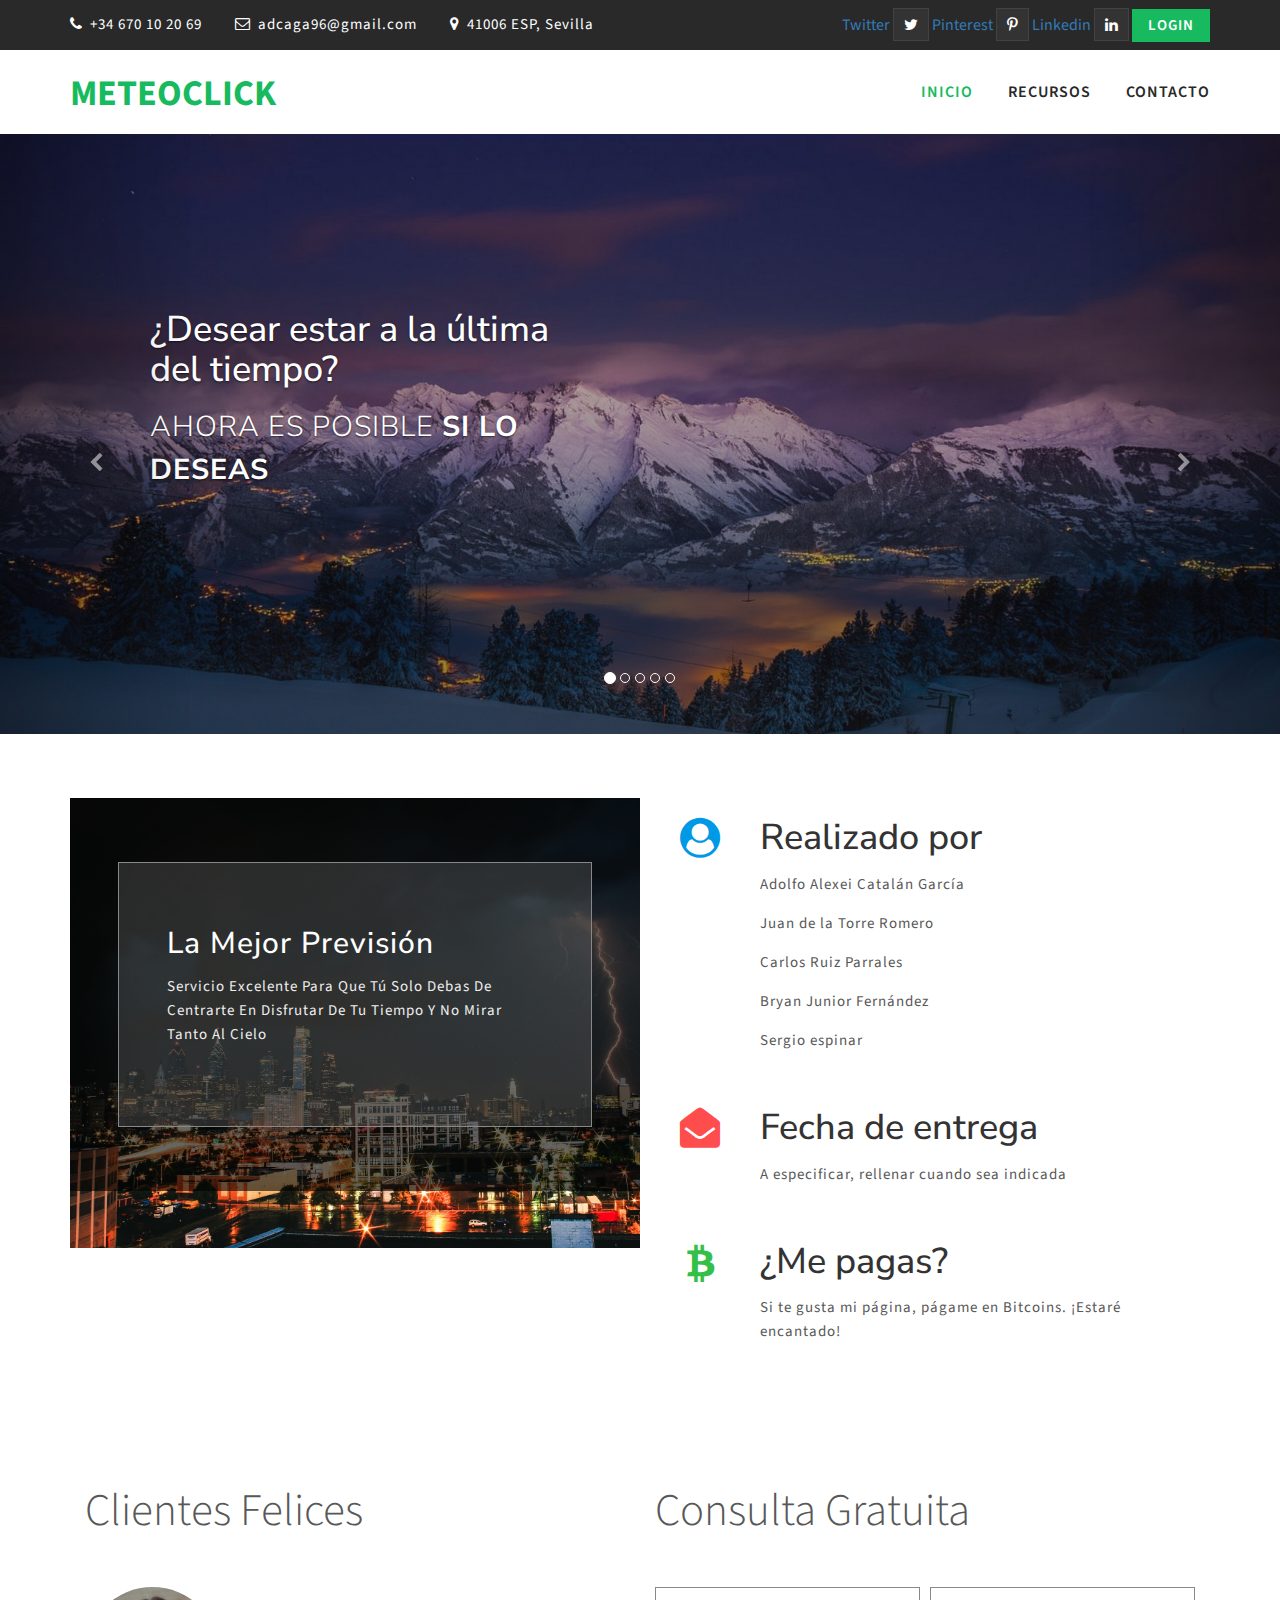
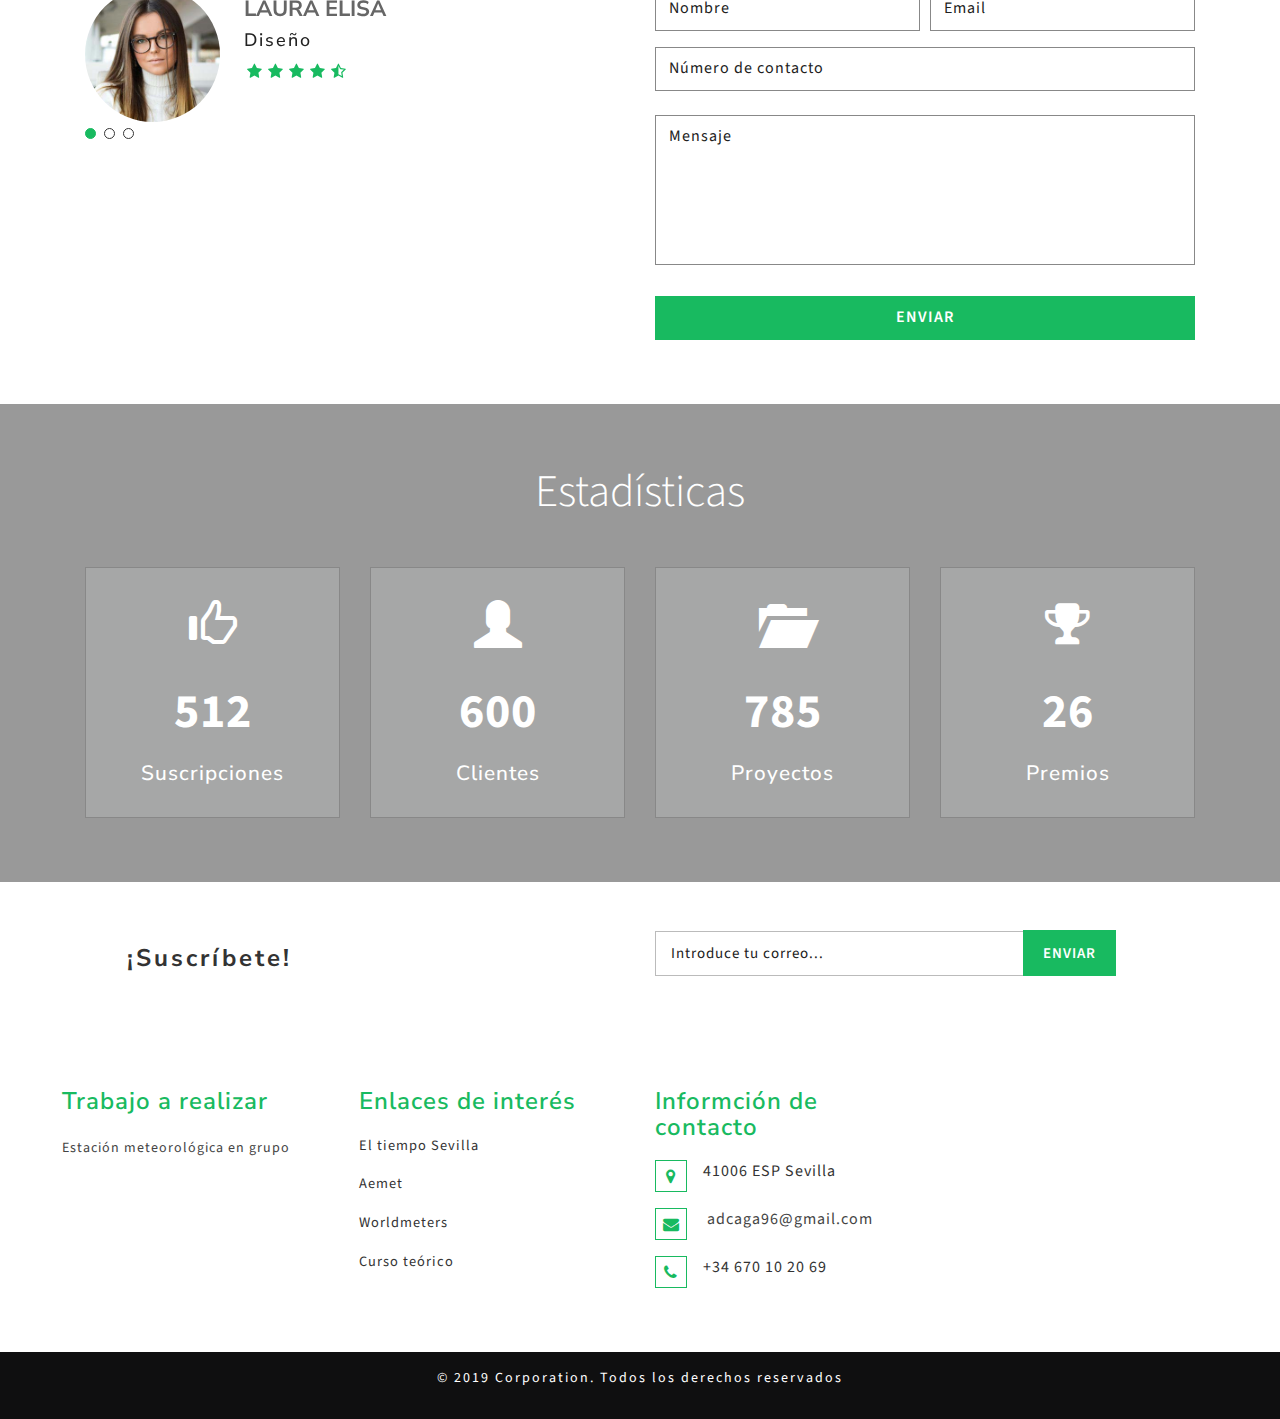
<file: index.html>
<!DOCTYPE html>
<html xmlns='http://www.w3.org/1999/xhtml' lang='es'>

<head>
	<title>Inicio estación meteorológica
	</title>
	<!--/tags -->
	<meta name="viewport" content="width=device-width, initial-scale=1" />
	<meta http-equiv="content-type" content="text/html; charset=utf-8" />
	<meta name="keywords" content="Corporation Responsive web template, Bootstrap Web Templates, Flat Web Templates, Android Compatible web template, 
	Smartphone Compatible web template, free webdesigns for Nokia, Samsung, LG, SonyEricsson, Motorola web design" />
	<script type="application/x-javascript">
		addEventListener("load", function () {
			setTimeout(hideURLbar, 0);
		}, false);

		function hideURLbar() {
			window.scrollTo(0, 1);
		}
	</script>
	<!--//tags -->

	<!-- FlexSlider css -->
	<link rel="stylesheet" href="css/flexslider.css" type="text/css" media="screen" />
	<!-- //FlexSlider css -->

	<link href="css/bootstrap.css" rel="stylesheet" type="text/css" media="all" />
	<link href="css/style.css" rel="stylesheet" type="text/css" media="all" />

	<!-- for bootstrap carousel slider -->
	<link rel="stylesheet" href="css/owl.carousel.css" type="text/css" media="all" />
	<link rel="stylesheet" href="css/owl.theme.css" type="text/css" media="all" />
	<!-- //for bootstrap carousel slider -->

	<!-- fontawesome icons  -->
	<link href="css/font-awesome.css" rel="stylesheet" />

	<!-- google fonts -->
	<link href="//fonts.googleapis.com/css?family=Nunito+Sans:200,200i,300,300i,400,400i,600,600i,700,700i,800,800i,900,900i&amp;subset=latin-ext,vietnamese"
	    rel="stylesheet" />
	<link href="//fonts.googleapis.com/css?family=Source+Sans+Pro:200,200i,300,300i,400,400i,600,600i,700,700i,900,900i&amp;subset=cyrillic,cyrillic-ext,greek,greek-ext,latin-ext,vietnamese"
	    rel="stylesheet" />
	<!-- //google fonts -->

</head>

<body>

	<!-- header -->
	<div class="header">
		<div class="agileits_top_menu">
			<div class="container">
				<div class="w3l_header_left">
					<ul>
						<li>
							<i class="fa fa-phone" aria-hidden="true"></i> +34 670 10 20 69</li>
						<li>
							<i class="fa fa-envelope-o" aria-hidden="true"></i>
							<a href="mailto:info@example.com">adcaga96@gmail.com</a>
						</li>
						<li>
							<i class="fa fa-map-marker" aria-hidden="true"></i> 41006 ESP, Sevilla</li>
					</ul>
				</div>
				<div class="w3l_header_right">
					<div class="w3ls-social-icons text-left">
						<a class="twitter" href="https://twitter.com/?lang=es">Twitter
							<i class="fa fa-twitter"></i>
						</a>
						<a class="pinterest" href="https://www.pinterest.es/">Pinterest
							<i class="fa fa-pinterest-p"></i>
						</a>
						<a class="linkedin" href="https://es.linkedin.com/">Linkedin
							<i class="fa fa-linkedin"></i>
						</a>
						<a class="login" href="https://www.netacad.com/es/" data-toggle="modal" data-target="#myModal1">Login</a>
					</div>
				</div>
				<div class="clearfix"> </div>
			</div>
		</div>
		<div class="content white agile-info">
			<nav class="navbar navbar-default">
				<div class="container">
					<div class="navbar-header">
						<button type="button" class="navbar-toggle" data-toggle="collapse" data-target="#bs-example-navbar-collapse-1">
							<span class="sr-only">Toggle navigation</span>
							<span class="icon-bar"></span>
							<span class="icon-bar"></span>
							<span class="icon-bar"></span>
						</button>
						<a class="navbar-brand" href="index.html">
							<h1>Meteoclick</h1>
						</a>
					</div>
					<!--/.navbar-header-->
					<div class="collapse navbar-collapse" id="bs-example-navbar-collapse-1">
						<nav>
							<ul class="nav navbar-nav">
								<li class="active">
									<a href="index.html">Inicio</a>
								</li>
								<li class="dropdown">
									<a href="#" class="dropdown-toggle" data-toggle="dropdown">Recursos
									</a>
									<ul class="dropdown-menu">
										<li>
											<a href="Administracion.html">Administración</a>
										</li>
										<li>
											<a href="Visualizacion.html">Visualización de datos</a>
										</li>
									</ul>
								</li>
								<li>
									<a href="contact.html">Contacto</a>
								</li>
							</ul>
						</nav>
					</div>
					<!--/.navbar-collapse-->
					<!--/.navbar-->
				</div>
			</nav>
		</div>
	</div>
	<!-- //header -->

	<!-- banner -->
	<div id="myCarousel" class="carousel slide" data-ride="carousel">
		<!-- Indicators -->
		<ol class="carousel-indicators">
			<li data-target="#myCarousel" data-slide-to="0" class="active"></li>
			<li data-target="#myCarousel" data-slide-to="1" class=""></li>
			<li data-target="#myCarousel" data-slide-to="2" class=""></li>
			<li data-target="#myCarousel" data-slide-to="3" class=""></li>
			<li data-target="#myCarousel" data-slide-to="4" class=""></li>
		</ol>
		<div class="carousel-inner" role="listbox">
			<div class="item active">
				<div class="container">
					<div class="carousel-caption">
						<div class="col-md-6 banner_left">
							<h1>¿Desear estar a la última del tiempo?</h1>
							<h2>Ahora es posible
								<span>si lo deseas</span>
							</h2>
						</div>
						<div class="col-md-6 banner_right">

							<div class="agileits-button top_ban_agile">

							</div>
						</div>
						<div class="clearfix"></div>
					</div>
				</div>
			</div>
			<div class="item item2">
				<div class="container">
					<div class="carousel-caption text-center">
						<h1>¿Que ofrecemos?</h1>
						<p>Tener el control del tiempo a un click</p>
						<div class="agileits-button top_ban_agile">

						</div>
					</div>
				</div>
			</div>
			<div class="item item3">
				<div class="container">
					<div class="carousel-caption">
						<h1>Mejor
							<span>juntos</span>
						</h1>
						<p>Con nosostros no te mojarás a menos que lo desees
						</p>
						<div class="agileits-button top_ban_agile">

						</div>
					</div>
				</div>
			</div>
			<div class="item item4">
				<div class="container">
					<div class="carousel-caption text-right">
						<h1>Diferentes
							<span>datos</span>
						</h1>
						<p>Diferentes datos en función de tus necesidades</p>
						<div class="agileits-button top_ban_agile">

						</div>
					</div>
				</div>
			</div>
			<div class="item item5">
				<div class="container">
					<div class="carousel-caption">
						<h1>Soluciones
							<span>a medida</span>
						</h1>
						<p>Casos especiales, soluciones extraordinarias</p>
						<div class="agileits-button top_ban_agile">

						</div>
					</div>
				</div>
			</div>
		</div>
		<a class="left carousel-control" href="#myCarousel" role="button" data-slide="prev">
			<span class="fa fa-chevron-left" aria-hidden="true"></span>
			<span class="sr-only">Previous</span>
		</a>
		<a class="right carousel-control" href="#myCarousel" role="button" data-slide="next">
			<span class="fa fa-chevron-right" aria-hidden="true"></span>
			<span class="sr-only">Next</span>
		</a>
		<!-- The Modal -->
	</div>
	<!-- //banner -->

	<!-- banner bottom -->
	<div class="welcome">
		<div class="container">
			<div class="col-md-6 welcome_left">
				<div class="layer1">
					<div class="welcome_left_info">
						<h3>La mejor previsión</h3>
						<p>Servicio excelente para que tú solo debas de centrarte en disfrutar de tu tiempo y no mirar tanto al cielo</p>

					</div>
				</div>
			</div>
			<div class="col-md-6 welcome_right">
				<div class="inner_grid1">
					<div class="col-md-2 icon color1">
						<span class="fa fa-user-circle" aria-hidden="true"></span>
					</div>
					<div class="col-md-10 grid_info">
						<h1>Realizado por</h1>
						<p>Adolfo Alexei Catalán García</p>
						<p>Juan de la Torre Romero</p>
						<p>Carlos Ruiz Parrales</p>
						<p>Bryan Junior Fernández</p>
						<p>Sergio espinar</p>
					</div>
					<div class="clearfix"></div>
				</div>
				<div class="inner_grid1">
					<div class="col-md-2 icon color2">
						<span class="fa fa-envelope-open" aria-hidden="true"></span>
					</div>
					<div class="col-md-10 grid_info">
						<h1>Fecha de entrega</h1>
						<p>A especificar, rellenar cuando sea indicada</p>
					</div>
					<div class="clearfix"></div>
				</div>
				<div class="inner_grid1">
					<div class="col-md-2 icon color3">
						<span class="fa fa-btc" aria-hidden="true"></span>
					</div>
					<div class="col-md-10 grid_info">
						<h1>¿Me pagas?</h1>
						<p>Si te gusta mi página, págame en Bitcoins. ¡Estaré encantado!</p>
					</div>
					<div class="clearfix"></div>
				</div>
			</div>
			<div class="clearfix"></div>
		</div>
	</div>
	<!-- //banner bottom -->

	<!-- testimonials free consulting -->
	<div class="test_consultant">
		<div class="container">
			<!-- Testimonials Slider-->
			<div class="slider col-md-6">
				<h3 class="heading">Clientes felices</h3>
				<div class="callbacks_container">
					<ul class="rslides callbacks callbacks1" id="slider4">
						<li>
							<div class="testimonial">
								<div class="col-md-3 test_img">
									<img src="images/team1.jpg" alt="client1" />
								</div>
								<div class="col-md-9 test_info">
									<h4>Laura Elisa</h4>
									<h5>Diseño</h5>
									<ul class="rating">
										<li>
											<span class="fa fa-star" aria-hidden="true"></span>
										</li>
										<li>
											<span class="fa fa-star" aria-hidden="true"></span>
										</li>
										<li>
											<span class="fa fa-star" aria-hidden="true"></span>
										</li>
										<li>
											<span class="fa fa-star" aria-hidden="true"></span>
										</li>
										<li>
											<span class="fa fa-star-half-o" aria-hidden="true"></span>
										</li>
									</ul>
								</div>
								<div class="clearfix"></div>

							</div>
						</li>
						<li>
							<div class="testimonial">
								<div class="col-md-3 test_img">
									<img src="images/team2.jpg" alt="client1" />
								</div>
								<div class="col-md-9 test_info">
									<h4>Isabella</h4>
									<h5>Investigación</h5>
									<ul class="rating">
										<li>
											<span class="fa fa-star" aria-hidden="true"></span>
										</li>
										<li>
											<span class="fa fa-star" aria-hidden="true"></span>
										</li>
										<li>
											<span class="fa fa-star" aria-hidden="true"></span>
										</li>
										<li>
											<span class="fa fa-star-half-o" aria-hidden="true"></span>
										</li>
										<li>
											<span class="fa fa-star-o" aria-hidden="true"></span>
										</li>
									</ul>
								</div>
								<div class="clearfix"></div>

							</div>
						</li>
						<li>
							<div class="testimonial">
								<div class="col-md-3 test_img">
									<img src="images/team3.jpg" alt="client1" />
								</div>
								<div class="col-md-9 test_info">
									<h4>Johnson</h4>
									<h5>Programador</h5>
									<ul class="rating">
										<li>
											<span class="fa fa-star" aria-hidden="true"></span>
										</li>
										<li>
											<span class="fa fa-star" aria-hidden="true"></span>
										</li>
										<li>
											<span class="fa fa-star" aria-hidden="true"></span>
										</li>
										<li>
											<span class="fa fa-star" aria-hidden="true"></span>
										</li>
										<li>
											<span class="fa fa-star-o" aria-hidden="true"></span>
										</li>
									</ul>
								</div>
								<div class="clearfix"></div>

							</div>
						</li>
					</ul>
					<div class="clearfix"> </div>
				</div>
			</div>
			<!-- //Testimonials Slider-->

			<!-- Free consulting -->
			<div class="consulting col-md-6">
				<h3 class="heading">Consulta gratuita</h3>
				<div class="wthree-contact-form">
					<form action="#" method="post">
						<input type="text" title="texto" name="Name" placeholder="Nombre" required="" />
						<input type="email" title="email" class="email" name="Email" placeholder="Email" required="" />
						<div class="clearfix"></div>
						<input type="text" title="Numero telefono" class="number" name="number" placeholder="Número de contacto" required="" />
						<textarea name="Message" title="Mensaje" placeholder="Mensaje" required=""></textarea>
						<input type="submit" value="ENVIAR" />
					</form>
				</div>
			</div>
			<!-- //Free consulting -->
			<div class="clearfix"> </div>
		</div>
	</div>
	<!-- testimonials free consulting -->

	<!-- counter -->
	<div class="services-bottom stats">
		<div class="banner-dott1">
			<div class="container">
				<h3 class="heading">Estadísticas</h3>
				<div class="wthree-agile-counter">
					<div class="col-md-3 w3_agile_stats_grid-top">
						<div class="w3_agile_stats_grid">
							<div class="agile_count_grid_left">
								<span class="glyphicon glyphicon-thumbs-up" aria-hidden="true"></span>
							</div>
							<div class="agile_count_grid_right">
								<p class="counter">512</p>
							</div>
							<div class="clearfix"> </div>
							<h4>Suscripciones</h4>
						</div>
					</div>
					<div class="col-md-3 w3_agile_stats_grid-top">
						<div class="w3_agile_stats_grid">
							<div class="agile_count_grid_left">
								<span class="glyphicon glyphicon-user" aria-hidden="true"></span>
							</div>
							<div class="agile_count_grid_right">
								<p class="counter">600</p>
							</div>
							<div class="clearfix"> </div>
							<h4>Clientes</h4>
						</div>
					</div>
					<div class="col-md-3 w3_agile_stats_grid-top">
						<div class="w3_agile_stats_grid">
							<div class="agile_count_grid_left">
								<span class="glyphicon glyphicon-folder-open" aria-hidden="true"></span>
							</div>
							<div class="agile_count_grid_right">
								<p class="counter">785</p>
							</div>
							<div class="clearfix"> </div>
							<h4>Proyectos</h4>
						</div>
					</div>
					<div class="col-md-3 w3_agile_stats_grid-top">
						<div class="w3_agile_stats_grid">
							<div class="agile_count_grid_left">
								<span class="fa fa-trophy" aria-hidden="true"></span>
							</div>
							<div class="agile_count_grid_right">
								<p class="counter">26</p>
							</div>
							<div class="clearfix"> </div>
							<h4>Premios</h4>
						</div>
					</div>
					<div class="clearfix"> </div>
				</div>
			</div>
		</div>
	</div>
	<!-- //counter -->

	<!-- /newsletter-->
	<div class="newsletter_w3layouts_agile">
		<div class="col-sm-6 newsleft">
			<h3>¡Suscríbete!</h3>
		</div>
		<div class="col-sm-6 newsright">
			<form action="#" method="post">
				<input type="email" title="Introduce email" placeholder="Introduce tu correo..." name="email" required="" />
				<input type="submit" value="Enviar" />
			</form>
		</div>
		<div class="clearfix"></div>
	</div>
	<!-- //newsletter-->

	<!-- footer -->
	<div class="footer_top_agileits">
		<div class="container-fluid">
			<div class="col-md-3 footer_grid">
				<h3>Trabajo a realizar</h3>
				<p>Estación meteorológica en grupo</p>

			</div>
			<div class="col-md-3 footer_grid">
				<h3>Enlaces de interés</h3>
				<ul class="footer_grid_list">
					<li>
						<a href="https://www.eltiempo.es/sevilla.html">El tiempo Sevilla</a>
					</li>
					<li>
						<a href="http://www.aemet.es/es/eltiempo/observacion/satelite/global">Aemet</a>
					</li>
					<li>
						<a href="http://www.worldometers.info/es/">Worldmeters</a>
					</li>
					<li>
						<a href="https://www.iberomet.com/es/servicios/curso-de-meteorologia">Curso teórico</a>
					</li>
				</ul>
			</div>
			<div class="col-md-3 footer_grid">
				<h3>Informción de contacto</h3>
				<ul class="address">
					<li>
						<i class="fa fa-map-marker" aria-hidden="true"></i>41006 ESP
						<span>Sevilla</span>
					</li>
					<li>
						<i class="fa fa-envelope" aria-hidden="true"></i>
						<a href="mailto:info@example.com">adcaga96@gmail.com</a>
					</li>
					<li>
						<i class="fa fa-phone" aria-hidden="true"></i>+34 670 10 20 69</li>
				</ul>
			</div>
		</div>
	</div>
	<div class="footer_w3ls">
		<div class="container">
			<div class="footer_bottom1">
				<p>© 2019 Corporation. Todos los derechos reservados</p>
			</div>
		</div>
	</div>
	<!-- //footer -->

	<!-- signin Model -->
	<!-- Modal1 -->
	<div class="modal fade" id="myModal1" tabindex="-1" role="dialog">
		<div class="modal-dialog">
			<!-- Modal content-->
			<div class="modal-content">
				<div class="modal-header">
					<button type="button" class="close" data-dismiss="modal">&times;</button>
				</div>
				<div class="modal-body modal-body-sub_agile">
					<div class="main-mailposi">
						<span class="fa fa-envelope-o" aria-hidden="true"></span>
					</div>
					<div class="modal_body_left modal_body_left1">
						<h3 class="agileinfo_sign">Login To Your Account</h3>
						<form action="#" method="post">
							<div class="styled-input agile-styled-input-top">
								<input type="text" title="Nombre de usuario" placeholder="User Name" name="Name" required="" />
							</div>
							<div class="styled-input">
								<input type="password" title="Contraseña" placeholder="Password" name="password" required="" />
							</div>
							<input type="submit" value="Login" />
						</form>
						<div class="clearfix"></div>
					</div>
					<div class="clearfix"></div>
				</div>
			</div>
			<!-- //Modal content-->
		</div>
	</div>
	<!-- //Modal1 -->
	<!-- //signin Model -->

	<!-- bootstrap-modal-pop-up -->
	<div class="modal video-modal fade" id="myModal" tabindex="-1" role="dialog" aria-labelledby="myModal">
		<div class="modal-dialog" role="document">
			<div class="modal-content">
				<div class="modal-header">
					Corporation
					<button type="button" class="close" data-dismiss="modal" aria-label="Close">
						<span aria-hidden="true">&times;</span>
					</button>
				</div>
				<div class="modal-body">
					<img src="images/banner1.jpg" alt="banner1" class="img-responsive" />
					<p>Ut enim ad minima veniam, quis nostrum exercitationem ullam corporis suscipit laboriosam, nisi ut aliquid ex ea commodi
						consequatur? Quis autem vel eum iure reprehenderit qui in ea voluptate velit esse quam nihil molestiae consequatur,
						vel illum qui dolorem eum fugiat quo voluptas nulla pariatur.
						<i>" Quis autem vel eum iure reprehenderit qui in ea voluptate velit esse quam nihil molestiae consequatur.</i>
					</p>
				</div>
			</div>
		</div>
	</div>
	<!-- //bootstrap-modal-pop-up -->

	<!-- js -->
	<script type="text/javascript" src="js/jquery-2.1.4.min.js"></script>

	<script type="text/javascript" src="js/bootstrap-3.1.1.min.js"></script>

	<!-- stats -->
	<script src="js/jquery.waypoints.min.js"></script>
	<script src="js/jquery.countup.js"></script>
	<script>
		$('.counter').countUp();
	</script>
	<!-- //stats -->

	<!-- owl carousel -->
	<script src="js/owl.carousel.js"></script>
	<script>
		$(document).ready(function () {
			$("#owl-demo").owlCarousel({

				autoPlay: 3000, //Set AutoPlay to 3 seconds
				autoPlay: true,
				items: 3,
				itemsDesktop: [991, 2],
				itemsDesktopSmall: [414, 4]

			});
		});
	</script>
	<!-- //owl carousel -->

	<!-- Responsive slider  -->
	<script src="js/responsiveslides.min.js"></script>
	<script>
		$(function () {
			$("#slider4").responsiveSlides({
				auto: true,
				pager: true,
				nav: true,
				speed: 1000,
				namespace: "callbacks",
				before: function () {
					$('.events').append("<li>before event fired.</li>");
				},
				after: function () {
					$('.events').append("<li>after event fired.</li>");
				}
			});
		});
	</script>
	<!-- //Responsive slider  -->

	<!-- Flex slider-script -->
	<script defer src="js/jquery.flexslider.js"></script>
	<script type="text/javascript">
		$(window).load(function () {
			$('.flexslider').flexslider({
				animation: "slide",
				start: function (slider) {
					$('body').removeClass('loading');
				}
			});
		});
	</script>
	<!-- //Flex slider-script -->

	<!-- start-smooth-scrolling -->
	<script src="js/move-top.js"></script>
	<script src="js/easing.js"></script>
	<script>
		jQuery(document).ready(function ($) {
			$(".scroll").click(function (event) {
				event.preventDefault();

				$('html,body').animate({
					scrollTop: $(this.hash).offset().top
				}, 1000);
			});
		});
	</script>
	<!-- //end-smooth-scrolling -->

	<!-- smooth-scrolling-of-move-up -->
	<script>
		$(document).ready(function () {
			/*
			var defaults = {
				containerID: 'toTop', // fading element id
				containerHoverID: 'toTopHover', // fading element hover id
				scrollSpeed: 1200,
				easingType: 'linear' 
			};
			*/

			$().UItoTop({
				easingType: 'easeOutQuart'
			});

		});
	</script>
	<!-- //smooth-scrolling-of-move-up -->

	<!-- smooth scrolling js -->
	<script src="js/SmoothScroll.min.js"></script>
	<!-- //smooth scrolling js -->

</body>

</html>
</file>
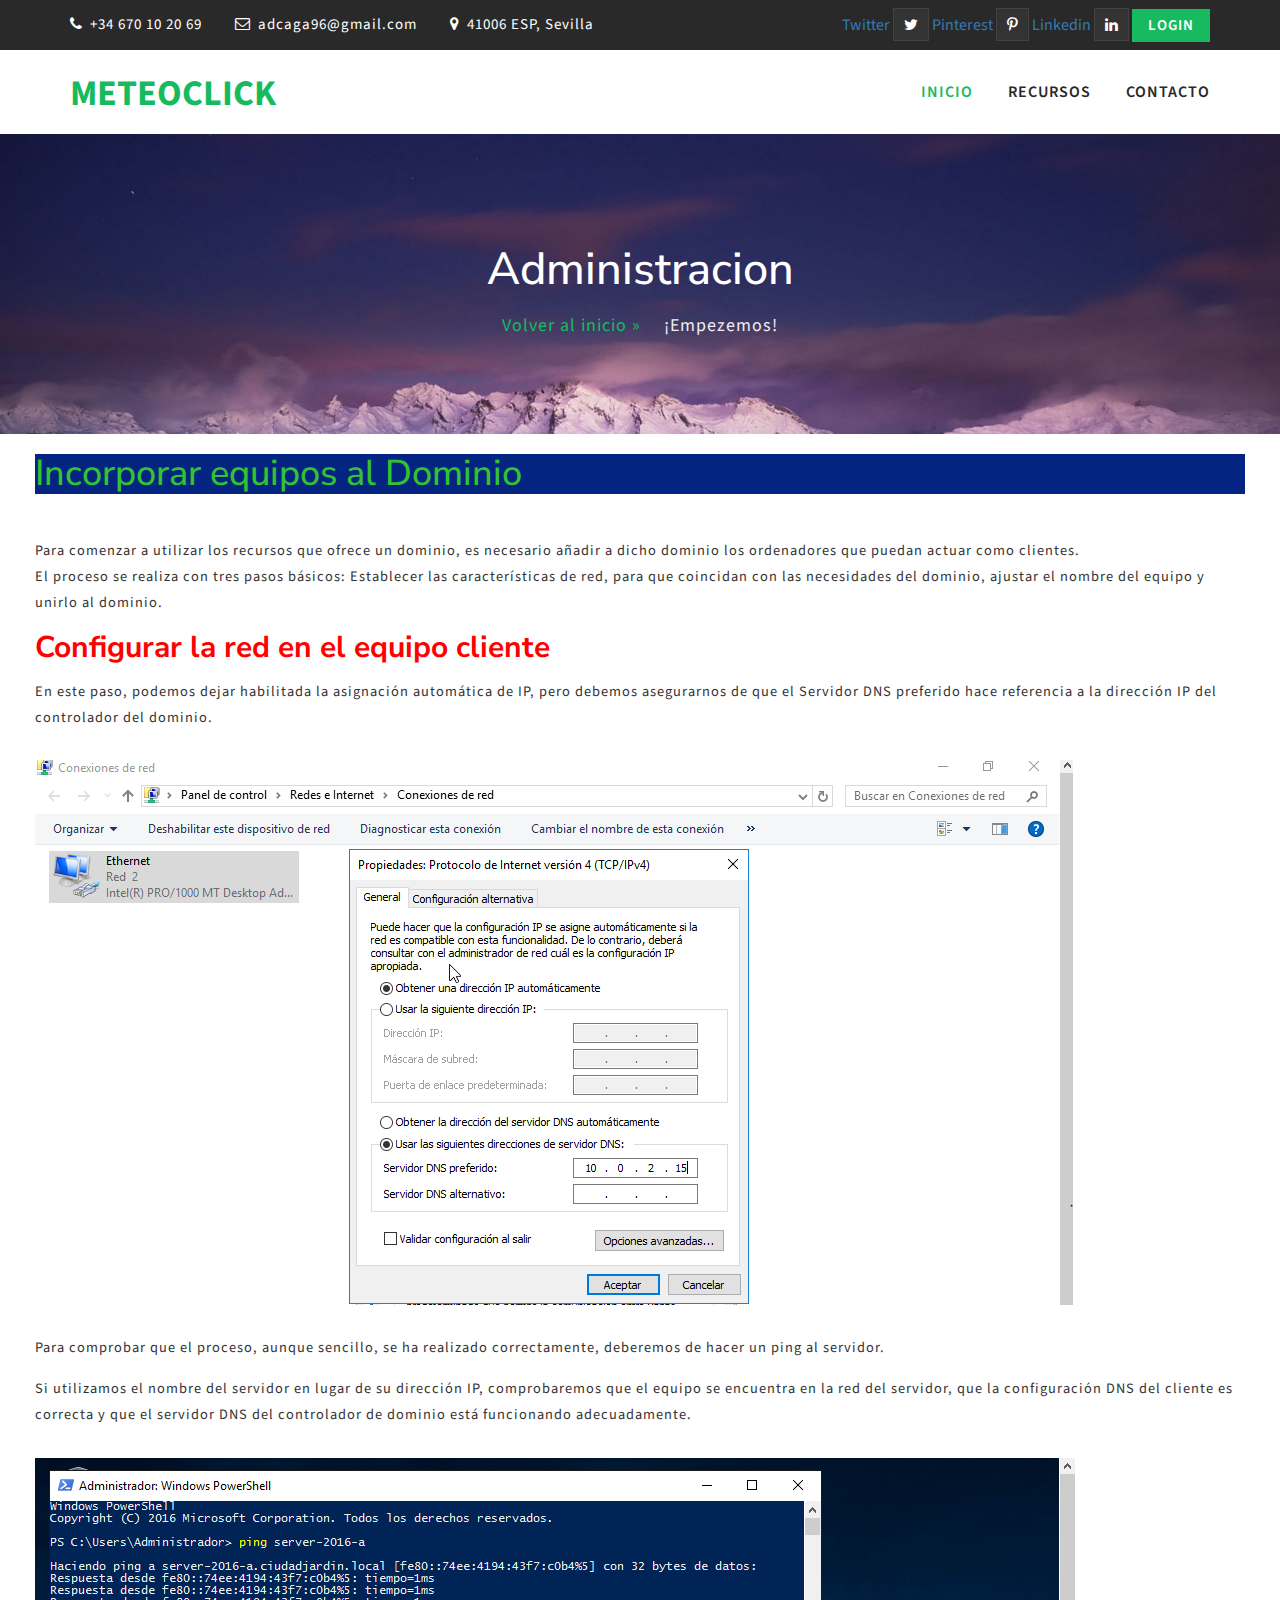
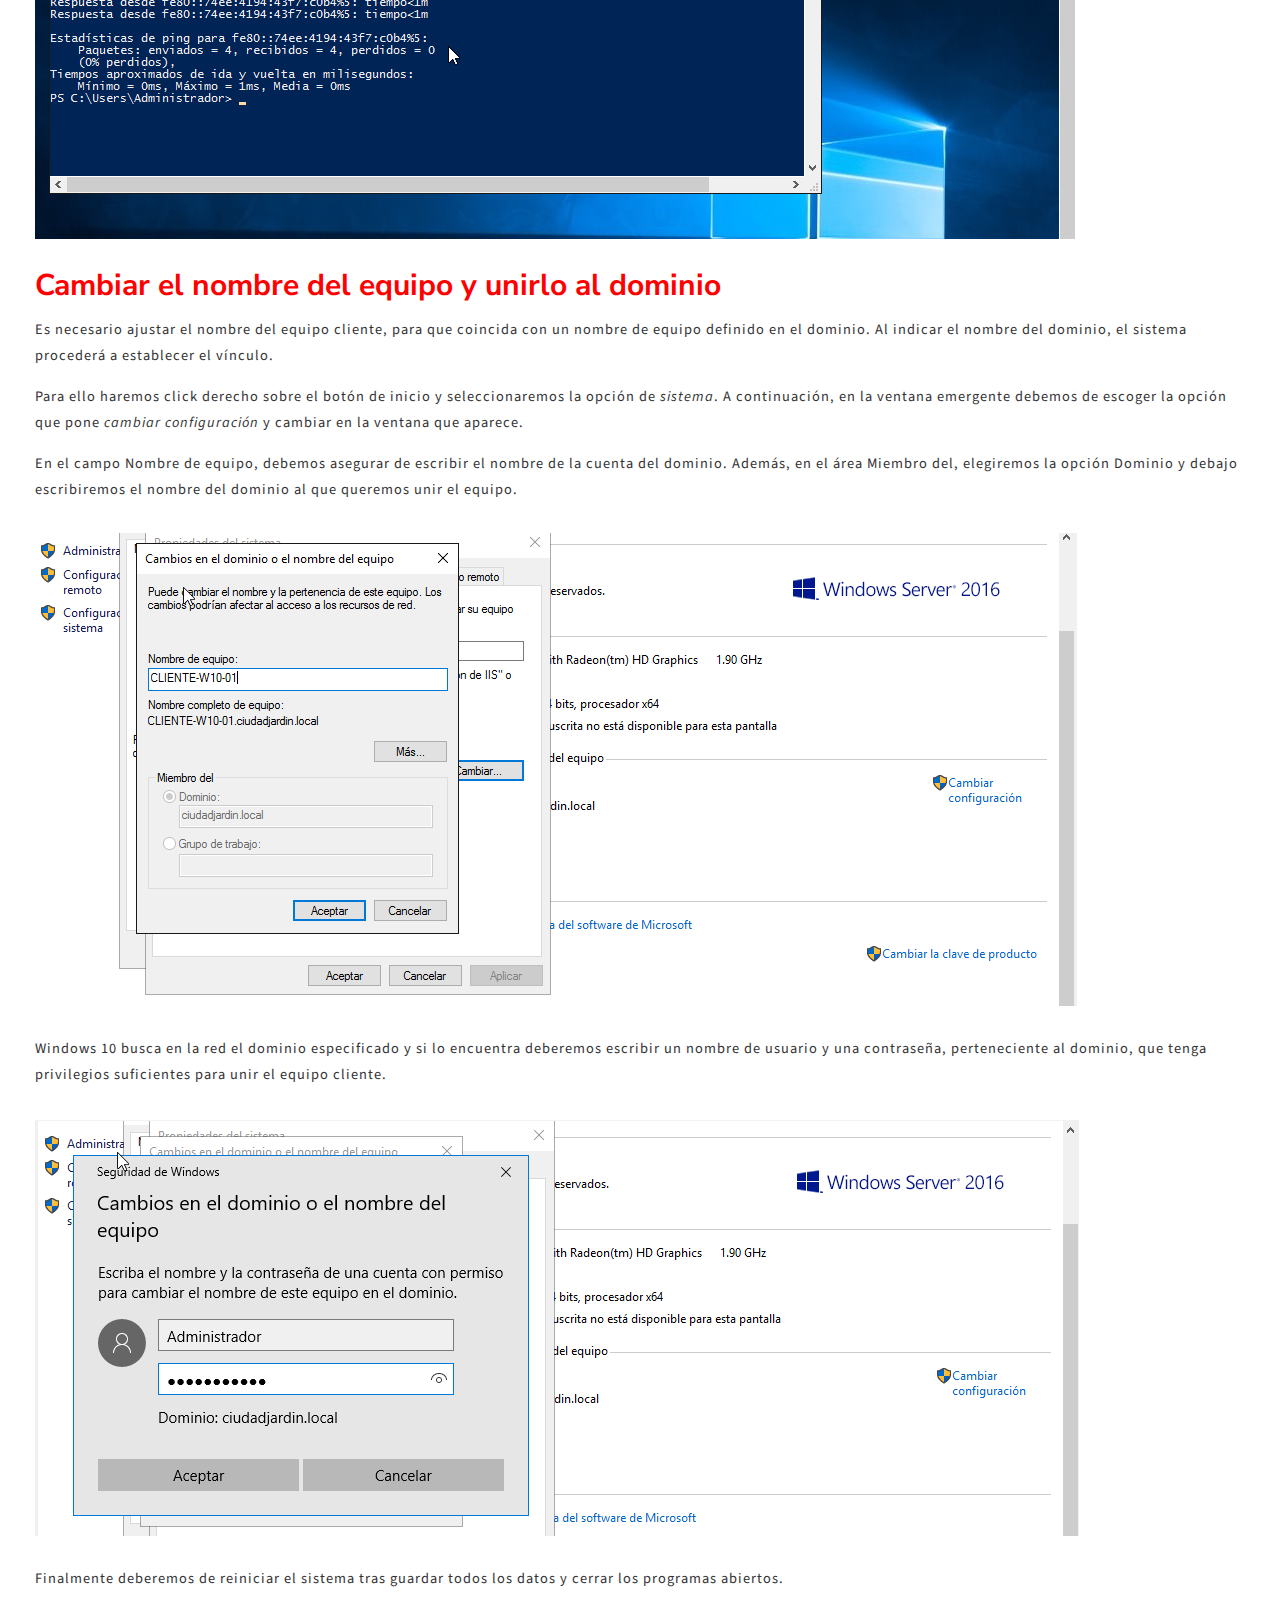
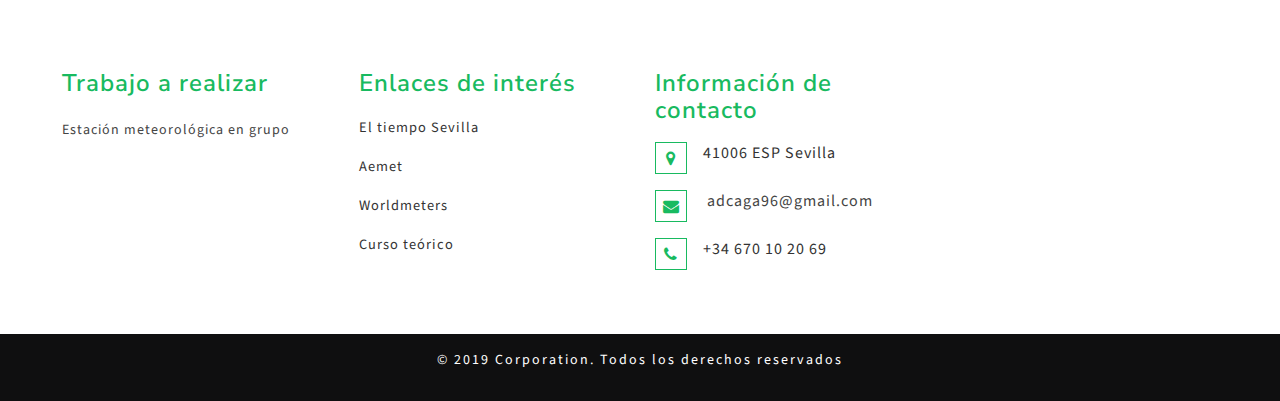
<file: Administracion.html>
<!DOCTYPE html>
<html xmlns='http://www.w3.org/1999/xhtml' lang='es'>

<head>
	<title>UT05-Dominios</title>
	<!--/tags -->
	<meta name="viewport" content="width=device-width, initial-scale=1" />
	<meta http-equiv="content-type" content="text/html; charset=utf-8" />
	<meta name="keywords" content="Corporation Responsive web template, Bootstrap Web Templates, Flat Web Templates, Android Compatible web template, 
Smartphone Compatible web template, free webdesigns for Nokia, Samsung, LG, SonyEricsson, Motorola web design" />
	<script type="application/x-javascript">
		addEventListener("load", function () {
			setTimeout(hideURLbar, 0);
		}, false);

		function hideURLbar() {
			window.scrollTo(0, 1);
		}
	</script>
	<!--//tags -->

	<link href="css/bootstrap.css" rel="stylesheet" type="text/css" media="all" />
	<link href="css/style.css" rel="stylesheet" type="text/css" media="all" />
	<link href="css/font-awesome.css" rel="stylesheet" />
	<!-- //for bootstrap working -->

	<link href="//fonts.googleapis.com/css?family=Nunito+Sans:200,200i,300,300i,400,400i,600,600i,700,700i,800,800i,900,900i&amp;subset=latin-ext,vietnamese"
	    rel="stylesheet" />
	<link href="//fonts.googleapis.com/css?family=Source+Sans+Pro:200,200i,300,300i,400,400i,600,600i,700,700i,900,900i&amp;subset=cyrillic,cyrillic-ext,greek,greek-ext,latin-ext,vietnamese"
	    rel="stylesheet" />

</head>

<body>
	<!-- header -->
	<div class="header">
		<div class="agileits_top_menu">
			<div class="container">
				<div class="w3l_header_left">
					<ul>
						<li>
							<i class="fa fa-phone" aria-hidden="true"></i> +34 670 10 20 69</li>
						<li>
							<i class="fa fa-envelope-o" aria-hidden="true"></i>
							<a href="mailto:info@example.com">adcaga96@gmail.com</a>
						</li>
						<li>
							<i class="fa fa-map-marker" aria-hidden="true"></i> 41006 ESP, Sevilla</li>
					</ul>
				</div>
				<div class="w3l_header_right">
					<div class="w3ls-social-icons text-left">
						<a class="twitter" href="https://twitter.com/?lang=es">Twitter
							<i class="fa fa-twitter"></i>
						</a>
						<a class="pinterest" href="https://www.pinterest.es/">Pinterest
							<i class="fa fa-pinterest-p"></i>
						</a>
						<a class="linkedin" href="https://es.linkedin.com/">Linkedin
							<i class="fa fa-linkedin"></i>
						</a>
						<a class="login" href="https://www.netacad.com/es/" data-toggle="modal" data-target="#myModal1">Login</a>
					</div>
				</div>
				<div class="clearfix"> </div>
			</div>
		</div>
		<div class="content white agile-info">
			<nav class="navbar navbar-default">
				<div class="container">
					<div class="navbar-header">
						<button type="button" class="navbar-toggle" data-toggle="collapse" data-target="#bs-example-navbar-collapse-1">
							<span class="sr-only">Toggle navigation</span>
							<span class="icon-bar"></span>
							<span class="icon-bar"></span>
							<span class="icon-bar"></span>
						</button>
						<a class="navbar-brand" href="index.html">
							<h1>METEOCLICK</h1>
						</a>
					</div>
					<!--/.navbar-header-->
					<div class="collapse navbar-collapse" id="bs-example-navbar-collapse-1">
						<nav>
							<ul class="nav navbar-nav">
								<li class="active">
									<a href="index.html">Inicio</a>
								</li>
								<li class="dropdown">
									<a href="#" class="dropdown-toggle" data-toggle="dropdown">Recursos
									</a>
									<ul class="dropdown-menu">
										<li>
											<a href="Administracion.html">Administración</a>
										</li>
										<li>
											<a href="Visualizacion.html">Visualización de datos</a>
										</li>
									</ul>
								</li>
								<li>
									<a href="contact.html">Contacto</a>
								</li>
							</ul>
						</nav>
					</div>
					<!--/.navbar-collapse-->
					<!--/.navbar-->
				</div>
			</nav>
		</div>
	</div>
	<!-- banner -->
	<div class="banner">
		<h2>Administracion</h2>
		<p>
			<a href="index.html">Volver al inicio »</a> ¡Empezemos! </p>
	</div>
	<!--//banner -->

	<!-- Informacion -->

	<article class="seccion2">
		<header>
			<h1>Incorporar equipos al Dominio</h1>
		</header>&nbsp;

		<p>Para comenzar a utilizar los recursos que ofrece un dominio, es necesario añadir a dicho dominio los ordenadores que puedan
			actuar como clientes.
			<br/> El proceso se realiza con tres pasos básicos: Establecer las características de red, para que coincidan con las necesidades
			del dominio, ajustar el nombre del equipo y unirlo al dominio.
		</p>

		<h2 class="seccion2H2">
			<b>Configurar la red en el equipo cliente</b>
		</h2>

		<p>En este paso, podemos dejar habilitada la asignación automática de IP, pero debemos asegurarnos de que el Servidor DNS
			preferido hace referencia a la dirección IP del controlador del dominio.</p>

		<img src="images/2A_1.PNG" alt="StepOne" />

		<p>Para comprobar que el proceso, aunque sencillo, se ha realizado correctamente, deberemos de hacer un ping al servidor.</p>
		<p>Si utilizamos el nombre del servidor en lugar de su dirección IP, comprobaremos que el equipo se encuentra en la red del
			servidor, que la configuración DNS del cliente es correcta y que el servidor DNS del controlador de dominio está funcionando
			adecuadamente.
		</p>

		<img src="images/2A_2.PNG" alt="StepTwo" />

		<h2 class="seccion2H2">
			<b>Cambiar el nombre del equipo y unirlo al dominio</b>
		</h2>

		<p>Es necesario ajustar el nombre del equipo cliente, para que coincida con un nombre de equipo definido en el dominio. Al
			indicar el nombre del dominio, el sistema procederá a establecer el vínculo.</p>

		<p>Para ello haremos click derecho sobre el botón de inicio y seleccionaremos la opción de
			<i>sistema</i>. A continuación, en la ventana emergente debemos de escoger la opción que pone
			<i>cambiar configuración</i> y cambiar en la ventana que aparece.</p>

		<p>En el campo Nombre de equipo, debemos asegurar de escribir el nombre de la cuenta del dominio. Además, en el área Miembro
			del, elegiremos la opción Dominio y debajo escribiremos el nombre del dominio al que queremos unir el equipo.</p>

		<img src="images/2A_3.PNG" alt="StepThree" />

		<p>Windows 10 busca en la red el dominio especificado y si lo encuentra deberemos escribir un nombre de usuario y una contraseña,
			perteneciente al dominio, que tenga privilegios suficientes para unir el equipo cliente.</p>

			<img src="images/2A_4.PNG" alt="StepFour" />

			<p>Finalmente deberemos de reiniciar el sistema tras guardar todos los datos y cerrar los programas abiertos.</p>






	</article>



	<!--//Informacion -->

	<!-- footer -->
	<div class="footer_top_agileits">
		<div class="container-fluid">
			<div class="col-md-3 footer_grid">
				<h3>Trabajo a realizar</h3>
				<p>Estación meteorológica en grupo</p>

			</div>
			<div class="col-md-3 footer_grid">
				<h3>Enlaces de interés</h3>
				<ul class="footer_grid_list">
					<li>
						<a href="https://www.eltiempo.es/sevilla.html">El tiempo Sevilla</a>
					</li>
					<li>
						<a href="http://www.aemet.es/es/eltiempo/observacion/satelite/global">Aemet</a>
					</li>
					<li>
						<a href="http://www.worldometers.info/es/">Worldmeters</a>
					</li>
					<li>
						<a href="https://www.iberomet.com/es/servicios/curso-de-meteorologia">Curso teórico</a>
					</li>
				</ul>
			</div>
			<div class="col-md-3 footer_grid">
				<h3>Información de contacto</h3>
				<ul class="address">
					<li>
						<i class="fa fa-map-marker" aria-hidden="true"></i>41006 ESP
						<span>Sevilla</span>
					</li>
					<li>
						<i class="fa fa-envelope" aria-hidden="true"></i>
						<a href="mailto:info@example.com">adcaga96@gmail.com</a>
					</li>
					<li>
						<i class="fa fa-phone" aria-hidden="true"></i>+34 670 10 20 69</li>
				</ul>
			</div>
		</div>
	</div>
	<div class="footer_w3ls">
		<div class="container">
			<div class="footer_bottom1">
				<p>© 2019 Corporation. Todos los derechos reservados</p>
			</div>
		</div>
	</div>
	<!-- //footer -->


	<!-- signin Model -->
	<!-- Modal1 -->
	<div class="modal fade" id="myModal1" tabindex="-1" role="dialog">
		<div class="modal-dialog">
			<!-- Modal content-->
			<div class="modal-content">
				<div class="modal-header">
					<button type="button" class="close" data-dismiss="modal">&times;</button>
				</div>
				<div class="modal-body modal-body-sub_agile">
					<div class="main-mailposi">
						<span class="fa fa-envelope-o" aria-hidden="true"></span>
					</div>
					<div class="modal_body_left modal_body_left1">
						<h3 class="agileinfo_sign">LogIn To Your Account</h3>
						<form action="#" method="post">
							<div class="styled-input agile-styled-input-top">
								<input type="text" title="Nombre de usuario" placeholder="User Name" name="Name" required="" />
							</div>
							<div class="styled-input">
								<input type="password" title="Contraseña" placeholder="Password" name="password" required="" />
							</div>
							<input type="submit" value="Sign In" />
						</form>
						<div class="clearfix"></div>
					</div>
					<div class="clearfix"></div>
				</div>
			</div>
			<!-- //Modal content-->
		</div>
	</div>
	<!-- //Modal1 -->
	<!-- //signin Model -->



	<!-- js -->
	<script type="text/javascript" src="js/jquery-2.1.4.min.js"></script>

	<script type="text/javascript" src="js/bootstrap-3.1.1.min.js"></script>

	<!-- stats -->
	<script src="js/jquery.waypoints.min.js"></script>
	<script src="js/jquery.countup.js"></script>
	<script>
		$('.counter').countUp();
	</script>
	<!-- //stats -->

	<!-- owl carousel -->
	<script src="js/owl.carousel.js"></script>
	<script>
		$(document).ready(function () {
			$("#owl-demo").owlCarousel({

				autoPlay: 3000, //Set AutoPlay to 3 seconds
				autoPlay: true,
				items: 3,
				itemsDesktop: [991, 2],
				itemsDesktopSmall: [414, 4]

			});
		});
	</script>
	<!-- //owl carousel -->
	<script src="js/responsiveslides.min.js"></script>
	<script>
		$(function () {
			$("#slider4").responsiveSlides({
				auto: true,
				pager: true,
				nav: true,
				speed: 1000,
				namespace: "callbacks",
				before: function () {
					$('.events').append("<li>before event fired.</li>");
				},
				after: function () {
					$('.events').append("<li>after event fired.</li>");
				}
			});
		});
	</script>

	<!-- Flex slider-script -->
	<script defer src="js/jquery.flexslider.js"></script>
	<script type="text/javascript">
		$(window).load(function () {
			$('.flexslider').flexslider({
				animation: "slide",
				start: function (slider) {
					$('body').removeClass('loading');
				}
			});
		});
	</script>
	<!-- //Flex slider-script -->
	<!-- start-smooth-scrolling -->
	<script src="js/move-top.js"></script>
	<script src="js/easing.js"></script>
	<script>
		jQuery(document).ready(function ($) {
			$(".scroll").click(function (event) {
				event.preventDefault();

				$('html,body').animate({
					scrollTop: $(this.hash).offset().top
				}, 1000);
			});
		});
	</script>
	<!-- //end-smooth-scrolling -->
	<!-- smooth-scrolling-of-move-up -->
	<script>
		$(document).ready(function () {
			/*
			var defaults = {
				containerID: 'toTop', // fading element id
				containerHoverID: 'toTopHover', // fading element hover id
				scrollSpeed: 1200,
				easingType: 'linear' 
			};
			*/

			$().UItoTop({
				easingType: 'easeOutQuart'
			});

		});
	</script>
	<!-- //smooth-scrolling-of-move-up -->

	<!-- smooth scrolling js -->
	<script src="js/SmoothScroll.min.js"></script>
	<!-- //smooth scrolling js -->

</body>

</html>
</file>
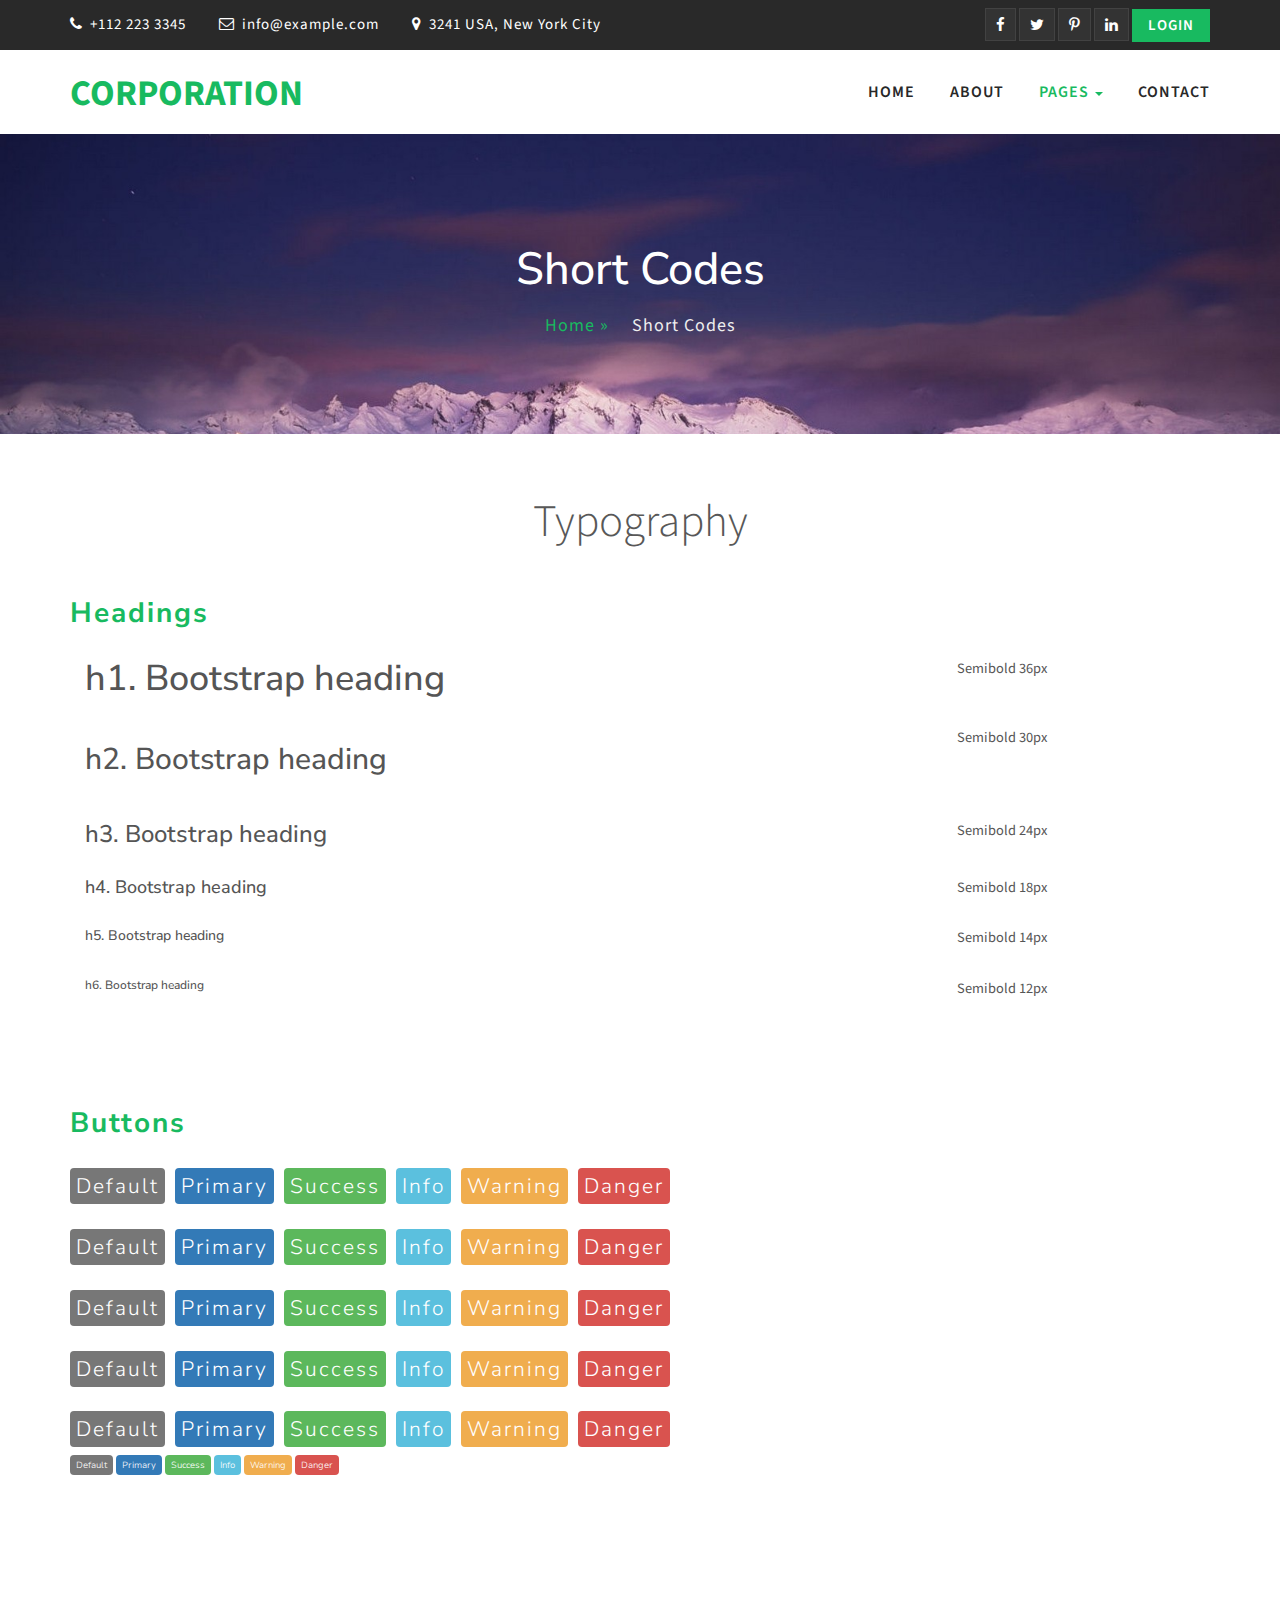
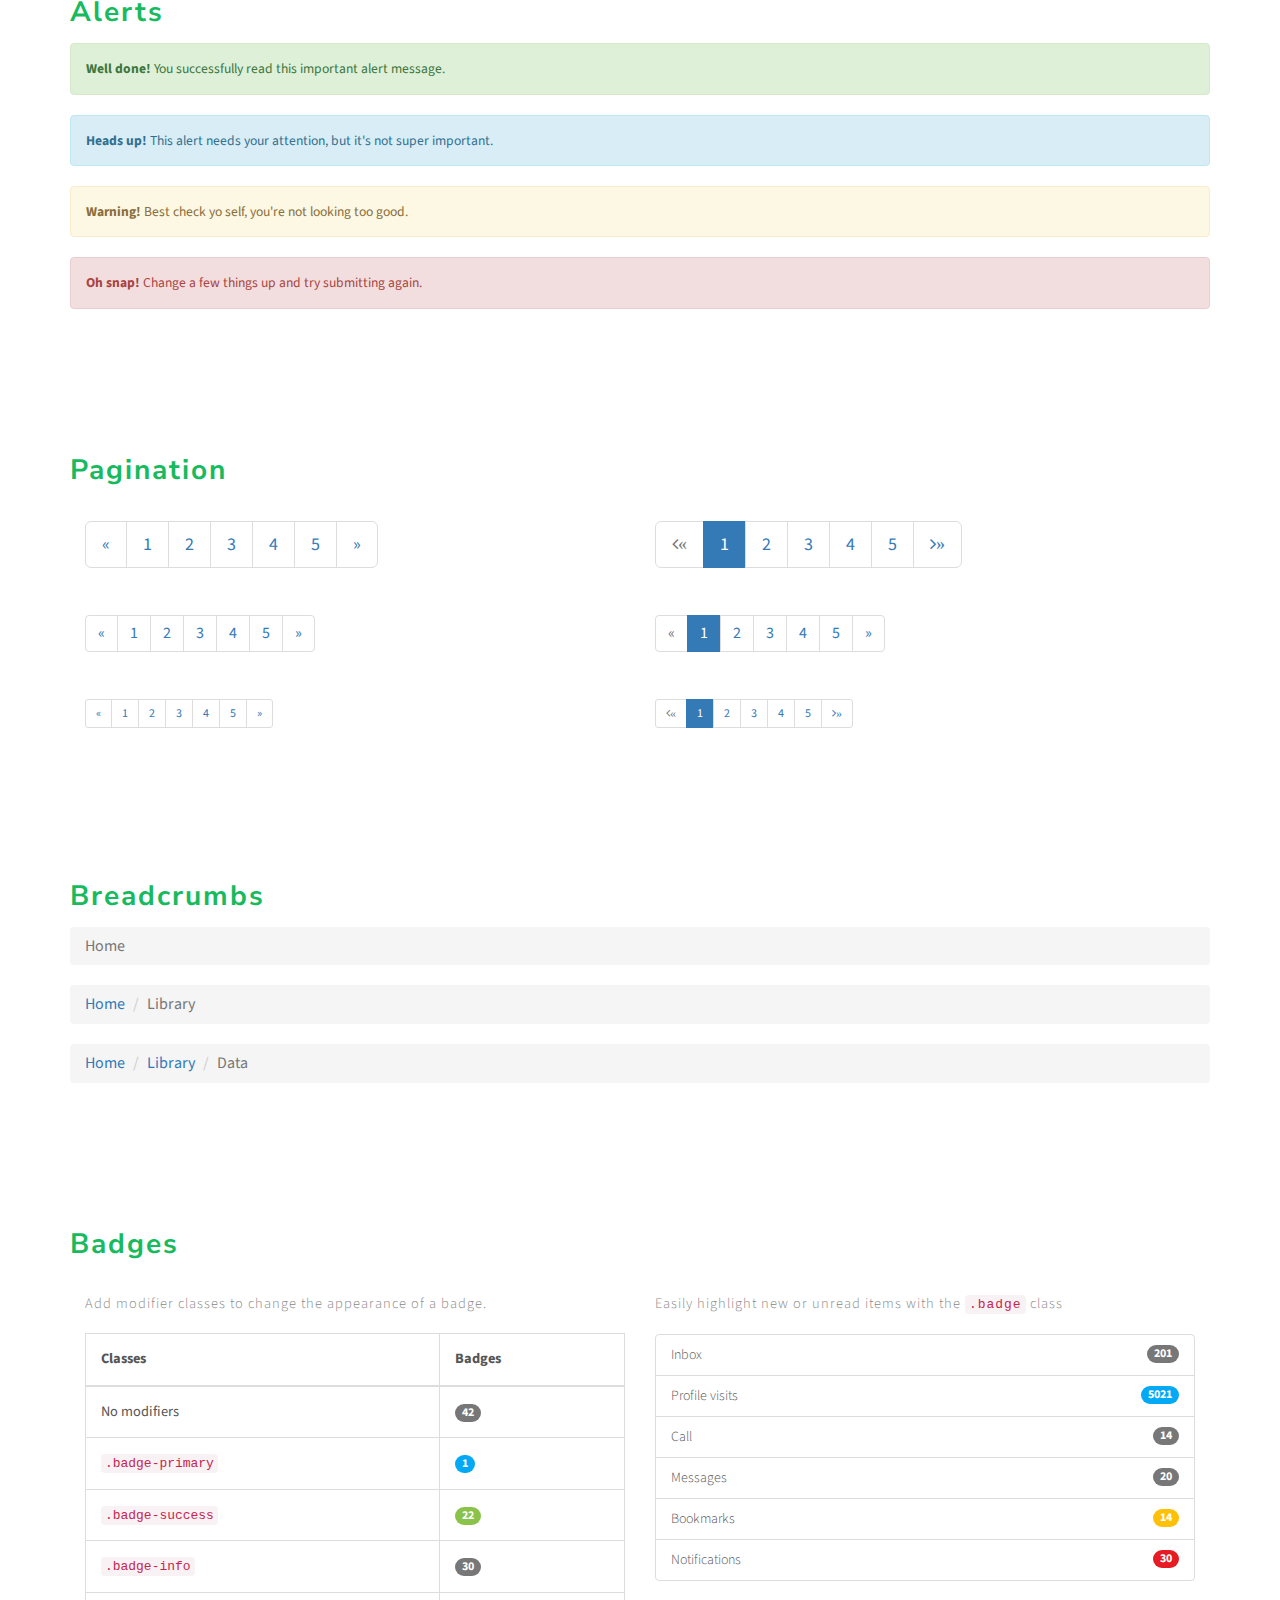
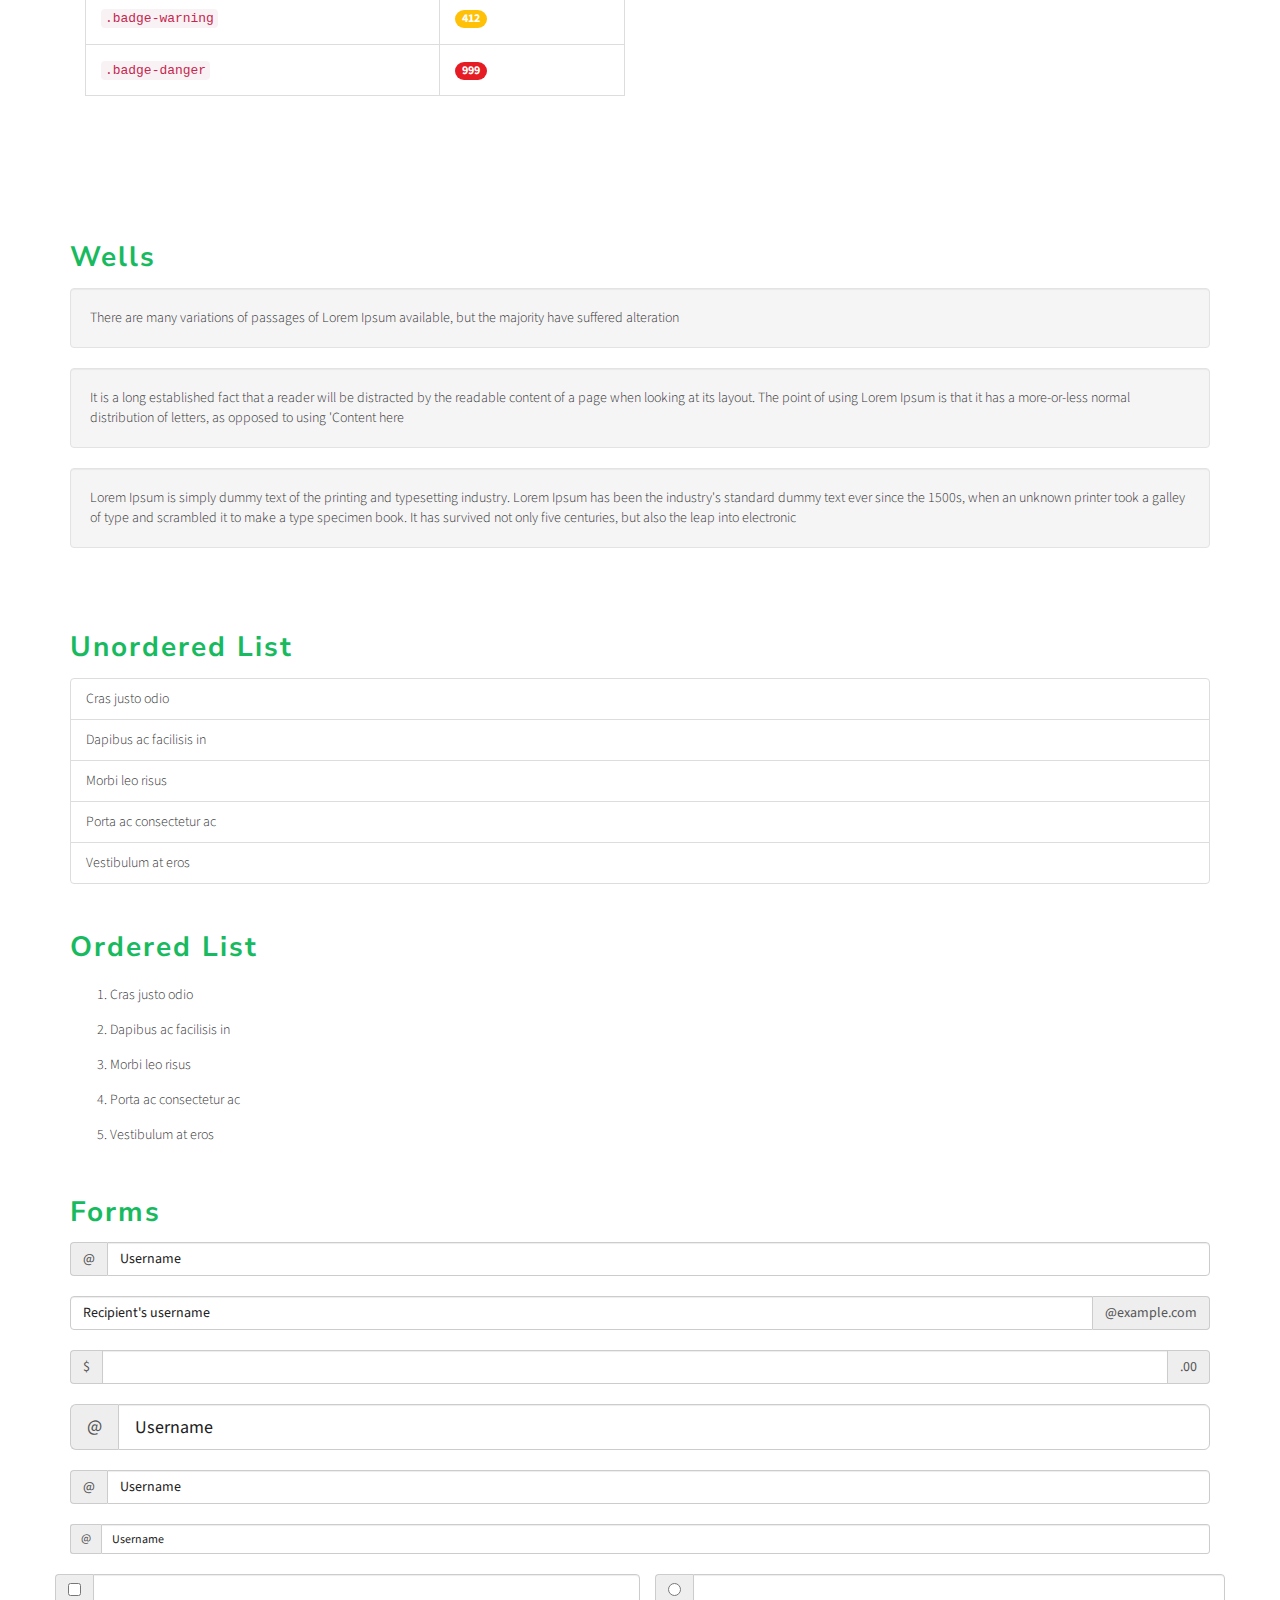
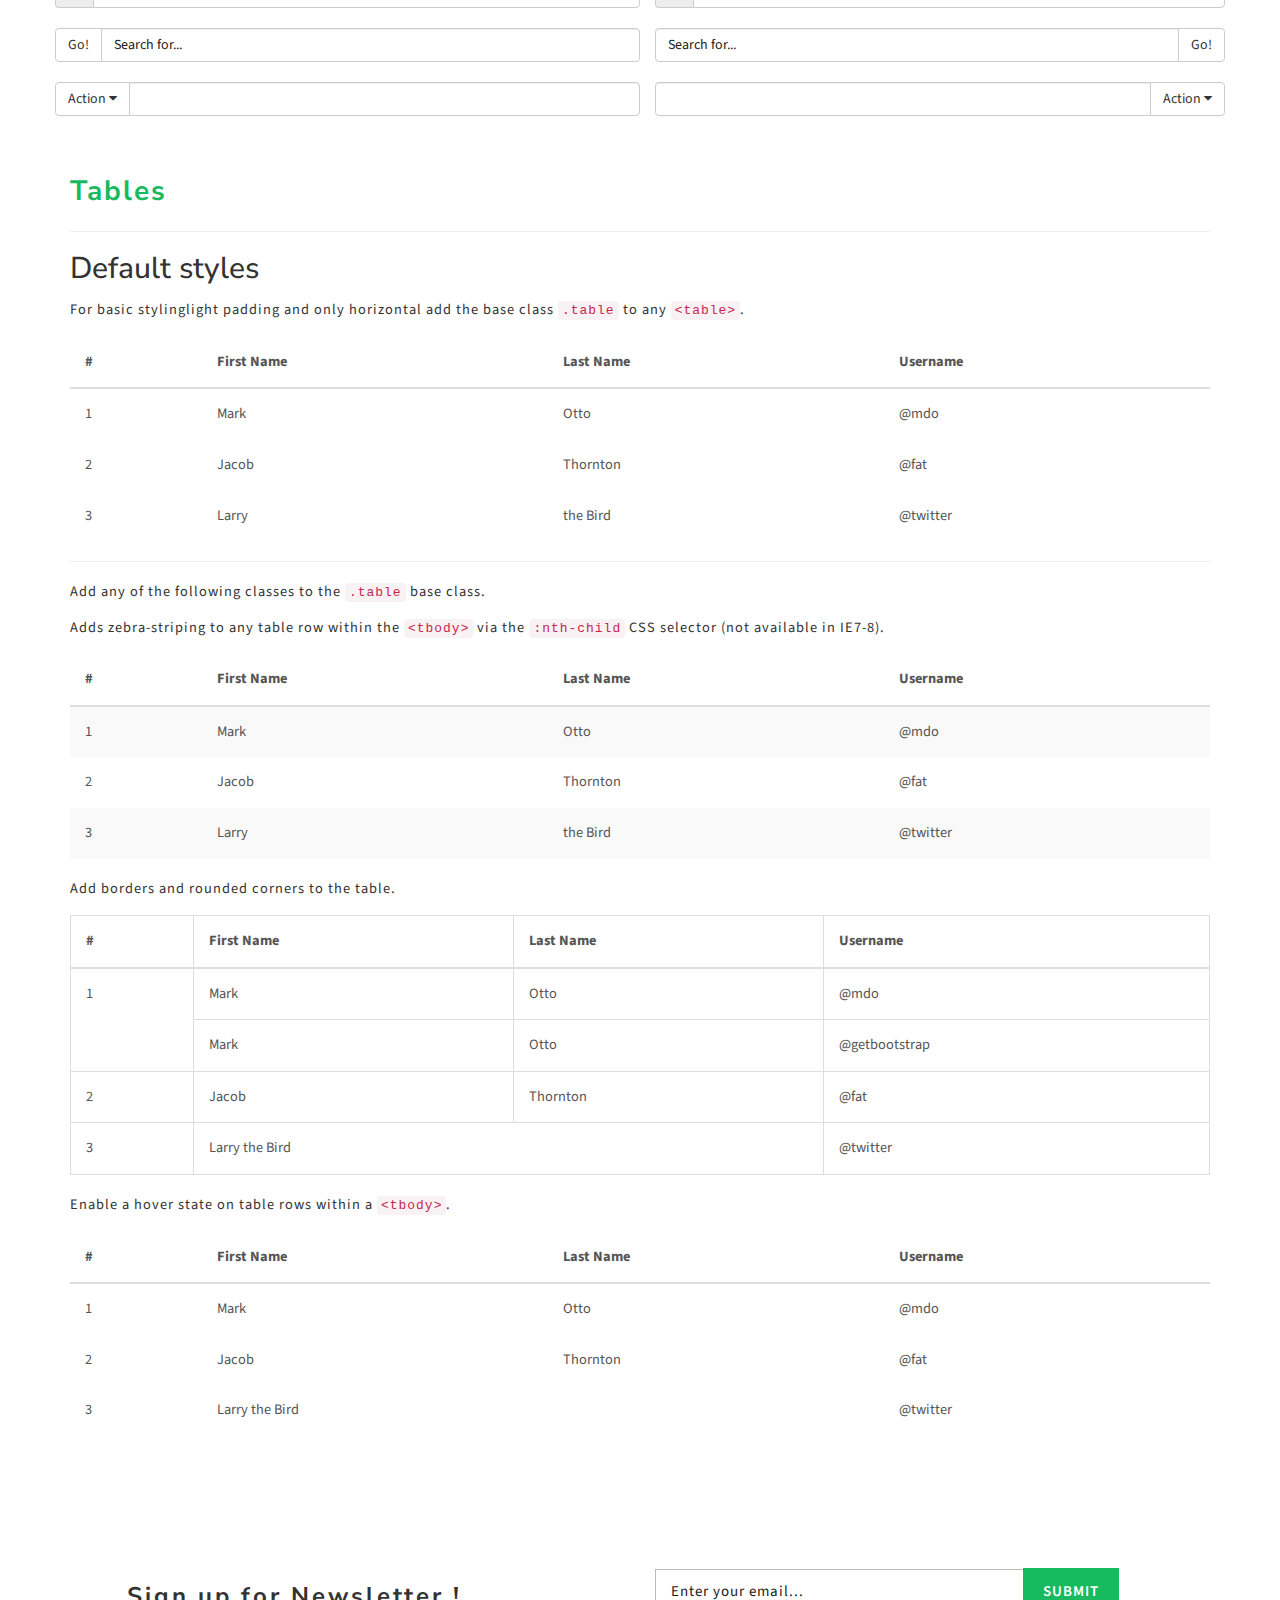
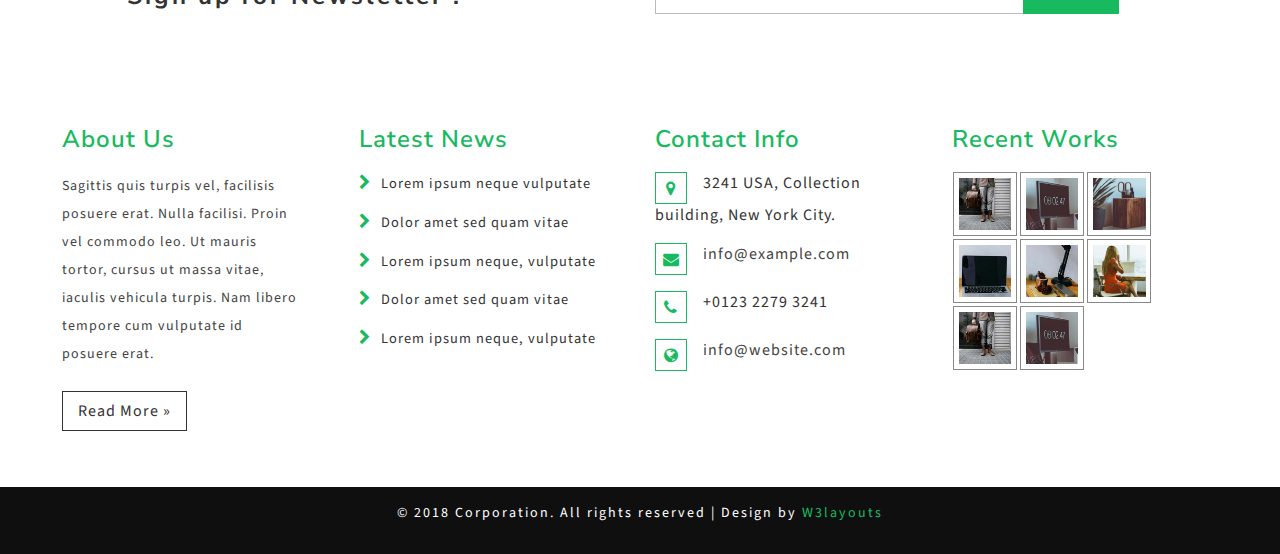
<file: codes.html>
<!--
Author: W3layouts
Author URL: http://w3layouts.com
License: Creative Commons Attribution 3.0 Unported
License URL: http://creativecommons.org/licenses/by/3.0/
-->
<!DOCTYPE html>
<html>

<head>
	<title>Corporation Corporate Category Bootstrap Responsive Web Template | Codes :: w3layouts</title>
	<!--/tags -->
	<meta name="viewport" content="width=device-width, initial-scale=1">
	<meta http-equiv="Content-Type" content="text/html; charset=utf-8" />
	<meta name="keywords" content="Corporation Responsive web template, Bootstrap Web Templates, Flat Web Templates, Android Compatible web template, 
Smartphone Compatible web template, free webdesigns for Nokia, Samsung, LG, SonyEricsson, Motorola web design" />
	<script type="application/x-javascript">
		addEventListener("load", function () {
			setTimeout(hideURLbar, 0);
		}, false);

		function hideURLbar() {
			window.scrollTo(0, 1);
		}
	</script>
	<!--//tags -->
	
	<link href="css/bootstrap.css" rel="stylesheet" type="text/css" media="all" />
	<link href="css/style.css" rel="stylesheet" type="text/css" media="all" />
	<link href="css/font-awesome.css" rel="stylesheet">
	<!-- //for bootstrap working -->
	
	<link href="//fonts.googleapis.com/css?family=Nunito+Sans:200,200i,300,300i,400,400i,600,600i,700,700i,800,800i,900,900i&amp;subset=latin-ext,vietnamese" rel="stylesheet">
	<link href="//fonts.googleapis.com/css?family=Source+Sans+Pro:200,200i,300,300i,400,400i,600,600i,700,700i,900,900i&amp;subset=cyrillic,cyrillic-ext,greek,greek-ext,latin-ext,vietnamese" rel="stylesheet">
		
</head>

<body>
	<!-- header -->
<div class="header">
	<div class="agileits_top_menu">
		<div class="container">
		<div class="w3l_header_left">
				<ul>
					<li><i class="fa fa-phone" aria-hidden="true"></i> +112 223 3345</li>
					<li><i class="fa fa-envelope-o" aria-hidden="true"></i> <a href="mailto:info@example.com">info@example.com</a></li>
					<li><i class="fa fa-map-marker" aria-hidden="true"></i> 3241 USA, New York City</li>
				</ul>
			</div>
			<div class="w3l_header_right">
				<div class="w3ls-social-icons text-left">
					<a class="facebook" href="#"><i class="fa fa-facebook"></i></a>
					<a class="twitter" href="#"><i class="fa fa-twitter"></i></a>
					<a class="pinterest" href="#"><i class="fa fa-pinterest-p"></i></a>
					<a class="linkedin" href="#"><i class="fa fa-linkedin"></i></a>
					<a class="login" href="#" data-toggle="modal" data-target="#myModal1">Login</a>
				</div>
			</div>
			<div class="clearfix"> </div>
		</div>
	</div>
		<div class="content white agile-info">
			<nav class="navbar navbar-default" role="navigation">
				<div class="container">
					<div class="navbar-header">
						<button type="button" class="navbar-toggle" data-toggle="collapse" data-target="#bs-example-navbar-collapse-1">
					<span class="sr-only">Toggle navigation</span>
					<span class="icon-bar"></span>
					<span class="icon-bar"></span>
					<span class="icon-bar"></span>
				</button>
						<a class="navbar-brand" href="index.html">
							<h1>Corporation</h1>
						</a>
					</div>
					<!--/.navbar-header-->
					<div class="collapse navbar-collapse" id="bs-example-navbar-collapse-1">
						<nav>
							<ul class="nav navbar-nav">
								<li><a href="index.html">Home</a></li>
								<li><a href="about.html">About</a></li>
								<li class="dropdown active">
									<a href="#" class="dropdown-toggle" data-toggle="dropdown">Pages <b class="caret"></b></a>
									<ul class="dropdown-menu">
										<li><a href="codes.html">Parte A</a></li>
										<li><a href="icons.html">Parte B</a></li>
									</ul>
								</li>
								<li><a href="contact.html">Contact</a></li>
							</ul>
						</nav>
					</div>
					<!--/.navbar-collapse-->
					<!--/.navbar-->
				</div>
			</nav>
		</div>
	</div>
<!-- banner -->
<div class="banner">
	<h2>Short Codes </h2>
	<p><a href="index.html">Home »</a> Short Codes </p>
</div>
<!--//banner -->


<!-- typography -->
	<div class="typography">
        <div class="container">
            <div class="wthree_head_section">
                <h3 class="heading">Typography</h3>
            </div>
            <div class="agile_wthree_inner_grids">
                <div class="grid_3 grid_4 w3layouts">
                    <h3 class="hdg">Headings</h3>
                    <div class="bs-example">
                        <table class="table">
                            <tbody>
                                <tr>
                                    <td>
                                        <h1 id="h1.-bootstrap-heading">h1. Bootstrap heading<a class="anchorjs-link" href="#h1.-bootstrap-heading"><span class="anchorjs-icon"></span></a></h1>
                                    </td>
                                    <td class="type-info">Semibold 36px</td>
                                </tr>
                                <tr>
                                    <td>
                                        <h2 id="h2.-bootstrap-heading">h2. Bootstrap heading<a class="anchorjs-link" href="#h2.-bootstrap-heading"><span class="anchorjs-icon"></span></a></h2>
                                    </td>
                                    <td class="type-info">Semibold 30px</td>
                                </tr>
                                <tr>
                                    <td>
                                        <h3 id="h3.-bootstrap-heading">h3. Bootstrap heading<a class="anchorjs-link" href="#h3.-bootstrap-heading"><span class="anchorjs-icon"></span></a></h3>
                                    </td>
                                    <td class="type-info">Semibold 24px</td>
                                </tr>
                                <tr>
                                    <td>
                                        <h4 id="h4.-bootstrap-heading">h4. Bootstrap heading<a class="anchorjs-link" href="#h4.-bootstrap-heading"><span class="anchorjs-icon"></span></a></h4>
                                    </td>
                                    <td class="type-info">Semibold 18px</td>
                                </tr>
                                <tr>
                                    <td>
                                        <h5 id="h5.-bootstrap-heading">h5. Bootstrap heading<a class="anchorjs-link" href="#h5.-bootstrap-heading"><span class="anchorjs-icon"></span></a></h5>
                                    </td>
                                    <td class="type-info">Semibold 14px</td>
                                </tr>
                                <tr>
                                    <td>
                                        <h6>h6. Bootstrap heading</h6>
                                    </td>
                                    <td class="type-info">Semibold 12px</td>
                                </tr>
                            </tbody>
                        </table>
                    </div>
                </div>
                <div class="grid_3 grid_5 w3">
                    <h3>Buttons</h3>
                    <h1>
                        <a href="#"><span class="label label-default">Default</span></a>
                        <a href="#"><span class="label label-primary">Primary</span></a>
                        <a href="#"><span class="label label-success">Success</span></a>
                        <a href="#"><span class="label label-info">Info</span></a>
                        <a href="#"><span class="label label-warning">Warning</span></a>
                        <a href="#"><span class="label label-danger">Danger</span></a>
                    </h1>
                    <h2>
                        <a href="#"><span class="label label-default">Default</span></a>
                        <a href="#"><span class="label label-primary">Primary</span></a>
                        <a href="#"><span class="label label-success">Success</span></a>
                        <a href="#"><span class="label label-info">Info</span></a>
                        <a href="#"><span class="label label-warning">Warning</span></a>
                        <a href="#"><span class="label label-danger">Danger</span></a>
                    </h2>
                    <h3>
                        <a href="#"><span class="label label-default">Default</span></a>
                        <a href="#"><span class="label label-primary">Primary</span></a>
                        <a href="#"><span class="label label-success">Success</span></a>
                        <a href="#"><span class="label label-info">Info</span></a>
                        <a href="#"><span class="label label-warning">Warning</span></a>
                        <a href="#"><span class="label label-danger">Danger</span></a>
                    </h3>
                    <h4>
                        <a href="#"><span class="label label-default">Default</span></a>
                        <a href="#"><span class="label label-primary">Primary</span></a>
                        <a href="#"><span class="label label-success">Success</span></a>
                        <a href="#"><span class="label label-info">Info</span></a>
                        <a href="#"><span class="label label-warning">Warning</span></a>
                        <a href="#"><span class="label label-danger">Danger</span></a>
                    </h4>
                    <h5>
                        <a href="#"><span class="label label-default">Default</span></a>
                        <a href="#"><span class="label label-primary">Primary</span></a>
                        <a href="#"><span class="label label-success">Success</span></a>
                        <a href="#"><span class="label label-info">Info</span></a>
                        <a href="#"><span class="label label-warning">Warning</span></a>
                        <a href="#"><span class="label label-danger">Danger</span></a>
                    </h5>
                    <h6>
                        <a href="#"><span class="label label-default">Default</span></a>
                        <a href="#"><span class="label label-primary">Primary</span></a>
                        <a href="#"><span class="label label-success">Success</span></a>
                        <a href="#"><span class="label label-info">Info</span></a>
                        <a href="#"><span class="label label-warning">Warning</span></a>
                        <a href="#"><span class="label label-danger">Danger</span></a>
                    </h6>
                </div>
                <div class="grid_3 grid_5 w3ls">
                    <h3>Alerts</h3>
                    <div class="alert alert-success" role="alert">
                        <strong>Well done!</strong> You successfully read this important alert message.
                    </div>
                    <div class="alert alert-info" role="alert">
                        <strong>Heads up!</strong> This alert needs your attention, but it's not super important.
                    </div>
                    <div class="alert alert-warning" role="alert">
                        <strong>Warning!</strong> Best check yo self, you're not looking too good.
                    </div>
                    <div class="alert alert-danger" role="alert">
                        <strong>Oh snap!</strong> Change a few things up and try submitting again.
                    </div>
                </div>
                <div class="grid_3 grid_5 agileits">
                    <h3>Pagination</h3>
                    <div class="col-md-6">
                        <nav>
                            <ul class="pagination pagination-lg">
                                <li><a href="#" aria-label="Previous"><span aria-hidden="true">«</span></a></li>
                                <li><a href="#">1</a></li>
                                <li><a href="#">2</a></li>
                                <li><a href="#">3</a></li>
                                <li><a href="#">4</a></li>
                                <li><a href="#">5</a></li>
                                <li><a href="#" aria-label="Next"><span aria-hidden="true">»</span></a></li>
                            </ul>
                        </nav>
                        <nav>
                            <ul class="pagination">
                                <li><a href="#" aria-label="Previous"><span aria-hidden="true">«</span></a></li>
                                <li><a href="#">1</a></li>
                                <li><a href="#">2</a></li>
                                <li><a href="#">3</a></li>
                                <li><a href="#">4</a></li>
                                <li><a href="#">5</a></li>
                                <li><a href="#" aria-label="Next"><span aria-hidden="true">»</span></a></li>
                            </ul>
                        </nav>
                        <nav>
                            <ul class="pagination pagination-sm">
                                <li><a href="#" aria-label="Previous"><span aria-hidden="true">«</span></a></li>
                                <li><a href="#">1</a></li>
                                <li><a href="#">2</a></li>
                                <li><a href="#">3</a></li>
                                <li><a href="#">4</a></li>
                                <li><a href="#">5</a></li>
                                <li><a href="#" aria-label="Next"><span aria-hidden="true">»</span></a></li>
                            </ul>
                        </nav>
                    </div>
                    <div class="col-md-6">
                        <ul class="pagination pagination-lg">
                            <li class="disabled"><a href="#"><i class="fa fa-angle-left">«</i></a></li>
                            <li class="active"><a href="#">1</a></li>
                            <li><a href="#">2</a></li>
                            <li><a href="#">3</a></li>
                            <li><a href="#">4</a></li>
                            <li><a href="#">5</a></li>
                            <li><a href="#"><i class="fa fa-angle-right">»</i></a></li>
                        </ul>
                        <nav>
                            <ul class="pagination">
                                <li class="disabled"><a href="#" aria-label="Previous"><span aria-hidden="true">«</span></a></li>
                                <li class="active"><a href="#">1 <span class="sr-only">(current)</span></a></li>
                                <li><a href="#">2</a></li>
                                <li><a href="#">3</a></li>
                                <li><a href="#">4</a></li>
                                <li><a href="#">5</a></li>
                                <li><a href="#" aria-label="Next"><span aria-hidden="true">»</span></a></li>
                            </ul>
                        </nav>
                        <ul class="pagination pagination-sm">
                            <li class="disabled"><a href="#"><i class="fa fa-angle-left">«</i></a></li>
                            <li class="active"><a href="#">1</a></li>
                            <li><a href="#">2</a></li>
                            <li><a href="#">3</a></li>
                            <li><a href="#">4</a></li>
                            <li><a href="#">5</a></li>
                            <li><a href="#"><i class="fa fa-angle-right">»</i></a></li>
                        </ul>
                    </div>
                    <div class="clearfix"> </div>
                </div>
                <div class="grid_3 grid_5 agileinfo">
                    <h3>Breadcrumbs</h3>
                    <ol class="breadcrumb">
                        <li class="active">Home</li>
                    </ol>
                    <ol class="breadcrumb">
                        <li><a href="#">Home</a></li>
                        <li class="active">Library</li>
                    </ol>
                    <ol class="breadcrumb">
                        <li><a href="#">Home</a></li>
                        <li><a href="#">Library</a></li>
                        <li class="active">Data</li>
                    </ol>
                </div>
                <div class="grid_3 grid_5 wthree">
                    <h3>Badges</h3>
                    <div class="col-md-6 agileits-w3layouts">
                        <p>Add modifier classes to change the appearance of a badge.</p>
                        <table class="table table-bordered">
                            <thead>
                                <tr>
                                    <th>Classes</th>
                                    <th>Badges</th>
                                </tr>
                            </thead>
                            <tbody>
                                <tr>
                                    <td>No modifiers</td>
                                    <td><span class="badge">42</span></td>
                                </tr>
                                <tr>
                                    <td><code>.badge-primary</code></td>
                                    <td><span class="badge badge-primary">1</span></td>
                                </tr>
                                <tr>
                                    <td><code>.badge-success</code></td>
                                    <td><span class="badge badge-success">22</span></td>
                                </tr>
                                <tr>
                                    <td><code>.badge-info</code></td>
                                    <td><span class="badge badge-info">30</span></td>
                                </tr>
                                <tr>
                                    <td><code>.badge-warning</code></td>
                                    <td><span class="badge badge-warning">412</span></td>
                                </tr>
                                <tr>
                                    <td><code>.badge-danger</code></td>
                                    <td><span class="badge badge-danger">999</span></td>
                                </tr>
                            </tbody>
                        </table>
                    </div>
                    <div class="col-md-6 w3-agileits">
                        <p>Easily highlight new or unread items with the <code>.badge</code> class</p>
                        <div class="list-group list-group-alternate">
                            <a href="#" class="list-group-item"><span class="badge">201</span> <i class="ti ti-email"></i> Inbox </a>
                            <a href="#" class="list-group-item"><span class="badge badge-primary">5021</span> <i class="ti ti-eye"></i> Profile visits </a>
                            <a href="#" class="list-group-item"><span class="badge">14</span> <i class="ti ti-headphone-alt"></i> Call </a>
                            <a href="#" class="list-group-item"><span class="badge">20</span> <i class="ti ti-comments"></i> Messages </a>
                            <a href="#" class="list-group-item"><span class="badge badge-warning">14</span> <i class="ti ti-bookmark"></i> Bookmarks </a>
                            <a href="#" class="list-group-item"><span class="badge badge-danger">30</span> <i class="ti ti-bell"></i> Notifications </a>
                        </div>
                    </div>
                    <div class="clearfix"> </div>
                </div>
                <div class="grid_3 grid_5 agile">
                    <h3>Wells</h3>
                    <div class="well">
                        There are many variations of passages of Lorem Ipsum available, but the majority have suffered alteration
                    </div>
                    <div class="well">
                        It is a long established fact that a reader will be distracted by the readable content of a page when looking at its layout.
                        The point of using Lorem Ipsum is that it has a more-or-less normal distribution of letters, as opposed
                        to using 'Content here
                    </div>
                    <div class="well">
                        Lorem Ipsum is simply dummy text of the printing and typesetting industry. Lorem Ipsum has been the industry's standard dummy
                        text ever since the 1500s, when an unknown printer took a galley of type and scrambled it to make
                        a type specimen book. It has survived not only five centuries, but also the leap into electronic
                    </div>
                </div>
                <h3 class="bars">Unordered List</h3>
                <ul class="list-group w3-agile">
                    <li class="list-group-item">Cras justo odio</li>
                    <li class="list-group-item">Dapibus ac facilisis in</li>
                    <li class="list-group-item">Morbi leo risus</li>
                    <li class="list-group-item">Porta ac consectetur ac</li>
                    <li class="list-group-item">Vestibulum at eros</li>
                </ul>
                <h3 class="bars">Ordered List</h3>
                <ol>
                    <li class="list-group-item1">Cras justo odio</li>
                    <li class="list-group-item1">Dapibus ac facilisis in</li>
                    <li class="list-group-item1">Morbi leo risus</li>
                    <li class="list-group-item1">Porta ac consectetur ac</li>
                    <li class="list-group-item1">Vestibulum at eros</li>
                </ol>
                <h3 class="bars">Forms</h3>
                <div class="input-group w3_w3layouts">
                    <span class="input-group-addon" id="basic-addon1">@</span>
                    <input type="text" class="form-control" placeholder="Username" aria-describedby="basic-addon1">
                </div>
                <div class="input-group w3_w3layouts">
                    <input type="text" class="form-control" placeholder="Recipient's username" aria-describedby="basic-addon2">
                    <span class="input-group-addon" id="basic-addon2">@example.com</span>
                </div>
                <div class="input-group w3_w3layouts">
                    <span class="input-group-addon">$</span>
                    <input type="text" class="form-control" aria-label="Amount (to the nearest dollar)">
                    <span class="input-group-addon">.00</span>
                </div>
                <div class="input-group input-group-lg w3_w3layouts">
                    <span class="input-group-addon" id="sizing-addon1">@</span>
                    <input type="text" class="form-control" placeholder="Username" aria-describedby="sizing-addon1">
                </div>
                <div class="input-group w3_w3layouts">
                    <span class="input-group-addon" id="sizing-addon2">@</span>
                    <input type="text" class="form-control" placeholder="Username" aria-describedby="sizing-addon2">
                </div>
                <div class="input-group input-group-sm w3_w3layouts">
                    <span class="input-group-addon" id="sizing-addon3">@</span>
                    <input type="text" class="form-control" placeholder="Username" aria-describedby="sizing-addon3">
                </div>
                <div class="row">
                    <div class="col-lg-6 in-gp-tl">
                        <div class="input-group">
                            <span class="input-group-addon">
							<input type="checkbox" aria-label="...">
						</span>
                            <input type="text" class="form-control" aria-label="...">
                        </div>
                        <!-- /input-group -->
                    </div>
                    <!-- /.col-lg-6 -->
                    <div class="col-lg-6 in-gp-tb">
                        <div class="input-group">
                            <span class="input-group-addon">
							<input type="radio" aria-label="...">
						</span>
                            <input type="text" class="form-control" aria-label="...">
                        </div>
                        <!-- /input-group -->
                    </div>
                    <!-- /.col-lg-6 -->
                </div>
                <!-- /.row -->
                <div class="row">
                    <div class="col-lg-6 in-gp-tl">
                        <div class="input-group">
                            <span class="input-group-btn">
							<button class="btn btn-default" type="button">Go!</button>
						</span>
                            <input type="text" class="form-control" placeholder="Search for...">
                        </div>
                        <!-- /input-group -->
                    </div>
                    <!-- /.col-lg-6 -->
                    <div class="col-lg-6 in-gp-tb">
                        <div class="input-group">
                            <input type="text" class="form-control" placeholder="Search for...">
                            <span class="input-group-btn">
							<button class="btn btn-default" type="button">Go!</button>
						</span>
                        </div>
                        <!-- /input-group -->
                    </div>
                    <!-- /.col-lg-6 -->
                </div>
                <!-- /.row -->
                <div class="row">
                    <div class="col-lg-6 in-gp-tl">
                        <div class="input-group">
                            <div class="input-group-btn">
                                <button type="button" class="btn btn-default dropdown-toggle" data-toggle="dropdown" aria-haspopup="true" aria-expanded="false">Action <span class="fa fa-caret-down"></span></button>
                                <ul class="dropdown-menu">
                                    <li><a href="#">Action</a></li>
                                    <li><a href="#">Another action</a></li>
                                    <li><a href="#">Something else here</a></li>
                                    <li role="separator" class="divider"></li>
                                    <li><a href="#">Separated link</a></li>
                                </ul>
                            </div>
                            <!-- /btn-group -->
                            <input type="text" class="form-control" aria-label="...">
                        </div>
                        <!-- /input-group -->
                    </div>
                    <!-- /.col-lg-6 -->
                    <div class="col-lg-6 in-gp-tb">
                        <div class="input-group">
                            <input type="text" class="form-control" aria-label="...">
                            <div class="input-group-btn">
                                <button type="button" class="btn btn-default dropdown-toggle" data-toggle="dropdown" aria-haspopup="true" aria-expanded="false">Action <span class="fa fa-caret-down"></span></button>
                                <ul class="dropdown-menu dropdown-menu-right">
                                    <li><a href="#">Action</a></li>
                                    <li><a href="#">Another action</a></li>
                                    <li><a href="#">Something else here</a></li>
                                    <li role="separator" class="divider"></li>
                                    <li><a href="#">Separated link</a></li>
                                </ul>
                            </div>
                            <!-- /btn-group -->
                        </div>
                        <!-- /input-group -->
                    </div>
                    <!-- /.col-lg-6 -->
                </div>
                <!-- /.row -->
                <div class="page-header">
                    <h3 class="bars">Tables</h3>
                </div>
                <h2 class="typoh2">Default styles</h2>
                <p>For basic stylinglight padding and only horizontal add the base class <code>.table</code> to any <code>&lt;table&gt;</code>.</p>
                <div class="bs-docs-example">
                    <table class="table">
                        <thead>
                            <tr>
                                <th>#</th>
                                <th>First Name</th>
                                <th>Last Name</th>
                                <th>Username</th>
                            </tr>
                        </thead>
                        <tbody>
                            <tr>
                                <td>1</td>
                                <td>Mark</td>
                                <td>Otto</td>
                                <td>@mdo</td>
                            </tr>
                            <tr>
                                <td>2</td>
                                <td>Jacob</td>
                                <td>Thornton</td>
                                <td>@fat</td>
                            </tr>
                            <tr>
                                <td>3</td>
                                <td>Larry</td>
                                <td>the Bird</td>
                                <td>@twitter</td>
                            </tr>
                        </tbody>
                    </table>
                </div>
                <hr class="bs-docs-separator">
                <p>Add any of the following classes to the <code>.table</code> base class.</p>
                <p>Adds zebra-striping to any table row within the <code>&lt;tbody&gt;</code> via the <code>:nth-child</code>                    CSS selector (not available in IE7-8).</p>
                <div class="bs-docs-example">
                    <table class="table table-striped">
                        <thead>
                            <tr>
                                <th>#</th>
                                <th>First Name</th>
                                <th>Last Name</th>
                                <th>Username</th>
                            </tr>
                        </thead>
                        <tbody>
                            <tr>
                                <td>1</td>
                                <td>Mark</td>
                                <td>Otto</td>
                                <td>@mdo</td>
                            </tr>
                            <tr>
                                <td>2</td>
                                <td>Jacob</td>
                                <td>Thornton</td>
                                <td>@fat</td>
                            </tr>
                            <tr>
                                <td>3</td>
                                <td>Larry</td>
                                <td>the Bird</td>
                                <td>@twitter</td>
                            </tr>
                        </tbody>
                    </table>
                </div>
                <p>Add borders and rounded corners to the table.</p>
                <div class="bs-docs-example">
                    <table class="table table-bordered">
                        <thead>
                            <tr>
                                <th>#</th>
                                <th>First Name</th>
                                <th>Last Name</th>
                                <th>Username</th>
                            </tr>
                        </thead>
                        <tbody>
                            <tr>
                                <td rowspan="2">1</td>
                                <td>Mark</td>
                                <td>Otto</td>
                                <td>@mdo</td>
                            </tr>
                            <tr>
                                <td>Mark</td>
                                <td>Otto</td>
                                <td>@getbootstrap</td>
                            </tr>
                            <tr>
                                <td>2</td>
                                <td>Jacob</td>
                                <td>Thornton</td>
                                <td>@fat</td>
                            </tr>
                            <tr>
                                <td>3</td>
                                <td colspan="2">Larry the Bird</td>
                                <td>@twitter</td>
                            </tr>
                        </tbody>
                    </table>
                </div>
                <p>Enable a hover state on table rows within a <code>&lt;tbody&gt;</code>.</p>
                <div class="bs-docs-example">
                    <table class="table table-hover">
                        <thead>
                            <tr>
                                <th>#</th>
                                <th>First Name</th>
                                <th>Last Name</th>
                                <th>Username</th>
                            </tr>
                        </thead>
                        <tbody>
                            <tr>
                                <td>1</td>
                                <td>Mark</td>
                                <td>Otto</td>
                                <td>@mdo</td>
                            </tr>
                            <tr>
                                <td>2</td>
                                <td>Jacob</td>
                                <td>Thornton</td>
                                <td>@fat</td>
                            </tr>
                            <tr>
                                <td>3</td>
                                <td colspan="2">Larry the Bird</td>
                                <td>@twitter</td>
                            </tr>
                        </tbody>
                    </table>
                </div>
            </div>
        </div>
    </div>
	<!-- //typography -->

	
<!-- /newsletter-->
	<div class="newsletter_w3layouts_agile">
		<div class="col-sm-6 newsleft">
			<h3>Sign up for Newsletter !</h3>
		</div>
		<div class="col-sm-6 newsright">
			<form action="#" method="post">
				<input type="email" placeholder="Enter your email..." name="email" required="">
				<input type="submit" value="Submit">
			</form>
		</div>

		<div class="clearfix"></div>
	</div>
<!-- //newsletter-->

<!-- footer -->
<div class="footer_top_agileits">
	<div class="container-fluid">
		<div class="col-md-3 footer_grid">
			<h3>About Us</h3>
			<p>Sagittis quis turpis vel, facilisis posuere erat. Nulla facilisi. Proin vel commodo leo. Ut mauris tortor, cursus ut massa vitae, iaculis vehicula turpis. Nam libero tempore cum vulputate id posuere erat.</p>
			<div class="read">
				<a href="about.html">Read more »</a>
			</div>
		</div>
		<div class="col-md-3 footer_grid">
			<h3>Latest News</h3>
			<ul class="footer_grid_list">
				<li><i class="fa fa-chevron-right" aria-hidden="true"></i>
					<a href="#" data-toggle="modal" data-target="#myModal">Lorem ipsum neque vulputate </a>
				</li>
				<li><i class="fa fa-chevron-right" aria-hidden="true"></i>
					<a href="#" data-toggle="modal" data-target="#myModal">Dolor amet sed quam vitae</a>
				</li>
				<li><i class="fa fa-chevron-right" aria-hidden="true"></i>
					<a href="#" data-toggle="modal" data-target="#myModal">Lorem ipsum neque, vulputate </a>
				</li>
				<li><i class="fa fa-chevron-right" aria-hidden="true"></i>
					<a href="#" data-toggle="modal" data-target="#myModal">Dolor amet sed quam vitae</a>
				</li>
				<li><i class="fa fa-chevron-right" aria-hidden="true"></i>
					<a href="#" data-toggle="modal" data-target="#myModal">Lorem ipsum neque, vulputate </a>
				</li>
			</ul>
		</div>
		<div class="col-md-3 footer_grid">
			<h3>Contact Info</h3>
			<ul class="address">
				<li><i class="fa fa-map-marker" aria-hidden="true"></i>3241 USA, Collection building, <span>New York City.</span></li>
				<li><i class="fa fa-envelope" aria-hidden="true"></i><a href="mailto:info@example.com">info@example.com</a></li>
				<li><i class="fa fa-phone" aria-hidden="true"></i>+0123 2279 3241</li>
				<li><i class="fa fa-globe" aria-hidden="true"></i><a href="#">info@website.com</a></li>
			</ul>
		</div>
		<div class="col-md-3 footer-grid_agileits_w3 footer_grid">
				<h3>Recent Works</h3>
			<div class="footer-list">
				<div class="flickr-grid">
					<a href="#"><img src="images/p1.jpg" alt=" " ></a>
				</div>
				<div class="flickr-grid">
					<a href="#"><img src="images/p2.jpg" alt=" "></a>
				</div>
				<div class="flickr-grid">
					<a href="#"><img src="images/p3.jpg" alt=" " ></a>
				</div>
				<div class="flickr-grid">
					<a href="#"><img src="images/p4.jpg" alt=" "></a>
				</div>
				<div class="flickr-grid">
					<a href="#"><img src="images/p5.jpg" alt=" "></a>
				</div>
				<div class="flickr-grid">
					<a href="#"><img src="images/p6.jpg" alt=" "></a>
				</div>
				<div class="flickr-grid">
					<a href="#"><img src="images/p1.jpg" alt=" "></a>
				</div>
				<div class="flickr-grid">
					<a href="#"><img src="images/p2.jpg" alt=" "></a>
				</div>
				<div class="clearfix"></div>
			</div>
		</div>
		<div class="clearfix"> </div>
	</div>
</div>
<div class="footer_w3ls">
	<div class="container">
				<div class="footer_bottom1">
					<p>© 2018 Corporation. All rights reserved | Design by <a href="http://w3layouts.com">W3layouts</a></p>
				</div>
	</div>
</div>
<!-- //footer -->


	<!-- signin Model -->
	<!-- Modal1 -->
	<div class="modal fade" id="myModal1" tabindex="-1" role="dialog">
		<div class="modal-dialog">
			<!-- Modal content-->
			<div class="modal-content">
				<div class="modal-header">
					<button type="button" class="close" data-dismiss="modal">&times;</button>
				</div>
				<div class="modal-body modal-body-sub_agile">
					<div class="main-mailposi">
						<span class="fa fa-envelope-o" aria-hidden="true"></span>
					</div>
					<div class="modal_body_left modal_body_left1">
						<h3 class="agileinfo_sign">LogIn To Your Account</h3>
						<form action="#" method="post">
							<div class="styled-input agile-styled-input-top">
								<input type="text" placeholder="User Name" name="Name" required="">
							</div>
							<div class="styled-input">
								<input type="password" placeholder="Password" name="password" required="">
							</div>
							<input type="submit" value="Sign In">
						</form>
						<div class="clearfix"></div>
					</div>
					<div class="clearfix"></div>
				</div>
			</div>
			<!-- //Modal content-->
		</div>
	</div>
	<!-- //Modal1 -->
	<!-- //signin Model -->

	
	
	<!-- js -->
	<script type="text/javascript" src="js/jquery-2.1.4.min.js"></script>

	<script type="text/javascript" src="js/bootstrap-3.1.1.min.js"></script>
	
	<!-- stats -->
	<script src="js/jquery.waypoints.min.js"></script>
	<script src="js/jquery.countup.js"></script>
	<script>
		$('.counter').countUp();
	</script>
	<!-- //stats -->

	<!-- owl carousel -->
	<script src="js/owl.carousel.js"></script>
	<script>
		$(document).ready(function () {
			$("#owl-demo").owlCarousel({

				autoPlay: 3000, //Set AutoPlay to 3 seconds
				autoPlay: true,
				items: 3,
				itemsDesktop: [991, 2],
				itemsDesktopSmall: [414, 4]

			});
		}); 
	</script>
	<!-- //owl carousel -->
<script src="js/responsiveslides.min.js"></script>
	<script>
		$(function () {
			$("#slider4").responsiveSlides({
				auto: true,
				pager: true,
				nav: true,
				speed: 1000,
				namespace: "callbacks",
				before: function () {
					$('.events').append("<li>before event fired.</li>");
				},
				after: function () {
					$('.events').append("<li>after event fired.</li>");
				}
			});
		});
	</script>

<!-- Flex slider-script -->
	<script defer src="js/jquery.flexslider.js"></script>
		<script type="text/javascript">
		
		$(window).load(function(){
		  $('.flexslider').flexslider({
			animation: "slide",
			start: function(slider){
			  $('body').removeClass('loading');
			}
		  });
		});
	  </script>
<!-- //Flex slider-script -->
<!-- start-smooth-scrolling -->
	<script src="js/move-top.js"></script>
	<script src="js/easing.js"></script>
	<script>
		jQuery(document).ready(function ($) {
			$(".scroll").click(function (event) {
				event.preventDefault();

				$('html,body').animate({
					scrollTop: $(this.hash).offset().top
				}, 1000);
			});
		});
	</script>
	<!-- //end-smooth-scrolling -->
	<!-- smooth-scrolling-of-move-up -->
	<script>
		$(document).ready(function () {
			/*
			var defaults = {
				containerID: 'toTop', // fading element id
				containerHoverID: 'toTopHover', // fading element hover id
				scrollSpeed: 1200,
				easingType: 'linear' 
			};
			*/

			$().UItoTop({
				easingType: 'easeOutQuart'
			});

		});
	</script>
	<!-- //smooth-scrolling-of-move-up -->
	
	<!-- smooth scrolling js -->
	<script src="js/SmoothScroll.min.js"></script>
	<!-- //smooth scrolling js -->

</body>
</html>
</file>
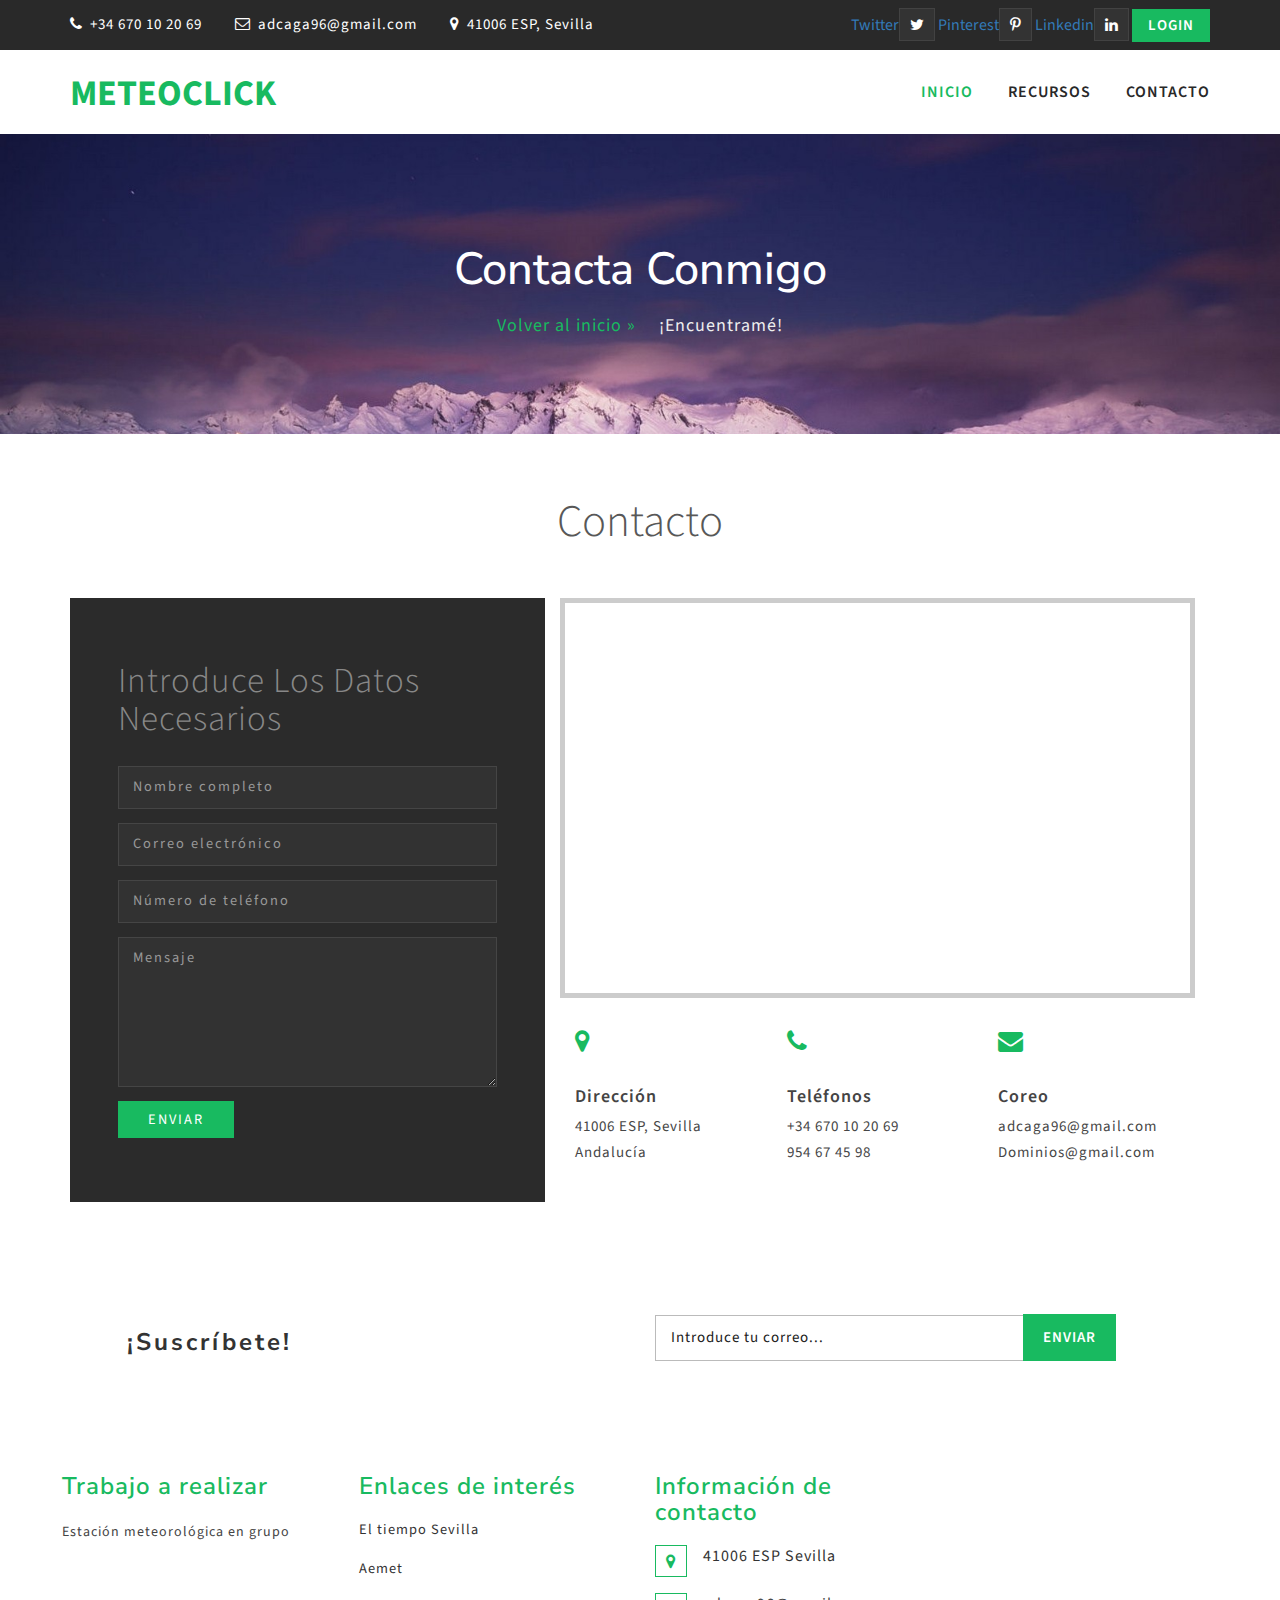
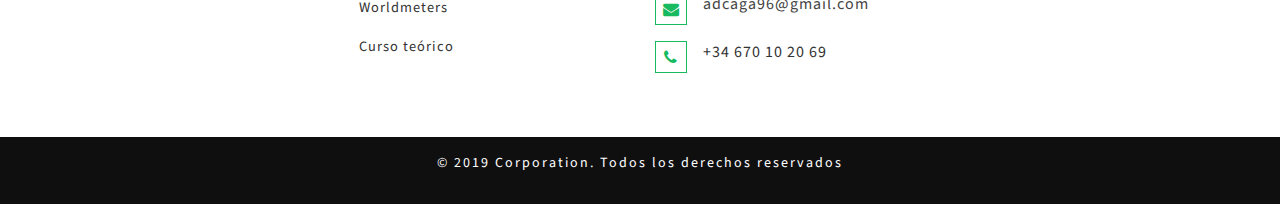
<file: contact.html>
<!DOCTYPE html>
<html xmlns='http://www.w3.org/1999/xhtml' lang='es'>
<head>
<title>UT05-Dominios</title>
	<!--/tags -->
	<meta name="viewport" content="width=device-width, initial-scale=1" />
	<meta http-equiv="content-type" content="text/html; charset=utf-8" />
	<meta name="keywords" content="Corporation Responsive web template, Bootstrap Web Templates, Flat Web Templates, Android Compatible web template, 
Smartphone Compatible web template, free webdesigns for Nokia, Samsung, LG, SonyEricsson, Motorola web design" />
	<script type="application/x-javascript">
		addEventListener("load", function () {
			setTimeout(hideURLbar, 0);
		}, false);

		function hideURLbar() {
			window.scrollTo(0, 1);
		}
	</script>
	<!--//tags -->
	
	<link href="css/bootstrap.css" rel="stylesheet" type="text/css" media="all" />
	<link href="css/style.css" rel="stylesheet" type="text/css" media="all" />
	<link href="css/font-awesome.css" rel="stylesheet" />
	<!-- //for bootstrap working -->
	
	<link href="//fonts.googleapis.com/css?family=Nunito+Sans:200,200i,300,300i,400,400i,600,600i,700,700i,800,800i,900,900i&amp;subset=latin-ext,vietnamese" rel="stylesheet" />
	<link href="//fonts.googleapis.com/css?family=Source+Sans+Pro:200,200i,300,300i,400,400i,600,600i,700,700i,900,900i&amp;subset=cyrillic,cyrillic-ext,greek,greek-ext,latin-ext,vietnamese" rel="stylesheet" />
		
</head>

<body>
	<!-- header -->
<div class="header">
	<div class="agileits_top_menu">
		<div class="container">
		<div class="w3l_header_left">
				<ul>
					<li><i class="fa fa-phone" aria-hidden="true"></i> +34 670 10 20 69</li>
					<li><i class="fa fa-envelope-o" aria-hidden="true"></i> <a href="mailto:info@example.com">adcaga96@gmail.com</a></li>
					<li><i class="fa fa-map-marker" aria-hidden="true"></i> 41006 ESP, Sevilla</li>
				</ul>
			</div>
			<div class="w3l_header_right">
				<div class="w3ls-social-icons text-left">
					<a class="twitter" href="https://twitter.com/?lang=es">Twitter<i class="fa fa-twitter"></i></a>
					<a class="pinterest" href="https://www.pinterest.es/">Pinterest<i class="fa fa-pinterest-p"></i></a>
					<a class="linkedin" href="https://es.linkedin.com/">Linkedin<i class="fa fa-linkedin"></i></a>
					<a class="login" href="https://www.netacad.com/es/" data-toggle="modal" data-target="#myModal1">Login</a>
				</div>
			</div>
			<div class="clearfix"> </div>
		</div>
	</div>
		<div class="content white agile-info">
			<nav class="navbar navbar-default">
				<div class="container">
					<div class="navbar-header">
						<button type="button" class="navbar-toggle" data-toggle="collapse" data-target="#bs-example-navbar-collapse-1">
					<span class="sr-only">Toggle navigation</span>
					<span class="icon-bar"></span>
					<span class="icon-bar"></span>
					<span class="icon-bar"></span>
				</button>
						<a class="navbar-brand" href="index.html">
							<h1>METEOCLICK</h1>
						</a>
					</div>
					<!--/.navbar-header-->
					<div class="collapse navbar-collapse" id="bs-example-navbar-collapse-1">
						<nav>
							<ul class="nav navbar-nav">
								<li class="active">
									<a href="index.html">Inicio</a>
								</li>
								<li class="dropdown">
									<a href="#" class="dropdown-toggle" data-toggle="dropdown">Recursos
									</a>
									<ul class="dropdown-menu">
										<li>
											<a href="Administracion.html">Administración</a>
										</li>
										<li>
											<a href="Visualizacion.html">Visualización de datos</a>
										</li>
									</ul>
								</li>
								<li>
									<a href="contact.html">Contacto</a>
								</li>
							</ul>
						</nav>
					</div>
					<!--/.navbar-collapse-->
					<!--/.navbar-->
				</div>
			</nav>
		</div>
	</div>
<!-- banner -->
<div class="banner">
	<h2>Contacta conmigo</h2>
	<p><a href="index.html">Volver al inicio »</a> ¡Encuentramé! </p>
</div>
<!--//banner -->

	
<!-- contact -->
<section class="contact" id="contact">
	<div class="container">
		<div class="contact-heading">
			<h3 class="heading">Contacto</h3>
		</div>
		<div class="contact-grids">
			<div class="col-md-5 contact-form">
			<h4 class="heading">Introduce los datos necesarios</h4>
				<form action="#" method="post">
						<input type="text" title="Nombre completo" placeholder="Nombre completo" required=""/>
						<input type="email" title="Email" placeholder="Correo electrónico" required=""/>
						<input type="text" title="Numero telefono" placeholder="Número de teléfono" required=""/>
						<textarea placeholder="Mensaje" title="Mensaje" required=""></textarea>
						<div class="submit1">
							<input type="submit" value="Enviar" />
						</div>
				</form>
			</div>
			<div class="col-md-7 map">
				<iframe src="https://www.google.com/maps/embed?pb=!1m18!1m12!1m3!1d167998.10803373056!2d2.2074740643680624!3d48.85877410312378!2m3!1f0!2f0!3f0!3m2!1i1024!2i768!4f13.1!3m3!1m2!1s0x47e66e1f06e2b70f%3A0x40b82c3688c9460!2sParis%2C+France!5e0!3m2!1sen!2sin!4v1488168816174" title="mapa"></iframe>
				<div class="col-md-4 contact-grid1">
					<i class="fa fa-map-marker" aria-hidden="true"></i>
					<div class="contact-right">
						<p>Dirección</p>
						<span>41006 ESP, Sevilla <span>Andalucía</span></span>
					</div>
				</div>
				<div class="col-md-4 contact-grid1">
					<i class="fa fa-phone" aria-hidden="true"></i>
					<div class="contact-right">
						<p>Teléfonos</p>
						<span>+34 670 10 20 69</span><br>
						<span>954 67 45 98</span>
					</div>
				</div>
				<div class="col-md-4 contact-grid1">
					<i class="fa fa-envelope" aria-hidden="true"></i>
					<div class="contact-right">
						<p>Coreo</p>
						<a href="mailto:info@example.com">adcaga96@gmail.com</a>
						<a href="mailto:info@example1.com">Dominios@gmail.com</a>
					</div>
				</div>
				<div class="clearfix"></div>
			</div>
		</div>
	</div>
</section>
<!-- //contact -->


<!-- /newsletter-->
<div class="newsletter_w3layouts_agile">
	<div class="col-sm-6 newsleft">
		<h3>¡Suscríbete!</h3>
	</div>
	<div class="col-sm-6 newsright">
		<form action="#" method="post">
			<input type="email" title="Introduce email" placeholder="Introduce tu correo..." name="email" required="" />
			<input type="submit" value="Enviar" />
		</form>
	</div>
	<div class="clearfix"></div>
</div>
<!-- //newsletter-->

<!-- footer -->
<div class="footer_top_agileits">
	<div class="container-fluid">
		<div class="col-md-3 footer_grid">
			<h3>Trabajo a realizar</h3>
				<p>Estación meteorológica en grupo</p>
			
		</div>
		<div class="col-md-3 footer_grid">
			<h3>Enlaces de interés</h3>
			<ul class="footer_grid_list">
				<li>
					<a href="https://www.eltiempo.es/sevilla.html">El tiempo Sevilla</a>
				</li>
				<li>
					<a href="http://www.aemet.es/es/eltiempo/observacion/satelite/global">Aemet</a>
				</li>
				<li>
					<a href="http://www.worldometers.info/es/">Worldmeters</a>
				</li>
				<li>
					<a href="https://www.iberomet.com/es/servicios/curso-de-meteorologia">Curso teórico</a>
				</li>
			</ul>
		</div>
		<div class="col-md-3 footer_grid">
			<h3>Información de contacto</h3>
			<ul class="address">
				<li><i class="fa fa-map-marker" aria-hidden="true"></i>41006 ESP <span>Sevilla</span></li>
				<li><i class="fa fa-envelope" aria-hidden="true"></i><a href="mailto:info@example.com">adcaga96@gmail.com</a></li>
				<li><i class="fa fa-phone" aria-hidden="true"></i>+34 670 10 20 69</li>
			</ul>
		</div>
	</div>
</div>
<div class="footer_w3ls">
	<div class="container">
		<div class="footer_bottom1">
			<p>© 2019 Corporation. Todos los derechos reservados</p>
		</div>
	</div>
</div>
<!-- //footer -->


	<!-- signin Model -->
	<!-- Modal1 -->
	<div class="modal fade" id="myModal1" tabindex="-1" role="dialog">
		<div class="modal-dialog">
			<!-- Modal content-->
			<div class="modal-content">
				<div class="modal-header">
					<button type="button" class="close" data-dismiss="modal">&times;</button>
				</div>
				<div class="modal-body modal-body-sub_agile">
					<div class="main-mailposi">
						<span class="fa fa-envelope-o" aria-hidden="true"></span>
					</div>
					<div class="modal_body_left modal_body_left1">
						<h3 class="agileinfo_sign">LogIn To Your Account</h3>
						<form action="#" method="post">
							<div class="styled-input agile-styled-input-top">
								<input type="text" title="Nombre de usuario" placeholder="User Name" name="Name" required="" />
							</div>
							<div class="styled-input">
								<input type="password" title="Contraseña" placeholder="Password" name="password" required="" />
							</div>
							<input type="submit" value="Sign In" />
						</form>
						<div class="clearfix"></div>
					</div>
					<div class="clearfix"></div>
				</div>
			</div>
			<!-- //Modal content-->
		</div>
	</div>
	<!-- //Modal1 -->
	<!-- //signin Model -->

	
	
	<!-- js -->
	<script type="text/javascript" src="js/jquery-2.1.4.min.js"></script>

	<script type="text/javascript" src="js/bootstrap-3.1.1.min.js"></script>
	
	<!-- stats -->
	<script src="js/jquery.waypoints.min.js"></script>
	<script src="js/jquery.countup.js"></script>
	<script>
		$('.counter').countUp();
	</script>
	<!-- //stats -->

	<!-- owl carousel -->
	<script src="js/owl.carousel.js"></script>
	<script>
		$(document).ready(function () {
			$("#owl-demo").owlCarousel({

				autoPlay: 3000, //Set AutoPlay to 3 seconds
				autoPlay: true,
				items: 3,
				itemsDesktop: [991, 2],
				itemsDesktopSmall: [414, 4]

			});
		}); 
	</script>
	<!-- //owl carousel -->
<script src="js/responsiveslides.min.js"></script>
	<script>
		$(function () {
			$("#slider4").responsiveSlides({
				auto: true,
				pager: true,
				nav: true,
				speed: 1000,
				namespace: "callbacks",
				before: function () {
					$('.events').append("<li>before event fired.</li>");
				},
				after: function () {
					$('.events').append("<li>after event fired.</li>");
				}
			});
		});
	</script>

<!-- Flex slider-script -->
	<script defer src="js/jquery.flexslider.js"></script>
		<script type="text/javascript">
		
		$(window).load(function(){
		  $('.flexslider').flexslider({
			animation: "slide",
			start: function(slider){
			  $('body').removeClass('loading');
			}
		  });
		});
	  </script>
<!-- //Flex slider-script -->
<!-- start-smooth-scrolling -->
	<script src="js/move-top.js"></script>
	<script src="js/easing.js"></script>
	<script>
		jQuery(document).ready(function ($) {
			$(".scroll").click(function (event) {
				event.preventDefault();

				$('html,body').animate({
					scrollTop: $(this.hash).offset().top
				}, 1000);
			});
		});
	</script>
	<!-- //end-smooth-scrolling -->
	<!-- smooth-scrolling-of-move-up -->
	<script>
		$(document).ready(function () {
			/*
			var defaults = {
				containerID: 'toTop', // fading element id
				containerHoverID: 'toTopHover', // fading element hover id
				scrollSpeed: 1200,
				easingType: 'linear' 
			};
			*/

			$().UItoTop({
				easingType: 'easeOutQuart'
			});

		});
	</script>
	<!-- //smooth-scrolling-of-move-up -->
	
	<!-- smooth scrolling js -->
	<script src="js/SmoothScroll.min.js"></script>
	<!-- //smooth scrolling js -->

</body>
</html>
</file>
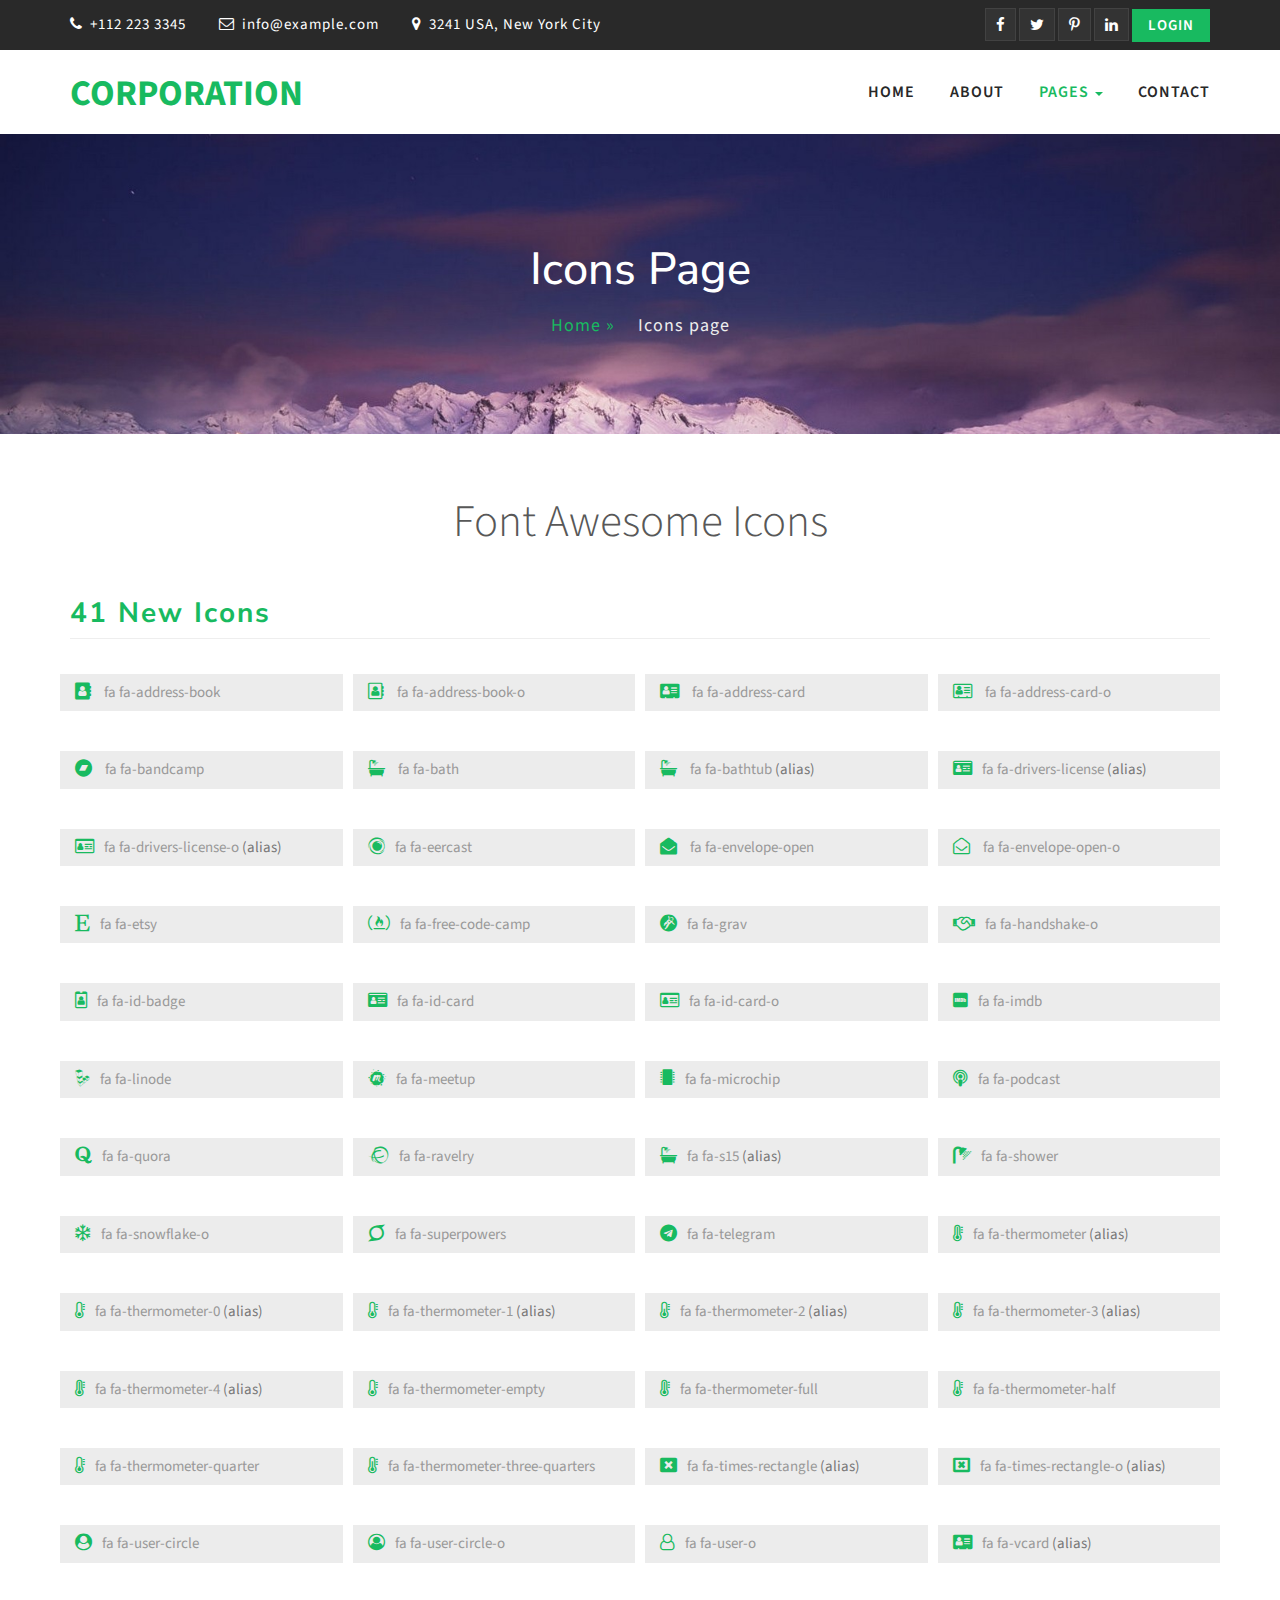
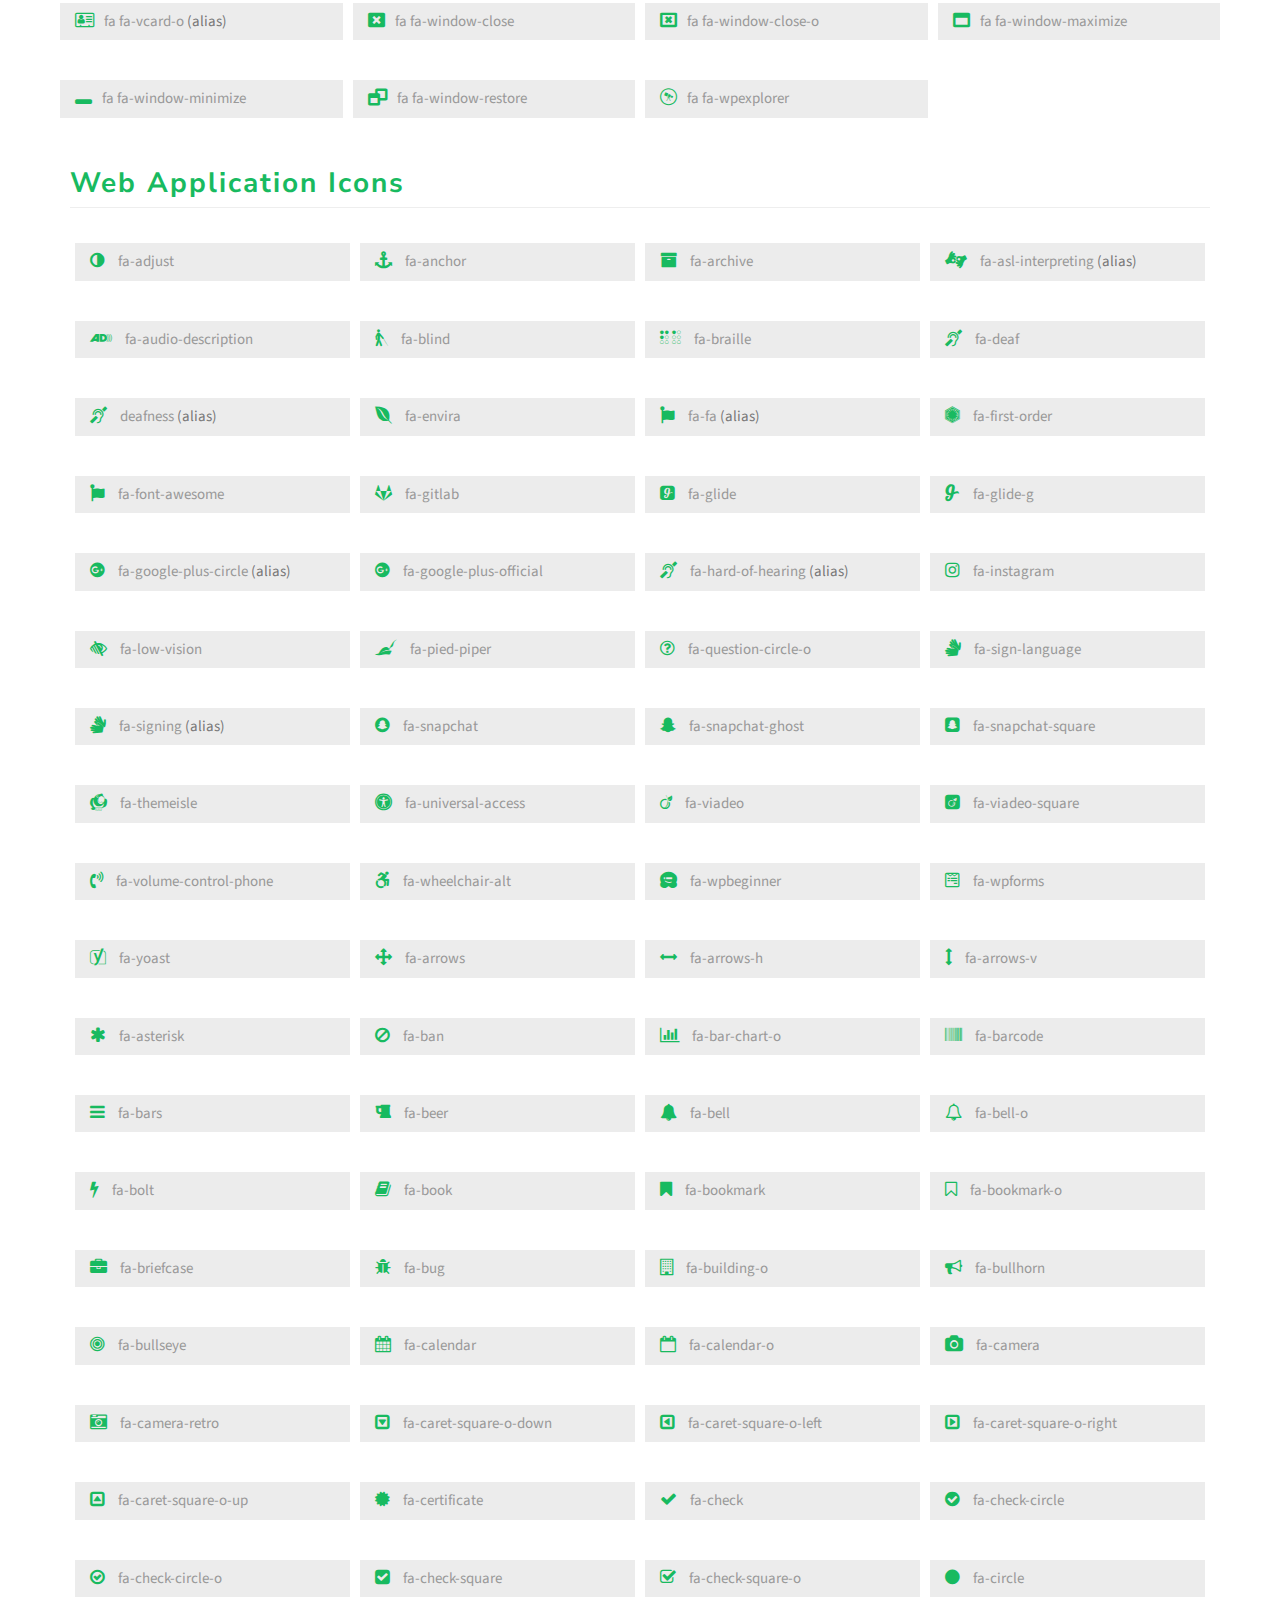
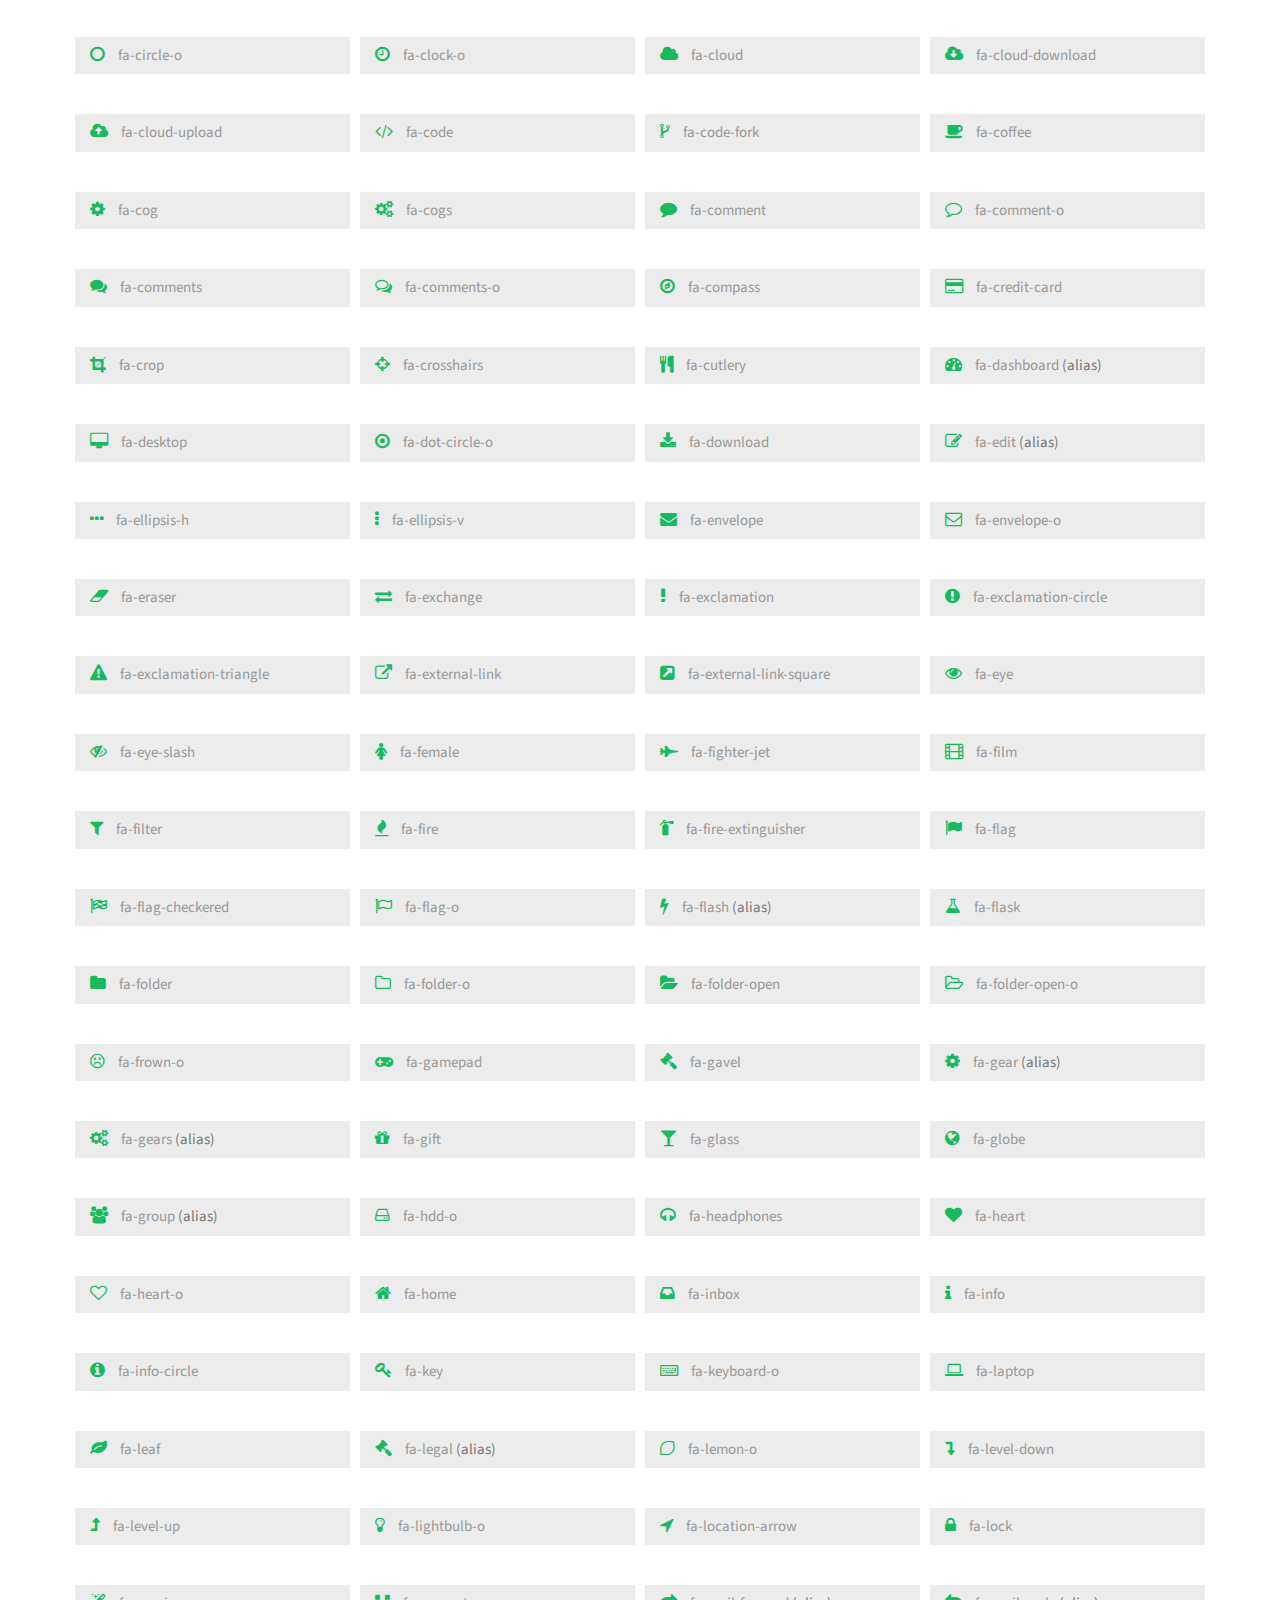
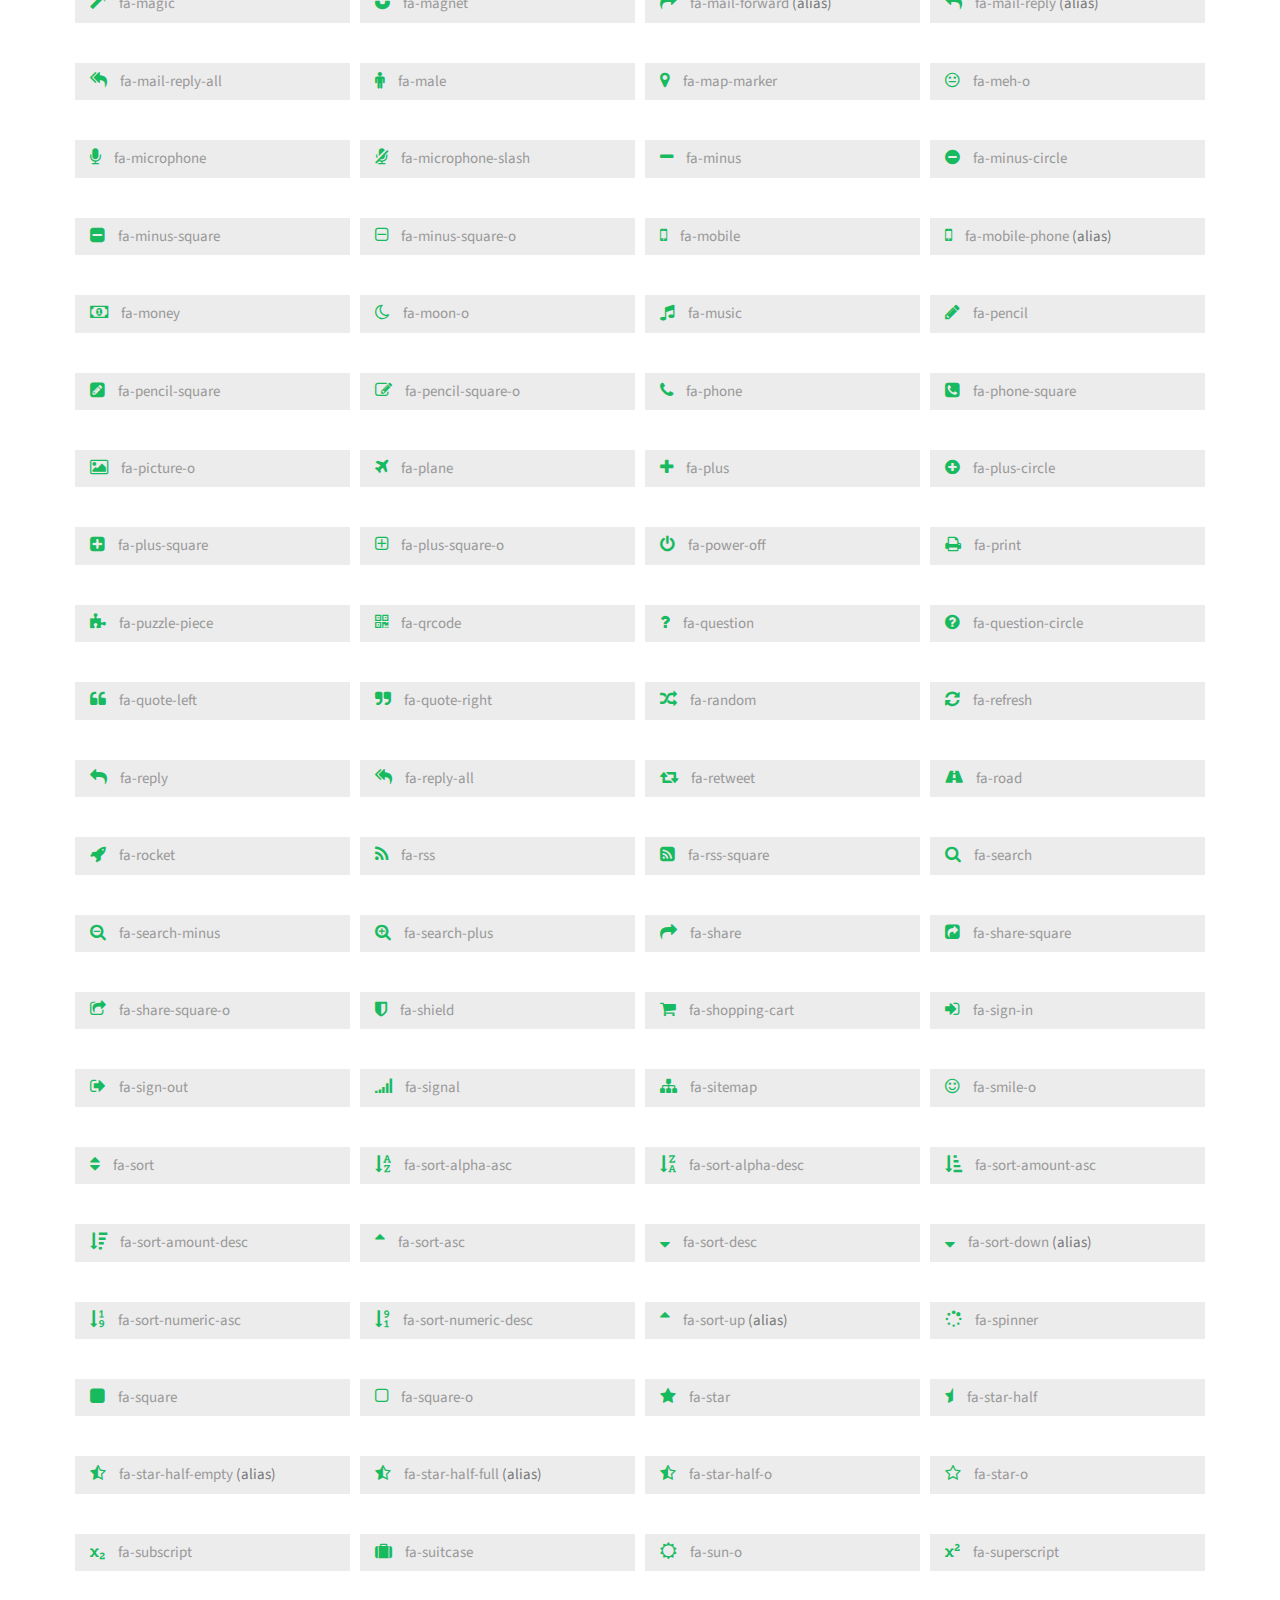
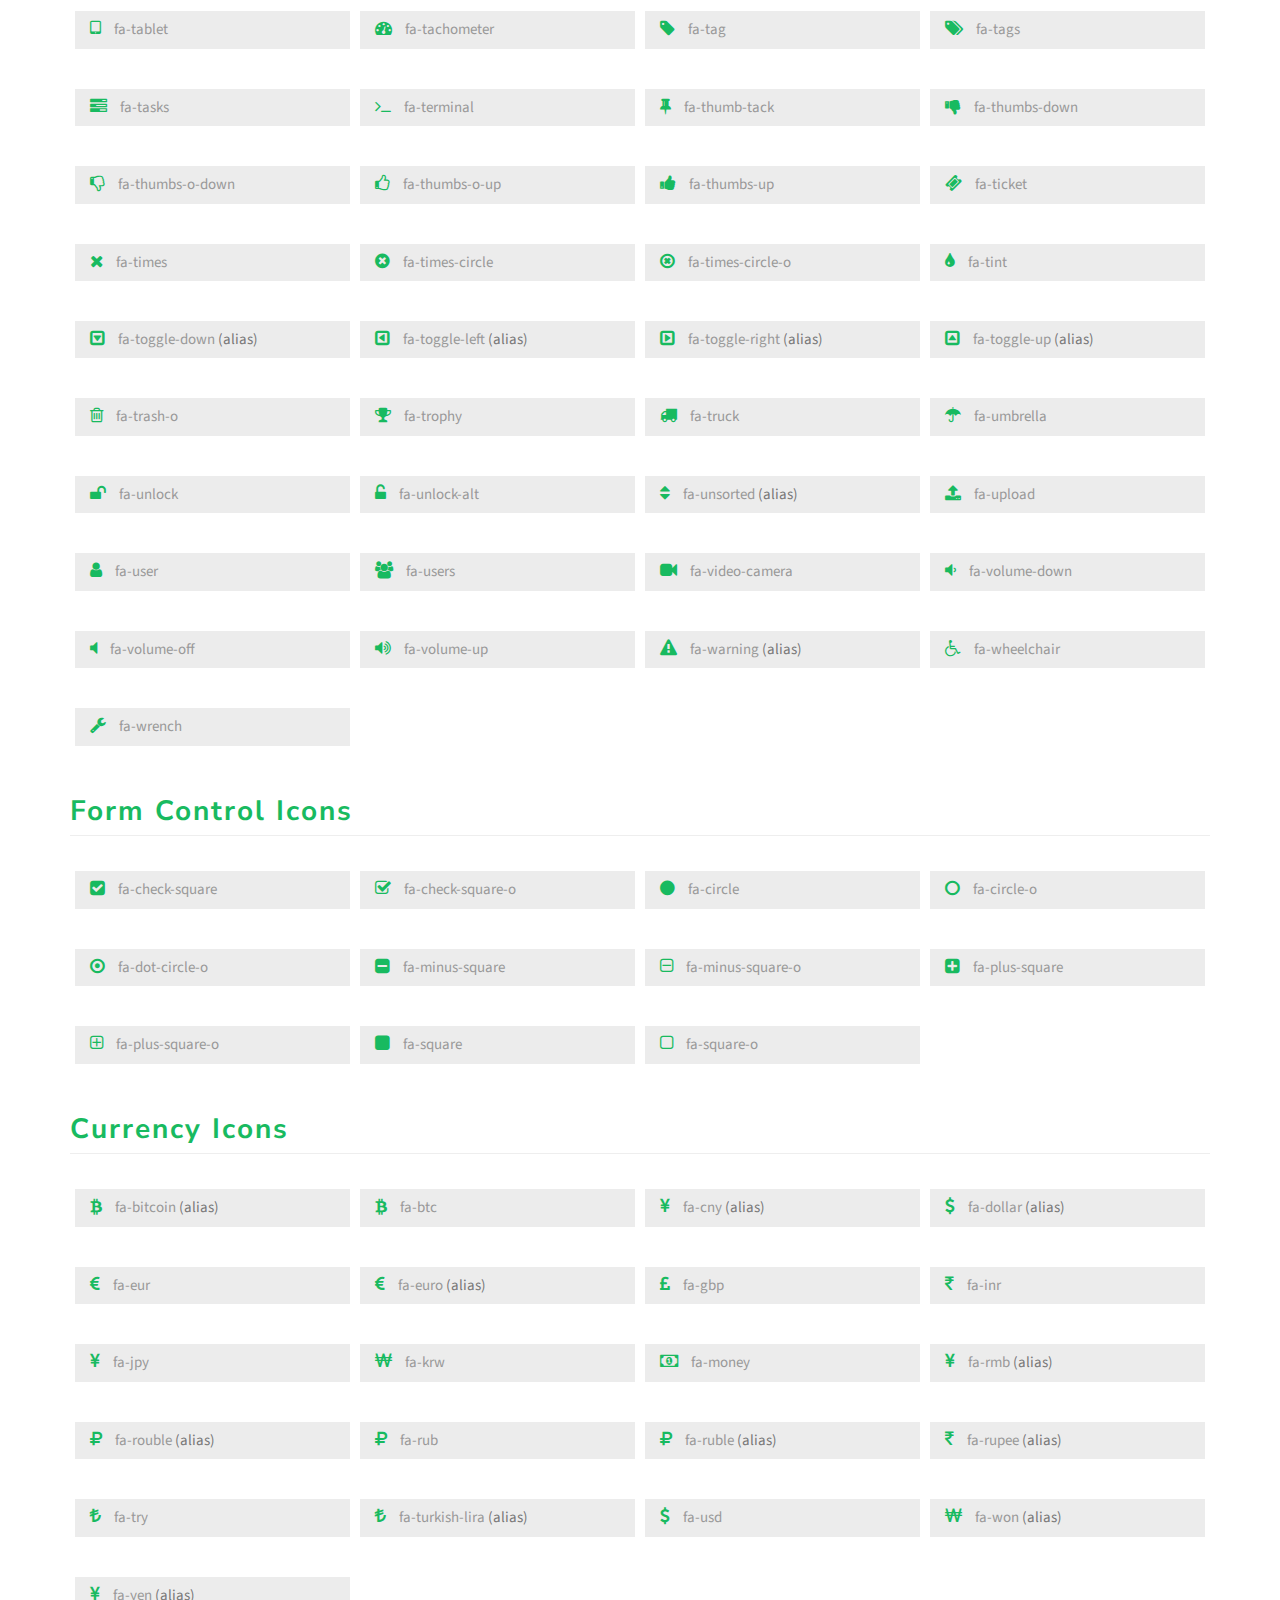
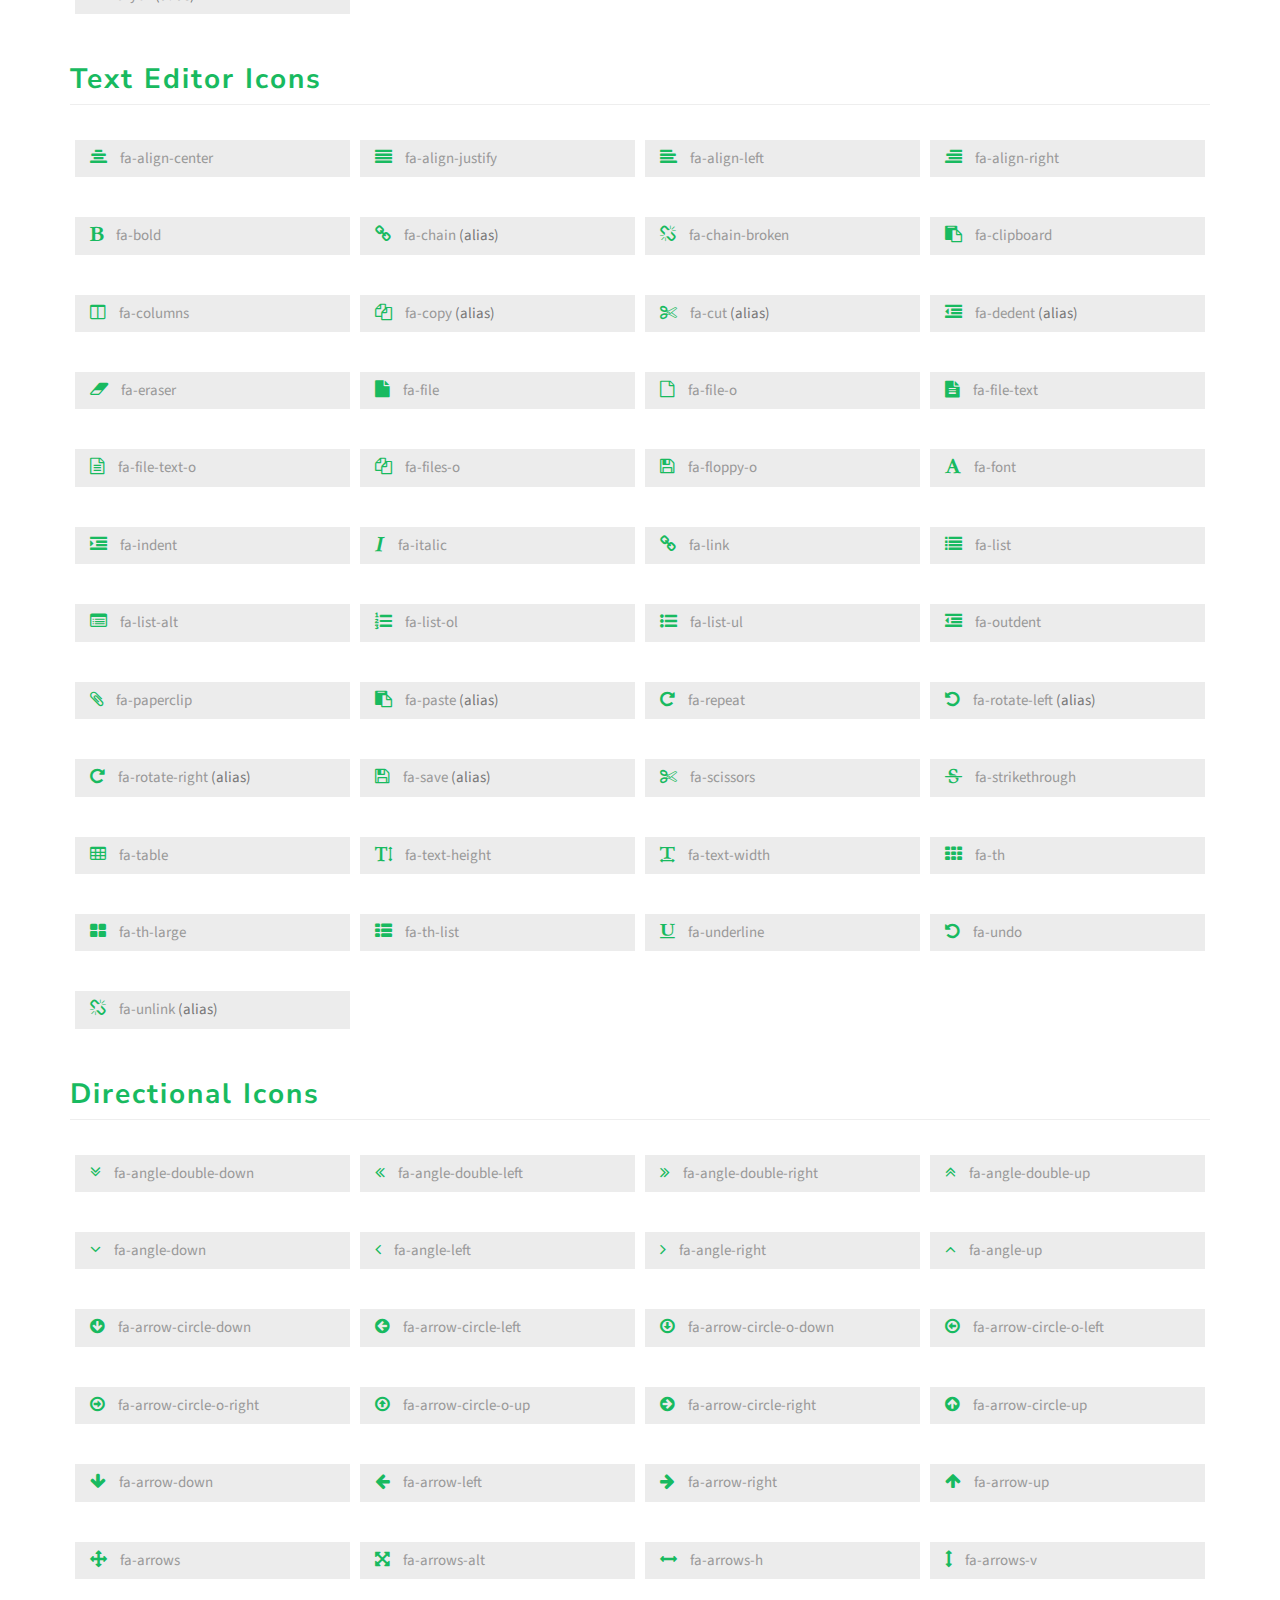
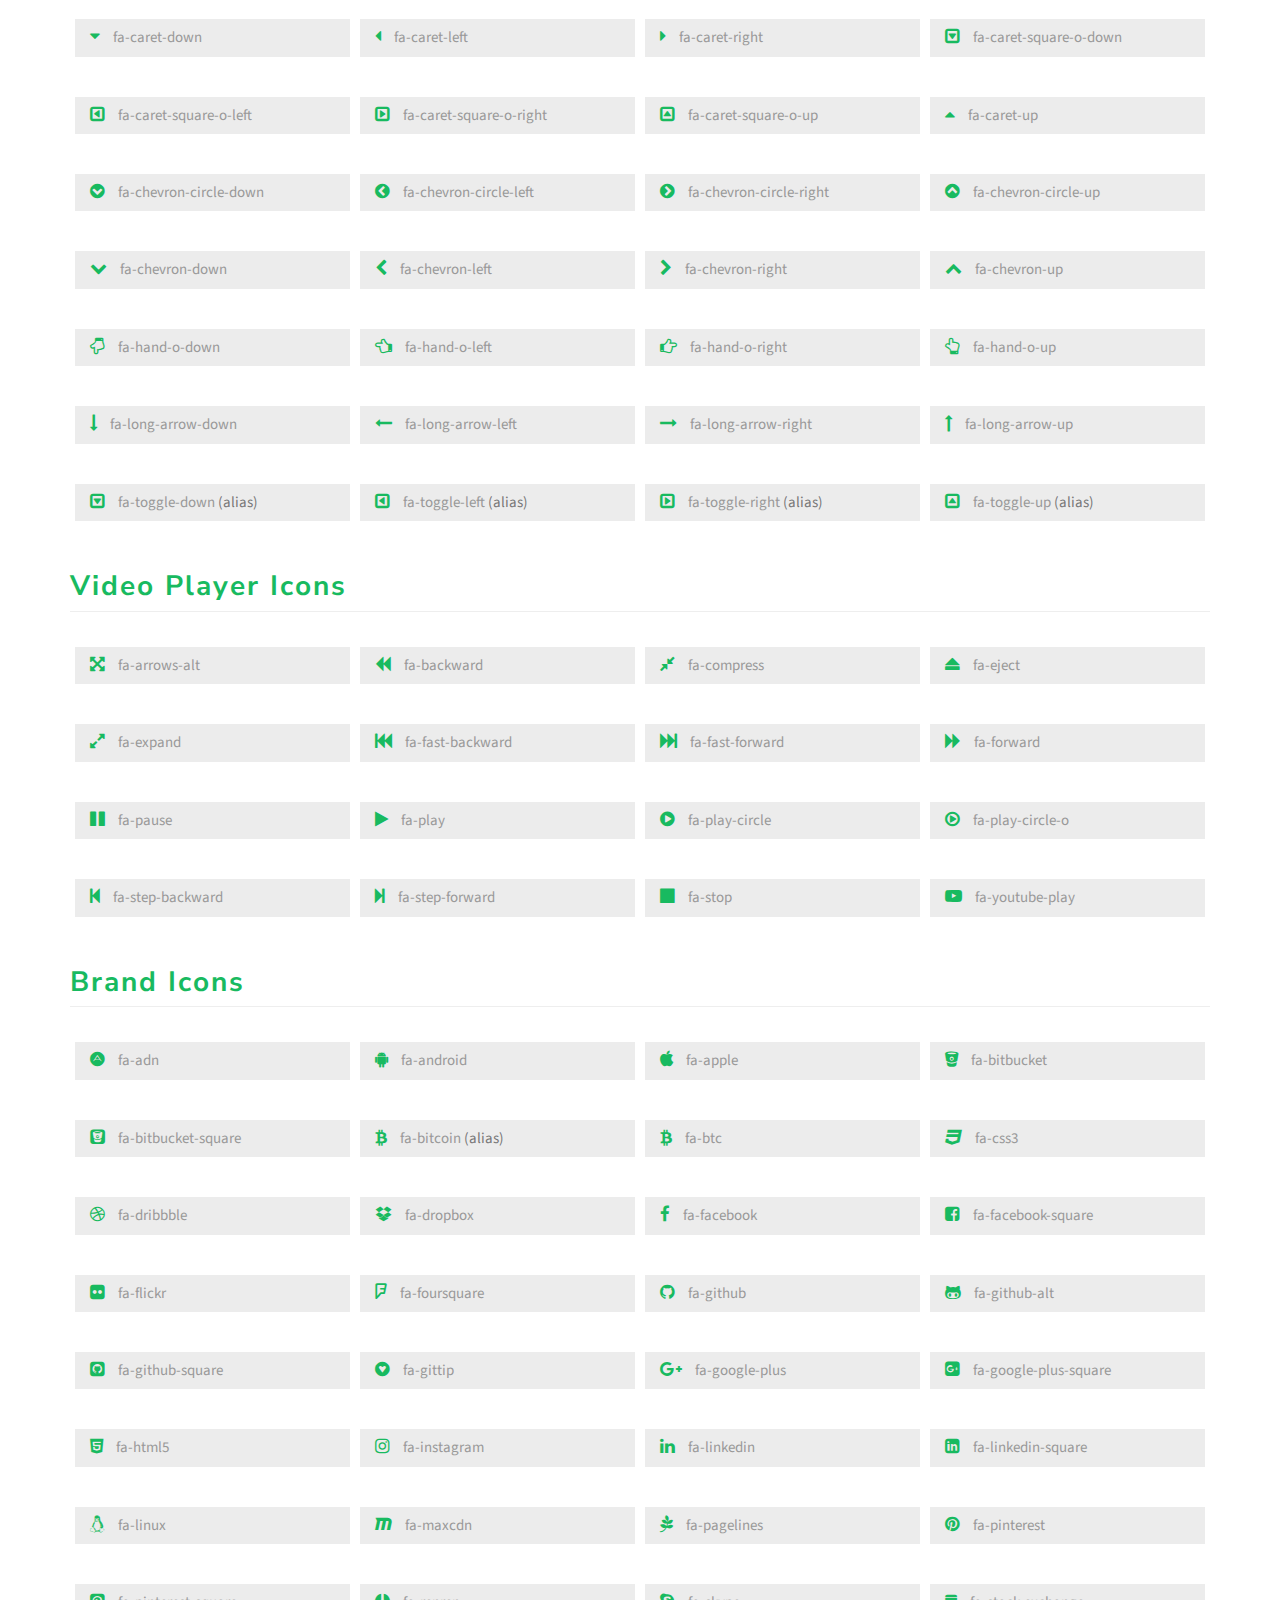
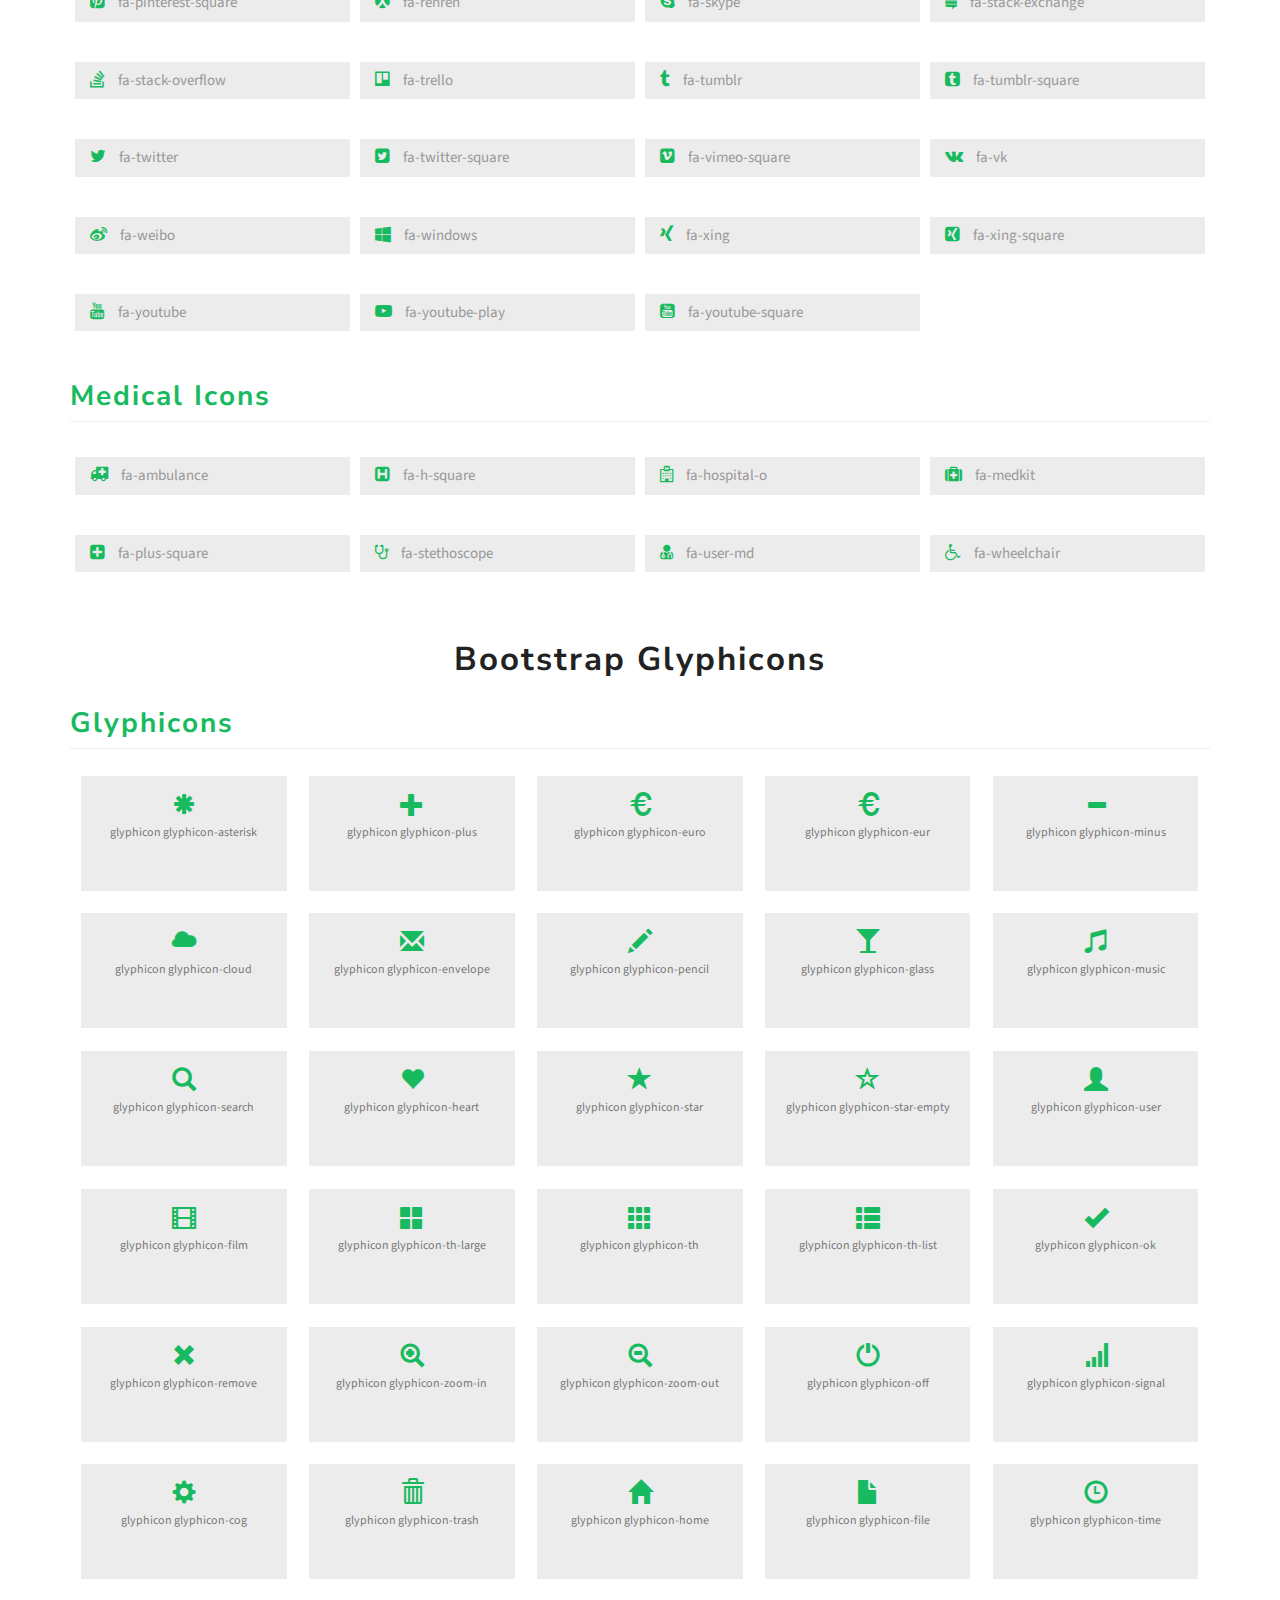
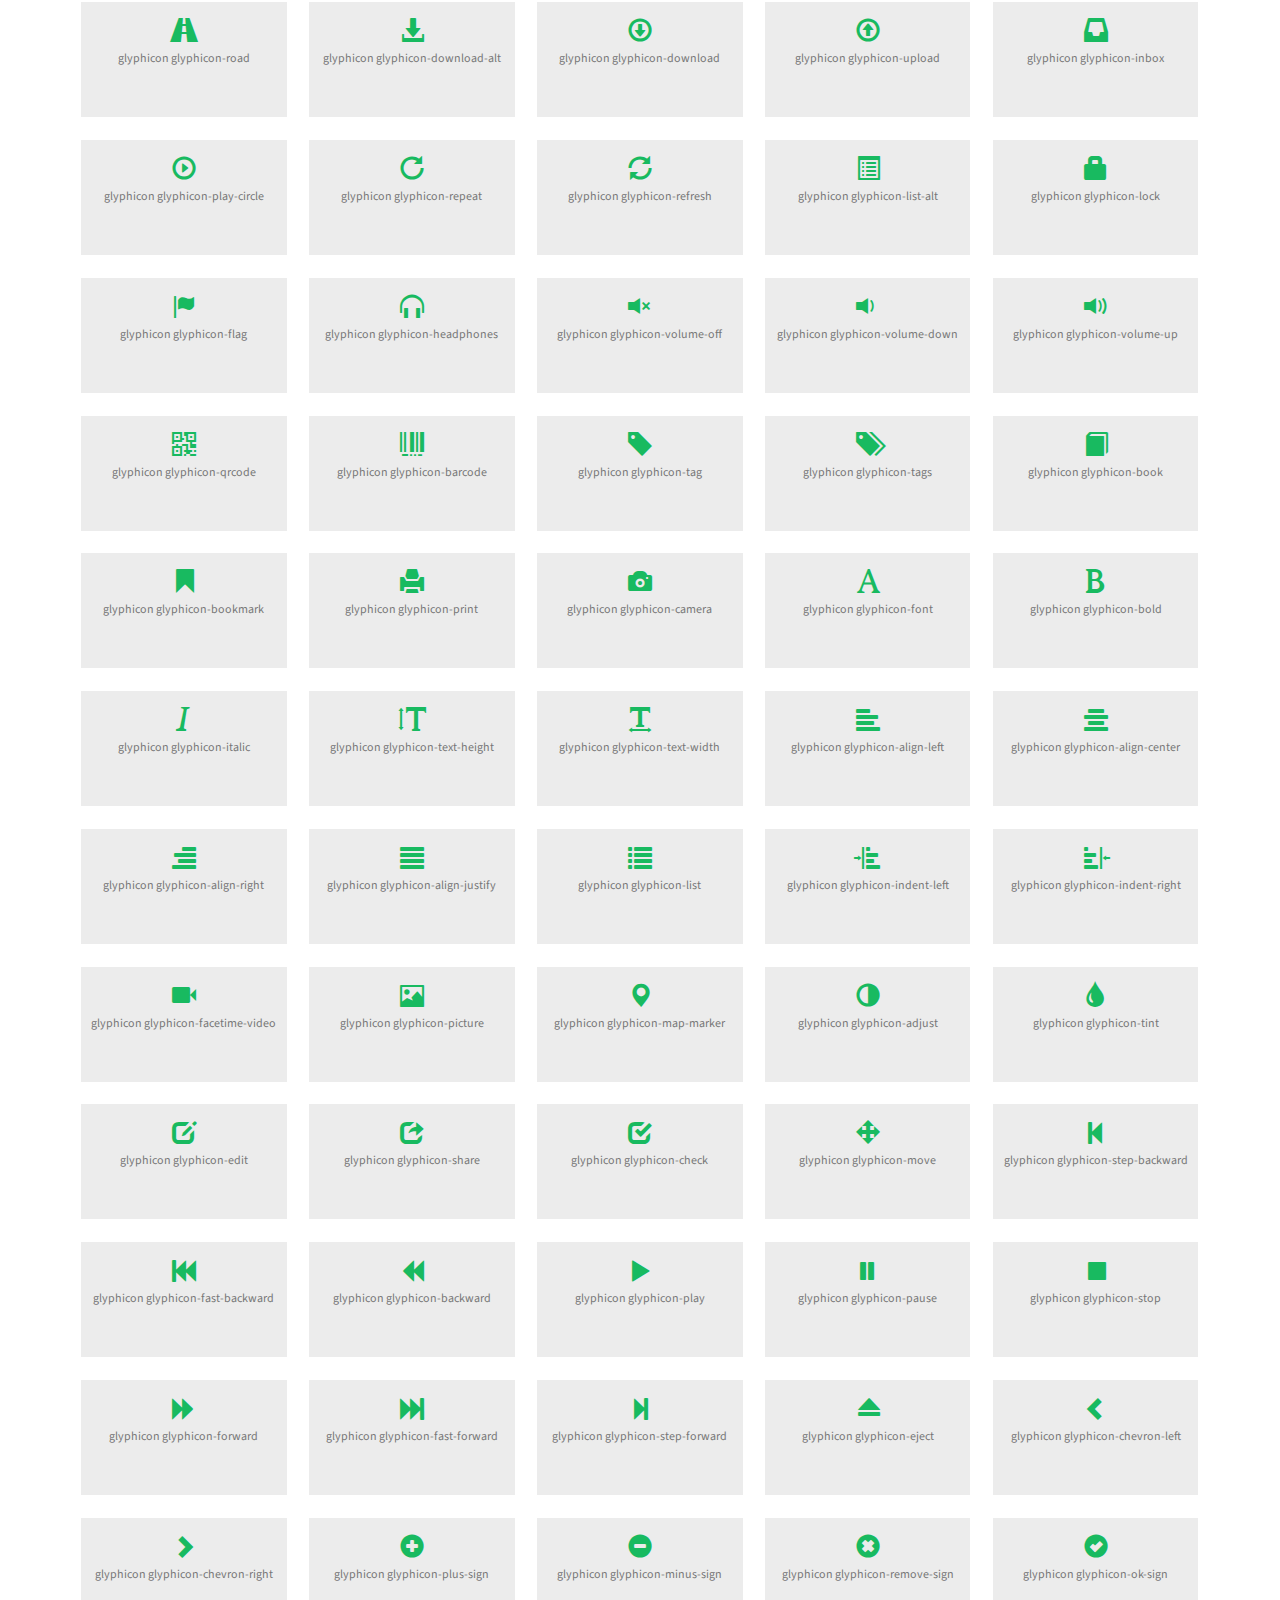
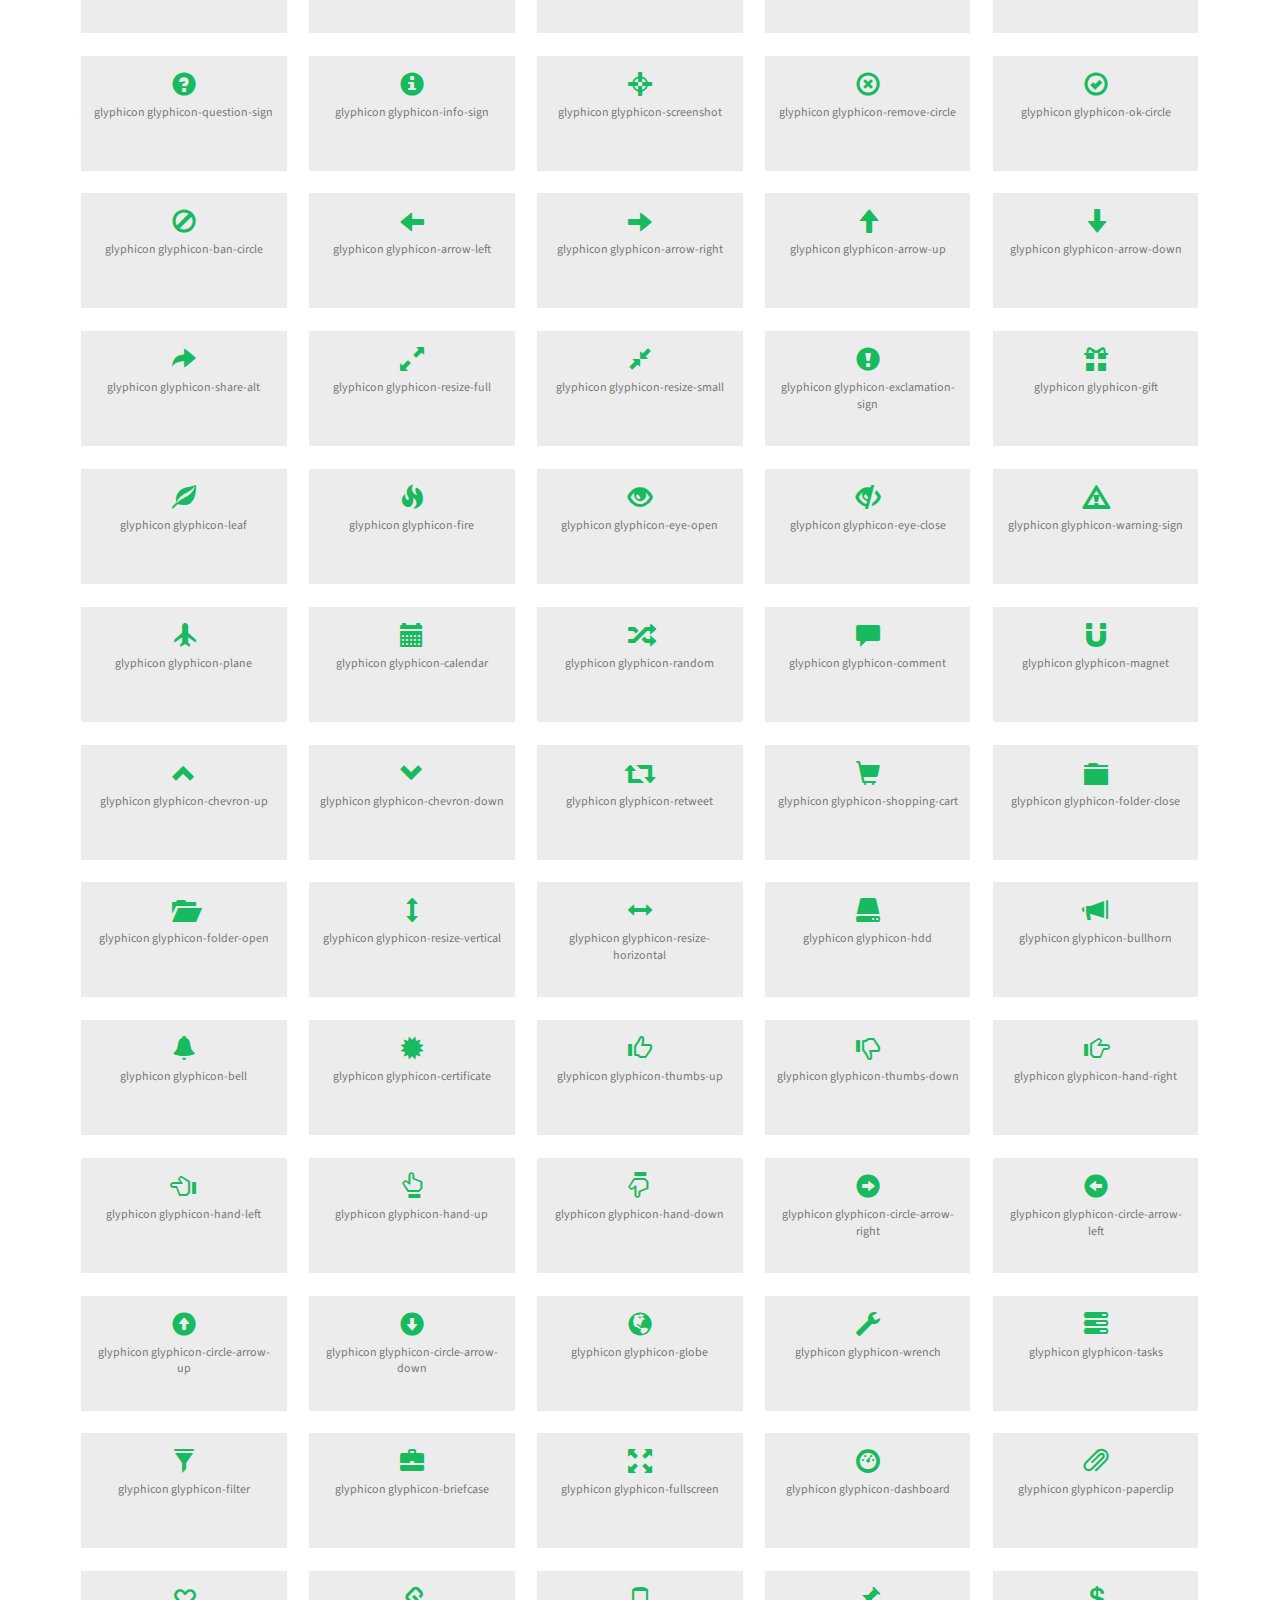
<file: icons.html>
<!--
Author: W3layouts
Author URL: http://w3layouts.com
License: Creative Commons Attribution 3.0 Unported
License URL: http://creativecommons.org/licenses/by/3.0/
-->
<!DOCTYPE html>
<html>

<head>
	<title>Corporation Corporate Category Bootstrap Responsive Web Template | Icons :: w3layouts</title>
	<!--/tags -->
	<meta name="viewport" content="width=device-width, initial-scale=1">
	<meta http-equiv="Content-Type" content="text/html; charset=utf-8" />
	<meta name="keywords" content="Corporation Responsive web template, Bootstrap Web Templates, Flat Web Templates, Android Compatible web template, 
Smartphone Compatible web template, free webdesigns for Nokia, Samsung, LG, SonyEricsson, Motorola web design" />
	<script type="application/x-javascript">
		addEventListener("load", function () {
			setTimeout(hideURLbar, 0);
		}, false);

		function hideURLbar() {
			window.scrollTo(0, 1);
		}
	</script>
	<!--//tags -->
	
	<link href="css/bootstrap.css" rel="stylesheet" type="text/css" media="all" />
	<link href="css/style.css" rel="stylesheet" type="text/css" media="all" />
	<link href="css/font-awesome.css" rel="stylesheet">
	<!-- //for bootstrap working -->
	
	<link href="//fonts.googleapis.com/css?family=Nunito+Sans:200,200i,300,300i,400,400i,600,600i,700,700i,800,800i,900,900i&amp;subset=latin-ext,vietnamese" rel="stylesheet">
	<link href="//fonts.googleapis.com/css?family=Source+Sans+Pro:200,200i,300,300i,400,400i,600,600i,700,700i,900,900i&amp;subset=cyrillic,cyrillic-ext,greek,greek-ext,latin-ext,vietnamese" rel="stylesheet">
		
</head>

<body>
	<!-- header -->
<div class="header">
	<div class="agileits_top_menu">
		<div class="container">
		<div class="w3l_header_left">
				<ul>
					<li><i class="fa fa-phone" aria-hidden="true"></i> +112 223 3345</li>
					<li><i class="fa fa-envelope-o" aria-hidden="true"></i> <a href="mailto:info@example.com">info@example.com</a></li>
					<li><i class="fa fa-map-marker" aria-hidden="true"></i> 3241 USA, New York City</li>
				</ul>
			</div>
			<div class="w3l_header_right">
				<div class="w3ls-social-icons text-left">
					<a class="facebook" href="#"><i class="fa fa-facebook"></i></a>
					<a class="twitter" href="#"><i class="fa fa-twitter"></i></a>
					<a class="pinterest" href="#"><i class="fa fa-pinterest-p"></i></a>
					<a class="linkedin" href="#"><i class="fa fa-linkedin"></i></a>
					<a class="login" href="#" data-toggle="modal" data-target="#myModal1">Login</a>
				</div>
			</div>
			<div class="clearfix"> </div>
		</div>
	</div>
		<div class="content white agile-info">
			<nav class="navbar navbar-default" role="navigation">
				<div class="container">
					<div class="navbar-header">
						<button type="button" class="navbar-toggle" data-toggle="collapse" data-target="#bs-example-navbar-collapse-1">
					<span class="sr-only">Toggle navigation</span>
					<span class="icon-bar"></span>
					<span class="icon-bar"></span>
					<span class="icon-bar"></span>
				</button>
						<a class="navbar-brand" href="index.html">
							<h1>Corporation</h1>
						</a>
					</div>
					<!--/.navbar-header-->
					<div class="collapse navbar-collapse" id="bs-example-navbar-collapse-1">
						<nav>
							<ul class="nav navbar-nav">
								<li><a href="index.html">Home</a></li>
								<li><a href="about.html">About</a></li>
								<li class="dropdown active">
									<a href="#" class="dropdown-toggle" data-toggle="dropdown">Pages <b class="caret"></b></a>
									<ul class="dropdown-menu">
										<li><a href="codes.html">Parte A</a></li>
										<li><a href="icons.html">Parte B</a></li>
									</ul>
								</li>
								<li><a href="contact.html">Contact</a></li>
							</ul>
						</nav>
					</div>
					<!--/.navbar-collapse-->
					<!--/.navbar-->
				</div>
			</nav>
		</div>
	</div>
<!-- banner -->
<div class="banner">
	<h2>Icons Page</h2>
	<p><a href="index.html">Home »</a> Icons page </p>
</div>
<!--//banner -->


<!-- icons -->
<div class="w3_wthree_agileits_icons main-grid-border">
		<div class="container">
			<h3 class="heading">Font Awesome Icons</h3>
	<div class="grid_3 grid_4 w3_agileits_icons_page">
            <div class="icons">
                <section id="new">
                    <h3 class="page-header page-header icon-subheading">41 New Icons </h3>

                    <div class="row fontawesome-icon-list">

                        <div class="icon-box col-md-3 col-sm-4">
                            <a class="agile-icon" href="#">
                                <i class="fa fa-address-book" aria-hidden="true"></i> fa fa-address-book</a>
                        </div>
                        <div class="icon-box col-md-3 col-sm-4">
                            <a class="agile-icon" href="#">
                                <i class="fa fa-address-book-o" aria-hidden="true"></i> fa fa-address-book-o</a>
                        </div>

                        <div class="icon-box col-md-3 col-sm-4">
                            <a class="agile-icon" href="#">
                                <i class="fa fa-address-card" aria-hidden="true"></i> fa fa-address-card</a>
                        </div>
                        <div class="icon-box col-md-3 col-sm-4">
                            <a class="agile-icon" href="#">
                                <i class="fa fa-address-card-o" aria-hidden="true"></i>
                                 fa fa-address-card-o</a>
                        </div>
                        <div class="icon-box col-md-3 col-sm-4">
                            <a class="agile-icon" href="#">
                                <i class="fa fa-bandcamp" aria-hidden="true"></i> fa fa-bandcamp</a>
                        </div>
                        <div class="icon-box col-md-3 col-sm-4">
                            <a class="agile-icon" href="#">
                                <i class="fa fa-bath" aria-hidden="true"></i> fa fa-bath</a>
                        </div>
                        <div class="icon-box col-md-3 col-sm-4">
                            <a class="agile-icon" href="#">
                                <i class="fa fa-bathtub" aria-hidden="true"></i> fa fa-bathtub
                                <span class="text-muted">(alias)</span>
                            </a>
                        </div>

                        <div class="icon-box col-md-3 col-sm-4">
                            <a class="agile-icon" href="#">
                                <i class="fa fa-drivers-license" aria-hidden="true"></i>fa fa-drivers-license
                                <span class="text-muted">(alias)</span>
                            </a>
                        </div>
                        <div class="icon-box col-md-3 col-sm-4">
                            <a class="agile-icon" href="#">
                                <i class="fa fa-drivers-license-o" aria-hidden="true"></i>fa fa-drivers-license-o
                                <span class="text-muted">(alias)</span>
                            </a>
                        </div>

                        <div class="icon-box col-md-3 col-sm-4">
                            <a class="agile-icon" href="#">
                                <i class="fa fa-eercast" aria-hidden="true"></i>fa fa-eercast</a>
                        </div>
                        <div class="icon-box col-md-3 col-sm-4">
                            <a class="agile-icon" href="#">
                                <i class="fa fa-envelope-open" aria-hidden="true"></i> fa fa-envelope-open</a>
                        </div>
                        <div class="icon-box col-md-3 col-sm-4">
                            <a class="agile-icon" href="#">
                                <i class="fa fa-envelope-open-o" aria-hidden="true"></i> fa fa-envelope-open-o</a>
                        </div>
                        <div class="icon-box col-md-3 col-sm-4">
                            <a class="agile-icon" href="#">
                                <i class="fa fa-etsy" aria-hidden="true"></i>fa fa-etsy</a>
                        </div>
                        <div class="icon-box col-md-3 col-sm-4">
                            <a class="agile-icon" href="#">
                                <i class="fa fa-free-code-camp" aria-hidden="true"></i>fa fa-free-code-camp</a>
                        </div>
                        <div class="icon-box col-md-3 col-sm-4">
                            <a class="agile-icon" href="#">
                                <i class="fa fa-grav" aria-hidden="true"></i>fa fa-grav</a>
                        </div>
                        <div class="icon-box col-md-3 col-sm-4">
                            <a class="agile-icon" href="#">
                                <i class="fa fa-handshake-o" aria-hidden="true"></i>fa fa-handshake-o</a>
                        </div>
                        <div class="icon-box col-md-3 col-sm-4">
                            <a class="agile-icon" href="#">
                                <i class="fa fa-id-badge" aria-hidden="true"></i>fa fa-id-badge</a>
                        </div>
                        <div class="icon-box col-md-3 col-sm-4">
                            <a class="agile-icon" href="#">
                                <i class="fa fa-id-card" aria-hidden="true"></i>fa fa-id-card</a>
                        </div>
                        <div class="icon-box col-md-3 col-sm-4">
                            <a class="agile-icon" href="#">
                                <i class="fa fa-id-card-o" aria-hidden="true"></i>fa fa-id-card-o</a>
                        </div>
                        <div class="icon-box col-md-3 col-sm-4">
                            <a class="agile-icon" href="#">
                                <i class="fa fa-imdb" aria-hidden="true"></i>fa fa-imdb</a>
                        </div>
                        <div class="icon-box col-md-3 col-sm-4">
                            <a class="agile-icon" href="#">
                                <i class="fa fa-linode" aria-hidden="true"></i>fa fa-linode</a>
                        </div>
                        <div class="icon-box col-md-3 col-sm-4">
                            <a class="agile-icon" href="#">
                                <i class="fa fa-meetup" aria-hidden="true"></i>fa fa-meetup</a>
                        </div>
                        <div class="icon-box col-md-3 col-sm-4">
                            <a class="agile-icon" href="#">
                                <i class="fa fa-microchip" aria-hidden="true"></i>fa fa-microchip</a>
                        </div>
                        <div class="icon-box col-md-3 col-sm-4">
                            <a class="agile-icon" href="#">
                                <i class="fa fa-podcast" aria-hidden="true"></i>fa fa-podcast</a>
                        </div>
                        <div class="icon-box col-md-3 col-sm-4">
                            <a class="agile-icon" href="#">
                                <i class="fa fa-quora" aria-hidden="true"></i>fa fa-quora</a>
                        </div>
                        <div class="icon-box col-md-3 col-sm-4">
                            <a class="agile-icon" href="#">
                                <i class="fa fa-ravelry" aria-hidden="true"></i>fa fa-ravelry</a>
                        </div>
                        <div class="icon-box col-md-3 col-sm-4">
                            <a class="agile-icon" href="#">
                                <i class="fa fa-s15" aria-hidden="true"></i>fa fa-s15
                                <span class="text-muted">(alias)</span>
                            </a>
                        </div>
                        <div class="icon-box col-md-3 col-sm-4">
                            <a class="agile-icon" href="#">
                                <i class="fa fa-shower" aria-hidden="true"></i>fa fa-shower</a>
                        </div>
                        <div class="icon-box col-md-3 col-sm-4">
                            <a class="agile-icon" href="#">
                                <i class="fa fa-snowflake-o" aria-hidden="true"></i>fa fa-snowflake-o</a>
                        </div>
                        <div class="icon-box col-md-3 col-sm-4">
                            <a class="agile-icon" href="#">
                                <i class="fa fa-superpowers" aria-hidden="true"></i>fa fa-superpowers</a>
                        </div>
                        <div class="icon-box col-md-3 col-sm-4">
                            <a class="agile-icon" href="#">
                                <i class="fa fa-telegram" aria-hidden="true"></i>fa fa-telegram</a>
                        </div>

                        <div class="icon-box col-md-3 col-sm-4">
                            <a class="agile-icon" href="#">
                                <i class="fa fa-thermometer" aria-hidden="true"></i>fa fa-thermometer
                                <span class="text-muted">(alias)</span>
                            </a>
                        </div>
                        <div class="icon-box col-md-3 col-sm-4">
                            <a class="agile-icon" href="#">
                                <i class="fa fa-thermometer-0" aria-hidden="true"></i>fa fa-thermometer-0
                                <span class="text-muted">(alias)</span>
                            </a>
                        </div>

                        <div class="icon-box col-md-3 col-sm-4">
                            <a class="agile-icon" href="#">
                                <i class="fa fa-thermometer-1" aria-hidden="true"></i>fa fa-thermometer-1
                                <span class="text-muted">(alias)</span>
                            </a>
                        </div>
                        <div class="icon-box col-md-3 col-sm-4">
                            <a class="agile-icon" href="#">
                                <i class="fa fa-thermometer-2" aria-hidden="true"></i>fa fa-thermometer-2
                                <span class="text-muted">(alias)</span>
                            </a>
                        </div>
                        <div class="icon-box col-md-3 col-sm-4">
                            <a class="agile-icon" href="#">
                                <i class="fa fa-thermometer-3" aria-hidden="true"></i>fa fa-thermometer-3
                                <span class="text-muted">(alias)</span>
                            </a>
                        </div>
                        <div class="icon-box col-md-3 col-sm-4">
                            <a class="agile-icon" href="#">
                                <i class="fa fa-thermometer-4" aria-hidden="true"></i>fa fa-thermometer-4
                                <span class="text-muted">(alias)</span>
                            </a>
                        </div>
                        <div class="icon-box col-md-3 col-sm-4">
                            <a class="agile-icon" href="#">
                                <i class="fa fa-thermometer-empty" aria-hidden="true"></i>fa fa-thermometer-empty</a>
                        </div>
                        <div class="icon-box col-md-3 col-sm-4">
                            <a class="agile-icon" href="#">
                                <i class="fa fa-thermometer-full" aria-hidden="true"></i>fa fa-thermometer-full</a>
                        </div>
                        <div class="icon-box col-md-3 col-sm-4">
                            <a class="agile-icon" href="#">
                                <i class="fa fa-thermometer-half" aria-hidden="true"></i>fa fa-thermometer-half</a>
                        </div>
                        <div class="icon-box col-md-3 col-sm-4">
                            <a class="agile-icon" href="#">
                                <i class="fa fa-thermometer-quarter" aria-hidden="true"></i>fa fa-thermometer-quarter</a>
                        </div>
                        <div class="icon-box col-md-3 col-sm-4">
                            <a class="agile-icon" href="#">
                                <i class="fa fa-thermometer-three-quarters" aria-hidden="true"></i>fa fa-thermometer-three-quarters</a>
                        </div>
                        <div class="icon-box col-md-3 col-sm-4">
                            <a class="agile-icon" href="#">
                                <i class="fa fa-times-rectangle" aria-hidden="true"></i>fa fa-times-rectangle
                                <span class="text-muted">(alias)</span>
                            </a>
                        </div>
                        <div class="icon-box col-md-3 col-sm-4">
                            <a class="agile-icon" href="#">
                                <i class="fa fa-times-rectangle-o" aria-hidden="true"></i>fa fa-times-rectangle-o
                                <span class="text-muted">(alias)</span>
                            </a>
                        </div>
                        <div class="icon-box col-md-3 col-sm-4">
                            <a class="agile-icon" href="#">
                                <i class="fa fa-user-circle" aria-hidden="true"></i>fa fa-user-circle</a>
                        </div>
                        <div class="icon-box col-md-3 col-sm-4">
                            <a class="agile-icon" href="#">
                                <i class="fa fa-user-circle-o" aria-hidden="true"></i>fa fa-user-circle-o</a>
                        </div>
                        <div class="icon-box col-md-3 col-sm-4">
                            <a class="agile-icon" href="#">
                                <i class="fa fa-user-o" aria-hidden="true"></i>fa fa-user-o</a>
                        </div>
                        <div class="icon-box col-md-3 col-sm-4">
                            <a class="agile-icon" href="#">
                                <i class="fa fa-vcard" aria-hidden="true"></i>fa fa-vcard
                                <span class="text-muted">(alias)</span>
                            </a>
                        </div>
                        <div class="icon-box col-md-3 col-sm-4">
                            <a class="agile-icon" href="#">
                                <i class="fa fa-vcard-o" aria-hidden="true"></i>fa fa-vcard-o
                                <span class="text-muted">(alias)</span>
                            </a>
                        </div>
                        <div class="icon-box col-md-3 col-sm-4">
                            <a class="agile-icon" href="#">
                                <i class="fa fa-window-close" aria-hidden="true"></i>fa fa-window-close</a>
                        </div>
                        <div class="icon-box col-md-3 col-sm-4">
                            <a class="agile-icon" href="#">
                                <i class="fa fa-window-close-o" aria-hidden="true"></i>fa fa-window-close-o</a>
                        </div>
                        <div class="icon-box col-md-3 col-sm-4">
                            <a class="agile-icon" href="#">
                                <i class="fa fa-window-maximize" aria-hidden="true"></i>fa fa-window-maximize</a>
                        </div>
                        <div class="icon-box col-md-3 col-sm-4">
                            <a class="agile-icon" href="#">
                                <i class="fa fa-window-minimize" aria-hidden="true"></i>fa fa-window-minimize</a>
                        </div>
                        <div class="icon-box col-md-3 col-sm-4">
                            <a class="agile-icon" href="#">
                                <i class="fa fa-window-restore" aria-hidden="true"></i>fa fa-window-restore</a>
                        </div>
                        <div class="icon-box col-md-3 col-sm-4">
                            <a class="agile-icon" href="#">
                                <i class="fa fa-wpexplorer" aria-hidden="true"></i>fa fa-wpexplorer</a>
                        </div>

                </div></section>
                <div class="section group">
                    <div class="box">
                        <div class="title ">
                            <h3 class="page-header icon-subheading">Web Application Icons</h3>
                        </div>
                        <div class="box_content">
                            <div class="fontawesome-icon-list">
                                <div class="icon-box col-md-3 col-sm-4">
                                    <a class="agile-icon" href="#">
                                        <i class="fa fa-adjust"></i> fa-adjust</a>
                                </div>

                                <div class="icon-box col-md-3 col-sm-4">
                                    <a class="agile-icon" href="#">
                                        <i class="fa fa-anchor"></i> fa-anchor</a>
                                </div>

                                <div class="icon-box col-md-3 col-sm-4">
                                    <a class="agile-icon" href="#">
                                        <i class="fa fa-archive"></i> fa-archive</a>
                                </div>
                                <div class="icon-box col-md-3 col-sm-4">
                                    <a class="agile-icon" href="#">
                                        <i class="fa fa-asl-interpreting" aria-hidden="true"></i> fa-asl-interpreting
                                        <span class="text-muted">(alias)</span>
                                    </a>
                                </div>



                                <div class="icon-box col-md-3 col-sm-4">
                                    <a class="agile-icon" href="#">
                                        <i class="fa fa-audio-description" aria-hidden="true"></i> fa-audio-description</a>
                                </div>

                                <div class="icon-box col-md-3 col-sm-4">
                                    <a class="agile-icon" href="#">
                                        <i class="fa fa-blind" aria-hidden="true"></i> fa-blind</a>
                                </div>

                                <div class="icon-box col-md-3 col-sm-4">
                                    <a class="agile-icon" href="#">
                                        <i class="fa fa-braille" aria-hidden="true"></i> fa-braille</a>
                                </div>

                                <div class="icon-box col-md-3 col-sm-4">
                                    <a class="agile-icon" href="#">
                                        <i class="fa fa-deaf" aria-hidden="true"></i> fa-deaf</a>
                                </div>

                                <div class="icon-box col-md-3 col-sm-4">
                                    <a class="agile-icon" href="#">
                                        <i class="fa fa-deafness" aria-hidden="true"></i> deafness
                                        <span class="text-muted">(alias)</span>
                                    </a>
                                </div>

                                <div class="icon-box col-md-3 col-sm-4">
                                    <a class="agile-icon" href="#">
                                        <i class="fa fa-envira" aria-hidden="true"></i> fa-envira</a>
                                </div>

                                <div class="icon-box col-md-3 col-sm-4">
                                    <a class="agile-icon" href="#">
                                        <i class="fa fa-fa" aria-hidden="true"></i> fa-fa
                                        <span class="text-muted">(alias)</span>
                                    </a>
                                </div>

                                <div class="icon-box col-md-3 col-sm-4">
                                    <a class="agile-icon" href="#">
                                        <i class="fa fa-first-order" aria-hidden="true"></i> fa-first-order</a>
                                </div>

                                <div class="icon-box col-md-3 col-sm-4">
                                    <a class="agile-icon" href="#">
                                        <i class="fa fa-font-awesome" aria-hidden="true"></i> fa-font-awesome</a>
                                </div>

                                <div class="icon-box col-md-3 col-sm-4">
                                    <a class="agile-icon" href="#">
                                        <i class="fa fa-gitlab" aria-hidden="true"></i> fa-gitlab</a>
                                </div>

                                <div class="icon-box col-md-3 col-sm-4">
                                    <a class="agile-icon" href="#">
                                        <i class="fa fa-glide" aria-hidden="true"></i> fa-glide</a>
                                </div>

                                <div class="icon-box col-md-3 col-sm-4">
                                    <a class="agile-icon" href="#">
                                        <i class="fa fa-glide-g" aria-hidden="true"></i> fa-glide-g</a>
                                </div>

                                <div class="icon-box col-md-3 col-sm-4">
                                    <a class="agile-icon" href="#">
                                        <i class="fa fa-google-plus-circle" aria-hidden="true"></i> fa-google-plus-circle
                                        <span class="text-muted">(alias)</span>
                                    </a>
                                </div>

                                <div class="icon-box col-md-3 col-sm-4">
                                    <a class="agile-icon" href="#">
                                        <i class="fa fa-google-plus-official" aria-hidden="true"></i> fa-google-plus-official</a>
                                </div>

                                <div class="icon-box col-md-3 col-sm-4">
                                    <a class="agile-icon" href="#">
                                        <i class="fa fa-hard-of-hearing" aria-hidden="true"></i> fa-hard-of-hearing
                                        <span class="text-muted">(alias)</span>
                                    </a>
                                </div>

                                <div class="icon-box col-md-3 col-sm-4">
                                    <a class="agile-icon" href="#">
                                        <i class="fa fa-instagram" aria-hidden="true"></i> fa-instagram</a>
                                </div>

                                <div class="icon-box col-md-3 col-sm-4">
                                    <a class="agile-icon" href="#">
                                        <i class="fa fa-low-vision" aria-hidden="true"></i> fa-low-vision</a>
                                </div>

                                <div class="icon-box col-md-3 col-sm-4">
                                    <a class="agile-icon" href="#">
                                        <i class="fa fa-pied-piper" aria-hidden="true"></i> fa-pied-piper</a>
                                </div>

                                <div class="icon-box col-md-3 col-sm-4">
                                    <a class="agile-icon" href="#">
                                        <i class="fa fa-question-circle-o" aria-hidden="true"></i> fa-question-circle-o</a>
                                </div>

                                <div class="icon-box col-md-3 col-sm-4">
                                    <a class="agile-icon" href="#">
                                        <i class="fa fa-sign-language" aria-hidden="true"></i> fa-sign-language</a>
                                </div>

                                <div class="icon-box col-md-3 col-sm-4">
                                    <a class="agile-icon" href="#">
                                        <i class="fa fa-signing" aria-hidden="true"></i> fa-signing
                                        <span class="text-muted">(alias)</span>
                                    </a>
                                </div>

                                <div class="icon-box col-md-3 col-sm-4">
                                    <a class="agile-icon" href="#">
                                        <i class="fa fa-snapchat" aria-hidden="true"></i> fa-snapchat</a>
                                </div>

                                <div class="icon-box col-md-3 col-sm-4">
                                    <a class="agile-icon" href="#">
                                        <i class="fa fa-snapchat-ghost" aria-hidden="true"></i> fa-snapchat-ghost</a>
                                </div>

                                <div class="icon-box col-md-3 col-sm-4">
                                    <a class="agile-icon" href="#">
                                        <i class="fa fa-snapchat-square" aria-hidden="true"></i> fa-snapchat-square</a>
                                </div>

                                <div class="icon-box col-md-3 col-sm-4">
                                    <a class="agile-icon" href="#">
                                        <i class="fa fa-themeisle" aria-hidden="true"></i> fa-themeisle</a>
                                </div>

                                <div class="icon-box col-md-3 col-sm-4">
                                    <a class="agile-icon" href="#">
                                        <i class="fa fa-universal-access" aria-hidden="true"></i> fa-universal-access</a>
                                </div>

                                <div class="icon-box col-md-3 col-sm-4">
                                    <a class="agile-icon" href="#">
                                        <i class="fa fa-viadeo" aria-hidden="true"></i> fa-viadeo</a>
                                </div>

                                <div class="icon-box col-md-3 col-sm-4">
                                    <a class="agile-icon" href="#">
                                        <i class="fa fa-viadeo-square" aria-hidden="true"></i> fa-viadeo-square</a>
                                </div>

                                <div class="icon-box col-md-3 col-sm-4">
                                    <a class="agile-icon" href="#">
                                        <i class="fa fa-volume-control-phone" aria-hidden="true"></i> fa-volume-control-phone</a>
                                </div>

                                <div class="icon-box col-md-3 col-sm-4">
                                    <a class="agile-icon" href="#">
                                        <i class="fa fa-wheelchair-alt" aria-hidden="true"></i> fa-wheelchair-alt</a>
                                </div>

                                <div class="icon-box col-md-3 col-sm-4">
                                    <a class="agile-icon" href="#">
                                        <i class="fa fa-wpbeginner" aria-hidden="true"></i> fa-wpbeginner</a>
                                </div>

                                <div class="icon-box col-md-3 col-sm-4">
                                    <a class="agile-icon" href="#">
                                        <i class="fa fa-wpforms" aria-hidden="true"></i> fa-wpforms</a>
                                </div>

                                <div class="icon-box col-md-3 col-sm-4">
                                    <a class="agile-icon" href="#">
                                        <i class="fa fa-yoast" aria-hidden="true"></i> fa-yoast</a>
                                </div>

                            </div>

                            <div class="icon-box col-md-3 col-sm-4">
                                <a class="agile-icon" href="#">
                                    <i class="fa fa-arrows"></i> fa-arrows</a>
                            </div>

                            <div class="icon-box col-md-3 col-sm-4">
                                <a class="agile-icon" href="#">
                                    <i class="fa fa-arrows-h"></i> fa-arrows-h</a>
                            </div>

                            <div class="icon-box col-md-3 col-sm-4">
                                <a class="agile-icon" href="#">
                                    <i class="fa fa-arrows-v"></i> fa-arrows-v</a>
                            </div>

                            <div class="icon-box col-md-3 col-sm-4">
                                <a class="agile-icon" href="#">
                                    <i class="fa fa-asterisk"></i> fa-asterisk</a>
                            </div>

                            <div class="icon-box col-md-3 col-sm-4">
                                <a class="agile-icon" href="#">
                                    <i class="fa fa-ban"></i> fa-ban</a>
                            </div>

                            <div class="icon-box col-md-3 col-sm-4">
                                <a class="agile-icon" href="#">
                                    <i class="fa fa-bar-chart-o"></i> fa-bar-chart-o</a>
                            </div>

                            <div class="icon-box col-md-3 col-sm-4">
                                <a class="agile-icon" href="#">
                                    <i class="fa fa-barcode"></i> fa-barcode</a>
                            </div>

                            <div class="icon-box col-md-3 col-sm-4">
                                <a class="agile-icon" href="#">
                                    <i class="fa fa-bars"></i> fa-bars</a>
                            </div>

                            <div class="icon-box col-md-3 col-sm-4">
                                <a class="agile-icon" href="#">
                                    <i class="fa fa-beer"></i> fa-beer</a>
                            </div>

                            <div class="icon-box col-md-3 col-sm-4">
                                <a class="agile-icon" href="#">
                                    <i class="fa fa-bell"></i> fa-bell</a>
                            </div>

                            <div class="icon-box col-md-3 col-sm-4">
                                <a class="agile-icon" href="#">
                                    <i class="fa fa-bell-o"></i> fa-bell-o</a>
                            </div>

                            <div class="icon-box col-md-3 col-sm-4">
                                <a class="agile-icon" href="#">
                                    <i class="fa fa-bolt"></i> fa-bolt</a>
                            </div>

                            <div class="icon-box col-md-3 col-sm-4">
                                <a class="agile-icon" href="#">
                                    <i class="fa fa-book"></i> fa-book</a>
                            </div>

                            <div class="icon-box col-md-3 col-sm-4">
                                <a class="agile-icon" href="#">
                                    <i class="fa fa-bookmark"></i> fa-bookmark</a>
                            </div>

                            <div class="icon-box col-md-3 col-sm-4">
                                <a class="agile-icon" href="#">
                                    <i class="fa fa-bookmark-o"></i> fa-bookmark-o</a>
                            </div>

                            <div class="icon-box col-md-3 col-sm-4">
                                <a class="agile-icon" href="#">
                                    <i class="fa fa-briefcase"></i> fa-briefcase</a>
                            </div>

                            <div class="icon-box col-md-3 col-sm-4">
                                <a class="agile-icon" href="#">
                                    <i class="fa fa-bug"></i> fa-bug</a>
                            </div>

                            <div class="icon-box col-md-3 col-sm-4">
                                <a class="agile-icon" href="#">
                                    <i class="fa fa-building-o"></i> fa-building-o</a>
                            </div>

                            <div class="icon-box col-md-3 col-sm-4">
                                <a class="agile-icon" href="#">
                                    <i class="fa fa-bullhorn"></i> fa-bullhorn</a>
                            </div>

                            <div class="icon-box col-md-3 col-sm-4">
                                <a class="agile-icon" href="#">
                                    <i class="fa fa-bullseye"></i> fa-bullseye</a>
                            </div>

                            <div class="icon-box col-md-3 col-sm-4">
                                <a class="agile-icon" href="#">
                                    <i class="fa fa-calendar"></i> fa-calendar</a>
                            </div>

                            <div class="icon-box col-md-3 col-sm-4">
                                <a class="agile-icon" href="#">
                                    <i class="fa fa-calendar-o"></i> fa-calendar-o</a>
                            </div>

                            <div class="icon-box col-md-3 col-sm-4">
                                <a class="agile-icon" href="#">
                                    <i class="fa fa-camera"></i> fa-camera</a>
                            </div>

                            <div class="icon-box col-md-3 col-sm-4">
                                <a class="agile-icon" href="#">
                                    <i class="fa fa-camera-retro"></i> fa-camera-retro</a>
                            </div>

                            <div class="icon-box col-md-3 col-sm-4">
                                <a class="agile-icon" href="#">
                                    <i class="fa fa-caret-square-o-down"></i> fa-caret-square-o-down</a>
                            </div>

                            <div class="icon-box col-md-3 col-sm-4">
                                <a class="agile-icon" href="#">
                                    <i class="fa fa-caret-square-o-left"></i> fa-caret-square-o-left</a>
                            </div>

                            <div class="icon-box col-md-3 col-sm-4">
                                <a class="agile-icon" href="#">
                                    <i class="fa fa-caret-square-o-right"></i> fa-caret-square-o-right</a>
                            </div>

                            <div class="icon-box col-md-3 col-sm-4">
                                <a class="agile-icon" href="#">
                                    <i class="fa fa-caret-square-o-up"></i> fa-caret-square-o-up</a>
                            </div>

                            <div class="icon-box col-md-3 col-sm-4">
                                <a class="agile-icon" href="#">
                                    <i class="fa fa-certificate"></i> fa-certificate</a>
                            </div>

                            <div class="icon-box col-md-3 col-sm-4">
                                <a class="agile-icon" href="#">
                                    <i class="fa fa-check"></i> fa-check</a>
                            </div>

                            <div class="icon-box col-md-3 col-sm-4">
                                <a class="agile-icon" href="#">
                                    <i class="fa fa-check-circle"></i> fa-check-circle</a>
                            </div>

                            <div class="icon-box col-md-3 col-sm-4">
                                <a class="agile-icon" href="#">
                                    <i class="fa fa-check-circle-o"></i> fa-check-circle-o</a>
                            </div>

                            <div class="icon-box col-md-3 col-sm-4">
                                <a class="agile-icon" href="#">
                                    <i class="fa fa-check-square"></i> fa-check-square</a>
                            </div>

                            <div class="icon-box col-md-3 col-sm-4">
                                <a class="agile-icon" href="#">
                                    <i class="fa fa-check-square-o"></i> fa-check-square-o</a>
                            </div>

                            <div class="icon-box col-md-3 col-sm-4">
                                <a class="agile-icon" href="#">
                                    <i class="fa fa-circle"></i> fa-circle</a>
                            </div>

                            <div class="icon-box col-md-3 col-sm-4">
                                <a class="agile-icon" href="#">
                                    <i class="fa fa-circle-o"></i> fa-circle-o</a>
                            </div>

                            <div class="icon-box col-md-3 col-sm-4">
                                <a class="agile-icon" href="#">
                                    <i class="fa fa-clock-o"></i> fa-clock-o</a>
                            </div>

                            <div class="icon-box col-md-3 col-sm-4">
                                <a class="agile-icon" href="#">
                                    <i class="fa fa-cloud"></i> fa-cloud</a>
                            </div>

                            <div class="icon-box col-md-3 col-sm-4">
                                <a class="agile-icon" href="#">
                                    <i class="fa fa-cloud-download"></i> fa-cloud-download</a>
                            </div>

                            <div class="icon-box col-md-3 col-sm-4">
                                <a class="agile-icon" href="#">
                                    <i class="fa fa-cloud-upload"></i> fa-cloud-upload</a>
                            </div>

                            <div class="icon-box col-md-3 col-sm-4">
                                <a class="agile-icon" href="#">
                                    <i class="fa fa-code"></i> fa-code</a>
                            </div>

                            <div class="icon-box col-md-3 col-sm-4">
                                <a class="agile-icon" href="#">
                                    <i class="fa fa-code-fork"></i> fa-code-fork</a>
                            </div>

                            <div class="icon-box col-md-3 col-sm-4">
                                <a class="agile-icon" href="#">
                                    <i class="fa fa-coffee"></i> fa-coffee</a>
                            </div>

                            <div class="icon-box col-md-3 col-sm-4">
                                <a class="agile-icon" href="#">
                                    <i class="fa fa-cog"></i> fa-cog</a>
                            </div>

                            <div class="icon-box col-md-3 col-sm-4">
                                <a class="agile-icon" href="#">
                                    <i class="fa fa-cogs"></i> fa-cogs</a>
                            </div>

                            <div class="icon-box col-md-3 col-sm-4">
                                <a class="agile-icon" href="#">
                                    <i class="fa fa-comment"></i> fa-comment</a>
                            </div>

                            <div class="icon-box col-md-3 col-sm-4">
                                <a class="agile-icon" href="#">
                                    <i class="fa fa-comment-o"></i> fa-comment-o</a>
                            </div>

                            <div class="icon-box col-md-3 col-sm-4">
                                <a class="agile-icon" href="#">
                                    <i class="fa fa-comments"></i> fa-comments</a>
                            </div>

                            <div class="icon-box col-md-3 col-sm-4">
                                <a class="agile-icon" href="#">
                                    <i class="fa fa-comments-o"></i> fa-comments-o</a>
                            </div>

                            <div class="icon-box col-md-3 col-sm-4">
                                <a class="agile-icon" href="#">
                                    <i class="fa fa-compass"></i> fa-compass</a>
                            </div>

                            <div class="icon-box col-md-3 col-sm-4">
                                <a class="agile-icon" href="#">
                                    <i class="fa fa-credit-card"></i> fa-credit-card</a>
                            </div>

                            <div class="icon-box col-md-3 col-sm-4">
                                <a class="agile-icon" href="#">
                                    <i class="fa fa-crop"></i> fa-crop</a>
                            </div>

                            <div class="icon-box col-md-3 col-sm-4">
                                <a class="agile-icon" href="#">
                                    <i class="fa fa-crosshairs"></i> fa-crosshairs</a>
                            </div>

                            <div class="icon-box col-md-3 col-sm-4">
                                <a class="agile-icon" href="#">
                                    <i class="fa fa-cutlery"></i> fa-cutlery</a>
                            </div>

                            <div class="icon-box col-md-3 col-sm-4">
                                <a class="agile-icon" href="#">
                                    <i class="fa fa-dashboard"></i> fa-dashboard
                                    <span class="text-muted">(alias)</span>
                                </a>
                            </div>

                            <div class="icon-box col-md-3 col-sm-4">
                                <a class="agile-icon" href="#">
                                    <i class="fa fa-desktop"></i> fa-desktop</a>
                            </div>

                            <div class="icon-box col-md-3 col-sm-4">
                                <a class="agile-icon" href="#">
                                    <i class="fa fa-dot-circle-o"></i> fa-dot-circle-o</a>
                            </div>

                            <div class="icon-box col-md-3 col-sm-4">
                                <a class="agile-icon" href="#">
                                    <i class="fa fa-download"></i> fa-download</a>
                            </div>

                            <div class="icon-box col-md-3 col-sm-4">
                                <a class="agile-icon" href="#">
                                    <i class="fa fa-edit"></i> fa-edit
                                    <span class="text-muted">(alias)</span>
                                </a>
                            </div>

                            <div class="icon-box col-md-3 col-sm-4">
                                <a class="agile-icon" href="#">
                                    <i class="fa fa-ellipsis-h"></i> fa-ellipsis-h</a>
                            </div>

                            <div class="icon-box col-md-3 col-sm-4">
                                <a class="agile-icon" href="#">
                                    <i class="fa fa-ellipsis-v"></i> fa-ellipsis-v</a>
                            </div>

                            <div class="icon-box col-md-3 col-sm-4">
                                <a class="agile-icon" href="#">
                                    <i class="fa fa-envelope"></i> fa-envelope</a>
                            </div>

                            <div class="icon-box col-md-3 col-sm-4">
                                <a class="agile-icon" href="#">
                                    <i class="fa fa-envelope-o"></i> fa-envelope-o</a>
                            </div>

                            <div class="icon-box col-md-3 col-sm-4">
                                <a class="agile-icon" href="#">
                                    <i class="fa fa-eraser"></i> fa-eraser</a>
                            </div>

                            <div class="icon-box col-md-3 col-sm-4">
                                <a class="agile-icon" href="#">
                                    <i class="fa fa-exchange"></i> fa-exchange</a>
                            </div>

                            <div class="icon-box col-md-3 col-sm-4">
                                <a class="agile-icon" href="#">
                                    <i class="fa fa-exclamation"></i> fa-exclamation</a>
                            </div>

                            <div class="icon-box col-md-3 col-sm-4">
                                <a class="agile-icon" href="#">
                                    <i class="fa fa-exclamation-circle"></i> fa-exclamation-circle</a>
                            </div>

                            <div class="icon-box col-md-3 col-sm-4">
                                <a class="agile-icon" href="#">
                                    <i class="fa fa-exclamation-triangle"></i> fa-exclamation-triangle</a>
                            </div>

                            <div class="icon-box col-md-3 col-sm-4">
                                <a class="agile-icon" href="#">
                                    <i class="fa fa-external-link"></i> fa-external-link</a>
                            </div>

                            <div class="icon-box col-md-3 col-sm-4">
                                <a class="agile-icon" href="#">
                                    <i class="fa fa-external-link-square"></i> fa-external-link-square</a>
                            </div>

                            <div class="icon-box col-md-3 col-sm-4">
                                <a class="agile-icon" href="#">
                                    <i class="fa fa-eye"></i> fa-eye</a>
                            </div>

                            <div class="icon-box col-md-3 col-sm-4">
                                <a class="agile-icon" href="#">
                                    <i class="fa fa-eye-slash"></i> fa-eye-slash</a>
                            </div>

                            <div class="icon-box col-md-3 col-sm-4">
                                <a class="agile-icon" href="#">
                                    <i class="fa fa-female"></i> fa-female</a>
                            </div>

                            <div class="icon-box col-md-3 col-sm-4">
                                <a class="agile-icon" href="#">
                                    <i class="fa fa-fighter-jet"></i> fa-fighter-jet</a>
                            </div>

                            <div class="icon-box col-md-3 col-sm-4">
                                <a class="agile-icon" href="#">
                                    <i class="fa fa-film"></i> fa-film</a>
                            </div>

                            <div class="icon-box col-md-3 col-sm-4">
                                <a class="agile-icon" href="#">
                                    <i class="fa fa-filter"></i> fa-filter</a>
                            </div>

                            <div class="icon-box col-md-3 col-sm-4">
                                <a class="agile-icon" href="#">
                                    <i class="fa fa-fire"></i> fa-fire</a>
                            </div>

                            <div class="icon-box col-md-3 col-sm-4">
                                <a class="agile-icon" href="#">
                                    <i class="fa fa-fire-extinguisher"></i> fa-fire-extinguisher</a>
                            </div>

                            <div class="icon-box col-md-3 col-sm-4">
                                <a class="agile-icon" href="#">
                                    <i class="fa fa-flag"></i> fa-flag</a>
                            </div>

                            <div class="icon-box col-md-3 col-sm-4">
                                <a class="agile-icon" href="#">
                                    <i class="fa fa-flag-checkered"></i> fa-flag-checkered</a>
                            </div>

                            <div class="icon-box col-md-3 col-sm-4">
                                <a class="agile-icon" href="#">
                                    <i class="fa fa-flag-o"></i> fa-flag-o</a>
                            </div>

                            <div class="icon-box col-md-3 col-sm-4">
                                <a class="agile-icon" href="#">
                                    <i class="fa fa-flash"></i> fa-flash
                                    <span class="text-muted">(alias)</span>
                                </a>
                            </div>

                            <div class="icon-box col-md-3 col-sm-4">
                                <a class="agile-icon" href="#">
                                    <i class="fa fa-flask"></i> fa-flask</a>
                            </div>

                            <div class="icon-box col-md-3 col-sm-4">
                                <a class="agile-icon" href="#">
                                    <i class="fa fa-folder"></i> fa-folder</a>
                            </div>

                            <div class="icon-box col-md-3 col-sm-4">
                                <a class="agile-icon" href="#">
                                    <i class="fa fa-folder-o"></i> fa-folder-o</a>
                            </div>

                            <div class="icon-box col-md-3 col-sm-4">
                                <a class="agile-icon" href="#">
                                    <i class="fa fa-folder-open"></i> fa-folder-open</a>
                            </div>

                            <div class="icon-box col-md-3 col-sm-4">
                                <a class="agile-icon" href="#">
                                    <i class="fa fa-folder-open-o"></i> fa-folder-open-o</a>
                            </div>

                            <div class="icon-box col-md-3 col-sm-4">
                                <a class="agile-icon" href="#">
                                    <i class="fa fa-frown-o"></i> fa-frown-o</a>
                            </div>

                            <div class="icon-box col-md-3 col-sm-4">
                                <a class="agile-icon" href="#">
                                    <i class="fa fa-gamepad"></i> fa-gamepad</a>
                            </div>

                            <div class="icon-box col-md-3 col-sm-4">
                                <a class="agile-icon" href="#">
                                    <i class="fa fa-gavel"></i> fa-gavel</a>
                            </div>

                            <div class="icon-box col-md-3 col-sm-4">
                                <a class="agile-icon" href="#">
                                    <i class="fa fa-gear"></i> fa-gear
                                    <span class="text-muted">(alias)</span>
                                </a>
                            </div>

                            <div class="icon-box col-md-3 col-sm-4">
                                <a class="agile-icon" href="#">
                                    <i class="fa fa-gears"></i> fa-gears
                                    <span class="text-muted">(alias)</span>
                                </a>
                            </div>

                            <div class="icon-box col-md-3 col-sm-4">
                                <a class="agile-icon" href="#">
                                    <i class="fa fa-gift"></i> fa-gift</a>
                            </div>

                            <div class="icon-box col-md-3 col-sm-4">
                                <a class="agile-icon" href="#">
                                    <i class="fa fa-glass"></i> fa-glass</a>
                            </div>

                            <div class="icon-box col-md-3 col-sm-4">
                                <a class="agile-icon" href="#">
                                    <i class="fa fa-globe"></i> fa-globe</a>
                            </div>

                            <div class="icon-box col-md-3 col-sm-4">
                                <a class="agile-icon" href="#">
                                    <i class="fa fa-group"></i> fa-group
                                    <span class="text-muted">(alias)</span>
                                </a>
                            </div>

                            <div class="icon-box col-md-3 col-sm-4">
                                <a class="agile-icon" href="#">
                                    <i class="fa fa-hdd-o"></i> fa-hdd-o</a>
                            </div>

                            <div class="icon-box col-md-3 col-sm-4">
                                <a class="agile-icon" href="#">
                                    <i class="fa fa-headphones"></i> fa-headphones</a>
                            </div>

                            <div class="icon-box col-md-3 col-sm-4">
                                <a class="agile-icon" href="#">
                                    <i class="fa fa-heart"></i> fa-heart</a>
                            </div>

                            <div class="icon-box col-md-3 col-sm-4">
                                <a class="agile-icon" href="#">
                                    <i class="fa fa-heart-o"></i> fa-heart-o</a>
                            </div>

                            <div class="icon-box col-md-3 col-sm-4">
                                <a class="agile-icon" href="#">
                                    <i class="fa fa-home"></i> fa-home</a>
                            </div>

                            <div class="icon-box col-md-3 col-sm-4">
                                <a class="agile-icon" href="#">
                                    <i class="fa fa-inbox"></i> fa-inbox</a>
                            </div>

                            <div class="icon-box col-md-3 col-sm-4">
                                <a class="agile-icon" href="#">
                                    <i class="fa fa-info"></i> fa-info</a>
                            </div>

                            <div class="icon-box col-md-3 col-sm-4">
                                <a class="agile-icon" href="#info-circle">
                                    <i class="fa fa-info-circle"></i> fa-info-circle</a>
                            </div>

                            <div class="icon-box col-md-3 col-sm-4">
                                <a class="agile-icon" href="#key">
                                    <i class="fa fa-key"></i> fa-key</a>
                            </div>

                            <div class="icon-box col-md-3 col-sm-4">
                                <a class="agile-icon" href="#keyboard-o">
                                    <i class="fa fa-keyboard-o"></i> fa-keyboard-o</a>
                            </div>

                            <div class="icon-box col-md-3 col-sm-4">
                                <a class="agile-icon" href="#laptop">
                                    <i class="fa fa-laptop"></i> fa-laptop</a>
                            </div>

                            <div class="icon-box col-md-3 col-sm-4">
                                <a class="agile-icon" href="#leaf">
                                    <i class="fa fa-leaf"></i> fa-leaf</a>
                            </div>

                            <div class="icon-box col-md-3 col-sm-4">
                                <a class="agile-icon" href="#gavel">
                                    <i class="fa fa-legal"></i> fa-legal
                                    <span class="text-muted">(alias)</span>
                                </a>
                            </div>

                            <div class="icon-box col-md-3 col-sm-4">
                                <a class="agile-icon" href="#lemon-o">
                                    <i class="fa fa-lemon-o"></i> fa-lemon-o</a>
                            </div>

                            <div class="icon-box col-md-3 col-sm-4">
                                <a class="agile-icon" href="#level-down">
                                    <i class="fa fa-level-down"></i> fa-level-down</a>
                            </div>

                            <div class="icon-box col-md-3 col-sm-4">
                                <a class="agile-icon" href="#level-up">
                                    <i class="fa fa-level-up"></i> fa-level-up</a>
                            </div>

                            <div class="icon-box col-md-3 col-sm-4">
                                <a class="agile-icon" href="#lightbulb-o">
                                    <i class="fa fa-lightbulb-o"></i> fa-lightbulb-o</a>
                            </div>

                            <div class="icon-box col-md-3 col-sm-4">
                                <a class="agile-icon" href="#location-arrow">
                                    <i class="fa fa-location-arrow"></i> fa-location-arrow</a>
                            </div>

                            <div class="icon-box col-md-3 col-sm-4">
                                <a class="agile-icon" href="#lock">
                                    <i class="fa fa-lock"></i> fa-lock</a>
                            </div>

                            <div class="icon-box col-md-3 col-sm-4">
                                <a class="agile-icon" href="#magic">
                                    <i class="fa fa-magic"></i> fa-magic</a>
                            </div>

                            <div class="icon-box col-md-3 col-sm-4">
                                <a class="agile-icon" href="#magnet">
                                    <i class="fa fa-magnet"></i> fa-magnet</a>
                            </div>

                            <div class="icon-box col-md-3 col-sm-4">
                                <a class="agile-icon" href="#share">
                                    <i class="fa fa-mail-forward"></i> fa-mail-forward
                                    <span class="text-muted">(alias)</span>
                                </a>
                            </div>

                            <div class="icon-box col-md-3 col-sm-4">
                                <a class="agile-icon" href="#reply">
                                    <i class="fa fa-mail-reply"></i> fa-mail-reply
                                    <span class="text-muted">(alias)</span>
                                </a>
                            </div>

                            <div class="icon-box col-md-3 col-sm-4">
                                <a class="agile-icon" href="#mail-reply-all">
                                    <i class="fa fa-mail-reply-all"></i> fa-mail-reply-all</a>
                            </div>

                            <div class="icon-box col-md-3 col-sm-4">
                                <a class="agile-icon" href="#male">
                                    <i class="fa fa-male"></i> fa-male</a>
                            </div>

                            <div class="icon-box col-md-3 col-sm-4">
                                <a class="agile-icon" href="#map-marker">
                                    <i class="fa fa-map-marker"></i> fa-map-marker</a>
                            </div>

                            <div class="icon-box col-md-3 col-sm-4">
                                <a class="agile-icon" href="#meh-o">
                                    <i class="fa fa-meh-o"></i> fa-meh-o</a>
                            </div>

                            <div class="icon-box col-md-3 col-sm-4">
                                <a class="agile-icon" href="#microphone">
                                    <i class="fa fa-microphone"></i> fa-microphone</a>
                            </div>

                            <div class="icon-box col-md-3 col-sm-4">
                                <a class="agile-icon" href="#microphone-slash">
                                    <i class="fa fa-microphone-slash"></i> fa-microphone-slash</a>
                            </div>

                            <div class="icon-box col-md-3 col-sm-4">
                                <a class="agile-icon" href="#minus">
                                    <i class="fa fa-minus"></i> fa-minus</a>
                            </div>

                            <div class="icon-box col-md-3 col-sm-4">
                                <a class="agile-icon" href="#minus-circle">
                                    <i class="fa fa-minus-circle"></i> fa-minus-circle</a>
                            </div>

                            <div class="icon-box col-md-3 col-sm-4">
                                <a class="agile-icon" href="#minus-square">
                                    <i class="fa fa-minus-square"></i> fa-minus-square</a>
                            </div>

                            <div class="icon-box col-md-3 col-sm-4">
                                <a class="agile-icon" href="#minus-square-o">
                                    <i class="fa fa-minus-square-o"></i> fa-minus-square-o</a>
                            </div>

                            <div class="icon-box col-md-3 col-sm-4">
                                <a class="agile-icon" href="#mobile">
                                    <i class="fa fa-mobile"></i> fa-mobile</a>
                            </div>

                            <div class="icon-box col-md-3 col-sm-4">
                                <a class="agile-icon" href="#mobile">
                                    <i class="fa fa-mobile-phone"></i> fa-mobile-phone
                                    <span class="text-muted">(alias)</span>
                                </a>
                            </div>

                            <div class="icon-box col-md-3 col-sm-4">
                                <a class="agile-icon" href="#money">
                                    <i class="fa fa-money"></i> fa-money</a>
                            </div>

                            <div class="icon-box col-md-3 col-sm-4">
                                <a class="agile-icon" href="#moon-o">
                                    <i class="fa fa-moon-o"></i> fa-moon-o</a>
                            </div>

                            <div class="icon-box col-md-3 col-sm-4">
                                <a class="agile-icon" href="#music">
                                    <i class="fa fa-music"></i> fa-music</a>
                            </div>

                            <div class="icon-box col-md-3 col-sm-4">
                                <a class="agile-icon" href="#pencil">
                                    <i class="fa fa-pencil"></i> fa-pencil</a>
                            </div>

                            <div class="icon-box col-md-3 col-sm-4">
                                <a class="agile-icon" href="#pencil-square">
                                    <i class="fa fa-pencil-square"></i> fa-pencil-square</a>
                            </div>

                            <div class="icon-box col-md-3 col-sm-4">
                                <a class="agile-icon" href="#pencil-square-o">
                                    <i class="fa fa-pencil-square-o"></i> fa-pencil-square-o</a>
                            </div>

                            <div class="icon-box col-md-3 col-sm-4">
                                <a class="agile-icon" href="#phone">
                                    <i class="fa fa-phone"></i> fa-phone</a>
                            </div>

                            <div class="icon-box col-md-3 col-sm-4">
                                <a class="agile-icon" href="#phone-square">
                                    <i class="fa fa-phone-square"></i> fa-phone-square</a>
                            </div>

                            <div class="icon-box col-md-3 col-sm-4">
                                <a class="agile-icon" href="#picture-o">
                                    <i class="fa fa-picture-o"></i> fa-picture-o</a>
                            </div>

                            <div class="icon-box col-md-3 col-sm-4">
                                <a class="agile-icon" href="#plane">
                                    <i class="fa fa-plane"></i> fa-plane</a>
                            </div>

                            <div class="icon-box col-md-3 col-sm-4">
                                <a class="agile-icon" href="#plus">
                                    <i class="fa fa-plus"></i> fa-plus</a>
                            </div>

                            <div class="icon-box col-md-3 col-sm-4">
                                <a class="agile-icon" href="#plus-circle">
                                    <i class="fa fa-plus-circle"></i> fa-plus-circle</a>
                            </div>

                            <div class="icon-box col-md-3 col-sm-4">
                                <a class="agile-icon" href="#plus-square">
                                    <i class="fa fa-plus-square"></i> fa-plus-square</a>
                            </div>

                            <div class="icon-box col-md-3 col-sm-4">
                                <a class="agile-icon" href="#plus-square-o">
                                    <i class="fa fa-plus-square-o"></i> fa-plus-square-o</a>
                            </div>

                            <div class="icon-box col-md-3 col-sm-4">
                                <a class="agile-icon" href="#power-off">
                                    <i class="fa fa-power-off"></i> fa-power-off</a>
                            </div>

                            <div class="icon-box col-md-3 col-sm-4">
                                <a class="agile-icon" href="#print">
                                    <i class="fa fa-print"></i> fa-print</a>
                            </div>

                            <div class="icon-box col-md-3 col-sm-4">
                                <a class="agile-icon" href="#puzzle-piece">
                                    <i class="fa fa-puzzle-piece"></i> fa-puzzle-piece</a>
                            </div>

                            <div class="icon-box col-md-3 col-sm-4">
                                <a class="agile-icon" href="#qrcode">
                                    <i class="fa fa-qrcode"></i> fa-qrcode</a>
                            </div>

                            <div class="icon-box col-md-3 col-sm-4">
                                <a class="agile-icon" href="#question">
                                    <i class="fa fa-question"></i> fa-question</a>
                            </div>

                            <div class="icon-box col-md-3 col-sm-4">
                                <a class="agile-icon" href="#question-circle">
                                    <i class="fa fa-question-circle"></i> fa-question-circle</a>
                            </div>

                            <div class="icon-box col-md-3 col-sm-4">
                                <a class="agile-icon" href="#quote-left">
                                    <i class="fa fa-quote-left"></i> fa-quote-left</a>
                            </div>

                            <div class="icon-box col-md-3 col-sm-4">
                                <a class="agile-icon" href="#quote-right">
                                    <i class="fa fa-quote-right"></i> fa-quote-right</a>
                            </div>

                            <div class="icon-box col-md-3 col-sm-4">
                                <a class="agile-icon" href="#random">
                                    <i class="fa fa-random"></i> fa-random</a>
                            </div>

                            <div class="icon-box col-md-3 col-sm-4">
                                <a class="agile-icon" href="#refresh">
                                    <i class="fa fa-refresh"></i> fa-refresh</a>
                            </div>

                            <div class="icon-box col-md-3 col-sm-4">
                                <a class="agile-icon" href="#reply">
                                    <i class="fa fa-reply"></i> fa-reply</a>
                            </div>

                            <div class="icon-box col-md-3 col-sm-4">
                                <a class="agile-icon" href="#reply-all">
                                    <i class="fa fa-reply-all"></i> fa-reply-all</a>
                            </div>

                            <div class="icon-box col-md-3 col-sm-4">
                                <a class="agile-icon" href="#retweet">
                                    <i class="fa fa-retweet"></i> fa-retweet</a>
                            </div>

                            <div class="icon-box col-md-3 col-sm-4">
                                <a class="agile-icon" href="#road">
                                    <i class="fa fa-road"></i> fa-road</a>
                            </div>

                            <div class="icon-box col-md-3 col-sm-4">
                                <a class="agile-icon" href="#rocket">
                                    <i class="fa fa-rocket"></i> fa-rocket</a>
                            </div>

                            <div class="icon-box col-md-3 col-sm-4">
                                <a class="agile-icon" href="#rss">
                                    <i class="fa fa-rss"></i> fa-rss</a>
                            </div>

                            <div class="icon-box col-md-3 col-sm-4">
                                <a class="agile-icon" href="#rss-square">
                                    <i class="fa fa-rss-square"></i> fa-rss-square</a>
                            </div>

                            <div class="icon-box col-md-3 col-sm-4">
                                <a class="agile-icon" href="#search">
                                    <i class="fa fa-search"></i> fa-search</a>
                            </div>

                            <div class="icon-box col-md-3 col-sm-4">
                                <a class="agile-icon" href="#search-minus">
                                    <i class="fa fa-search-minus"></i> fa-search-minus</a>
                            </div>

                            <div class="icon-box col-md-3 col-sm-4">
                                <a class="agile-icon" href="#search-plus">
                                    <i class="fa fa-search-plus"></i> fa-search-plus</a>
                            </div>

                            <div class="icon-box col-md-3 col-sm-4">
                                <a class="agile-icon" href="#share">
                                    <i class="fa fa-share"></i> fa-share</a>
                            </div>

                            <div class="icon-box col-md-3 col-sm-4">
                                <a class="agile-icon" href="#share-square">
                                    <i class="fa fa-share-square"></i> fa-share-square</a>
                            </div>

                            <div class="icon-box col-md-3 col-sm-4">
                                <a class="agile-icon" href="#share-square-o">
                                    <i class="fa fa-share-square-o"></i> fa-share-square-o</a>
                            </div>

                            <div class="icon-box col-md-3 col-sm-4">
                                <a class="agile-icon" href="#shield">
                                    <i class="fa fa-shield"></i> fa-shield</a>
                            </div>

                            <div class="icon-box col-md-3 col-sm-4">
                                <a class="agile-icon" href="#shopping-cart">
                                    <i class="fa fa-shopping-cart"></i> fa-shopping-cart</a>
                            </div>

                            <div class="icon-box col-md-3 col-sm-4">
                                <a class="agile-icon" href="#sign-in">
                                    <i class="fa fa-sign-in"></i> fa-sign-in</a>
                            </div>

                            <div class="icon-box col-md-3 col-sm-4">
                                <a class="agile-icon" href="#sign-out">
                                    <i class="fa fa-sign-out"></i> fa-sign-out</a>
                            </div>

                            <div class="icon-box col-md-3 col-sm-4">
                                <a class="agile-icon" href="#signal">
                                    <i class="fa fa-signal"></i> fa-signal</a>
                            </div>

                            <div class="icon-box col-md-3 col-sm-4">
                                <a class="agile-icon" href="#sitemap">
                                    <i class="fa fa-sitemap"></i> fa-sitemap</a>
                            </div>

                            <div class="icon-box col-md-3 col-sm-4">
                                <a class="agile-icon" href="#smile-o">
                                    <i class="fa fa-smile-o"></i> fa-smile-o</a>
                            </div>

                            <div class="icon-box col-md-3 col-sm-4">
                                <a class="agile-icon" href="#sort">
                                    <i class="fa fa-sort"></i> fa-sort</a>
                            </div>

                            <div class="icon-box col-md-3 col-sm-4">
                                <a class="agile-icon" href="#sort-alpha-asc">
                                    <i class="fa fa-sort-alpha-asc"></i> fa-sort-alpha-asc</a>
                            </div>

                            <div class="icon-box col-md-3 col-sm-4">
                                <a class="agile-icon" href="#sort-alpha-desc">
                                    <i class="fa fa-sort-alpha-desc"></i> fa-sort-alpha-desc</a>
                            </div>

                            <div class="icon-box col-md-3 col-sm-4">
                                <a class="agile-icon" href="#sort-amount-asc">
                                    <i class="fa fa-sort-amount-asc"></i> fa-sort-amount-asc</a>
                            </div>

                            <div class="icon-box col-md-3 col-sm-4">
                                <a class="agile-icon" href="#sort-amount-desc">
                                    <i class="fa fa-sort-amount-desc"></i> fa-sort-amount-desc</a>
                            </div>

                            <div class="icon-box col-md-3 col-sm-4">
                                <a class="agile-icon" href="#sort-asc">
                                    <i class="fa fa-sort-asc"></i> fa-sort-asc</a>
                            </div>

                            <div class="icon-box col-md-3 col-sm-4">
                                <a class="agile-icon" href="#sort-desc">
                                    <i class="fa fa-sort-desc"></i> fa-sort-desc</a>
                            </div>

                            <div class="icon-box col-md-3 col-sm-4">
                                <a class="agile-icon" href="#sort-asc">
                                    <i class="fa fa-sort-down"></i> fa-sort-down
                                    <span class="text-muted">(alias)</span>
                                </a>
                            </div>

                            <div class="icon-box col-md-3 col-sm-4">
                                <a class="agile-icon" href="#sort-numeric-asc">
                                    <i class="fa fa-sort-numeric-asc"></i> fa-sort-numeric-asc</a>
                            </div>

                            <div class="icon-box col-md-3 col-sm-4">
                                <a class="agile-icon" href="#sort-numeric-desc">
                                    <i class="fa fa-sort-numeric-desc"></i> fa-sort-numeric-desc</a>
                            </div>

                            <div class="icon-box col-md-3 col-sm-4">
                                <a class="agile-icon" href="#sort-desc">
                                    <i class="fa fa-sort-up"></i> fa-sort-up
                                    <span class="text-muted">(alias)</span>
                                </a>
                            </div>

                            <div class="icon-box col-md-3 col-sm-4">
                                <a class="agile-icon" href="#spinner">
                                    <i class="fa fa-spinner"></i> fa-spinner</a>
                            </div>

                            <div class="icon-box col-md-3 col-sm-4">
                                <a class="agile-icon" href="#square">
                                    <i class="fa fa-square"></i> fa-square</a>
                            </div>

                            <div class="icon-box col-md-3 col-sm-4">
                                <a class="agile-icon" href="#square-o">
                                    <i class="fa fa-square-o"></i> fa-square-o</a>
                            </div>

                            <div class="icon-box col-md-3 col-sm-4">
                                <a class="agile-icon" href="#star">
                                    <i class="fa fa-star"></i> fa-star</a>
                            </div>

                            <div class="icon-box col-md-3 col-sm-4">
                                <a class="agile-icon" href="#star-half">
                                    <i class="fa fa-star-half"></i> fa-star-half</a>
                            </div>

                            <div class="icon-box col-md-3 col-sm-4">
                                <a class="agile-icon" href="#star-half-o">
                                    <i class="fa fa-star-half-empty"></i> fa-star-half-empty
                                    <span class="text-muted">(alias)</span>
                                </a>
                            </div>

                            <div class="icon-box col-md-3 col-sm-4">
                                <a class="agile-icon" href="#star-half-o">
                                    <i class="fa fa-star-half-full"></i> fa-star-half-full
                                    <span class="text-muted">(alias)</span>
                                </a>
                            </div>

                            <div class="icon-box col-md-3 col-sm-4">
                                <a class="agile-icon" href="#star-half-o">
                                    <i class="fa fa-star-half-o"></i> fa-star-half-o</a>
                            </div>

                            <div class="icon-box col-md-3 col-sm-4">
                                <a class="agile-icon" href="#star-o">
                                    <i class="fa fa-star-o"></i> fa-star-o</a>
                            </div>

                            <div class="icon-box col-md-3 col-sm-4">
                                <a class="agile-icon" href="#subscript">
                                    <i class="fa fa-subscript"></i> fa-subscript</a>
                            </div>

                            <div class="icon-box col-md-3 col-sm-4">
                                <a class="agile-icon" href="#suitcase">
                                    <i class="fa fa-suitcase"></i> fa-suitcase</a>
                            </div>

                            <div class="icon-box col-md-3 col-sm-4">
                                <a class="agile-icon" href="#sun-o">
                                    <i class="fa fa-sun-o"></i> fa-sun-o</a>
                            </div>

                            <div class="icon-box col-md-3 col-sm-4">
                                <a class="agile-icon" href="#superscript">
                                    <i class="fa fa-superscript"></i> fa-superscript</a>
                            </div>

                            <div class="icon-box col-md-3 col-sm-4">
                                <a class="agile-icon" href="#tablet">
                                    <i class="fa fa-tablet"></i> fa-tablet</a>
                            </div>

                            <div class="icon-box col-md-3 col-sm-4">
                                <a class="agile-icon" href="#tachometer">
                                    <i class="fa fa-tachometer"></i> fa-tachometer</a>
                            </div>

                            <div class="icon-box col-md-3 col-sm-4">
                                <a class="agile-icon" href="#tag">
                                    <i class="fa fa-tag"></i> fa-tag</a>
                            </div>

                            <div class="icon-box col-md-3 col-sm-4">
                                <a class="agile-icon" href="#tags">
                                    <i class="fa fa-tags"></i> fa-tags</a>
                            </div>

                            <div class="icon-box col-md-3 col-sm-4">
                                <a class="agile-icon" href="#tasks">
                                    <i class="fa fa-tasks"></i> fa-tasks</a>
                            </div>

                            <div class="icon-box col-md-3 col-sm-4">
                                <a class="agile-icon" href="#terminal">
                                    <i class="fa fa-terminal"></i> fa-terminal</a>
                            </div>

                            <div class="icon-box col-md-3 col-sm-4">
                                <a class="agile-icon" href="#thumb-tack">
                                    <i class="fa fa-thumb-tack"></i> fa-thumb-tack</a>
                            </div>

                            <div class="icon-box col-md-3 col-sm-4">
                                <a class="agile-icon" href="#thumbs-down">
                                    <i class="fa fa-thumbs-down"></i> fa-thumbs-down</a>
                            </div>

                            <div class="icon-box col-md-3 col-sm-4">
                                <a class="agile-icon" href="#thumbs-o-down">
                                    <i class="fa fa-thumbs-o-down"></i> fa-thumbs-o-down</a>
                            </div>

                            <div class="icon-box col-md-3 col-sm-4">
                                <a class="agile-icon" href="#thumbs-o-up">
                                    <i class="fa fa-thumbs-o-up"></i> fa-thumbs-o-up</a>
                            </div>

                            <div class="icon-box col-md-3 col-sm-4">
                                <a class="agile-icon" href="#thumbs-up">
                                    <i class="fa fa-thumbs-up"></i> fa-thumbs-up</a>
                            </div>

                            <div class="icon-box col-md-3 col-sm-4">
                                <a class="agile-icon" href="#ticket">
                                    <i class="fa fa-ticket"></i> fa-ticket</a>
                            </div>

                            <div class="icon-box col-md-3 col-sm-4">
                                <a class="agile-icon" href="#times">
                                    <i class="fa fa-times"></i> fa-times</a>
                            </div>

                            <div class="icon-box col-md-3 col-sm-4">
                                <a class="agile-icon" href="#times-circle">
                                    <i class="fa fa-times-circle"></i> fa-times-circle</a>
                            </div>

                            <div class="icon-box col-md-3 col-sm-4">
                                <a class="agile-icon" href="#times-circle-o">
                                    <i class="fa fa-times-circle-o"></i> fa-times-circle-o</a>
                            </div>

                            <div class="icon-box col-md-3 col-sm-4">
                                <a class="agile-icon" href="#tint">
                                    <i class="fa fa-tint"></i> fa-tint</a>
                            </div>

                            <div class="icon-box col-md-3 col-sm-4">
                                <a class="agile-icon" href="#caret-square-o-down">
                                    <i class="fa fa-toggle-down"></i> fa-toggle-down
                                    <span class="text-muted">(alias)</span>
                                </a>
                            </div>

                            <div class="icon-box col-md-3 col-sm-4">
                                <a class="agile-icon" href="#caret-square-o-left">
                                    <i class="fa fa-toggle-left"></i> fa-toggle-left
                                    <span class="text-muted">(alias)</span>
                                </a>
                            </div>

                            <div class="icon-box col-md-3 col-sm-4">
                                <a class="agile-icon" href="#caret-square-o-right">
                                    <i class="fa fa-toggle-right"></i> fa-toggle-right
                                    <span class="text-muted">(alias)</span>
                                </a>
                            </div>

                            <div class="icon-box col-md-3 col-sm-4">
                                <a class="agile-icon" href="#caret-square-o-up">
                                    <i class="fa fa-toggle-up"></i> fa-toggle-up
                                    <span class="text-muted">(alias)</span>
                                </a>
                            </div>

                            <div class="icon-box col-md-3 col-sm-4">
                                <a class="agile-icon" href="#trash-o">
                                    <i class="fa fa-trash-o"></i> fa-trash-o</a>
                            </div>

                            <div class="icon-box col-md-3 col-sm-4">
                                <a class="agile-icon" href="#trophy">
                                    <i class="fa fa-trophy"></i> fa-trophy</a>
                            </div>

                            <div class="icon-box col-md-3 col-sm-4">
                                <a class="agile-icon" href="#truck">
                                    <i class="fa fa-truck"></i> fa-truck</a>
                            </div>

                            <div class="icon-box col-md-3 col-sm-4">
                                <a class="agile-icon" href="#umbrella">
                                    <i class="fa fa-umbrella"></i> fa-umbrella</a>
                            </div>

                            <div class="icon-box col-md-3 col-sm-4">
                                <a class="agile-icon" href="#unlock">
                                    <i class="fa fa-unlock"></i> fa-unlock</a>
                            </div>

                            <div class="icon-box col-md-3 col-sm-4">
                                <a class="agile-icon" href="#unlock-alt">
                                    <i class="fa fa-unlock-alt"></i> fa-unlock-alt</a>
                            </div>

                            <div class="icon-box col-md-3 col-sm-4">
                                <a class="agile-icon" href="#sort">
                                    <i class="fa fa-unsorted"></i> fa-unsorted
                                    <span class="text-muted">(alias)</span>
                                </a>
                            </div>

                            <div class="icon-box col-md-3 col-sm-4">
                                <a class="agile-icon" href="#upload">
                                    <i class="fa fa-upload"></i> fa-upload</a>
                            </div>

                            <div class="icon-box col-md-3 col-sm-4">
                                <a class="agile-icon" href="#user">
                                    <i class="fa fa-user"></i> fa-user</a>
                            </div>

                            <div class="icon-box col-md-3 col-sm-4">
                                <a class="agile-icon" href="#users">
                                    <i class="fa fa-users"></i> fa-users</a>
                            </div>

                            <div class="icon-box col-md-3 col-sm-4">
                                <a class="agile-icon" href="#video-camera">
                                    <i class="fa fa-video-camera"></i> fa-video-camera</a>
                            </div>

                            <div class="icon-box col-md-3 col-sm-4">
                                <a class="agile-icon" href="#volume-down">
                                    <i class="fa fa-volume-down"></i> fa-volume-down</a>
                            </div>

                            <div class="icon-box col-md-3 col-sm-4">
                                <a class="agile-icon" href="#volume-off">
                                    <i class="fa fa-volume-off"></i> fa-volume-off</a>
                            </div>

                            <div class="icon-box col-md-3 col-sm-4">
                                <a class="agile-icon" href="#volume-up">
                                    <i class="fa fa-volume-up"></i> fa-volume-up</a>
                            </div>

                            <div class="icon-box col-md-3 col-sm-4">
                                <a class="agile-icon" href="#exclamation-triangle">
                                    <i class="fa fa-warning"></i> fa-warning
                                    <span class="text-muted">(alias)</span>
                                </a>
                            </div>

                            <div class="icon-box col-md-3 col-sm-4">
                                <a class="agile-icon" href="#wheelchair">
                                    <i class="fa fa-wheelchair"></i> fa-wheelchair</a>
                            </div>

                            <div class="icon-box col-md-3 col-sm-4">
                                <a class="agile-icon" href="#wrench">
                                    <i class="fa fa-wrench"></i> fa-wrench</a>
                            </div>
                            <div class="clearfix"></div>
                        </div>
                        <div class="title margin-top">
                            <h3 class="page-header icon-subheading">Form Control Icons</h3>
                        </div>
                        <div class="box_content">
                            <div class="fontawesome-icon-list">
                                <div class="icon-box col-md-3 col-sm-4">
                                    <a class="agile-icon" href="#check-square">
                                        <i class="fa fa-check-square"></i> fa-check-square</a>
                                </div>

                                <div class="icon-box col-md-3 col-sm-4">
                                    <a class="agile-icon" href="#check-square-o">
                                        <i class="fa fa-check-square-o"></i> fa-check-square-o</a>
                                </div>

                                <div class="icon-box col-md-3 col-sm-4">
                                    <a class="agile-icon" href="#circle">
                                        <i class="fa fa-circle"></i> fa-circle</a>
                                </div>

                                <div class="icon-box col-md-3 col-sm-4">
                                    <a class="agile-icon" href="#circle-o">
                                        <i class="fa fa-circle-o"></i> fa-circle-o</a>
                                </div>

                                <div class="icon-box col-md-3 col-sm-4">
                                    <a class="agile-icon" href="#dot-circle-o">
                                        <i class="fa fa-dot-circle-o"></i> fa-dot-circle-o</a>
                                </div>

                                <div class="icon-box col-md-3 col-sm-4">
                                    <a class="agile-icon" href="#minus-square">
                                        <i class="fa fa-minus-square"></i> fa-minus-square</a>
                                </div>

                                <div class="icon-box col-md-3 col-sm-4">
                                    <a class="agile-icon" href="#minus-square-o">
                                        <i class="fa fa-minus-square-o"></i> fa-minus-square-o</a>
                                </div>

                                <div class="icon-box col-md-3 col-sm-4">
                                    <a class="agile-icon" href="#plus-square">
                                        <i class="fa fa-plus-square"></i> fa-plus-square</a>
                                </div>

                                <div class="icon-box col-md-3 col-sm-4">
                                    <a class="agile-icon" href="#plus-square-o">
                                        <i class="fa fa-plus-square-o"></i> fa-plus-square-o</a>
                                </div>

                                <div class="icon-box col-md-3 col-sm-4">
                                    <a class="agile-icon" href="#square">
                                        <i class="fa fa-square"></i> fa-square</a>
                                </div>

                                <div class="icon-box col-md-3 col-sm-4">
                                    <a class="agile-icon" href="#square-o">
                                        <i class="fa fa-square-o"></i> fa-square-o</a>
                                </div>
                                <div class="clearfix"></div>
                            </div>
                        </div>
                        <div class="title  margin-top">
                            <h3 class="page-header icon-subheading">Currency Icons</h3>
                        </div>
                        <div class="box_content">
                            <div class="fontawesome-icon-list">
                                <div class="icon-box col-md-3 col-sm-4">
                                    <a class="agile-icon" href="#btc">
                                        <i class="fa fa-bitcoin"></i> fa-bitcoin
                                        <span class="text-muted">(alias)</span>
                                    </a>
                                </div>

                                <div class="icon-box col-md-3 col-sm-4">
                                    <a class="agile-icon" href="#btc">
                                        <i class="fa fa-btc"></i> fa-btc</a>
                                </div>

                                <div class="icon-box col-md-3 col-sm-4">
                                    <a class="agile-icon" href="#jpy">
                                        <i class="fa fa-cny"></i> fa-cny
                                        <span class="text-muted">(alias)</span>
                                    </a>
                                </div>

                                <div class="icon-box col-md-3 col-sm-4">
                                    <a class="agile-icon" href="#usd">
                                        <i class="fa fa-dollar"></i> fa-dollar
                                        <span class="text-muted">(alias)</span>
                                    </a>
                                </div>

                                <div class="icon-box col-md-3 col-sm-4">
                                    <a class="agile-icon" href="#eur">
                                        <i class="fa fa-eur"></i> fa-eur</a>
                                </div>

                                <div class="icon-box col-md-3 col-sm-4">
                                    <a class="agile-icon" href="#eur">
                                        <i class="fa fa-euro"></i> fa-euro
                                        <span class="text-muted">(alias)</span>
                                    </a>
                                </div>

                                <div class="icon-box col-md-3 col-sm-4">
                                    <a class="agile-icon" href="#gbp">
                                        <i class="fa fa-gbp"></i> fa-gbp</a>
                                </div>

                                <div class="icon-box col-md-3 col-sm-4">
                                    <a class="agile-icon" href="#inr">
                                        <i class="fa fa-inr"></i> fa-inr</a>
                                </div>

                                <div class="icon-box col-md-3 col-sm-4">
                                    <a class="agile-icon" href="#jpy">
                                        <i class="fa fa-jpy"></i> fa-jpy</a>
                                </div>

                                <div class="icon-box col-md-3 col-sm-4">
                                    <a class="agile-icon" href="#krw">
                                        <i class="fa fa-krw"></i> fa-krw</a>
                                </div>

                                <div class="icon-box col-md-3 col-sm-4">
                                    <a class="agile-icon" href="#money">
                                        <i class="fa fa-money"></i> fa-money</a>
                                </div>

                                <div class="icon-box col-md-3 col-sm-4">
                                    <a class="agile-icon" href="#jpy">
                                        <i class="fa fa-rmb"></i> fa-rmb
                                        <span class="text-muted">(alias)</span>
                                    </a>
                                </div>

                                <div class="icon-box col-md-3 col-sm-4">
                                    <a class="agile-icon" href="#rub">
                                        <i class="fa fa-rouble"></i> fa-rouble
                                        <span class="text-muted">(alias)</span>
                                    </a>
                                </div>

                                <div class="icon-box col-md-3 col-sm-4">
                                    <a class="agile-icon" href="#rub">
                                        <i class="fa fa-rub"></i> fa-rub</a>
                                </div>

                                <div class="icon-box col-md-3 col-sm-4">
                                    <a class="agile-icon" href="#rub">
                                        <i class="fa fa-ruble"></i> fa-ruble
                                        <span class="text-muted">(alias)</span>
                                    </a>
                                </div>

                                <div class="icon-box col-md-3 col-sm-4">
                                    <a class="agile-icon" href="#inr">
                                        <i class="fa fa-rupee"></i> fa-rupee
                                        <span class="text-muted">(alias)</span>
                                    </a>
                                </div>

                                <div class="icon-box col-md-3 col-sm-4">
                                    <a class="agile-icon" href="#try">
                                        <i class="fa fa-try"></i> fa-try</a>
                                </div>

                                <div class="icon-box col-md-3 col-sm-4">
                                    <a class="agile-icon" href="#try">
                                        <i class="fa fa-turkish-lira"></i> fa-turkish-lira
                                        <span class="text-muted">(alias)</span>
                                    </a>
                                </div>

                                <div class="icon-box col-md-3 col-sm-4">
                                    <a class="agile-icon" href="#usd">
                                        <i class="fa fa-usd"></i> fa-usd</a>
                                </div>

                                <div class="icon-box col-md-3 col-sm-4">
                                    <a class="agile-icon" href="#krw">
                                        <i class="fa fa-won"></i> fa-won
                                        <span class="text-muted">(alias)</span>
                                    </a>
                                </div>

                                <div class="icon-box col-md-3 col-sm-4">
                                    <a class="agile-icon" href="#jpy">
                                        <i class="fa fa-yen"></i> fa-yen
                                        <span class="text-muted">(alias)</span>
                                    </a>
                                </div>
                                <div class="clearfix"></div>
                            </div>
                        </div>
                        <div class="title margin-top">
                            <h3 class="page-header icon-subheading">Text Editor Icons</h3>
                        </div>
                        <div class="box_content">
                            <div class="fontawesome-icon-list">
                                <div class="icon-box col-md-3 col-sm-4">
                                    <a class="agile-icon" href="#align-center">
                                        <i class="fa fa-align-center"></i> fa-align-center</a>
                                </div>

                                <div class="icon-box col-md-3 col-sm-4">
                                    <a class="agile-icon" href="#align-justify">
                                        <i class="fa fa-align-justify"></i> fa-align-justify</a>
                                </div>

                                <div class="icon-box col-md-3 col-sm-4">
                                    <a class="agile-icon" href="#align-left">
                                        <i class="fa fa-align-left"></i> fa-align-left</a>
                                </div>

                                <div class="icon-box col-md-3 col-sm-4">
                                    <a class="agile-icon" href="#align-right">
                                        <i class="fa fa-align-right"></i> fa-align-right</a>
                                </div>

                                <div class="icon-box col-md-3 col-sm-4">
                                    <a class="agile-icon" href="#bold">
                                        <i class="fa fa-bold"></i> fa-bold</a>
                                </div>

                                <div class="icon-box col-md-3 col-sm-4">
                                    <a class="agile-icon" href="#link">
                                        <i class="fa fa-chain"></i> fa-chain
                                        <span class="text-muted">(alias)</span>
                                    </a>
                                </div>

                                <div class="icon-box col-md-3 col-sm-4">
                                    <a class="agile-icon" href="#chain-broken">
                                        <i class="fa fa-chain-broken"></i> fa-chain-broken</a>
                                </div>

                                <div class="icon-box col-md-3 col-sm-4">
                                    <a class="agile-icon" href="#clipboard">
                                        <i class="fa fa-clipboard"></i> fa-clipboard</a>
                                </div>

                                <div class="icon-box col-md-3 col-sm-4">
                                    <a class="agile-icon" href="#columns">
                                        <i class="fa fa-columns"></i> fa-columns</a>
                                </div>

                                <div class="icon-box col-md-3 col-sm-4">
                                    <a class="agile-icon" href="#files-o">
                                        <i class="fa fa-copy"></i> fa-copy
                                        <span class="text-muted">(alias)</span>
                                    </a>
                                </div>

                                <div class="icon-box col-md-3 col-sm-4">
                                    <a class="agile-icon" href="#scissors">
                                        <i class="fa fa-cut"></i> fa-cut
                                        <span class="text-muted">(alias)</span>
                                    </a>
                                </div>

                                <div class="icon-box col-md-3 col-sm-4">
                                    <a class="agile-icon" href="#outdent">
                                        <i class="fa fa-dedent"></i> fa-dedent
                                        <span class="text-muted">(alias)</span>
                                    </a>
                                </div>

                                <div class="icon-box col-md-3 col-sm-4">
                                    <a class="agile-icon" href="#eraser">
                                        <i class="fa fa-eraser"></i> fa-eraser</a>
                                </div>

                                <div class="icon-box col-md-3 col-sm-4">
                                    <a class="agile-icon" href="#file">
                                        <i class="fa fa-file"></i> fa-file</a>
                                </div>

                                <div class="icon-box col-md-3 col-sm-4">
                                    <a class="agile-icon" href="#file-o">
                                        <i class="fa fa-file-o"></i> fa-file-o</a>
                                </div>

                                <div class="icon-box col-md-3 col-sm-4">
                                    <a class="agile-icon" href="#file-text">
                                        <i class="fa fa-file-text"></i> fa-file-text</a>
                                </div>

                                <div class="icon-box col-md-3 col-sm-4">
                                    <a class="agile-icon" href="#file-text-o">
                                        <i class="fa fa-file-text-o"></i> fa-file-text-o</a>
                                </div>

                                <div class="icon-box col-md-3 col-sm-4">
                                    <a class="agile-icon" href="#files-o">
                                        <i class="fa fa-files-o"></i> fa-files-o</a>
                                </div>

                                <div class="icon-box col-md-3 col-sm-4">
                                    <a class="agile-icon" href="#floppy-o">
                                        <i class="fa fa-floppy-o"></i> fa-floppy-o</a>
                                </div>

                                <div class="icon-box col-md-3 col-sm-4">
                                    <a class="agile-icon" href="#font">
                                        <i class="fa fa-font"></i> fa-font</a>
                                </div>

                                <div class="icon-box col-md-3 col-sm-4">
                                    <a class="agile-icon" href="#indent">
                                        <i class="fa fa-indent"></i> fa-indent</a>
                                </div>

                                <div class="icon-box col-md-3 col-sm-4">
                                    <a class="agile-icon" href="#italic">
                                        <i class="fa fa-italic"></i> fa-italic</a>
                                </div>

                                <div class="icon-box col-md-3 col-sm-4">
                                    <a class="agile-icon" href="#link">
                                        <i class="fa fa-link"></i> fa-link</a>
                                </div>

                                <div class="icon-box col-md-3 col-sm-4">
                                    <a class="agile-icon" href="#list">
                                        <i class="fa fa-list"></i> fa-list</a>
                                </div>

                                <div class="icon-box col-md-3 col-sm-4">
                                    <a class="agile-icon" href="#list-alt">
                                        <i class="fa fa-list-alt"></i> fa-list-alt</a>
                                </div>

                                <div class="icon-box col-md-3 col-sm-4">
                                    <a class="agile-icon" href="#list-ol">
                                        <i class="fa fa-list-ol"></i> fa-list-ol</a>
                                </div>

                                <div class="icon-box col-md-3 col-sm-4">
                                    <a class="agile-icon" href="#list-ul">
                                        <i class="fa fa-list-ul"></i> fa-list-ul</a>
                                </div>

                                <div class="icon-box col-md-3 col-sm-4">
                                    <a class="agile-icon" href="#outdent">
                                        <i class="fa fa-outdent"></i> fa-outdent</a>
                                </div>

                                <div class="icon-box col-md-3 col-sm-4">
                                    <a class="agile-icon" href="#paperclip">
                                        <i class="fa fa-paperclip"></i> fa-paperclip</a>
                                </div>

                                <div class="icon-box col-md-3 col-sm-4">
                                    <a class="agile-icon" href="#clipboard">
                                        <i class="fa fa-paste"></i> fa-paste
                                        <span class="text-muted">(alias)</span>
                                    </a>
                                </div>

                                <div class="icon-box col-md-3 col-sm-4">
                                    <a class="agile-icon" href="#repeat">
                                        <i class="fa fa-repeat"></i> fa-repeat</a>
                                </div>

                                <div class="icon-box col-md-3 col-sm-4">
                                    <a class="agile-icon" href="#undo">
                                        <i class="fa fa-rotate-left"></i> fa-rotate-left
                                        <span class="text-muted">(alias)</span>
                                    </a>
                                </div>

                                <div class="icon-box col-md-3 col-sm-4">
                                    <a class="agile-icon" href="#repeat">
                                        <i class="fa fa-rotate-right"></i> fa-rotate-right
                                        <span class="text-muted">(alias)</span>
                                    </a>
                                </div>

                                <div class="icon-box col-md-3 col-sm-4">
                                    <a class="agile-icon" href="#floppy-o">
                                        <i class="fa fa-save"></i> fa-save
                                        <span class="text-muted">(alias)</span>
                                    </a>
                                </div>

                                <div class="icon-box col-md-3 col-sm-4">
                                    <a class="agile-icon" href="#scissors">
                                        <i class="fa fa-scissors"></i> fa-scissors</a>
                                </div>

                                <div class="icon-box col-md-3 col-sm-4">
                                    <a class="agile-icon" href="#strikethrough">
                                        <i class="fa fa-strikethrough"></i> fa-strikethrough</a>
                                </div>

                                <div class="icon-box col-md-3 col-sm-4">
                                    <a class="agile-icon" href="#table">
                                        <i class="fa fa-table"></i> fa-table</a>
                                </div>

                                <div class="icon-box col-md-3 col-sm-4">
                                    <a class="agile-icon" href="#text-height">
                                        <i class="fa fa-text-height"></i> fa-text-height</a>
                                </div>

                                <div class="icon-box col-md-3 col-sm-4">
                                    <a class="agile-icon" href="#text-width">
                                        <i class="fa fa-text-width"></i> fa-text-width</a>
                                </div>

                                <div class="icon-box col-md-3 col-sm-4">
                                    <a class="agile-icon" href="#th">
                                        <i class="fa fa-th"></i> fa-th</a>
                                </div>

                                <div class="icon-box col-md-3 col-sm-4">
                                    <a class="agile-icon" href="#th-large">
                                        <i class="fa fa-th-large"></i> fa-th-large</a>
                                </div>

                                <div class="icon-box col-md-3 col-sm-4">
                                    <a class="agile-icon" href="#th-list">
                                        <i class="fa fa-th-list"></i> fa-th-list</a>
                                </div>

                                <div class="icon-box col-md-3 col-sm-4">
                                    <a class="agile-icon" href="#underline">
                                        <i class="fa fa-underline"></i> fa-underline</a>
                                </div>

                                <div class="icon-box col-md-3 col-sm-4">
                                    <a class="agile-icon" href="#undo">
                                        <i class="fa fa-undo"></i> fa-undo</a>
                                </div>

                                <div class="icon-box col-md-3 col-sm-4">
                                    <a class="agile-icon" href="#chain-broken">
                                        <i class="fa fa-unlink"></i> fa-unlink
                                        <span class="text-muted">(alias)</span>
                                    </a>
                                </div>
                                <div class="clearfix"></div>
                            </div>
                        </div>
                        <div class="title margin-top">
                            <h3 class="page-header icon-subheading">Directional Icons</h3>
                        </div>
                        <div class="box_content">
                            <div class="fontawesome-icon-list">
                                <div class="icon-box col-md-3 col-sm-4">
                                    <a class="agile-icon" href="#angle-double-down">
                                        <i class="fa fa-angle-double-down"></i> fa-angle-double-down</a>
                                </div>

                                <div class="icon-box col-md-3 col-sm-4">
                                    <a class="agile-icon" href="#angle-double-left">
                                        <i class="fa fa-angle-double-left"></i> fa-angle-double-left</a>
                                </div>

                                <div class="icon-box col-md-3 col-sm-4">
                                    <a class="agile-icon" href="#angle-double-right">
                                        <i class="fa fa-angle-double-right"></i> fa-angle-double-right</a>
                                </div>

                                <div class="icon-box col-md-3 col-sm-4">
                                    <a class="agile-icon" href="#angle-double-up">
                                        <i class="fa fa-angle-double-up"></i> fa-angle-double-up</a>
                                </div>

                                <div class="icon-box col-md-3 col-sm-4">
                                    <a class="agile-icon" href="#angle-down">
                                        <i class="fa fa-angle-down"></i> fa-angle-down</a>
                                </div>

                                <div class="icon-box col-md-3 col-sm-4">
                                    <a class="agile-icon" href="#angle-left">
                                        <i class="fa fa-angle-left"></i> fa-angle-left</a>
                                </div>

                                <div class="icon-box col-md-3 col-sm-4">
                                    <a class="agile-icon" href="#angle-right">
                                        <i class="fa fa-angle-right"></i> fa-angle-right</a>
                                </div>

                                <div class="icon-box col-md-3 col-sm-4">
                                    <a class="agile-icon" href="#angle-up">
                                        <i class="fa fa-angle-up"></i> fa-angle-up</a>
                                </div>

                                <div class="icon-box col-md-3 col-sm-4">
                                    <a class="agile-icon" href="#arrow-circle-down">
                                        <i class="fa fa-arrow-circle-down"></i> fa-arrow-circle-down</a>
                                </div>

                                <div class="icon-box col-md-3 col-sm-4">
                                    <a class="agile-icon" href="#arrow-circle-left">
                                        <i class="fa fa-arrow-circle-left"></i> fa-arrow-circle-left</a>
                                </div>

                                <div class="icon-box col-md-3 col-sm-4">
                                    <a class="agile-icon" href="#arrow-circle-o-down">
                                        <i class="fa fa-arrow-circle-o-down"></i> fa-arrow-circle-o-down</a>
                                </div>

                                <div class="icon-box col-md-3 col-sm-4">
                                    <a class="agile-icon" href="#arrow-circle-o-left">
                                        <i class="fa fa-arrow-circle-o-left"></i> fa-arrow-circle-o-left</a>
                                </div>

                                <div class="icon-box col-md-3 col-sm-4">
                                    <a class="agile-icon" href="#arrow-circle-o-right">
                                        <i class="fa fa-arrow-circle-o-right"></i> fa-arrow-circle-o-right</a>
                                </div>

                                <div class="icon-box col-md-3 col-sm-4">
                                    <a class="agile-icon" href="#arrow-circle-o-up">
                                        <i class="fa fa-arrow-circle-o-up"></i> fa-arrow-circle-o-up</a>
                                </div>

                                <div class="icon-box col-md-3 col-sm-4">
                                    <a class="agile-icon" href="#arrow-circle-right">
                                        <i class="fa fa-arrow-circle-right"></i> fa-arrow-circle-right</a>
                                </div>

                                <div class="icon-box col-md-3 col-sm-4">
                                    <a class="agile-icon" href="#arrow-circle-up">
                                        <i class="fa fa-arrow-circle-up"></i> fa-arrow-circle-up</a>
                                </div>

                                <div class="icon-box col-md-3 col-sm-4">
                                    <a class="agile-icon" href="#arrow-down">
                                        <i class="fa fa-arrow-down"></i> fa-arrow-down</a>
                                </div>

                                <div class="icon-box col-md-3 col-sm-4">
                                    <a class="agile-icon" href="#arrow-left">
                                        <i class="fa fa-arrow-left"></i> fa-arrow-left</a>
                                </div>

                                <div class="icon-box col-md-3 col-sm-4">
                                    <a class="agile-icon" href="#arrow-right">
                                        <i class="fa fa-arrow-right"></i> fa-arrow-right</a>
                                </div>

                                <div class="icon-box col-md-3 col-sm-4">
                                    <a class="agile-icon" href="#arrow-up">
                                        <i class="fa fa-arrow-up"></i> fa-arrow-up</a>
                                </div>

                                <div class="icon-box col-md-3 col-sm-4">
                                    <a class="agile-icon" href="#arrows">
                                        <i class="fa fa-arrows"></i> fa-arrows</a>
                                </div>

                                <div class="icon-box col-md-3 col-sm-4">
                                    <a class="agile-icon" href="#arrows-alt">
                                        <i class="fa fa-arrows-alt"></i> fa-arrows-alt</a>
                                </div>

                                <div class="icon-box col-md-3 col-sm-4">
                                    <a class="agile-icon" href="#arrows-h">
                                        <i class="fa fa-arrows-h"></i> fa-arrows-h</a>
                                </div>

                                <div class="icon-box col-md-3 col-sm-4">
                                    <a class="agile-icon" href="#arrows-v">
                                        <i class="fa fa-arrows-v"></i> fa-arrows-v</a>
                                </div>

                                <div class="icon-box col-md-3 col-sm-4">
                                    <a class="agile-icon" href="#caret-down">
                                        <i class="fa fa-caret-down"></i> fa-caret-down</a>
                                </div>

                                <div class="icon-box col-md-3 col-sm-4">
                                    <a class="agile-icon" href="#caret-left">
                                        <i class="fa fa-caret-left"></i> fa-caret-left</a>
                                </div>

                                <div class="icon-box col-md-3 col-sm-4">
                                    <a class="agile-icon" href="#caret-right">
                                        <i class="fa fa-caret-right"></i> fa-caret-right</a>
                                </div>

                                <div class="icon-box col-md-3 col-sm-4">
                                    <a class="agile-icon" href="#caret-square-o-down">
                                        <i class="fa fa-caret-square-o-down"></i> fa-caret-square-o-down</a>
                                </div>

                                <div class="icon-box col-md-3 col-sm-4">
                                    <a class="agile-icon" href="#caret-square-o-left">
                                        <i class="fa fa-caret-square-o-left"></i> fa-caret-square-o-left</a>
                                </div>

                                <div class="icon-box col-md-3 col-sm-4">
                                    <a class="agile-icon" href="#caret-square-o-right">
                                        <i class="fa fa-caret-square-o-right"></i> fa-caret-square-o-right</a>
                                </div>

                                <div class="icon-box col-md-3 col-sm-4">
                                    <a class="agile-icon" href="#caret-square-o-up">
                                        <i class="fa fa-caret-square-o-up"></i> fa-caret-square-o-up</a>
                                </div>

                                <div class="icon-box col-md-3 col-sm-4">
                                    <a class="agile-icon" href="#caret-up">
                                        <i class="fa fa-caret-up"></i> fa-caret-up</a>
                                </div>

                                <div class="icon-box col-md-3 col-sm-4">
                                    <a class="agile-icon" href="#chevron-circle-down">
                                        <i class="fa fa-chevron-circle-down"></i> fa-chevron-circle-down</a>
                                </div>

                                <div class="icon-box col-md-3 col-sm-4">
                                    <a class="agile-icon" href="#chevron-circle-left">
                                        <i class="fa fa-chevron-circle-left"></i> fa-chevron-circle-left</a>
                                </div>

                                <div class="icon-box col-md-3 col-sm-4">
                                    <a class="agile-icon" href="#chevron-circle-right">
                                        <i class="fa fa-chevron-circle-right"></i> fa-chevron-circle-right</a>
                                </div>

                                <div class="icon-box col-md-3 col-sm-4">
                                    <a class="agile-icon" href="#chevron-circle-up">
                                        <i class="fa fa-chevron-circle-up"></i> fa-chevron-circle-up</a>
                                </div>

                                <div class="icon-box col-md-3 col-sm-4">
                                    <a class="agile-icon" href="#chevron-down">
                                        <i class="fa fa-chevron-down"></i> fa-chevron-down</a>
                                </div>

                                <div class="icon-box col-md-3 col-sm-4">
                                    <a class="agile-icon" href="#chevron-left">
                                        <i class="fa fa-chevron-left"></i> fa-chevron-left</a>
                                </div>

                                <div class="icon-box col-md-3 col-sm-4">
                                    <a class="agile-icon" href="#chevron-right">
                                        <i class="fa fa-chevron-right"></i> fa-chevron-right</a>
                                </div>

                                <div class="icon-box col-md-3 col-sm-4">
                                    <a class="agile-icon" href="#chevron-up">
                                        <i class="fa fa-chevron-up"></i> fa-chevron-up</a>
                                </div>

                                <div class="icon-box col-md-3 col-sm-4">
                                    <a class="agile-icon" href="#hand-o-down">
                                        <i class="fa fa-hand-o-down"></i> fa-hand-o-down</a>
                                </div>

                                <div class="icon-box col-md-3 col-sm-4">
                                    <a class="agile-icon" href="#hand-o-left">
                                        <i class="fa fa-hand-o-left"></i> fa-hand-o-left</a>
                                </div>

                                <div class="icon-box col-md-3 col-sm-4">
                                    <a class="agile-icon" href="#hand-o-right">
                                        <i class="fa fa-hand-o-right"></i> fa-hand-o-right</a>
                                </div>

                                <div class="icon-box col-md-3 col-sm-4">
                                    <a class="agile-icon" href="#hand-o-up">
                                        <i class="fa fa-hand-o-up"></i> fa-hand-o-up</a>
                                </div>

                                <div class="icon-box col-md-3 col-sm-4">
                                    <a class="agile-icon" href="#long-arrow-down">
                                        <i class="fa fa-long-arrow-down"></i> fa-long-arrow-down</a>
                                </div>

                                <div class="icon-box col-md-3 col-sm-4">
                                    <a class="agile-icon" href="#long-arrow-left">
                                        <i class="fa fa-long-arrow-left"></i> fa-long-arrow-left</a>
                                </div>

                                <div class="icon-box col-md-3 col-sm-4">
                                    <a class="agile-icon" href="#long-arrow-right">
                                        <i class="fa fa-long-arrow-right"></i> fa-long-arrow-right</a>
                                </div>

                                <div class="icon-box col-md-3 col-sm-4">
                                    <a class="agile-icon" href="#long-arrow-up">
                                        <i class="fa fa-long-arrow-up"></i> fa-long-arrow-up</a>
                                </div>

                                <div class="icon-box col-md-3 col-sm-4">
                                    <a class="agile-icon" href="#caret-square-o-down">
                                        <i class="fa fa-toggle-down"></i> fa-toggle-down
                                        <span class="text-muted">(alias)</span>
                                    </a>
                                </div>

                                <div class="icon-box col-md-3 col-sm-4">
                                    <a class="agile-icon" href="#caret-square-o-left">
                                        <i class="fa fa-toggle-left"></i> fa-toggle-left
                                        <span class="text-muted">(alias)</span>
                                    </a>
                                </div>

                                <div class="icon-box col-md-3 col-sm-4">
                                    <a class="agile-icon" href="#caret-square-o-right">
                                        <i class="fa fa-toggle-right"></i> fa-toggle-right
                                        <span class="text-muted">(alias)</span>
                                    </a>
                                </div>

                                <div class="icon-box col-md-3 col-sm-4">
                                    <a class="agile-icon" href="#caret-square-o-up">
                                        <i class="fa fa-toggle-up"></i> fa-toggle-up
                                        <span class="text-muted">(alias)</span>
                                    </a>
                                </div>
                                <div class="clearfix"></div>
                            </div>
                        </div>

                        <div class="title margin-top">
                            <h3 class="page-header icon-subheading">Video Player Icons</h3>
                        </div>
                        <div class="box_content">
                            <div class="fontawesome-icon-list">
                                <div class="icon-box col-md-3 col-sm-4">
                                    <a class="agile-icon" href="#arrows-alt">
                                        <i class="fa fa-arrows-alt"></i> fa-arrows-alt</a>
                                </div>

                                <div class="icon-box col-md-3 col-sm-4">
                                    <a class="agile-icon" href="#backward">
                                        <i class="fa fa-backward"></i> fa-backward</a>
                                </div>

                                <div class="icon-box col-md-3 col-sm-4">
                                    <a class="agile-icon" href="#compress">
                                        <i class="fa fa-compress"></i> fa-compress</a>
                                </div>

                                <div class="icon-box col-md-3 col-sm-4">
                                    <a class="agile-icon" href="#eject">
                                        <i class="fa fa-eject"></i> fa-eject</a>
                                </div>

                                <div class="icon-box col-md-3 col-sm-4">
                                    <a class="agile-icon" href="#expand">
                                        <i class="fa fa-expand"></i> fa-expand</a>
                                </div>

                                <div class="icon-box col-md-3 col-sm-4">
                                    <a class="agile-icon" href="#fast-backward">
                                        <i class="fa fa-fast-backward"></i> fa-fast-backward</a>
                                </div>

                                <div class="icon-box col-md-3 col-sm-4">
                                    <a class="agile-icon" href="#fast-forward">
                                        <i class="fa fa-fast-forward"></i> fa-fast-forward</a>
                                </div>

                                <div class="icon-box col-md-3 col-sm-4">
                                    <a class="agile-icon" href="#forward">
                                        <i class="fa fa-forward"></i> fa-forward</a>
                                </div>

                                <div class="icon-box col-md-3 col-sm-4">
                                    <a class="agile-icon" href="#pause">
                                        <i class="fa fa-pause"></i> fa-pause</a>
                                </div>

                                <div class="icon-box col-md-3 col-sm-4">
                                    <a class="agile-icon" href="#play">
                                        <i class="fa fa-play"></i> fa-play</a>
                                </div>

                                <div class="icon-box col-md-3 col-sm-4">
                                    <a class="agile-icon" href="#play-circle">
                                        <i class="fa fa-play-circle"></i> fa-play-circle</a>
                                </div>

                                <div class="icon-box col-md-3 col-sm-4">
                                    <a class="agile-icon" href="#play-circle-o">
                                        <i class="fa fa-play-circle-o"></i> fa-play-circle-o</a>
                                </div>

                                <div class="icon-box col-md-3 col-sm-4">
                                    <a class="agile-icon" href="#step-backward">
                                        <i class="fa fa-step-backward"></i> fa-step-backward</a>
                                </div>

                                <div class="icon-box col-md-3 col-sm-4">
                                    <a class="agile-icon" href="#step-forward">
                                        <i class="fa fa-step-forward"></i> fa-step-forward</a>
                                </div>

                                <div class="icon-box col-md-3 col-sm-4">
                                    <a class="agile-icon" href="#stop">
                                        <i class="fa fa-stop"></i> fa-stop</a>
                                </div>

                                <div class="icon-box col-md-3 col-sm-4">
                                    <a class="agile-icon" href="#youtube-play">
                                        <i class="fa fa-youtube-play"></i> fa-youtube-play</a>
                                </div>
                                <div class="clearfix"></div>
                            </div>
                        </div>
                        <div class="title margin-top">
                            <h3 class="page-header icon-subheading">Brand Icons</h3>
                        </div>
                        <div class="box_content">
                            <div class="fontawesome-icon-list">
                                <div class="icon-box col-md-3 col-sm-4">
                                    <a class="agile-icon" href="#adn">
                                        <i class="fa fa-adn"></i> fa-adn</a>
                                </div>

                                <div class="icon-box col-md-3 col-sm-4">
                                    <a class="agile-icon" href="#android">
                                        <i class="fa fa-android"></i> fa-android</a>
                                </div>

                                <div class="icon-box col-md-3 col-sm-4">
                                    <a class="agile-icon" href="#apple">
                                        <i class="fa fa-apple"></i> fa-apple</a>
                                </div>

                                <div class="icon-box col-md-3 col-sm-4">
                                    <a class="agile-icon" href="#bitbucket">
                                        <i class="fa fa-bitbucket"></i> fa-bitbucket</a>
                                </div>

                                <div class="icon-box col-md-3 col-sm-4">
                                    <a class="agile-icon" href="#bitbucket-square">
                                        <i class="fa fa-bitbucket-square"></i> fa-bitbucket-square</a>
                                </div>

                                <div class="icon-box col-md-3 col-sm-4">
                                    <a class="agile-icon" href="#btc">
                                        <i class="fa fa-bitcoin"></i> fa-bitcoin
                                        <span class="text-muted">(alias)</span>
                                    </a>
                                </div>

                                <div class="icon-box col-md-3 col-sm-4">
                                    <a class="agile-icon" href="#btc">
                                        <i class="fa fa-btc"></i> fa-btc</a>
                                </div>

                                <div class="icon-box col-md-3 col-sm-4">
                                    <a class="agile-icon" href="#css3">
                                        <i class="fa fa-css3"></i> fa-css3</a>
                                </div>

                                <div class="icon-box col-md-3 col-sm-4">
                                    <a class="agile-icon" href="#dribbble">
                                        <i class="fa fa-dribbble"></i> fa-dribbble</a>
                                </div>

                                <div class="icon-box col-md-3 col-sm-4">
                                    <a class="agile-icon" href="#dropbox">
                                        <i class="fa fa-dropbox"></i> fa-dropbox</a>
                                </div>

                                <div class="icon-box col-md-3 col-sm-4">
                                    <a class="agile-icon" href="#facebook">
                                        <i class="fa fa-facebook"></i> fa-facebook</a>
                                </div>

                                <div class="icon-box col-md-3 col-sm-4">
                                    <a class="agile-icon" href="#facebook-square">
                                        <i class="fa fa-facebook-square"></i> fa-facebook-square</a>
                                </div>

                                <div class="icon-box col-md-3 col-sm-4">
                                    <a class="agile-icon" href="#flickr">
                                        <i class="fa fa-flickr"></i> fa-flickr</a>
                                </div>

                                <div class="icon-box col-md-3 col-sm-4">
                                    <a class="agile-icon" href="#foursquare">
                                        <i class="fa fa-foursquare"></i> fa-foursquare</a>
                                </div>

                                <div class="icon-box col-md-3 col-sm-4">
                                    <a class="agile-icon" href="#github">
                                        <i class="fa fa-github"></i> fa-github</a>
                                </div>

                                <div class="icon-box col-md-3 col-sm-4">
                                    <a class="agile-icon" href="#github-alt">
                                        <i class="fa fa-github-alt"></i> fa-github-alt</a>
                                </div>

                                <div class="icon-box col-md-3 col-sm-4">
                                    <a class="agile-icon" href="#github-square">
                                        <i class="fa fa-github-square"></i> fa-github-square</a>
                                </div>

                                <div class="icon-box col-md-3 col-sm-4">
                                    <a class="agile-icon" href="#gittip">
                                        <i class="fa fa-gittip"></i> fa-gittip</a>
                                </div>

                                <div class="icon-box col-md-3 col-sm-4">
                                    <a class="agile-icon" href="#google-plus">
                                        <i class="fa fa-google-plus"></i> fa-google-plus</a>
                                </div>

                                <div class="icon-box col-md-3 col-sm-4">
                                    <a class="agile-icon" href="#google-plus-square">
                                        <i class="fa fa-google-plus-square"></i> fa-google-plus-square</a>
                                </div>

                                <div class="icon-box col-md-3 col-sm-4">
                                    <a class="agile-icon" href="#html5">
                                        <i class="fa fa-html5"></i> fa-html5</a>
                                </div>

                                <div class="icon-box col-md-3 col-sm-4">
                                    <a class="agile-icon" href="#instagram">
                                        <i class="fa fa-instagram"></i> fa-instagram</a>
                                </div>

                                <div class="icon-box col-md-3 col-sm-4">
                                    <a class="agile-icon" href="#linkedin">
                                        <i class="fa fa-linkedin"></i> fa-linkedin</a>
                                </div>

                                <div class="icon-box col-md-3 col-sm-4">
                                    <a class="agile-icon" href="#linkedin-square">
                                        <i class="fa fa-linkedin-square"></i> fa-linkedin-square</a>
                                </div>

                                <div class="icon-box col-md-3 col-sm-4">
                                    <a class="agile-icon" href="#linux">
                                        <i class="fa fa-linux"></i> fa-linux</a>
                                </div>

                                <div class="icon-box col-md-3 col-sm-4">
                                    <a class="agile-icon" href="#maxcdn">
                                        <i class="fa fa-maxcdn"></i> fa-maxcdn</a>
                                </div>

                                <div class="icon-box col-md-3 col-sm-4">
                                    <a class="agile-icon" href="#pagelines">
                                        <i class="fa fa-pagelines"></i> fa-pagelines</a>
                                </div>

                                <div class="icon-box col-md-3 col-sm-4">
                                    <a class="agile-icon" href="#pinterest">
                                        <i class="fa fa-pinterest"></i> fa-pinterest</a>
                                </div>

                                <div class="icon-box col-md-3 col-sm-4">
                                    <a class="agile-icon" href="#pinterest-square">
                                        <i class="fa fa-pinterest-square"></i> fa-pinterest-square</a>
                                </div>

                                <div class="icon-box col-md-3 col-sm-4">
                                    <a class="agile-icon" href="#renren">
                                        <i class="fa fa-renren"></i> fa-renren</a>
                                </div>

                                <div class="icon-box col-md-3 col-sm-4">
                                    <a class="agile-icon" href="#skype">
                                        <i class="fa fa-skype"></i> fa-skype</a>
                                </div>

                                <div class="icon-box col-md-3 col-sm-4">
                                    <a class="agile-icon" href="#stack-exchange">
                                        <i class="fa fa-stack-exchange"></i> fa-stack-exchange</a>
                                </div>

                                <div class="icon-box col-md-3 col-sm-4">
                                    <a class="agile-icon" href="#stack-overflow">
                                        <i class="fa fa-stack-overflow"></i> fa-stack-overflow</a>
                                </div>

                                <div class="icon-box col-md-3 col-sm-4">
                                    <a class="agile-icon" href="#trello">
                                        <i class="fa fa-trello"></i> fa-trello</a>
                                </div>

                                <div class="icon-box col-md-3 col-sm-4">
                                    <a class="agile-icon" href="#tumblr">
                                        <i class="fa fa-tumblr"></i> fa-tumblr</a>
                                </div>

                                <div class="icon-box col-md-3 col-sm-4">
                                    <a class="agile-icon" href="#tumblr-square">
                                        <i class="fa fa-tumblr-square"></i> fa-tumblr-square</a>
                                </div>

                                <div class="icon-box col-md-3 col-sm-4">
                                    <a class="agile-icon" href="#twitter">
                                        <i class="fa fa-twitter"></i> fa-twitter</a>
                                </div>

                                <div class="icon-box col-md-3 col-sm-4">
                                    <a class="agile-icon" href="#twitter-square">
                                        <i class="fa fa-twitter-square"></i> fa-twitter-square</a>
                                </div>

                                <div class="icon-box col-md-3 col-sm-4">
                                    <a class="agile-icon" href="#vimeo-square">
                                        <i class="fa fa-vimeo-square"></i> fa-vimeo-square</a>
                                </div>

                                <div class="icon-box col-md-3 col-sm-4">
                                    <a class="agile-icon" href="#vk">
                                        <i class="fa fa-vk"></i> fa-vk</a>
                                </div>

                                <div class="icon-box col-md-3 col-sm-4">
                                    <a class="agile-icon" href="#weibo">
                                        <i class="fa fa-weibo"></i> fa-weibo</a>
                                </div>

                                <div class="icon-box col-md-3 col-sm-4">
                                    <a class="agile-icon" href="#windows">
                                        <i class="fa fa-windows"></i> fa-windows</a>
                                </div>

                                <div class="icon-box col-md-3 col-sm-4">
                                    <a class="agile-icon" href="#xing">
                                        <i class="fa fa-xing"></i> fa-xing</a>
                                </div>

                                <div class="icon-box col-md-3 col-sm-4">
                                    <a class="agile-icon" href="#xing-square">
                                        <i class="fa fa-xing-square"></i> fa-xing-square</a>
                                </div>

                                <div class="icon-box col-md-3 col-sm-4">
                                    <a class="agile-icon" href="#youtube">
                                        <i class="fa fa-youtube"></i> fa-youtube</a>
                                </div>

                                <div class="icon-box col-md-3 col-sm-4">
                                    <a class="agile-icon" href="#youtube-play">
                                        <i class="fa fa-youtube-play"></i> fa-youtube-play</a>
                                </div>

                                <div class="icon-box col-md-3 col-sm-4">
                                    <a class="agile-icon" href="#youtube-square">
                                        <i class="fa fa-youtube-square"></i> fa-youtube-square</a>
                                </div>
                                <div class="clearfix"></div>
                            </div>
                        </div>
                        <div class="title margin-top">
                            <h3 class="page-header icon-subheading">Medical Icons</h3>
                        </div>
                        <div class="box_content">
                            <div class="fontawesome-icon-list">
                                <div class="icon-box col-md-3 col-sm-4">
                                    <a class="agile-icon" href="#ambulance">
                                        <i class="fa fa-ambulance"></i> fa-ambulance</a>
                                </div>

                                <div class="icon-box col-md-3 col-sm-4">
                                    <a class="agile-icon" href="#h-square">
                                        <i class="fa fa-h-square"></i> fa-h-square</a>
                                </div>

                                <div class="icon-box col-md-3 col-sm-4">
                                    <a class="agile-icon" href="#hospital-o">
                                        <i class="fa fa-hospital-o"></i> fa-hospital-o</a>
                                </div>

                                <div class="icon-box col-md-3 col-sm-4">
                                    <a class="agile-icon" href="#medkit">
                                        <i class="fa fa-medkit"></i> fa-medkit</a>
                                </div>

                                <div class="icon-box col-md-3 col-sm-4">
                                    <a class="agile-icon" href="#plus-square">
                                        <i class="fa fa-plus-square"></i> fa-plus-square</a>
                                </div>

                                <div class="icon-box col-md-3 col-sm-4">
                                    <a class="agile-icon" href="#stethoscope">
                                        <i class="fa fa-stethoscope"></i> fa-stethoscope</a>
                                </div>

                                <div class="icon-box col-md-3 col-sm-4">
                                    <a class="agile-icon" href="#user-md">
                                        <i class="fa fa-user-md"></i> fa-user-md</a>
                                </div>

                                <div class="icon-box col-md-3 col-sm-4">
                                    <a class="agile-icon" href="#wheelchair">
                                        <i class="fa fa-wheelchair"></i> fa-wheelchair</a>
                                </div>
                                <div class="clearfix"></div>
                            </div>
                        </div>
                    </div>
                </div>
                </div>
            </div>
        <div class="grid_3 grid_4">
            <h3 class="agileits-icons-title">Bootstrap Glyphicons</h3>
            <h3 class="page-header icon-subheading">Glyphicons</h3>
            <div class="bs-glyphicons">
                <ul class="bs-glyphicons-list">
                    <li>
                        <span class="glyphicon glyphicon-asterisk" aria-hidden="true"></span>
                        <span class="glyphicon-class">glyphicon glyphicon-asterisk</span>
                    </li>
                    <li>
                        <span class="glyphicon glyphicon-plus" aria-hidden="true"></span>
                        <span class="glyphicon-class">glyphicon glyphicon-plus</span>
                    </li>
                    <li>
                        <span class="glyphicon glyphicon-euro" aria-hidden="true"></span>
                        <span class="glyphicon-class">glyphicon glyphicon-euro</span>
                    </li>
                    <li>
                        <span class="glyphicon glyphicon-eur" aria-hidden="true"></span>
                        <span class="glyphicon-class">glyphicon glyphicon-eur</span>
                    </li>
                    <li>
                        <span class="glyphicon glyphicon-minus" aria-hidden="true"></span>
                        <span class="glyphicon-class">glyphicon glyphicon-minus</span>
                    </li>
                    <li>
                        <span class="glyphicon glyphicon-cloud" aria-hidden="true"></span>
                        <span class="glyphicon-class">glyphicon glyphicon-cloud</span>
                    </li>
                    <li>
                        <span class="glyphicon glyphicon-envelope" aria-hidden="true"></span>
                        <span class="glyphicon-class">glyphicon glyphicon-envelope</span>
                    </li>
                    <li>
                        <span class="glyphicon glyphicon-pencil" aria-hidden="true"></span>
                        <span class="glyphicon-class">glyphicon glyphicon-pencil</span>
                    </li>
                    <li>
                        <span class="glyphicon glyphicon-glass" aria-hidden="true"></span>
                        <span class="glyphicon-class">glyphicon glyphicon-glass</span>
                    </li>
                    <li>
                        <span class="glyphicon glyphicon-music" aria-hidden="true"></span>
                        <span class="glyphicon-class">glyphicon glyphicon-music</span>
                    </li>
                    <li>
                        <span class="glyphicon glyphicon-search" aria-hidden="true"></span>
                        <span class="glyphicon-class">glyphicon glyphicon-search</span>
                    </li>
                    <li>
                        <span class="glyphicon glyphicon-heart" aria-hidden="true"></span>
                        <span class="glyphicon-class">glyphicon glyphicon-heart</span>
                    </li>
                    <li>
                        <span class="glyphicon glyphicon-star" aria-hidden="true"></span>
                        <span class="glyphicon-class">glyphicon glyphicon-star</span>
                    </li>
                    <li>
                        <span class="glyphicon glyphicon-star-empty" aria-hidden="true"></span>
                        <span class="glyphicon-class">glyphicon glyphicon-star-empty</span>
                    </li>
                    <li>
                        <span class="glyphicon glyphicon-user" aria-hidden="true"></span>
                        <span class="glyphicon-class">glyphicon glyphicon-user</span>
                    </li>
                    <li>
                        <span class="glyphicon glyphicon-film" aria-hidden="true"></span>
                        <span class="glyphicon-class">glyphicon glyphicon-film</span>
                    </li>
                    <li>
                        <span class="glyphicon glyphicon-th-large" aria-hidden="true"></span>
                        <span class="glyphicon-class">glyphicon glyphicon-th-large</span>
                    </li>
                    <li>
                        <span class="glyphicon glyphicon-th" aria-hidden="true"></span>
                        <span class="glyphicon-class">glyphicon glyphicon-th</span>
                    </li>
                    <li>
                        <span class="glyphicon glyphicon-th-list" aria-hidden="true"></span>
                        <span class="glyphicon-class">glyphicon glyphicon-th-list</span>
                    </li>
                    <li>
                        <span class="glyphicon glyphicon-ok" aria-hidden="true"></span>
                        <span class="glyphicon-class">glyphicon glyphicon-ok</span>
                    </li>
                    <li>
                        <span class="glyphicon glyphicon-remove" aria-hidden="true"></span>
                        <span class="glyphicon-class">glyphicon glyphicon-remove</span>
                    </li>
                    <li>
                        <span class="glyphicon glyphicon-zoom-in" aria-hidden="true"></span>
                        <span class="glyphicon-class">glyphicon glyphicon-zoom-in</span>
                    </li>
                    <li>
                        <span class="glyphicon glyphicon-zoom-out" aria-hidden="true"></span>
                        <span class="glyphicon-class">glyphicon glyphicon-zoom-out</span>
                    </li>
                    <li>
                        <span class="glyphicon glyphicon-off" aria-hidden="true"></span>
                        <span class="glyphicon-class">glyphicon glyphicon-off</span>
                    </li>
                    <li>
                        <span class="glyphicon glyphicon-signal" aria-hidden="true"></span>
                        <span class="glyphicon-class">glyphicon glyphicon-signal</span>
                    </li>
                    <li>
                        <span class="glyphicon glyphicon-cog" aria-hidden="true"></span>
                        <span class="glyphicon-class">glyphicon glyphicon-cog</span>
                    </li>
                    <li>
                        <span class="glyphicon glyphicon-trash" aria-hidden="true"></span>
                        <span class="glyphicon-class">glyphicon glyphicon-trash</span>
                    </li>
                    <li>
                        <span class="glyphicon glyphicon-home" aria-hidden="true"></span>
                        <span class="glyphicon-class">glyphicon glyphicon-home</span>
                    </li>
                    <li>
                        <span class="glyphicon glyphicon-file" aria-hidden="true"></span>
                        <span class="glyphicon-class">glyphicon glyphicon-file</span>
                    </li>
                    <li>
                        <span class="glyphicon glyphicon-time" aria-hidden="true"></span>
                        <span class="glyphicon-class">glyphicon glyphicon-time</span>
                    </li>
                    <li>
                        <span class="glyphicon glyphicon-road" aria-hidden="true"></span>
                        <span class="glyphicon-class">glyphicon glyphicon-road</span>
                    </li>
                    <li>
                        <span class="glyphicon glyphicon-download-alt" aria-hidden="true"></span>
                        <span class="glyphicon-class">glyphicon glyphicon-download-alt</span>
                    </li>
                    <li>
                        <span class="glyphicon glyphicon-download" aria-hidden="true"></span>
                        <span class="glyphicon-class">glyphicon glyphicon-download</span>
                    </li>
                    <li>
                        <span class="glyphicon glyphicon-upload" aria-hidden="true"></span>
                        <span class="glyphicon-class">glyphicon glyphicon-upload</span>
                    </li>
                    <li>
                        <span class="glyphicon glyphicon-inbox" aria-hidden="true"></span>
                        <span class="glyphicon-class">glyphicon glyphicon-inbox</span>
                    </li>
                    <li>
                        <span class="glyphicon glyphicon-play-circle" aria-hidden="true"></span>
                        <span class="glyphicon-class">glyphicon glyphicon-play-circle</span>
                    </li>
                    <li>
                        <span class="glyphicon glyphicon-repeat" aria-hidden="true"></span>
                        <span class="glyphicon-class">glyphicon glyphicon-repeat</span>
                    </li>
                    <li>
                        <span class="glyphicon glyphicon-refresh" aria-hidden="true"></span>
                        <span class="glyphicon-class">glyphicon glyphicon-refresh</span>
                    </li>
                    <li>
                        <span class="glyphicon glyphicon-list-alt" aria-hidden="true"></span>
                        <span class="glyphicon-class">glyphicon glyphicon-list-alt</span>
                    </li>
                    <li>
                        <span class="glyphicon glyphicon-lock" aria-hidden="true"></span>
                        <span class="glyphicon-class">glyphicon glyphicon-lock</span>
                    </li>
                    <li>
                        <span class="glyphicon glyphicon-flag" aria-hidden="true"></span>
                        <span class="glyphicon-class">glyphicon glyphicon-flag</span>
                    </li>
                    <li>
                        <span class="glyphicon glyphicon-headphones" aria-hidden="true"></span>
                        <span class="glyphicon-class">glyphicon glyphicon-headphones</span>
                    </li>
                    <li>
                        <span class="glyphicon glyphicon-volume-off" aria-hidden="true"></span>
                        <span class="glyphicon-class">glyphicon glyphicon-volume-off</span>
                    </li>
                    <li>
                        <span class="glyphicon glyphicon-volume-down" aria-hidden="true"></span>
                        <span class="glyphicon-class">glyphicon glyphicon-volume-down</span>
                    </li>
                    <li>
                        <span class="glyphicon glyphicon-volume-up" aria-hidden="true"></span>
                        <span class="glyphicon-class">glyphicon glyphicon-volume-up</span>
                    </li>
                    <li>
                        <span class="glyphicon glyphicon-qrcode" aria-hidden="true"></span>
                        <span class="glyphicon-class">glyphicon glyphicon-qrcode</span>
                    </li>
                    <li>
                        <span class="glyphicon glyphicon-barcode" aria-hidden="true"></span>
                        <span class="glyphicon-class">glyphicon glyphicon-barcode</span>
                    </li>
                    <li>
                        <span class="glyphicon glyphicon-tag" aria-hidden="true"></span>
                        <span class="glyphicon-class">glyphicon glyphicon-tag</span>
                    </li>
                    <li>
                        <span class="glyphicon glyphicon-tags" aria-hidden="true"></span>
                        <span class="glyphicon-class">glyphicon glyphicon-tags</span>
                    </li>
                    <li>
                        <span class="glyphicon glyphicon-book" aria-hidden="true"></span>
                        <span class="glyphicon-class">glyphicon glyphicon-book</span>
                    </li>
                    <li>
                        <span class="glyphicon glyphicon-bookmark" aria-hidden="true"></span>
                        <span class="glyphicon-class">glyphicon glyphicon-bookmark</span>
                    </li>
                    <li>
                        <span class="glyphicon glyphicon-print" aria-hidden="true"></span>
                        <span class="glyphicon-class">glyphicon glyphicon-print</span>
                    </li>
                    <li>
                        <span class="glyphicon glyphicon-camera" aria-hidden="true"></span>
                        <span class="glyphicon-class">glyphicon glyphicon-camera</span>
                    </li>
                    <li>
                        <span class="glyphicon glyphicon-font" aria-hidden="true"></span>
                        <span class="glyphicon-class">glyphicon glyphicon-font</span>
                    </li>
                    <li>
                        <span class="glyphicon glyphicon-bold" aria-hidden="true"></span>
                        <span class="glyphicon-class">glyphicon glyphicon-bold</span>
                    </li>
                    <li>
                        <span class="glyphicon glyphicon-italic" aria-hidden="true"></span>
                        <span class="glyphicon-class">glyphicon glyphicon-italic</span>
                    </li>
                    <li>
                        <span class="glyphicon glyphicon-text-height" aria-hidden="true"></span>
                        <span class="glyphicon-class">glyphicon glyphicon-text-height</span>
                    </li>
                    <li>
                        <span class="glyphicon glyphicon-text-width" aria-hidden="true"></span>
                        <span class="glyphicon-class">glyphicon glyphicon-text-width</span>
                    </li>
                    <li>
                        <span class="glyphicon glyphicon-align-left" aria-hidden="true"></span>
                        <span class="glyphicon-class">glyphicon glyphicon-align-left</span>
                    </li>
                    <li>
                        <span class="glyphicon glyphicon-align-center" aria-hidden="true"></span>
                        <span class="glyphicon-class">glyphicon glyphicon-align-center</span>
                    </li>
                    <li>
                        <span class="glyphicon glyphicon-align-right" aria-hidden="true"></span>
                        <span class="glyphicon-class">glyphicon glyphicon-align-right</span>
                    </li>
                    <li>
                        <span class="glyphicon glyphicon-align-justify" aria-hidden="true"></span>
                        <span class="glyphicon-class">glyphicon glyphicon-align-justify</span>
                    </li>
                    <li>
                        <span class="glyphicon glyphicon-list" aria-hidden="true"></span>
                        <span class="glyphicon-class">glyphicon glyphicon-list</span>
                    </li>
                    <li>
                        <span class="glyphicon glyphicon-indent-left" aria-hidden="true"></span>
                        <span class="glyphicon-class">glyphicon glyphicon-indent-left</span>
                    </li>
                    <li>
                        <span class="glyphicon glyphicon-indent-right" aria-hidden="true"></span>
                        <span class="glyphicon-class">glyphicon glyphicon-indent-right</span>
                    </li>
                    <li>
                        <span class="glyphicon glyphicon-facetime-video" aria-hidden="true"></span>
                        <span class="glyphicon-class">glyphicon glyphicon-facetime-video</span>
                    </li>
                    <li>
                        <span class="glyphicon glyphicon-picture" aria-hidden="true"></span>
                        <span class="glyphicon-class">glyphicon glyphicon-picture</span>
                    </li>
                    <li>
                        <span class="glyphicon glyphicon-map-marker" aria-hidden="true"></span>
                        <span class="glyphicon-class">glyphicon glyphicon-map-marker</span>
                    </li>
                    <li>
                        <span class="glyphicon glyphicon-adjust" aria-hidden="true"></span>
                        <span class="glyphicon-class">glyphicon glyphicon-adjust</span>
                    </li>
                    <li>
                        <span class="glyphicon glyphicon-tint" aria-hidden="true"></span>
                        <span class="glyphicon-class">glyphicon glyphicon-tint</span>
                    </li>
                    <li>
                        <span class="glyphicon glyphicon-edit" aria-hidden="true"></span>
                        <span class="glyphicon-class">glyphicon glyphicon-edit</span>
                    </li>
                    <li>
                        <span class="glyphicon glyphicon-share" aria-hidden="true"></span>
                        <span class="glyphicon-class">glyphicon glyphicon-share</span>
                    </li>
                    <li>
                        <span class="glyphicon glyphicon-check" aria-hidden="true"></span>
                        <span class="glyphicon-class">glyphicon glyphicon-check</span>
                    </li>
                    <li>
                        <span class="glyphicon glyphicon-move" aria-hidden="true"></span>
                        <span class="glyphicon-class">glyphicon glyphicon-move</span>
                    </li>
                    <li>
                        <span class="glyphicon glyphicon-step-backward" aria-hidden="true"></span>
                        <span class="glyphicon-class">glyphicon glyphicon-step-backward</span>
                    </li>
                    <li>
                        <span class="glyphicon glyphicon-fast-backward" aria-hidden="true"></span>
                        <span class="glyphicon-class">glyphicon glyphicon-fast-backward</span>
                    </li>
                    <li>
                        <span class="glyphicon glyphicon-backward" aria-hidden="true"></span>
                        <span class="glyphicon-class">glyphicon glyphicon-backward</span>
                    </li>
                    <li>
                        <span class="glyphicon glyphicon-play" aria-hidden="true"></span>
                        <span class="glyphicon-class">glyphicon glyphicon-play</span>
                    </li>
                    <li>
                        <span class="glyphicon glyphicon-pause" aria-hidden="true"></span>
                        <span class="glyphicon-class">glyphicon glyphicon-pause</span>
                    </li>
                    <li>
                        <span class="glyphicon glyphicon-stop" aria-hidden="true"></span>
                        <span class="glyphicon-class">glyphicon glyphicon-stop</span>
                    </li>
                    <li>
                        <span class="glyphicon glyphicon-forward" aria-hidden="true"></span>
                        <span class="glyphicon-class">glyphicon glyphicon-forward</span>
                    </li>
                    <li>
                        <span class="glyphicon glyphicon-fast-forward" aria-hidden="true"></span>
                        <span class="glyphicon-class">glyphicon glyphicon-fast-forward</span>
                    </li>
                    <li>
                        <span class="glyphicon glyphicon-step-forward" aria-hidden="true"></span>
                        <span class="glyphicon-class">glyphicon glyphicon-step-forward</span>
                    </li>
                    <li>
                        <span class="glyphicon glyphicon-eject" aria-hidden="true"></span>
                        <span class="glyphicon-class">glyphicon glyphicon-eject</span>
                    </li>
                    <li>
                        <span class="glyphicon glyphicon-chevron-left" aria-hidden="true"></span>
                        <span class="glyphicon-class">glyphicon glyphicon-chevron-left</span>
                    </li>
                    <li>
                        <span class="glyphicon glyphicon-chevron-right" aria-hidden="true"></span>
                        <span class="glyphicon-class">glyphicon glyphicon-chevron-right</span>
                    </li>
                    <li>
                        <span class="glyphicon glyphicon-plus-sign" aria-hidden="true"></span>
                        <span class="glyphicon-class">glyphicon glyphicon-plus-sign</span>
                    </li>
                    <li>
                        <span class="glyphicon glyphicon-minus-sign" aria-hidden="true"></span>
                        <span class="glyphicon-class">glyphicon glyphicon-minus-sign</span>
                    </li>
                    <li>
                        <span class="glyphicon glyphicon-remove-sign" aria-hidden="true"></span>
                        <span class="glyphicon-class">glyphicon glyphicon-remove-sign</span>
                    </li>
                    <li>
                        <span class="glyphicon glyphicon-ok-sign" aria-hidden="true"></span>
                        <span class="glyphicon-class">glyphicon glyphicon-ok-sign</span>
                    </li>
                    <li>
                        <span class="glyphicon glyphicon-question-sign" aria-hidden="true"></span>
                        <span class="glyphicon-class">glyphicon glyphicon-question-sign</span>
                    </li>
                    <li>
                        <span class="glyphicon glyphicon-info-sign" aria-hidden="true"></span>
                        <span class="glyphicon-class">glyphicon glyphicon-info-sign</span>
                    </li>
                    <li>
                        <span class="glyphicon glyphicon-screenshot" aria-hidden="true"></span>
                        <span class="glyphicon-class">glyphicon glyphicon-screenshot</span>
                    </li>
                    <li>
                        <span class="glyphicon glyphicon-remove-circle" aria-hidden="true"></span>
                        <span class="glyphicon-class">glyphicon glyphicon-remove-circle</span>
                    </li>
                    <li>
                        <span class="glyphicon glyphicon-ok-circle" aria-hidden="true"></span>
                        <span class="glyphicon-class">glyphicon glyphicon-ok-circle</span>
                    </li>
                    <li>
                        <span class="glyphicon glyphicon-ban-circle" aria-hidden="true"></span>
                        <span class="glyphicon-class">glyphicon glyphicon-ban-circle</span>
                    </li>
                    <li>
                        <span class="glyphicon glyphicon-arrow-left" aria-hidden="true"></span>
                        <span class="glyphicon-class">glyphicon glyphicon-arrow-left</span>
                    </li>
                    <li>
                        <span class="glyphicon glyphicon-arrow-right" aria-hidden="true"></span>
                        <span class="glyphicon-class">glyphicon glyphicon-arrow-right</span>
                    </li>
                    <li>
                        <span class="glyphicon glyphicon-arrow-up" aria-hidden="true"></span>
                        <span class="glyphicon-class">glyphicon glyphicon-arrow-up</span>
                    </li>
                    <li>
                        <span class="glyphicon glyphicon-arrow-down" aria-hidden="true"></span>
                        <span class="glyphicon-class">glyphicon glyphicon-arrow-down</span>
                    </li>
                    <li>
                        <span class="glyphicon glyphicon-share-alt" aria-hidden="true"></span>
                        <span class="glyphicon-class">glyphicon glyphicon-share-alt</span>
                    </li>
                    <li>
                        <span class="glyphicon glyphicon-resize-full" aria-hidden="true"></span>
                        <span class="glyphicon-class">glyphicon glyphicon-resize-full</span>
                    </li>
                    <li>
                        <span class="glyphicon glyphicon-resize-small" aria-hidden="true"></span>
                        <span class="glyphicon-class">glyphicon glyphicon-resize-small</span>
                    </li>
                    <li>
                        <span class="glyphicon glyphicon-exclamation-sign" aria-hidden="true"></span>
                        <span class="glyphicon-class">glyphicon glyphicon-exclamation-sign</span>
                    </li>
                    <li>
                        <span class="glyphicon glyphicon-gift" aria-hidden="true"></span>
                        <span class="glyphicon-class">glyphicon glyphicon-gift</span>
                    </li>
                    <li>
                        <span class="glyphicon glyphicon-leaf" aria-hidden="true"></span>
                        <span class="glyphicon-class">glyphicon glyphicon-leaf</span>
                    </li>
                    <li>
                        <span class="glyphicon glyphicon-fire" aria-hidden="true"></span>
                        <span class="glyphicon-class">glyphicon glyphicon-fire</span>
                    </li>
                    <li>
                        <span class="glyphicon glyphicon-eye-open" aria-hidden="true"></span>
                        <span class="glyphicon-class">glyphicon glyphicon-eye-open</span>
                    </li>
                    <li>
                        <span class="glyphicon glyphicon-eye-close" aria-hidden="true"></span>
                        <span class="glyphicon-class">glyphicon glyphicon-eye-close</span>
                    </li>
                    <li>
                        <span class="glyphicon glyphicon-warning-sign" aria-hidden="true"></span>
                        <span class="glyphicon-class">glyphicon glyphicon-warning-sign</span>
                    </li>
                    <li>
                        <span class="glyphicon glyphicon-plane" aria-hidden="true"></span>
                        <span class="glyphicon-class">glyphicon glyphicon-plane</span>
                    </li>
                    <li>
                        <span class="glyphicon glyphicon-calendar" aria-hidden="true"></span>
                        <span class="glyphicon-class">glyphicon glyphicon-calendar</span>
                    </li>
                    <li>
                        <span class="glyphicon glyphicon-random" aria-hidden="true"></span>
                        <span class="glyphicon-class">glyphicon glyphicon-random</span>
                    </li>
                    <li>
                        <span class="glyphicon glyphicon-comment" aria-hidden="true"></span>
                        <span class="glyphicon-class">glyphicon glyphicon-comment</span>
                    </li>
                    <li>
                        <span class="glyphicon glyphicon-magnet" aria-hidden="true"></span>
                        <span class="glyphicon-class">glyphicon glyphicon-magnet</span>
                    </li>
                    <li>
                        <span class="glyphicon glyphicon-chevron-up" aria-hidden="true"></span>
                        <span class="glyphicon-class">glyphicon glyphicon-chevron-up</span>
                    </li>
                    <li>
                        <span class="glyphicon glyphicon-chevron-down" aria-hidden="true"></span>
                        <span class="glyphicon-class">glyphicon glyphicon-chevron-down</span>
                    </li>
                    <li>
                        <span class="glyphicon glyphicon-retweet" aria-hidden="true"></span>
                        <span class="glyphicon-class">glyphicon glyphicon-retweet</span>
                    </li>
                    <li>
                        <span class="glyphicon glyphicon-shopping-cart" aria-hidden="true"></span>
                        <span class="glyphicon-class">glyphicon glyphicon-shopping-cart</span>
                    </li>
                    <li>
                        <span class="glyphicon glyphicon-folder-close" aria-hidden="true"></span>
                        <span class="glyphicon-class">glyphicon glyphicon-folder-close</span>
                    </li>
                    <li>
                        <span class="glyphicon glyphicon-folder-open" aria-hidden="true"></span>
                        <span class="glyphicon-class">glyphicon glyphicon-folder-open</span>
                    </li>
                    <li>
                        <span class="glyphicon glyphicon-resize-vertical" aria-hidden="true"></span>
                        <span class="glyphicon-class">glyphicon glyphicon-resize-vertical</span>
                    </li>
                    <li>
                        <span class="glyphicon glyphicon-resize-horizontal" aria-hidden="true"></span>
                        <span class="glyphicon-class">glyphicon glyphicon-resize-horizontal</span>
                    </li>
                    <li>
                        <span class="glyphicon glyphicon-hdd" aria-hidden="true"></span>
                        <span class="glyphicon-class">glyphicon glyphicon-hdd</span>
                    </li>
                    <li>
                        <span class="glyphicon glyphicon-bullhorn" aria-hidden="true"></span>
                        <span class="glyphicon-class">glyphicon glyphicon-bullhorn</span>
                    </li>
                    <li>
                        <span class="glyphicon glyphicon-bell" aria-hidden="true"></span>
                        <span class="glyphicon-class">glyphicon glyphicon-bell</span>
                    </li>
                    <li>
                        <span class="glyphicon glyphicon-certificate" aria-hidden="true"></span>
                        <span class="glyphicon-class">glyphicon glyphicon-certificate</span>
                    </li>
                    <li>
                        <span class="glyphicon glyphicon-thumbs-up" aria-hidden="true"></span>
                        <span class="glyphicon-class">glyphicon glyphicon-thumbs-up</span>
                    </li>
                    <li>
                        <span class="glyphicon glyphicon-thumbs-down" aria-hidden="true"></span>
                        <span class="glyphicon-class">glyphicon glyphicon-thumbs-down</span>
                    </li>
                    <li>
                        <span class="glyphicon glyphicon-hand-right" aria-hidden="true"></span>
                        <span class="glyphicon-class">glyphicon glyphicon-hand-right</span>
                    </li>
                    <li>
                        <span class="glyphicon glyphicon-hand-left" aria-hidden="true"></span>
                        <span class="glyphicon-class">glyphicon glyphicon-hand-left</span>
                    </li>
                    <li>
                        <span class="glyphicon glyphicon-hand-up" aria-hidden="true"></span>
                        <span class="glyphicon-class">glyphicon glyphicon-hand-up</span>
                    </li>
                    <li>
                        <span class="glyphicon glyphicon-hand-down" aria-hidden="true"></span>
                        <span class="glyphicon-class">glyphicon glyphicon-hand-down</span>
                    </li>
                    <li>
                        <span class="glyphicon glyphicon-circle-arrow-right" aria-hidden="true"></span>
                        <span class="glyphicon-class">glyphicon glyphicon-circle-arrow-right</span>
                    </li>
                    <li>
                        <span class="glyphicon glyphicon-circle-arrow-left" aria-hidden="true"></span>
                        <span class="glyphicon-class">glyphicon glyphicon-circle-arrow-left</span>
                    </li>
                    <li>
                        <span class="glyphicon glyphicon-circle-arrow-up" aria-hidden="true"></span>
                        <span class="glyphicon-class">glyphicon glyphicon-circle-arrow-up</span>
                    </li>
                    <li>
                        <span class="glyphicon glyphicon-circle-arrow-down" aria-hidden="true"></span>
                        <span class="glyphicon-class">glyphicon glyphicon-circle-arrow-down</span>
                    </li>
                    <li>
                        <span class="glyphicon glyphicon-globe" aria-hidden="true"></span>
                        <span class="glyphicon-class">glyphicon glyphicon-globe</span>
                    </li>
                    <li>
                        <span class="glyphicon glyphicon-wrench" aria-hidden="true"></span>
                        <span class="glyphicon-class">glyphicon glyphicon-wrench</span>
                    </li>
                    <li>
                        <span class="glyphicon glyphicon-tasks" aria-hidden="true"></span>
                        <span class="glyphicon-class">glyphicon glyphicon-tasks</span>
                    </li>
                    <li>
                        <span class="glyphicon glyphicon-filter" aria-hidden="true"></span>
                        <span class="glyphicon-class">glyphicon glyphicon-filter</span>
                    </li>
                    <li>
                        <span class="glyphicon glyphicon-briefcase" aria-hidden="true"></span>
                        <span class="glyphicon-class">glyphicon glyphicon-briefcase</span>
                    </li>
                    <li>
                        <span class="glyphicon glyphicon-fullscreen" aria-hidden="true"></span>
                        <span class="glyphicon-class">glyphicon glyphicon-fullscreen</span>
                    </li>
                    <li>
                        <span class="glyphicon glyphicon-dashboard" aria-hidden="true"></span>
                        <span class="glyphicon-class">glyphicon glyphicon-dashboard</span>
                    </li>
                    <li>
                        <span class="glyphicon glyphicon-paperclip" aria-hidden="true"></span>
                        <span class="glyphicon-class">glyphicon glyphicon-paperclip</span>
                    </li>
                    <li>
                        <span class="glyphicon glyphicon-heart-empty" aria-hidden="true"></span>
                        <span class="glyphicon-class">glyphicon glyphicon-heart-empty</span>
                    </li>
                    <li>
                        <span class="glyphicon glyphicon-link" aria-hidden="true"></span>
                        <span class="glyphicon-class">glyphicon glyphicon-link</span>
                    </li>
                    <li>
                        <span class="glyphicon glyphicon-phone" aria-hidden="true"></span>
                        <span class="glyphicon-class">glyphicon glyphicon-phone</span>
                    </li>
                    <li>
                        <span class="glyphicon glyphicon-pushpin" aria-hidden="true"></span>
                        <span class="glyphicon-class">glyphicon glyphicon-pushpin</span>
                    </li>
                    <li>
                        <span class="glyphicon glyphicon-usd" aria-hidden="true"></span>
                        <span class="glyphicon-class">glyphicon glyphicon-usd</span>
                    </li>
                    <li>
                        <span class="glyphicon glyphicon-gbp" aria-hidden="true"></span>
                        <span class="glyphicon-class">glyphicon glyphicon-gbp</span>
                    </li>
                    <li>
                        <span class="glyphicon glyphicon-sort" aria-hidden="true"></span>
                        <span class="glyphicon-class">glyphicon glyphicon-sort</span>
                    </li>
                    <li>
                        <span class="glyphicon glyphicon-sort-by-alphabet" aria-hidden="true"></span>
                        <span class="glyphicon-class">glyphicon glyphicon-sort-by-alphabet</span>
                    </li>
                    <li>
                        <span class="glyphicon glyphicon-sort-by-alphabet-alt" aria-hidden="true"></span>
                        <span class="glyphicon-class">glyphicon glyphicon-sort-by-alphabet-alt</span>
                    </li>
                    <li>
                        <span class="glyphicon glyphicon-sort-by-order" aria-hidden="true"></span>
                        <span class="glyphicon-class">glyphicon glyphicon-sort-by-order</span>
                    </li>
                    <li>
                        <span class="glyphicon glyphicon-sort-by-order-alt" aria-hidden="true"></span>
                        <span class="glyphicon-class">glyphicon glyphicon-sort-by-order-alt</span>
                    </li>
                    <li>
                        <span class="glyphicon glyphicon-sort-by-attributes" aria-hidden="true"></span>
                        <span class="glyphicon-class">glyphicon glyphicon-sort-by-attributes</span>
                    </li>
                    <li>
                        <span class="glyphicon glyphicon-sort-by-attributes-alt" aria-hidden="true"></span>
                        <span class="glyphicon-class">glyphicon glyphicon-sort-by-attributes-alt</span>
                    </li>
                    <li>
                        <span class="glyphicon glyphicon-unchecked" aria-hidden="true"></span>
                        <span class="glyphicon-class">glyphicon glyphicon-unchecked</span>
                    </li>
                    <li>
                        <span class="glyphicon glyphicon-expand" aria-hidden="true"></span>
                        <span class="glyphicon-class">glyphicon glyphicon-expand</span>
                    </li>
                    <li>
                        <span class="glyphicon glyphicon-collapse-down" aria-hidden="true"></span>
                        <span class="glyphicon-class">glyphicon glyphicon-collapse-down</span>
                    </li>
                    <li>
                        <span class="glyphicon glyphicon-collapse-up" aria-hidden="true"></span>
                        <span class="glyphicon-class">glyphicon glyphicon-collapse-up</span>
                    </li>
                    <li>
                        <span class="glyphicon glyphicon-log-in" aria-hidden="true"></span>
                        <span class="glyphicon-class">glyphicon glyphicon-log-in</span>
                    </li>
                    <li>
                        <span class="glyphicon glyphicon-flash" aria-hidden="true"></span>
                        <span class="glyphicon-class">glyphicon glyphicon-flash</span>
                    </li>
                    <li>
                        <span class="glyphicon glyphicon-log-out" aria-hidden="true"></span>
                        <span class="glyphicon-class">glyphicon glyphicon-log-out</span>
                    </li>
                    <li>
                        <span class="glyphicon glyphicon-new-window" aria-hidden="true"></span>
                        <span class="glyphicon-class">glyphicon glyphicon-new-window</span>
                    </li>
                    <li>
                        <span class="glyphicon glyphicon-record" aria-hidden="true"></span>
                        <span class="glyphicon-class">glyphicon glyphicon-record</span>
                    </li>
                    <li>
                        <span class="glyphicon glyphicon-save" aria-hidden="true"></span>
                        <span class="glyphicon-class">glyphicon glyphicon-save</span>
                    </li>
                    <li>
                        <span class="glyphicon glyphicon-open" aria-hidden="true"></span>
                        <span class="glyphicon-class">glyphicon glyphicon-open</span>
                    </li>
                    <li>
                        <span class="glyphicon glyphicon-saved" aria-hidden="true"></span>
                        <span class="glyphicon-class">glyphicon glyphicon-saved</span>
                    </li>
                    <li>
                        <span class="glyphicon glyphicon-import" aria-hidden="true"></span>
                        <span class="glyphicon-class">glyphicon glyphicon-import</span>
                    </li>
                    <li>
                        <span class="glyphicon glyphicon-export" aria-hidden="true"></span>
                        <span class="glyphicon-class">glyphicon glyphicon-export</span>
                    </li>
                    <li>
                        <span class="glyphicon glyphicon-send" aria-hidden="true"></span>
                        <span class="glyphicon-class">glyphicon glyphicon-send</span>
                    </li>
                    <li>
                        <span class="glyphicon glyphicon-floppy-disk" aria-hidden="true"></span>
                        <span class="glyphicon-class">glyphicon glyphicon-floppy-disk</span>
                    </li>
                    <li>
                        <span class="glyphicon glyphicon-floppy-saved" aria-hidden="true"></span>
                        <span class="glyphicon-class">glyphicon glyphicon-floppy-saved</span>
                    </li>
                    <li>
                        <span class="glyphicon glyphicon-floppy-remove" aria-hidden="true"></span>
                        <span class="glyphicon-class">glyphicon glyphicon-floppy-remove</span>
                    </li>
                    <li>
                        <span class="glyphicon glyphicon-floppy-save" aria-hidden="true"></span>
                        <span class="glyphicon-class">glyphicon glyphicon-floppy-save</span>
                    </li>
                    <li>
                        <span class="glyphicon glyphicon-floppy-open" aria-hidden="true"></span>
                        <span class="glyphicon-class">glyphicon glyphicon-floppy-open</span>
                    </li>
                    <li>
                        <span class="glyphicon glyphicon-credit-card" aria-hidden="true"></span>
                        <span class="glyphicon-class">glyphicon glyphicon-credit-card</span>
                    </li>
                    <li>
                        <span class="glyphicon glyphicon-transfer" aria-hidden="true"></span>
                        <span class="glyphicon-class">glyphicon glyphicon-transfer</span>
                    </li>
                    <li>
                        <span class="glyphicon glyphicon-cutlery" aria-hidden="true"></span>
                        <span class="glyphicon-class">glyphicon glyphicon-cutlery</span>
                    </li>
                    <li>
                        <span class="glyphicon glyphicon-header" aria-hidden="true"></span>
                        <span class="glyphicon-class">glyphicon glyphicon-header</span>
                    </li>
                    <li>
                        <span class="glyphicon glyphicon-compressed" aria-hidden="true"></span>
                        <span class="glyphicon-class">glyphicon glyphicon-compressed</span>
                    </li>
                    <li>
                        <span class="glyphicon glyphicon-earphone" aria-hidden="true"></span>
                        <span class="glyphicon-class">glyphicon glyphicon-earphone</span>
                    </li>
                    <li>
                        <span class="glyphicon glyphicon-phone-alt" aria-hidden="true"></span>
                        <span class="glyphicon-class">glyphicon glyphicon-phone-alt</span>
                    </li>
                    <li>
                        <span class="glyphicon glyphicon-tower" aria-hidden="true"></span>
                        <span class="glyphicon-class">glyphicon glyphicon-tower</span>
                    </li>
                    <li>
                        <span class="glyphicon glyphicon-stats" aria-hidden="true"></span>
                        <span class="glyphicon-class">glyphicon glyphicon-stats</span>
                    </li>
                    <li>
                        <span class="glyphicon glyphicon-sd-video" aria-hidden="true"></span>
                        <span class="glyphicon-class">glyphicon glyphicon-sd-video</span>
                    </li>
                    <li>
                        <span class="glyphicon glyphicon-hd-video" aria-hidden="true"></span>
                        <span class="glyphicon-class">glyphicon glyphicon-hd-video</span>
                    </li>
                    <li>
                        <span class="glyphicon glyphicon-subtitles" aria-hidden="true"></span>
                        <span class="glyphicon-class">glyphicon glyphicon-subtitles</span>
                    </li>
                    <li>
                        <span class="glyphicon glyphicon-sound-stereo" aria-hidden="true"></span>
                        <span class="glyphicon-class">glyphicon glyphicon-sound-stereo</span>
                    </li>
                    <li>
                        <span class="glyphicon glyphicon-sound-dolby" aria-hidden="true"></span>
                        <span class="glyphicon-class">glyphicon glyphicon-sound-dolby</span>
                    </li>
                    <li>
                        <span class="glyphicon glyphicon-sound-5-1" aria-hidden="true"></span>
                        <span class="glyphicon-class">glyphicon glyphicon-sound-5-1</span>
                    </li>
                    <li>
                        <span class="glyphicon glyphicon-sound-6-1" aria-hidden="true"></span>
                        <span class="glyphicon-class">glyphicon glyphicon-sound-6-1</span>
                    </li>
                    <li>
                        <span class="glyphicon glyphicon-sound-7-1" aria-hidden="true"></span>
                        <span class="glyphicon-class">glyphicon glyphicon-sound-7-1</span>
                    </li>
                    <li>
                        <span class="glyphicon glyphicon-copyright-mark" aria-hidden="true"></span>
                        <span class="glyphicon-class">glyphicon glyphicon-copyright-mark</span>
                    </li>
                    <li>
                        <span class="glyphicon glyphicon-registration-mark" aria-hidden="true"></span>
                        <span class="glyphicon-class">glyphicon glyphicon-registration-mark</span>
                    </li>
                    <li>
                        <span class="glyphicon glyphicon-cloud-download" aria-hidden="true"></span>
                        <span class="glyphicon-class">glyphicon glyphicon-cloud-download</span>
                    </li>
                    <li>
                        <span class="glyphicon glyphicon-cloud-upload" aria-hidden="true"></span>
                        <span class="glyphicon-class">glyphicon glyphicon-cloud-upload</span>
                    </li>
                    <li>
                        <span class="glyphicon glyphicon-tree-conifer" aria-hidden="true"></span>
                        <span class="glyphicon-class">glyphicon glyphicon-tree-conifer</span>
                    </li>
                    <li>
                        <span class="glyphicon glyphicon-tree-deciduous" aria-hidden="true"></span>
                        <span class="glyphicon-class">glyphicon glyphicon-tree-deciduous</span>
                    </li>
                    <li>
                        <span class="glyphicon glyphicon-cd" aria-hidden="true"></span>
                        <span class="glyphicon-class">glyphicon glyphicon-cd</span>
                    </li>
                    <li>
                        <span class="glyphicon glyphicon-save-file" aria-hidden="true"></span>
                        <span class="glyphicon-class">glyphicon glyphicon-save-file</span>
                    </li>
                    <li>
                        <span class="glyphicon glyphicon-open-file" aria-hidden="true"></span>
                        <span class="glyphicon-class">glyphicon glyphicon-open-file</span>
                    </li>
                    <li>
                        <span class="glyphicon glyphicon-level-up" aria-hidden="true"></span>
                        <span class="glyphicon-class">glyphicon glyphicon-level-up</span>
                    </li>
                    <li>
                        <span class="glyphicon glyphicon-copy" aria-hidden="true"></span>
                        <span class="glyphicon-class">glyphicon glyphicon-copy</span>
                    </li>
                    <li>
                        <span class="glyphicon glyphicon-paste" aria-hidden="true"></span>
                        <span class="glyphicon-class">glyphicon glyphicon-paste</span>
                    </li>
                    <li>
                        <span class="glyphicon glyphicon-alert" aria-hidden="true"></span>
                        <span class="glyphicon-class">glyphicon glyphicon-alert</span>
                    </li>
                    <li>
                        <span class="glyphicon glyphicon-equalizer" aria-hidden="true"></span>
                        <span class="glyphicon-class">glyphicon glyphicon-equalizer</span>
                    </li>
                    <li>
                        <span class="glyphicon glyphicon-king" aria-hidden="true"></span>
                        <span class="glyphicon-class">glyphicon glyphicon-king</span>
                    </li>
                    <li>
                        <span class="glyphicon glyphicon-queen" aria-hidden="true"></span>
                        <span class="glyphicon-class">glyphicon glyphicon-queen</span>
                    </li>
                    <li>
                        <span class="glyphicon glyphicon-pawn" aria-hidden="true"></span>
                        <span class="glyphicon-class">glyphicon glyphicon-pawn</span>
                    </li>
                    <li>
                        <span class="glyphicon glyphicon-bishop" aria-hidden="true"></span>
                        <span class="glyphicon-class">glyphicon glyphicon-bishop</span>
                    </li>
                    <li>
                        <span class="glyphicon glyphicon-knight" aria-hidden="true"></span>
                        <span class="glyphicon-class">glyphicon glyphicon-knight</span>
                    </li>
                    <li>
                        <span class="glyphicon glyphicon-baby-formula" aria-hidden="true"></span>
                        <span class="glyphicon-class">glyphicon glyphicon-baby-formula</span>
                    </li>
                    <li>
                        <span class="glyphicon glyphicon-tent" aria-hidden="true"></span>
                        <span class="glyphicon-class">glyphicon glyphicon-tent</span>
                    </li>
                    <li>
                        <span class="glyphicon glyphicon-blackboard" aria-hidden="true"></span>
                        <span class="glyphicon-class">glyphicon glyphicon-blackboard</span>
                    </li>
                    <li>
                        <span class="glyphicon glyphicon-bed" aria-hidden="true"></span>
                        <span class="glyphicon-class">glyphicon glyphicon-bed</span>
                    </li>
                    <li>
                        <span class="glyphicon glyphicon-apple" aria-hidden="true"></span>
                        <span class="glyphicon-class">glyphicon glyphicon-apple</span>
                    </li>
                    <li>
                        <span class="glyphicon glyphicon-erase" aria-hidden="true"></span>
                        <span class="glyphicon-class">glyphicon glyphicon-erase</span>
                    </li>
                    <li>
                        <span class="glyphicon glyphicon-hourglass" aria-hidden="true"></span>
                        <span class="glyphicon-class">glyphicon glyphicon-hourglass</span>
                    </li>
                    <li>
                        <span class="glyphicon glyphicon-lamp" aria-hidden="true"></span>
                        <span class="glyphicon-class">glyphicon glyphicon-lamp</span>
                    </li>
                    <li>
                        <span class="glyphicon glyphicon-duplicate" aria-hidden="true"></span>
                        <span class="glyphicon-class">glyphicon glyphicon-duplicate</span>
                    </li>
                    <li>
                        <span class="glyphicon glyphicon-piggy-bank" aria-hidden="true"></span>
                        <span class="glyphicon-class">glyphicon glyphicon-piggy-bank</span>
                    </li>
                    <li>
                        <span class="glyphicon glyphicon-scissors" aria-hidden="true"></span>
                        <span class="glyphicon-class">glyphicon glyphicon-scissors</span>
                    </li>
                    <li>
                        <span class="glyphicon glyphicon-bitcoin" aria-hidden="true"></span>
                        <span class="glyphicon-class">glyphicon glyphicon-bitcoin</span>
                    </li>
                    <li>
                        <span class="glyphicon glyphicon-btc" aria-hidden="true"></span>
                        <span class="glyphicon-class">glyphicon glyphicon-btc</span>
                    </li>
                    <li>
                        <span class="glyphicon glyphicon-xbt" aria-hidden="true"></span>
                        <span class="glyphicon-class">glyphicon glyphicon-xbt</span>
                    </li>
                    <li>
                        <span class="glyphicon glyphicon-yen" aria-hidden="true"></span>
                        <span class="glyphicon-class">glyphicon glyphicon-yen</span>
                    </li>
                    <li>
                        <span class="glyphicon glyphicon-jpy" aria-hidden="true"></span>
                        <span class="glyphicon-class">glyphicon glyphicon-jpy</span>
                    </li>
                    <li>
                        <span class="glyphicon glyphicon-ruble" aria-hidden="true"></span>
                        <span class="glyphicon-class">glyphicon glyphicon-ruble</span>
                    </li>
                    <li>
                        <span class="glyphicon glyphicon-rub" aria-hidden="true"></span>
                        <span class="glyphicon-class">glyphicon glyphicon-rub</span>
                    </li>
                    <li>
                        <span class="glyphicon glyphicon-scale" aria-hidden="true"></span>
                        <span class="glyphicon-class">glyphicon glyphicon-scale</span>
                    </li>
                    <li>
                        <span class="glyphicon glyphicon-ice-lolly" aria-hidden="true"></span>
                        <span class="glyphicon-class">glyphicon glyphicon-ice-lolly</span>
                    </li>
                    <li>
                        <span class="glyphicon glyphicon-ice-lolly-tasted" aria-hidden="true"></span>
                        <span class="glyphicon-class">glyphicon glyphicon-ice-lolly-tasted</span>
                    </li>
                    <li>
                        <span class="glyphicon glyphicon-education" aria-hidden="true"></span>
                        <span class="glyphicon-class">glyphicon glyphicon-education</span>
                    </li>
                    <li>
                        <span class="glyphicon glyphicon-option-horizontal" aria-hidden="true"></span>
                        <span class="glyphicon-class">glyphicon glyphicon-option-horizontal</span>
                    </li>
                    <li>
                        <span class="glyphicon glyphicon-option-vertical" aria-hidden="true"></span>
                        <span class="glyphicon-class">glyphicon glyphicon-option-vertical</span>
                    </li>
                    <li>
                        <span class="glyphicon glyphicon-menu-hamburger" aria-hidden="true"></span>
                        <span class="glyphicon-class">glyphicon glyphicon-menu-hamburger</span>
                    </li>
                    <li>
                        <span class="glyphicon glyphicon-modal-window" aria-hidden="true"></span>
                        <span class="glyphicon-class">glyphicon glyphicon-modal-window</span>
                    </li>
                    <li>
                        <span class="glyphicon glyphicon-oil" aria-hidden="true"></span>
                        <span class="glyphicon-class">glyphicon glyphicon-oil</span>
                    </li>
                    <li>
                        <span class="glyphicon glyphicon-grain" aria-hidden="true"></span>
                        <span class="glyphicon-class">glyphicon glyphicon-grain</span>
                    </li>
                    <li>
                        <span class="glyphicon glyphicon-sunglasses" aria-hidden="true"></span>
                        <span class="glyphicon-class">glyphicon glyphicon-sunglasses</span>
                    </li>
                    <li>
                        <span class="glyphicon glyphicon-text-size" aria-hidden="true"></span>
                        <span class="glyphicon-class">glyphicon glyphicon-text-size</span>
                    </li>
                    <li>
                        <span class="glyphicon glyphicon-text-color" aria-hidden="true"></span>
                        <span class="glyphicon-class">glyphicon glyphicon-text-color</span>
                    </li>
                    <li>
                        <span class="glyphicon glyphicon-text-background" aria-hidden="true"></span>
                        <span class="glyphicon-class">glyphicon glyphicon-text-background</span>
                    </li>
                    <li>
                        <span class="glyphicon glyphicon-object-align-top" aria-hidden="true"></span>
                        <span class="glyphicon-class">glyphicon glyphicon-object-align-top</span>
                    </li>
                    <li>
                        <span class="glyphicon glyphicon-object-align-bottom" aria-hidden="true"></span>
                        <span class="glyphicon-class">glyphicon glyphicon-object-align-bottom</span>
                    </li>
                    <li>
                        <span class="glyphicon glyphicon-object-align-horizontal" aria-hidden="true"></span>
                        <span class="glyphicon-class">glyphicon glyphicon-object-align-horizontal</span>
                    </li>
                    <li>
                        <span class="glyphicon glyphicon-object-align-left" aria-hidden="true"></span>
                        <span class="glyphicon-class">glyphicon glyphicon-object-align-left</span>
                    </li>
                    <li>
                        <span class="glyphicon glyphicon-object-align-vertical" aria-hidden="true"></span>
                        <span class="glyphicon-class">glyphicon glyphicon-object-align-vertical</span>
                    </li>
                    <li>
                        <span class="glyphicon glyphicon-object-align-right" aria-hidden="true"></span>
                        <span class="glyphicon-class">glyphicon glyphicon-object-align-right</span>
                    </li>
                    <li>
                        <span class="glyphicon glyphicon-triangle-right" aria-hidden="true"></span>
                        <span class="glyphicon-class">glyphicon glyphicon-triangle-right</span>
                    </li>
                    <li>
                        <span class="glyphicon glyphicon-triangle-left" aria-hidden="true"></span>
                        <span class="glyphicon-class">glyphicon glyphicon-triangle-left</span>
                    </li>
                    <li>
                        <span class="glyphicon glyphicon-triangle-bottom" aria-hidden="true"></span>
                        <span class="glyphicon-class">glyphicon glyphicon-triangle-bottom</span>
                    </li>
                    <li>
                        <span class="glyphicon glyphicon-triangle-top" aria-hidden="true"></span>
                        <span class="glyphicon-class">glyphicon glyphicon-triangle-top</span>
                    </li>
                    <li>
                        <span class="glyphicon glyphicon-console" aria-hidden="true"></span>
                        <span class="glyphicon-class">glyphicon glyphicon-console</span>
                    </li>
                    <li>
                        <span class="glyphicon glyphicon-superscript" aria-hidden="true"></span>
                        <span class="glyphicon-class">glyphicon glyphicon-superscript</span>
                    </li>
                    <li>
                        <span class="glyphicon glyphicon-subscript" aria-hidden="true"></span>
                        <span class="glyphicon-class">glyphicon glyphicon-subscript</span>
                    </li>
                    <li>
                        <span class="glyphicon glyphicon-menu-left" aria-hidden="true"></span>
                        <span class="glyphicon-class">glyphicon glyphicon-menu-left</span>
                    </li>
                    <li>
                        <span class="glyphicon glyphicon-menu-right" aria-hidden="true"></span>
                        <span class="glyphicon-class">glyphicon glyphicon-menu-right</span>
                    </li>
                    <li>
                        <span class="glyphicon glyphicon-menu-down" aria-hidden="true"></span>
                        <span class="glyphicon-class">glyphicon glyphicon-menu-down</span>
                    </li>
                    <li>
                        <span class="glyphicon glyphicon-menu-up" aria-hidden="true"></span>
                        <span class="glyphicon-class">glyphicon glyphicon-menu-up</span>
                    </li>
                </ul>
            </div>
        </div>
    </div>
	</div>
<!-- //icons -->

<!-- /newsletter-->
	<div class="newsletter_w3layouts_agile">
		<div class="col-sm-6 newsleft">
			<h3>Sign up for Newsletter !</h3>
		</div>
		<div class="col-sm-6 newsright">
			<form action="#" method="post">
				<input type="email" placeholder="Enter your email..." name="email" required="">
				<input type="submit" value="Submit">
			</form>
		</div>

		<div class="clearfix"></div>
	</div>
<!-- //newsletter-->

<!-- footer -->
<div class="footer_top_agileits">
	<div class="container-fluid">
		<div class="col-md-3 footer_grid">
			<h3>About Us</h3>
			<p>Sagittis quis turpis vel, facilisis posuere erat. Nulla facilisi. Proin vel commodo leo. Ut mauris tortor, cursus ut massa vitae, iaculis vehicula turpis. Nam libero tempore cum vulputate id posuere erat.</p>
			<div class="read">
				<a href="about.html">Read more »</a>
			</div>
		</div>
		<div class="col-md-3 footer_grid">
			<h3>Latest News</h3>
			<ul class="footer_grid_list">
				<li><i class="fa fa-chevron-right" aria-hidden="true"></i>
					<a href="#" data-toggle="modal" data-target="#myModal">Lorem ipsum neque vulputate </a>
				</li>
				<li><i class="fa fa-chevron-right" aria-hidden="true"></i>
					<a href="#" data-toggle="modal" data-target="#myModal">Dolor amet sed quam vitae</a>
				</li>
				<li><i class="fa fa-chevron-right" aria-hidden="true"></i>
					<a href="#" data-toggle="modal" data-target="#myModal">Lorem ipsum neque, vulputate </a>
				</li>
				<li><i class="fa fa-chevron-right" aria-hidden="true"></i>
					<a href="#" data-toggle="modal" data-target="#myModal">Dolor amet sed quam vitae</a>
				</li>
				<li><i class="fa fa-chevron-right" aria-hidden="true"></i>
					<a href="#" data-toggle="modal" data-target="#myModal">Lorem ipsum neque, vulputate </a>
				</li>
			</ul>
		</div>
		<div class="col-md-3 footer_grid">
			<h3>Contact Info</h3>
			<ul class="address">
				<li><i class="fa fa-map-marker" aria-hidden="true"></i>3241 USA, Collection building, <span>New York City.</span></li>
				<li><i class="fa fa-envelope" aria-hidden="true"></i><a href="mailto:info@example.com">info@example.com</a></li>
				<li><i class="fa fa-phone" aria-hidden="true"></i>+0123 2279 3241</li>
				<li><i class="fa fa-globe" aria-hidden="true"></i><a href="#">info@website.com</a></li>
			</ul>
		</div>
		<div class="col-md-3 footer-grid_agileits_w3 footer_grid">
				<h3>Recent Works</h3>
			<div class="footer-list">
				<div class="flickr-grid">
					<a href="#"><img src="images/p1.jpg" alt=" " ></a>
				</div>
				<div class="flickr-grid">
					<a href="#"><img src="images/p2.jpg" alt=" "></a>
				</div>
				<div class="flickr-grid">
					<a href="#"><img src="images/p3.jpg" alt=" " ></a>
				</div>
				<div class="flickr-grid">
					<a href="#"><img src="images/p4.jpg" alt=" "></a>
				</div>
				<div class="flickr-grid">
					<a href="#"><img src="images/p5.jpg" alt=" "></a>
				</div>
				<div class="flickr-grid">
					<a href="#"><img src="images/p6.jpg" alt=" "></a>
				</div>
				<div class="flickr-grid">
					<a href="#"><img src="images/p1.jpg" alt=" "></a>
				</div>
				<div class="flickr-grid">
					<a href="#"><img src="images/p2.jpg" alt=" "></a>
				</div>
				<div class="clearfix"></div>
			</div>
		</div>
		<div class="clearfix"> </div>
	</div>
</div>
<div class="footer_w3ls">
	<div class="container">
				<div class="footer_bottom1">
					<p>© 2018 Corporation. All rights reserved | Design by <a href="http://w3layouts.com">W3layouts</a></p>
				</div>
	</div>
</div>
<!-- //footer -->


	<!-- signin Model -->
	<!-- Modal1 -->
	<div class="modal fade" id="myModal1" tabindex="-1" role="dialog">
		<div class="modal-dialog">
			<!-- Modal content-->
			<div class="modal-content">
				<div class="modal-header">
					<button type="button" class="close" data-dismiss="modal">&times;</button>
				</div>
				<div class="modal-body modal-body-sub_agile">
					<div class="main-mailposi">
						<span class="fa fa-envelope-o" aria-hidden="true"></span>
					</div>
					<div class="modal_body_left modal_body_left1">
						<h3 class="agileinfo_sign">LogIn To Your Account</h3>
						<form action="#" method="post">
							<div class="styled-input agile-styled-input-top">
								<input type="text" placeholder="User Name" name="Name" required="">
							</div>
							<div class="styled-input">
								<input type="password" placeholder="Password" name="password" required="">
							</div>
							<input type="submit" value="Sign In">
						</form>
						<div class="clearfix"></div>
					</div>
					<div class="clearfix"></div>
				</div>
			</div>
			<!-- //Modal content-->
		</div>
	</div>
	<!-- //Modal1 -->
	<!-- //signin Model -->

	
	
	<!-- js -->
	<script type="text/javascript" src="js/jquery-2.1.4.min.js"></script>

	<script type="text/javascript" src="js/bootstrap-3.1.1.min.js"></script>
	
	<!-- stats -->
	<script src="js/jquery.waypoints.min.js"></script>
	<script src="js/jquery.countup.js"></script>
	<script>
		$('.counter').countUp();
	</script>
	<!-- //stats -->

	<!-- owl carousel -->
	<script src="js/owl.carousel.js"></script>
	<script>
		$(document).ready(function () {
			$("#owl-demo").owlCarousel({

				autoPlay: 3000, //Set AutoPlay to 3 seconds
				autoPlay: true,
				items: 3,
				itemsDesktop: [991, 2],
				itemsDesktopSmall: [414, 4]

			});
		}); 
	</script>
	<!-- //owl carousel -->
<script src="js/responsiveslides.min.js"></script>
	<script>
		$(function () {
			$("#slider4").responsiveSlides({
				auto: true,
				pager: true,
				nav: true,
				speed: 1000,
				namespace: "callbacks",
				before: function () {
					$('.events').append("<li>before event fired.</li>");
				},
				after: function () {
					$('.events').append("<li>after event fired.</li>");
				}
			});
		});
	</script>

<!-- Flex slider-script -->
	<script defer src="js/jquery.flexslider.js"></script>
		<script type="text/javascript">
		
		$(window).load(function(){
		  $('.flexslider').flexslider({
			animation: "slide",
			start: function(slider){
			  $('body').removeClass('loading');
			}
		  });
		});
	  </script>
<!-- //Flex slider-script -->
<!-- start-smooth-scrolling -->
	<script src="js/move-top.js"></script>
	<script src="js/easing.js"></script>
	<script>
		jQuery(document).ready(function ($) {
			$(".scroll").click(function (event) {
				event.preventDefault();

				$('html,body').animate({
					scrollTop: $(this.hash).offset().top
				}, 1000);
			});
		});
	</script>
	<!-- //end-smooth-scrolling -->
	<!-- smooth-scrolling-of-move-up -->
	<script>
		$(document).ready(function () {
			/*
			var defaults = {
				containerID: 'toTop', // fading element id
				containerHoverID: 'toTopHover', // fading element hover id
				scrollSpeed: 1200,
				easingType: 'linear' 
			};
			*/

			$().UItoTop({
				easingType: 'easeOutQuart'
			});

		});
	</script>
	<!-- //smooth-scrolling-of-move-up -->
	
	<!-- smooth scrolling js -->
	<script src="js/SmoothScroll.min.js"></script>
	<!-- //smooth scrolling js -->

</body>
</html>
</file>
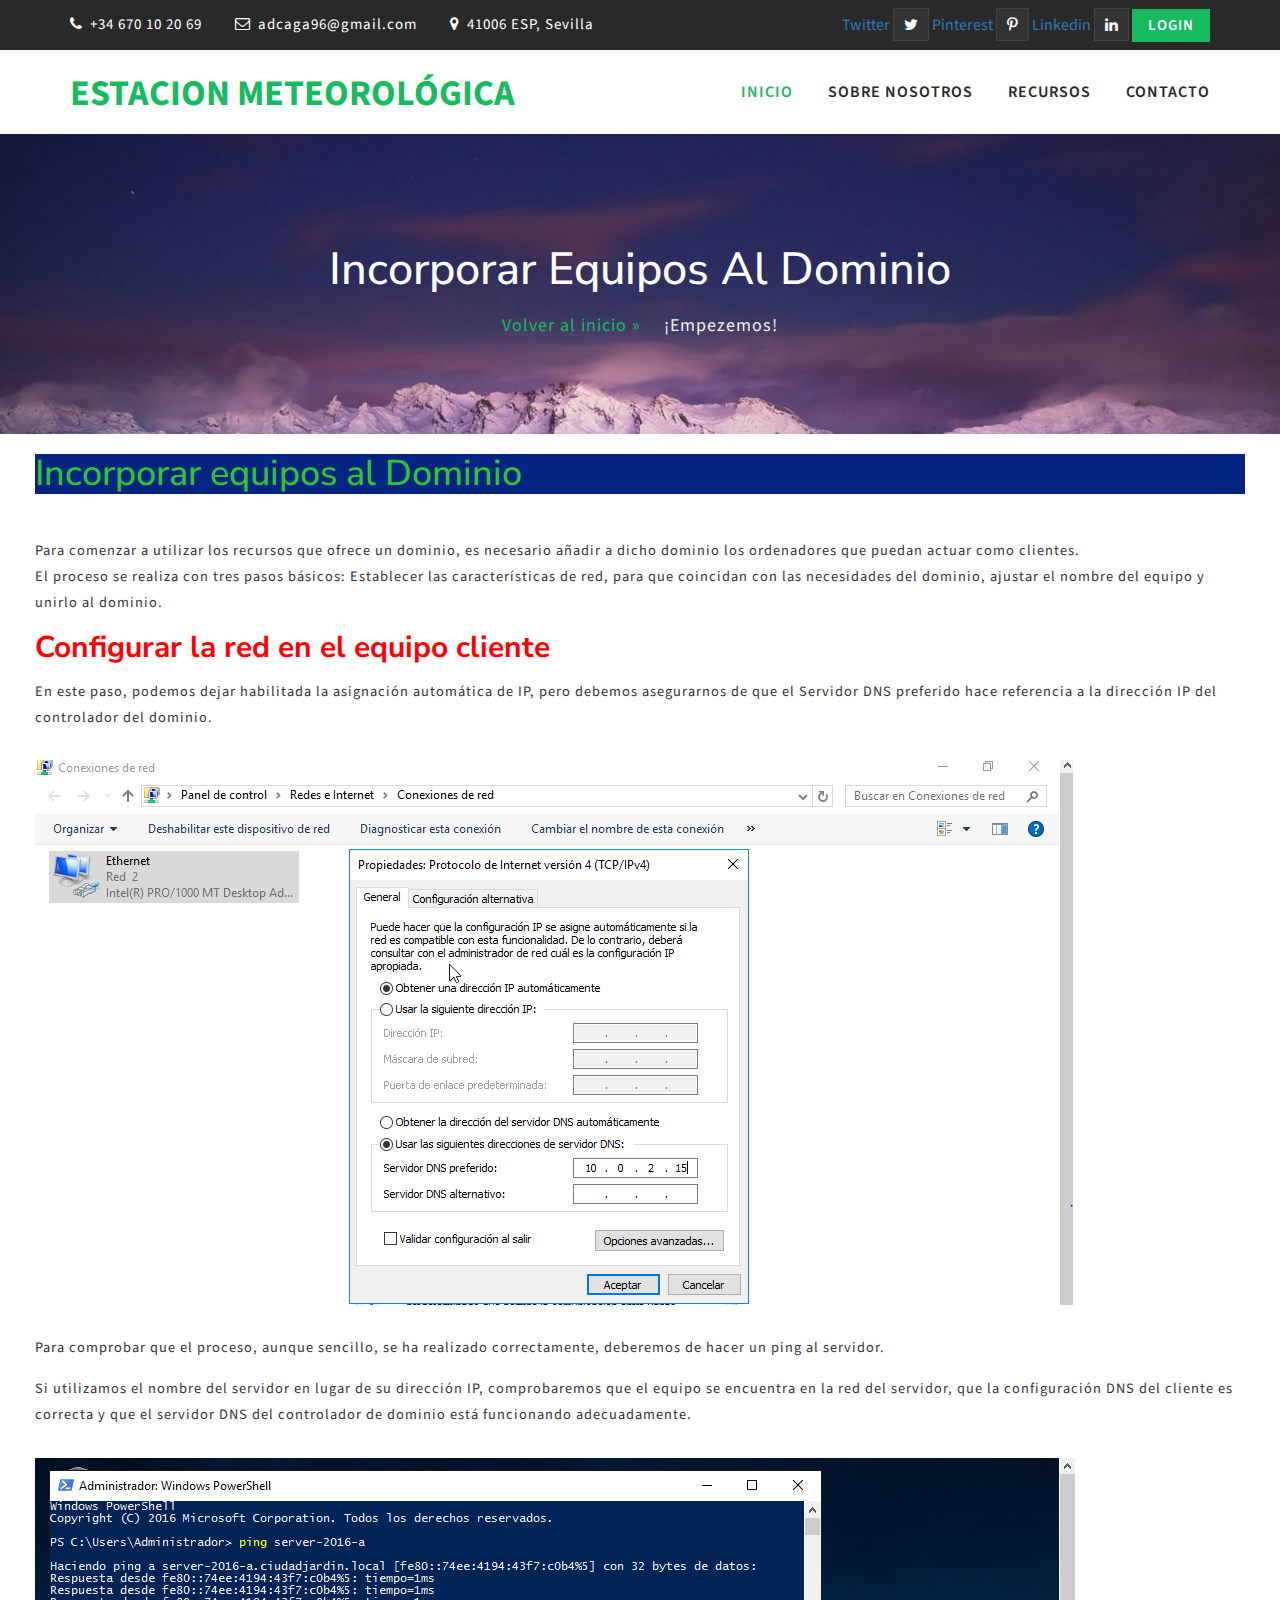
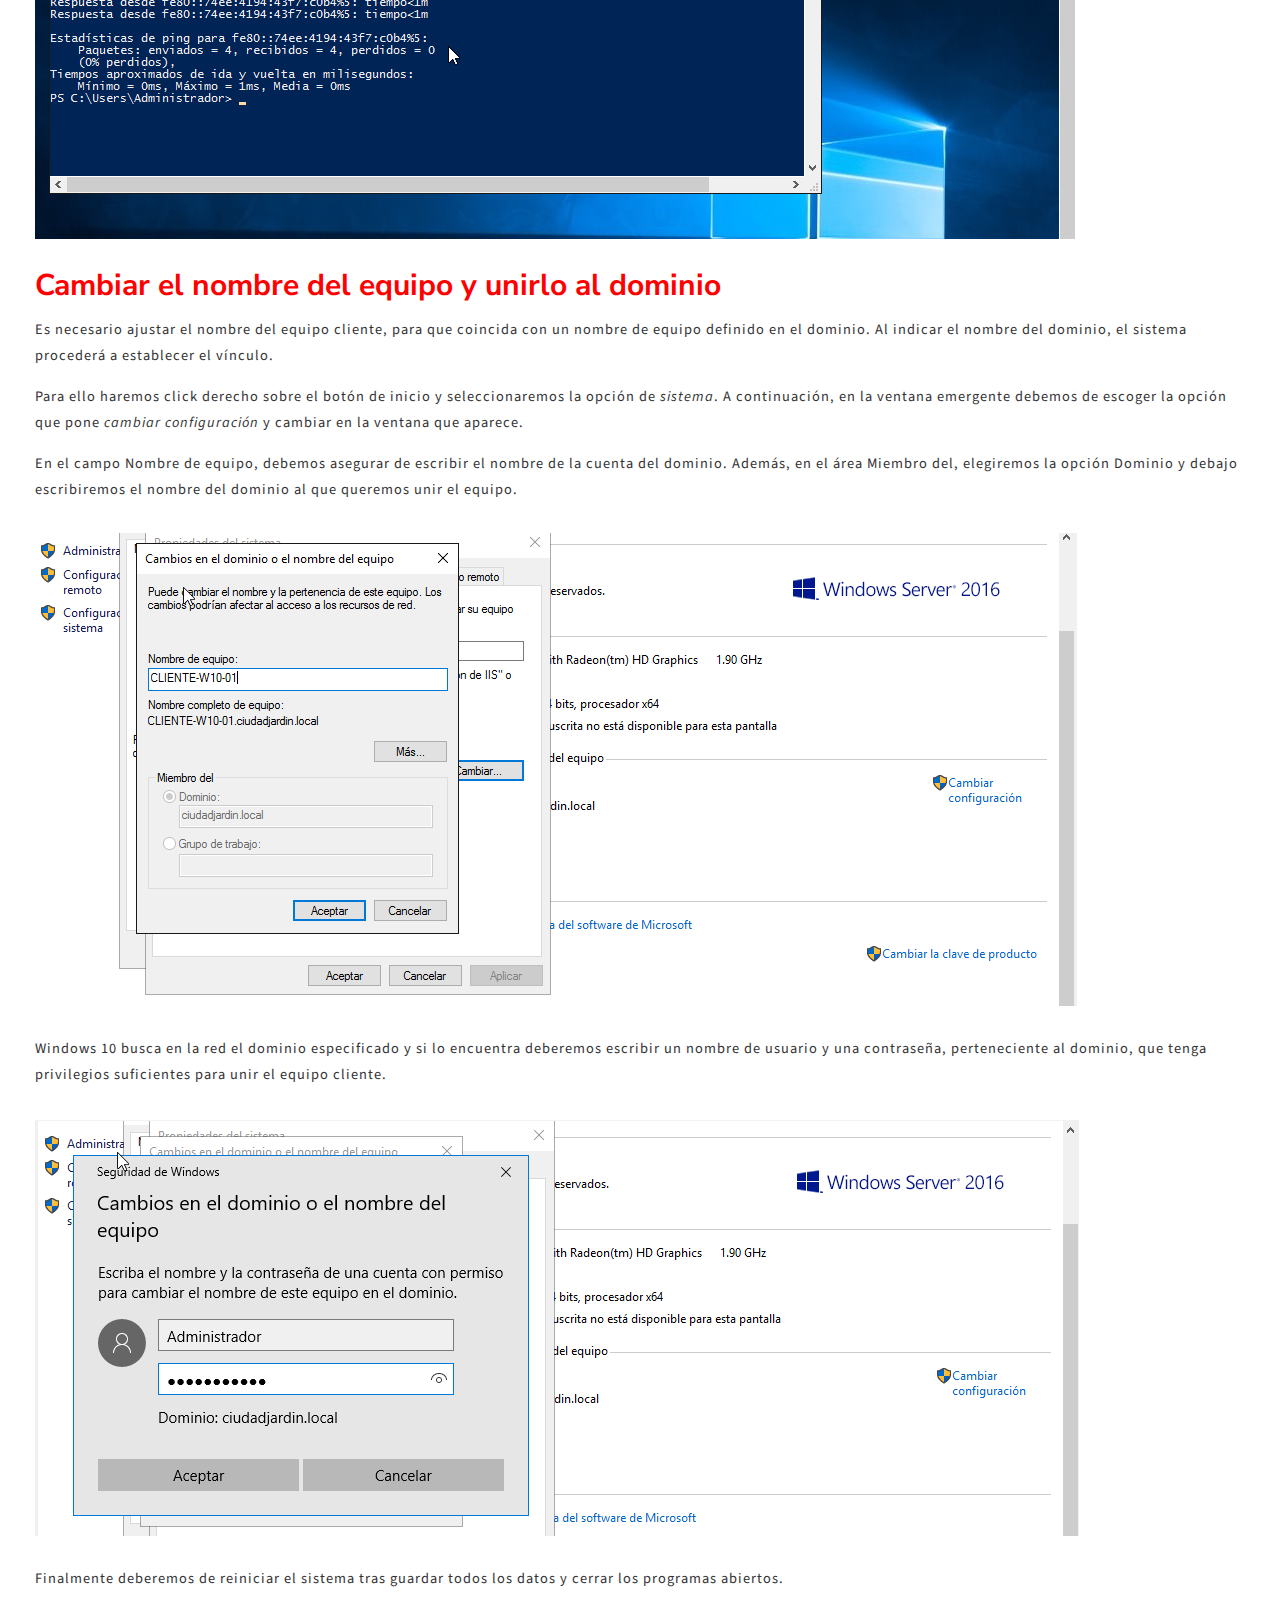
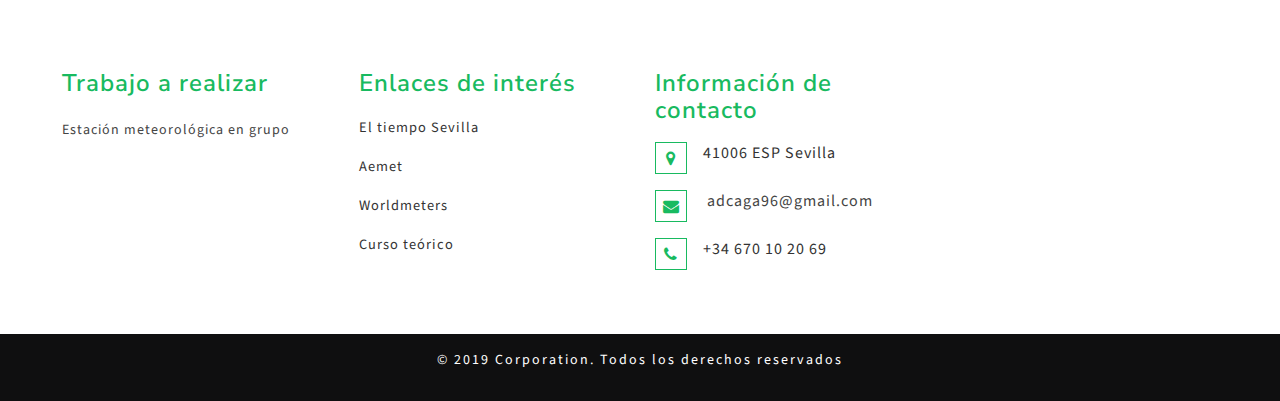
<file: Seccion2A.html>
<!DOCTYPE html>
<html xmlns='http://www.w3.org/1999/xhtml' lang='es'>

<head>
	<title>UT05-Dominios</title>
	<!--/tags -->
	<meta name="viewport" content="width=device-width, initial-scale=1" />
	<meta http-equiv="content-type" content="text/html; charset=utf-8" />
	<meta name="keywords" content="Corporation Responsive web template, Bootstrap Web Templates, Flat Web Templates, Android Compatible web template, 
Smartphone Compatible web template, free webdesigns for Nokia, Samsung, LG, SonyEricsson, Motorola web design" />
	<script type="application/x-javascript">
		addEventListener("load", function () {
			setTimeout(hideURLbar, 0);
		}, false);

		function hideURLbar() {
			window.scrollTo(0, 1);
		}
	</script>
	<!--//tags -->

	<link href="css/bootstrap.css" rel="stylesheet" type="text/css" media="all" />
	<link href="css/style.css" rel="stylesheet" type="text/css" media="all" />
	<link href="css/font-awesome.css" rel="stylesheet" />
	<!-- //for bootstrap working -->

	<link href="//fonts.googleapis.com/css?family=Nunito+Sans:200,200i,300,300i,400,400i,600,600i,700,700i,800,800i,900,900i&amp;subset=latin-ext,vietnamese"
	    rel="stylesheet" />
	<link href="//fonts.googleapis.com/css?family=Source+Sans+Pro:200,200i,300,300i,400,400i,600,600i,700,700i,900,900i&amp;subset=cyrillic,cyrillic-ext,greek,greek-ext,latin-ext,vietnamese"
	    rel="stylesheet" />

</head>

<body>
	<!-- header -->
	<div class="header">
		<div class="agileits_top_menu">
			<div class="container">
				<div class="w3l_header_left">
					<ul>
						<li>
							<i class="fa fa-phone" aria-hidden="true"></i> +34 670 10 20 69</li>
						<li>
							<i class="fa fa-envelope-o" aria-hidden="true"></i>
							<a href="mailto:info@example.com">adcaga96@gmail.com</a>
						</li>
						<li>
							<i class="fa fa-map-marker" aria-hidden="true"></i> 41006 ESP, Sevilla</li>
					</ul>
				</div>
				<div class="w3l_header_right">
					<div class="w3ls-social-icons text-left">
						<a class="twitter" href="https://twitter.com/?lang=es">Twitter
							<i class="fa fa-twitter"></i>
						</a>
						<a class="pinterest" href="https://www.pinterest.es/">Pinterest
							<i class="fa fa-pinterest-p"></i>
						</a>
						<a class="linkedin" href="https://es.linkedin.com/">Linkedin
							<i class="fa fa-linkedin"></i>
						</a>
						<a class="login" href="https://www.netacad.com/es/" data-toggle="modal" data-target="#myModal1">Login</a>
					</div>
				</div>
				<div class="clearfix"> </div>
			</div>
		</div>
		<div class="content white agile-info">
			<nav class="navbar navbar-default">
				<div class="container">
					<div class="navbar-header">
						<button type="button" class="navbar-toggle" data-toggle="collapse" data-target="#bs-example-navbar-collapse-1">
							<span class="sr-only">Toggle navigation</span>
							<span class="icon-bar"></span>
							<span class="icon-bar"></span>
							<span class="icon-bar"></span>
						</button>
						<a class="navbar-brand" href="index.html">
							<h1>Estacion Meteorológica</h1>
						</a>
					</div>
					<!--/.navbar-header-->
					<div class="collapse navbar-collapse" id="bs-example-navbar-collapse-1">
						<nav>
							<ul class="nav navbar-nav">
								<li class="active">
									<a href="index.html">Inicio</a>
								</li>
								<li>
									<a href="about.html">Sobre nosotros</a>
								</li>
								<li class="dropdown">
									<a href="#" class="dropdown-toggle" data-toggle="dropdown">Recursos
									</a>
									<ul class="dropdown-menu">
										<li>
											<a href="Seccion2A.html">Administración</a>
										</li>
										<li>
											<a href="Seccion2B.html">Visualización de datos</a>
										</li>
									</ul>
								</li>
								<li>
									<a href="contact.html">Contacto</a>
								</li>
							</ul>
						</nav>
					</div>
					<!--/.navbar-collapse-->
					<!--/.navbar-->
				</div>
			</nav>
		</div>
	</div>
	<!-- banner -->
	<div class="banner">
		<h2>Incorporar equipos al dominio</h2>
		<p>
			<a href="index.html">Volver al inicio »</a> ¡Empezemos! </p>
	</div>
	<!--//banner -->

	<!-- Informacion -->

	<article class="seccion2">
		<header>
			<h1>Incorporar equipos al Dominio</h1>
		</header>&nbsp;

		<p>Para comenzar a utilizar los recursos que ofrece un dominio, es necesario añadir a dicho dominio los ordenadores que puedan
			actuar como clientes.
			<br/> El proceso se realiza con tres pasos básicos: Establecer las características de red, para que coincidan con las necesidades
			del dominio, ajustar el nombre del equipo y unirlo al dominio.
		</p>

		<h2 class="seccion2H2">
			<b>Configurar la red en el equipo cliente</b>
		</h2>

		<p>En este paso, podemos dejar habilitada la asignación automática de IP, pero debemos asegurarnos de que el Servidor DNS
			preferido hace referencia a la dirección IP del controlador del dominio.</p>

		<img src="images/2A_1.PNG" alt="StepOne" />

		<p>Para comprobar que el proceso, aunque sencillo, se ha realizado correctamente, deberemos de hacer un ping al servidor.</p>
		<p>Si utilizamos el nombre del servidor en lugar de su dirección IP, comprobaremos que el equipo se encuentra en la red del
			servidor, que la configuración DNS del cliente es correcta y que el servidor DNS del controlador de dominio está funcionando
			adecuadamente.
		</p>

		<img src="images/2A_2.PNG" alt="StepTwo" />

		<h2 class="seccion2H2">
			<b>Cambiar el nombre del equipo y unirlo al dominio</b>
		</h2>

		<p>Es necesario ajustar el nombre del equipo cliente, para que coincida con un nombre de equipo definido en el dominio. Al
			indicar el nombre del dominio, el sistema procederá a establecer el vínculo.</p>

		<p>Para ello haremos click derecho sobre el botón de inicio y seleccionaremos la opción de
			<i>sistema</i>. A continuación, en la ventana emergente debemos de escoger la opción que pone
			<i>cambiar configuración</i> y cambiar en la ventana que aparece.</p>

		<p>En el campo Nombre de equipo, debemos asegurar de escribir el nombre de la cuenta del dominio. Además, en el área Miembro
			del, elegiremos la opción Dominio y debajo escribiremos el nombre del dominio al que queremos unir el equipo.</p>

		<img src="images/2A_3.PNG" alt="StepThree" />

		<p>Windows 10 busca en la red el dominio especificado y si lo encuentra deberemos escribir un nombre de usuario y una contraseña,
			perteneciente al dominio, que tenga privilegios suficientes para unir el equipo cliente.</p>

			<img src="images/2A_4.PNG" alt="StepFour" />

			<p>Finalmente deberemos de reiniciar el sistema tras guardar todos los datos y cerrar los programas abiertos.</p>






	</article>



	<!--//Informacion -->

	<!-- footer -->
	<div class="footer_top_agileits">
		<div class="container-fluid">
			<div class="col-md-3 footer_grid">
				<h3>Trabajo a realizar</h3>
				<p>Estación meteorológica en grupo</p>

			</div>
			<div class="col-md-3 footer_grid">
				<h3>Enlaces de interés</h3>
				<ul class="footer_grid_list">
					<li>
						<a href="https://www.eltiempo.es/sevilla.html">El tiempo Sevilla</a>
					</li>
					<li>
						<a href="http://www.aemet.es/es/eltiempo/observacion/satelite/global">Aemet</a>
					</li>
					<li>
						<a href="http://www.worldometers.info/es/">Worldmeters</a>
					</li>
					<li>
						<a href="https://www.iberomet.com/es/servicios/curso-de-meteorologia">Curso teórico</a>
					</li>
				</ul>
			</div>
			<div class="col-md-3 footer_grid">
				<h3>Información de contacto</h3>
				<ul class="address">
					<li>
						<i class="fa fa-map-marker" aria-hidden="true"></i>41006 ESP
						<span>Sevilla</span>
					</li>
					<li>
						<i class="fa fa-envelope" aria-hidden="true"></i>
						<a href="mailto:info@example.com">adcaga96@gmail.com</a>
					</li>
					<li>
						<i class="fa fa-phone" aria-hidden="true"></i>+34 670 10 20 69</li>
				</ul>
			</div>
		</div>
	</div>
	<div class="footer_w3ls">
		<div class="container">
			<div class="footer_bottom1">
				<p>© 2019 Corporation. Todos los derechos reservados</p>
			</div>
		</div>
	</div>
	<!-- //footer -->


	<!-- signin Model -->
	<!-- Modal1 -->
	<div class="modal fade" id="myModal1" tabindex="-1" role="dialog">
		<div class="modal-dialog">
			<!-- Modal content-->
			<div class="modal-content">
				<div class="modal-header">
					<button type="button" class="close" data-dismiss="modal">&times;</button>
				</div>
				<div class="modal-body modal-body-sub_agile">
					<div class="main-mailposi">
						<span class="fa fa-envelope-o" aria-hidden="true"></span>
					</div>
					<div class="modal_body_left modal_body_left1">
						<h3 class="agileinfo_sign">LogIn To Your Account</h3>
						<form action="#" method="post">
							<div class="styled-input agile-styled-input-top">
								<input type="text" title="Nombre de usuario" placeholder="User Name" name="Name" required="" />
							</div>
							<div class="styled-input">
								<input type="password" title="Contraseña" placeholder="Password" name="password" required="" />
							</div>
							<input type="submit" value="Sign In" />
						</form>
						<div class="clearfix"></div>
					</div>
					<div class="clearfix"></div>
				</div>
			</div>
			<!-- //Modal content-->
		</div>
	</div>
	<!-- //Modal1 -->
	<!-- //signin Model -->



	<!-- js -->
	<script type="text/javascript" src="js/jquery-2.1.4.min.js"></script>

	<script type="text/javascript" src="js/bootstrap-3.1.1.min.js"></script>

	<!-- stats -->
	<script src="js/jquery.waypoints.min.js"></script>
	<script src="js/jquery.countup.js"></script>
	<script>
		$('.counter').countUp();
	</script>
	<!-- //stats -->

	<!-- owl carousel -->
	<script src="js/owl.carousel.js"></script>
	<script>
		$(document).ready(function () {
			$("#owl-demo").owlCarousel({

				autoPlay: 3000, //Set AutoPlay to 3 seconds
				autoPlay: true,
				items: 3,
				itemsDesktop: [991, 2],
				itemsDesktopSmall: [414, 4]

			});
		});
	</script>
	<!-- //owl carousel -->
	<script src="js/responsiveslides.min.js"></script>
	<script>
		$(function () {
			$("#slider4").responsiveSlides({
				auto: true,
				pager: true,
				nav: true,
				speed: 1000,
				namespace: "callbacks",
				before: function () {
					$('.events').append("<li>before event fired.</li>");
				},
				after: function () {
					$('.events').append("<li>after event fired.</li>");
				}
			});
		});
	</script>

	<!-- Flex slider-script -->
	<script defer src="js/jquery.flexslider.js"></script>
	<script type="text/javascript">
		$(window).load(function () {
			$('.flexslider').flexslider({
				animation: "slide",
				start: function (slider) {
					$('body').removeClass('loading');
				}
			});
		});
	</script>
	<!-- //Flex slider-script -->
	<!-- start-smooth-scrolling -->
	<script src="js/move-top.js"></script>
	<script src="js/easing.js"></script>
	<script>
		jQuery(document).ready(function ($) {
			$(".scroll").click(function (event) {
				event.preventDefault();

				$('html,body').animate({
					scrollTop: $(this.hash).offset().top
				}, 1000);
			});
		});
	</script>
	<!-- //end-smooth-scrolling -->
	<!-- smooth-scrolling-of-move-up -->
	<script>
		$(document).ready(function () {
			/*
			var defaults = {
				containerID: 'toTop', // fading element id
				containerHoverID: 'toTopHover', // fading element hover id
				scrollSpeed: 1200,
				easingType: 'linear' 
			};
			*/

			$().UItoTop({
				easingType: 'easeOutQuart'
			});

		});
	</script>
	<!-- //smooth-scrolling-of-move-up -->

	<!-- smooth scrolling js -->
	<script src="js/SmoothScroll.min.js"></script>
	<!-- //smooth scrolling js -->

</body>

</html>
</file>
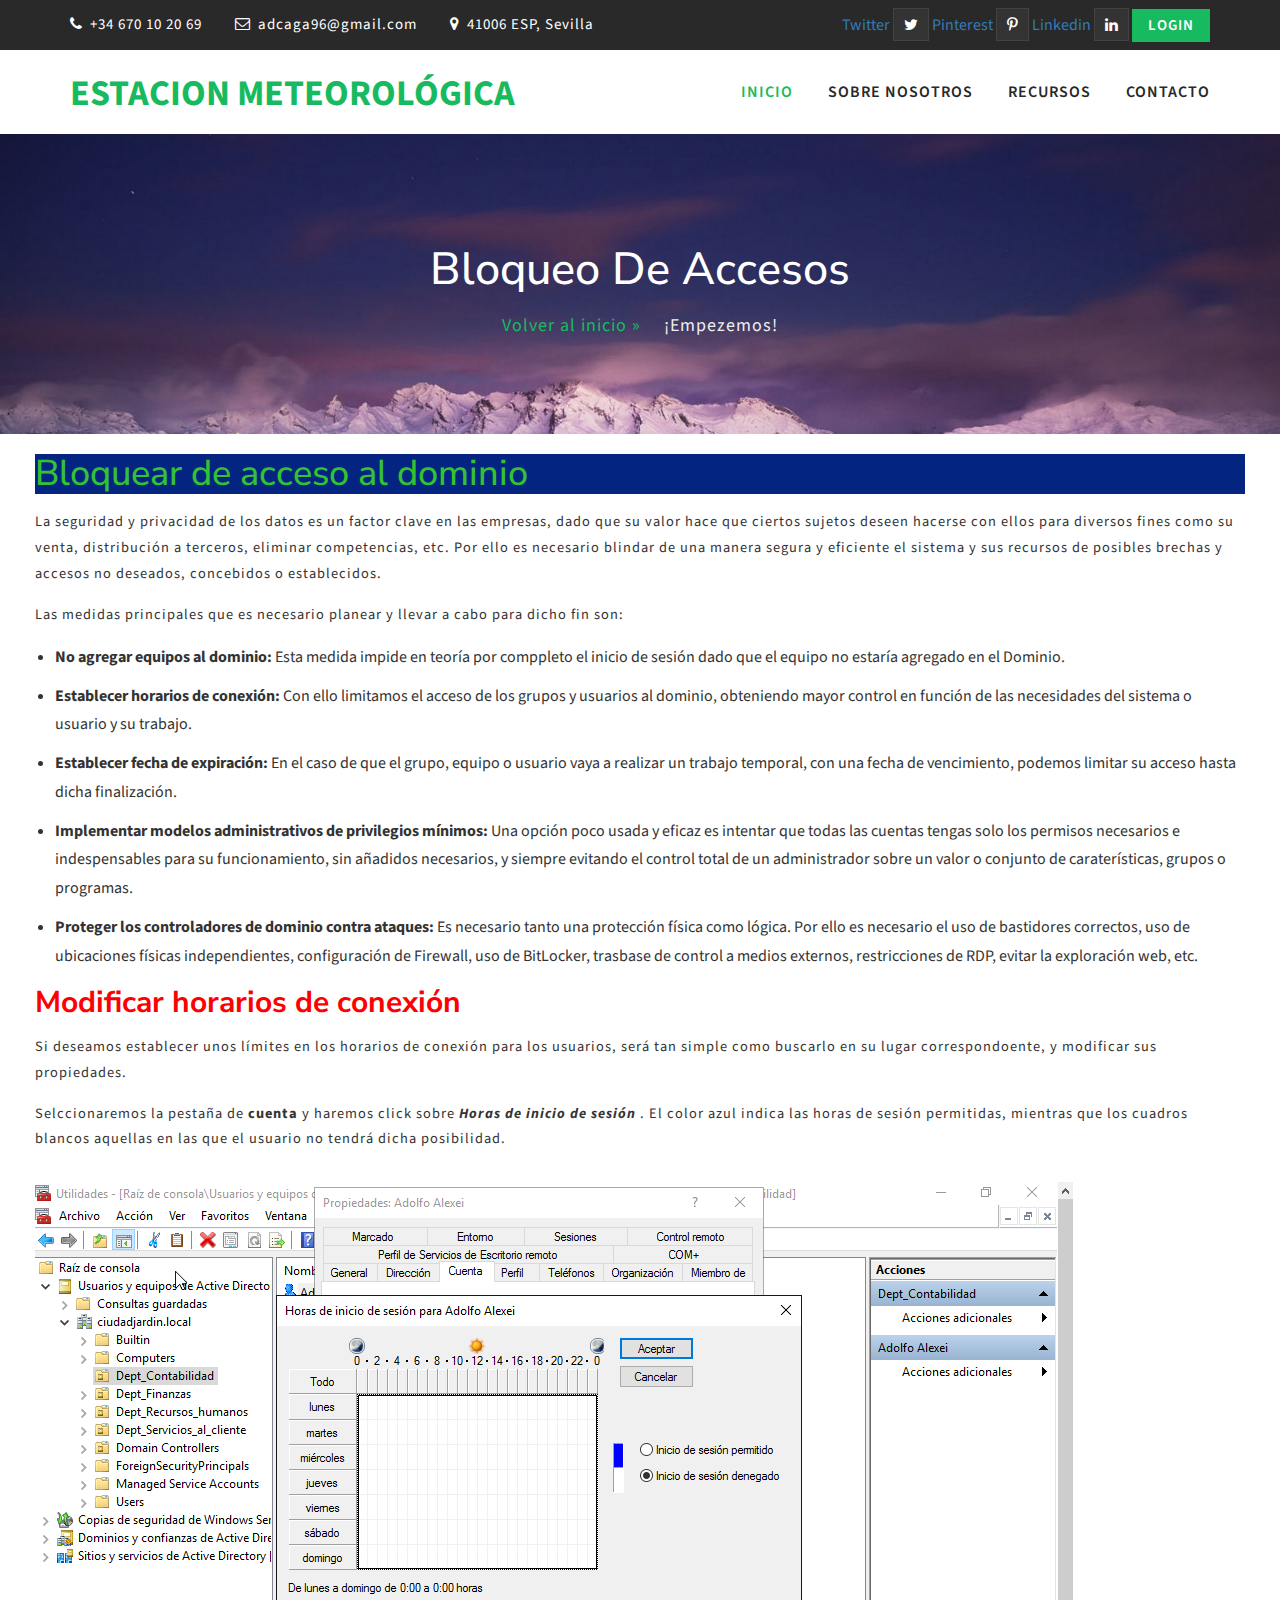
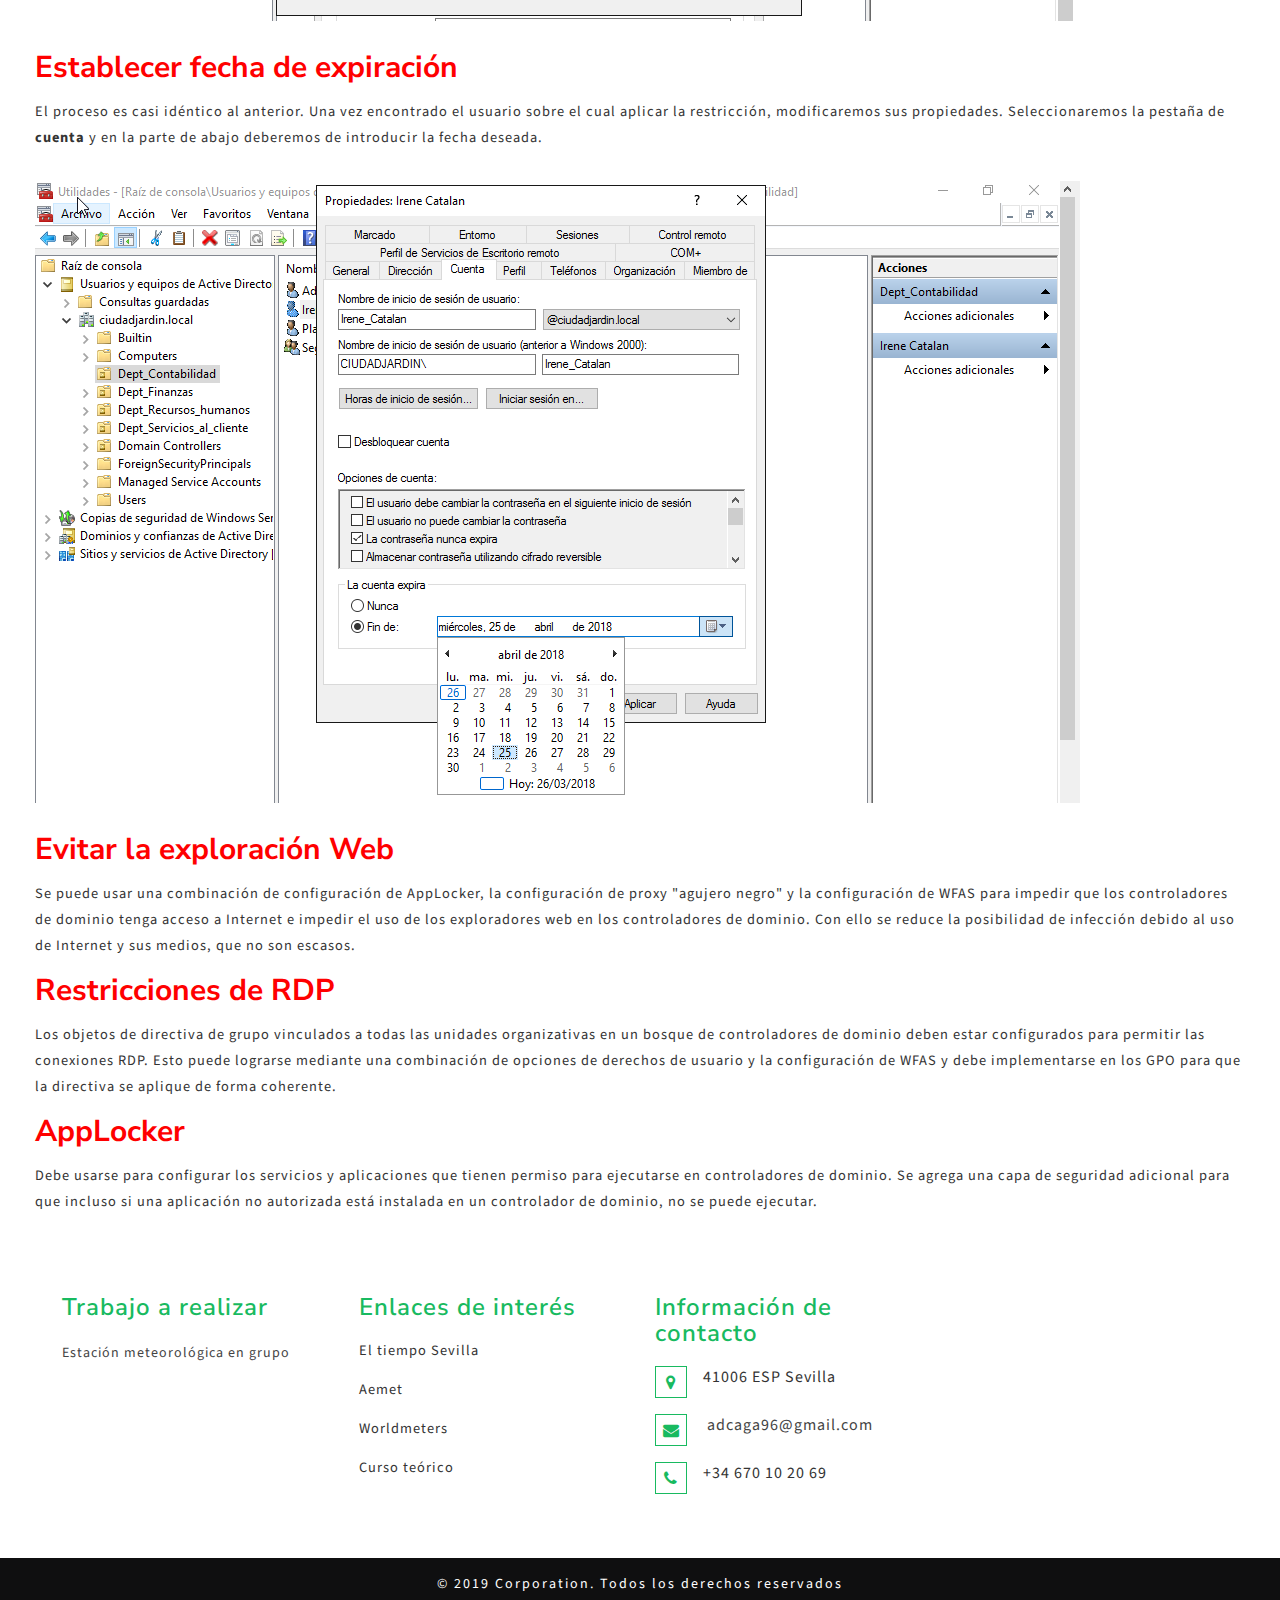
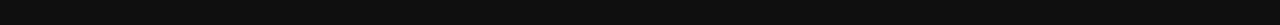
<file: Seccion2B.html>
<!DOCTYPE html>
<html xmlns='http://www.w3.org/1999/xhtml' lang='es'>

<head>
	<title>UT05-Dominios</title>
	<!--/tags -->
	<meta name="viewport" content="width=device-width, initial-scale=1" />
	<meta http-equiv="content-type" content="text/html; charset=utf-8" />
	<meta name="keywords" content="Corporation Responsive web template, Bootstrap Web Templates, Flat Web Templates, Android Compatible web template, 
Smartphone Compatible web template, free webdesigns for Nokia, Samsung, LG, SonyEricsson, Motorola web design" />
	<script type="application/x-javascript">
		addEventListener("load", function () {
			setTimeout(hideURLbar, 0);
		}, false);

		function hideURLbar() {
			window.scrollTo(0, 1);
		}
	</script>
	<!--//tags -->

	<link href="css/bootstrap.css" rel="stylesheet" type="text/css" media="all" />
	<link href="css/style.css" rel="stylesheet" type="text/css" media="all" />
	<link href="css/font-awesome.css" rel="stylesheet" />
	<!-- //for bootstrap working -->

	<link href="//fonts.googleapis.com/css?family=Nunito+Sans:200,200i,300,300i,400,400i,600,600i,700,700i,800,800i,900,900i&amp;subset=latin-ext,vietnamese"
	    rel="stylesheet" />
	<link href="//fonts.googleapis.com/css?family=Source+Sans+Pro:200,200i,300,300i,400,400i,600,600i,700,700i,900,900i&amp;subset=cyrillic,cyrillic-ext,greek,greek-ext,latin-ext,vietnamese"
	    rel="stylesheet" />

</head>

<body>
	<!-- header -->
	<div class="header">
		<div class="agileits_top_menu">
			<div class="container">
				<div class="w3l_header_left">
					<ul>
						<li>
							<i class="fa fa-phone" aria-hidden="true"></i> +34 670 10 20 69</li>
						<li>
							<i class="fa fa-envelope-o" aria-hidden="true"></i>
							<a href="mailto:info@example.com">adcaga96@gmail.com</a>
						</li>
						<li>
							<i class="fa fa-map-marker" aria-hidden="true"></i> 41006 ESP, Sevilla</li>
					</ul>
				</div>
				<div class="w3l_header_right">
					<div class="w3ls-social-icons text-left">
						<a class="twitter" href="https://twitter.com/?lang=es">Twitter
							<i class="fa fa-twitter"></i>
						</a>
						<a class="pinterest" href="https://www.pinterest.es/">Pinterest
							<i class="fa fa-pinterest-p"></i>
						</a>
						<a class="linkedin" href="https://es.linkedin.com/">Linkedin
							<i class="fa fa-linkedin"></i>
						</a>
						<a class="login" href="https://www.netacad.com/es/" data-toggle="modal" data-target="#myModal1">Login</a>
					</div>
				</div>
				<div class="clearfix"> </div>
			</div>
		</div>
		<div class="content white agile-info">
			<nav class="navbar navbar-default">
				<div class="container">
					<div class="navbar-header">
						<button type="button" class="navbar-toggle" data-toggle="collapse" data-target="#bs-example-navbar-collapse-1">
							<span class="sr-only">Toggle navigation</span>
							<span class="icon-bar"></span>
							<span class="icon-bar"></span>
							<span class="icon-bar"></span>
						</button>
						<a class="navbar-brand" href="index.html">
							<h1>Estacion Meteorológica</h1>
						</a>
					</div>
					<!--/.navbar-header-->
					<div class="collapse navbar-collapse" id="bs-example-navbar-collapse-1">
						<nav>
							<ul class="nav navbar-nav">
								<li class="active">
									<a href="index.html">Inicio</a>
								</li>
								<li>
									<a href="about.html">Sobre nosotros</a>
								</li>
								<li class="dropdown">
									<a href="#" class="dropdown-toggle" data-toggle="dropdown">Recursos
									</a>
									<ul class="dropdown-menu">
										<li>
											<a href="Seccion2A.html">Administración</a>
										</li>
										<li>
											<a href="Seccion2B.html">Visualización de datos</a>
										</li>
									</ul>
								</li>
								<li>
									<a href="contact.html">Contacto</a>
								</li>
							</ul>
						</nav>
					</div>
					<!--/.navbar-collapse-->
					<!--/.navbar-->
				</div>
			</nav>
		</div>
	</div>
	<!-- banner -->
	<div class="banner">
		<h2>Bloqueo de accesos</h2>
		<p>
			<a href="index.html">Volver al inicio »</a> ¡Empezemos! </p>
	</div>
	<!--//banner -->

	<!-- Informacion -->
	<article class="seccion2">
		<header>
			<h1>Bloquear de acceso al dominio</h1>
		</header>

		<p>La seguridad y privacidad de los datos es un factor clave en las empresas, dado que su valor hace que ciertos sujetos deseen
			hacerse con ellos para diversos fines como su venta, distribución a terceros, eliminar competencias, etc. Por ello es
			necesario blindar de una manera segura y eficiente el sistema y sus recursos de posibles brechas y accesos no deseados,
			concebidos o establecidos.
		</p>

		<p>Las medidas principales que es necesario planear y llevar a cabo para dicho fin son:</p>

		<ul>
			<li>
				<b>No agregar equipos al dominio:</b> Esta medida impide en teoría por comppleto el inicio de sesión dado que el equipo
				no estaría agregado en el Dominio.</li>
			<li>
				<b>Establecer horarios de conexión:</b> Con ello limitamos el acceso de los grupos y usuarios al dominio, obteniendo mayor
				control en función de las necesidades del sistema o usuario y su trabajo.</li>
			<li>
				<b>Establecer fecha de expiración:</b> En el caso de que el grupo, equipo o usuario vaya a realizar un trabajo temporal,
				con una fecha de vencimiento, podemos limitar su acceso hasta dicha finalización.</li>

			<li>
				<b>Implementar modelos administrativos de privilegios mínimos:</b> Una opción poco usada y eficaz es intentar que todas
				las cuentas tengas solo los permisos necesarios e indespensables para su funcionamiento, sin añadidos necesarios, y siempre
				evitando el control total de un administrador sobre un valor o conjunto de caraterísticas, grupos o programas.</li>

			<li>
				<b>Proteger los controladores de dominio contra ataques:</b> Es necesario tanto una protección física como lógica. Por ello
				es necesario el uso de bastidores correctos, uso de ubicaciones físicas independientes, configuración de Firewall, uso
				de BitLocker, trasbase de control a medios externos, restricciones de RDP, evitar la exploración web, etc.</li>
		</ul>

		<h2 class="seccion2H2">
			<b>Modificar horarios de conexión</b>
		</h2>
		<p>Si deseamos establecer unos límites en los horarios de conexión para los usuarios, será tan simple como buscarlo en su
			lugar correspondoente, y modificar sus propiedades.</p>

		<p>Selccionaremos la pestaña de
			<b>cuenta</b> y haremos click sobre
			<b>
				<i>Horas de inicio de sesión</i>
			</b>. El color azul indica las horas de sesión permitidas, mientras que los cuadros blancos aquellas en las que el usuario
			no tendrá dicha posibilidad.</p>

		<img src="images/2B_1.PNG" alt="Modificar horas de conexion" />

		<h2 class="seccion2H2">
			<b>Establecer fecha de expiración</b>
		</h2>

		<p>El proceso es casi idéntico al anterior. Una vez encontrado el usuario sobre el cual aplicar la restricción, modificaremos
			sus propiedades. Seleccionaremos la pestaña de
			<b>cuenta</b> y en la parte de abajo deberemos de introducir la fecha deseada.
		</p>

		<img src="images/2B_2.PNG" alt="Fecha de expiracion" />

		<h2 class="seccion2H2">
			<b>Evitar la exploración Web</b>
		</h2>

		<p>Se puede usar una combinación de configuración de AppLocker, la configuración de proxy "agujero negro" y la configuración
			de WFAS para impedir que los controladores de dominio tenga acceso a Internet e impedir el uso de los exploradores web
			en los controladores de dominio. Con ello se reduce la posibilidad de infección debido al uso de Internet y sus medios,
			que no son escasos.</p>

		<h2 class="seccion2H2">
			<b>Restricciones de RDP</b>
		</h2>

		<p>Los objetos de directiva de grupo vinculados a todas las unidades organizativas en un bosque de controladores de dominio
			deben estar configurados para permitir las conexiones RDP. Esto puede lograrse mediante una combinación de opciones de
			derechos de usuario y la configuración de WFAS y debe implementarse en los GPO para que la directiva se aplique de forma
			coherente.
		</p>

		<h2 class="seccion2H2">
			<b>AppLocker</b>
		</h2>

		<p>Debe usarse para configurar los servicios y aplicaciones que tienen permiso para ejecutarse en controladores de dominio.
			Se agrega una capa de seguridad adicional para que incluso si una aplicación no autorizada está instalada en un controlador
			de dominio, no se puede ejecutar.
		</p>





	</article>
	<!--//Informacion -->





	<!-- footer -->
	<div class="footer_top_agileits">
		<div class="container-fluid">
			<div class="col-md-3 footer_grid">
				<h3>Trabajo a realizar</h3>
				<p>Estación meteorológica en grupo</p>

			</div>
			<div class="col-md-3 footer_grid">
				<h3>Enlaces de interés</h3>
				<ul class="footer_grid_list">
					<li>
						<a href="https://www.eltiempo.es/sevilla.html">El tiempo Sevilla</a>
					</li>
					<li>
						<a href="http://www.aemet.es/es/eltiempo/observacion/satelite/global">Aemet</a>
					</li>
					<li>
						<a href="http://www.worldometers.info/es/">Worldmeters</a>
					</li>
					<li>
						<a href="https://www.iberomet.com/es/servicios/curso-de-meteorologia">Curso teórico</a>
					</li>
				</ul>
			</div>
			<div class="col-md-3 footer_grid">
				<h3>Información de contacto</h3>
				<ul class="address">
					<li>
						<i class="fa fa-map-marker" aria-hidden="true"></i>41006 ESP
						<span>Sevilla</span>
					</li>
					<li>
						<i class="fa fa-envelope" aria-hidden="true"></i>
						<a href="mailto:info@example.com">adcaga96@gmail.com</a>
					</li>
					<li>
						<i class="fa fa-phone" aria-hidden="true"></i>+34 670 10 20 69</li>
				</ul>
			</div>
		</div>
	</div>
	<div class="footer_w3ls">
		<div class="container">
			<div class="footer_bottom1">
				<p>© 2019 Corporation. Todos los derechos reservados</p>
			</div>
		</div>
	</div>
	<!-- //footer -->


	<!-- signin Model -->
	<!-- Modal1 -->
	<div class="modal fade" id="myModal1" tabindex="-1" role="dialog">
		<div class="modal-dialog">
			<!-- Modal content-->
			<div class="modal-content">
				<div class="modal-header">
					<button type="button" class="close" data-dismiss="modal">&times;</button>
				</div>
				<div class="modal-body modal-body-sub_agile">
					<div class="main-mailposi">
						<span class="fa fa-envelope-o" aria-hidden="true"></span>
					</div>
					<div class="modal_body_left modal_body_left1">
						<h3 class="agileinfo_sign">LogIn To Your Account</h3>
						<form action="#" method="post">
							<div class="styled-input agile-styled-input-top">
								<input type="text" title="Nombre de usuario" placeholder="User Name" name="Name" required="" />
							</div>
							<div class="styled-input">
								<input type="password" title="Contraseña" placeholder="Password" name="password" required="" />
							</div>
							<input type="submit" value="Sign In" />
						</form>
						<div class="clearfix"></div>
					</div>
					<div class="clearfix"></div>
				</div>
			</div>
			<!-- //Modal content-->
		</div>
	</div>
	<!-- //Modal1 -->
	<!-- //signin Model -->



	<!-- js -->
	<script type="text/javascript" src="js/jquery-2.1.4.min.js"></script>

	<script type="text/javascript" src="js/bootstrap-3.1.1.min.js"></script>

	<!-- stats -->
	<script src="js/jquery.waypoints.min.js"></script>
	<script src="js/jquery.countup.js"></script>
	<script>
		$('.counter').countUp();
	</script>
	<!-- //stats -->

	<!-- owl carousel -->
	<script src="js/owl.carousel.js"></script>
	<script>
		$(document).ready(function () {
			$("#owl-demo").owlCarousel({

				autoPlay: 3000, //Set AutoPlay to 3 seconds
				autoPlay: true,
				items: 3,
				itemsDesktop: [991, 2],
				itemsDesktopSmall: [414, 4]

			});
		});
	</script>
	<!-- //owl carousel -->
	<script src="js/responsiveslides.min.js"></script>
	<script>
		$(function () {
			$("#slider4").responsiveSlides({
				auto: true,
				pager: true,
				nav: true,
				speed: 1000,
				namespace: "callbacks",
				before: function () {
					$('.events').append("<li>before event fired.</li>");
				},
				after: function () {
					$('.events').append("<li>after event fired.</li>");
				}
			});
		});
	</script>

	<!-- Flex slider-script -->
	<script defer src="js/jquery.flexslider.js"></script>
	<script type="text/javascript">
		$(window).load(function () {
			$('.flexslider').flexslider({
				animation: "slide",
				start: function (slider) {
					$('body').removeClass('loading');
				}
			});
		});
	</script>
	<!-- //Flex slider-script -->
	<!-- start-smooth-scrolling -->
	<script src="js/move-top.js"></script>
	<script src="js/easing.js"></script>
	<script>
		jQuery(document).ready(function ($) {
			$(".scroll").click(function (event) {
				event.preventDefault();

				$('html,body').animate({
					scrollTop: $(this.hash).offset().top
				}, 1000);
			});
		});
	</script>
	<!-- //end-smooth-scrolling -->
	<!-- smooth-scrolling-of-move-up -->
	<script>
		$(document).ready(function () {
			/*
			var defaults = {
				containerID: 'toTop', // fading element id
				containerHoverID: 'toTopHover', // fading element hover id
				scrollSpeed: 1200,
				easingType: 'linear' 
			};
			*/

			$().UItoTop({
				easingType: 'easeOutQuart'
			});

		});
	</script>
	<!-- //smooth-scrolling-of-move-up -->

	<!-- smooth scrolling js -->
	<script src="js/SmoothScroll.min.js"></script>
	<!-- //smooth scrolling js -->

</body>

</html>
</file>
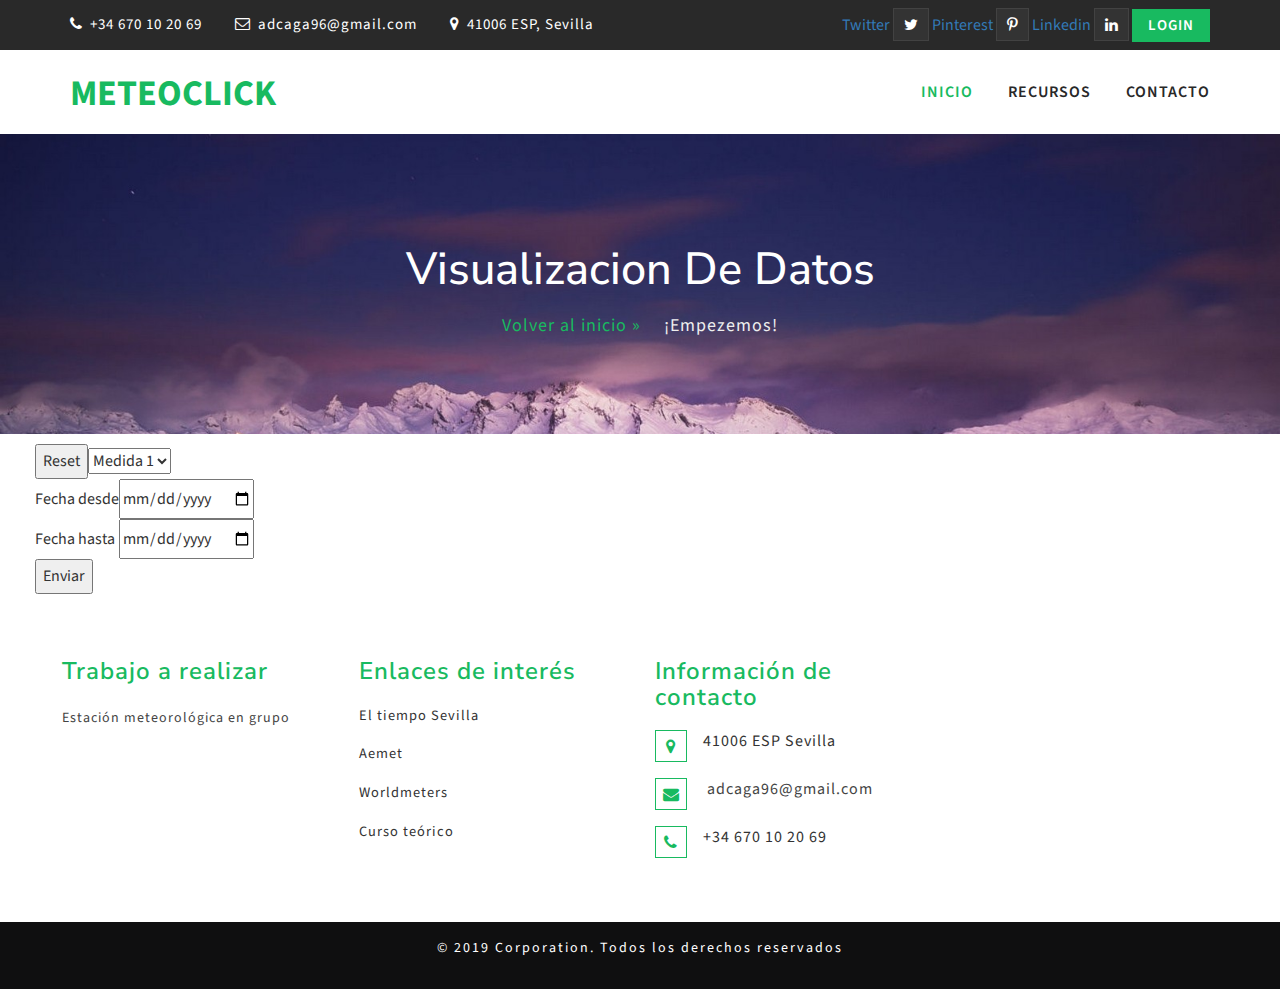
<file: Visualizacion.html>
<!DOCTYPE html>
<html xmlns='http://www.w3.org/1999/xhtml' lang='es'>

<head>
	<title>UT05-Dominios</title>
	<!--/tags -->
	<meta name="viewport" content="width=device-width, initial-scale=1" />
	<meta http-equiv="content-type" content="text/html; charset=utf-8" />
	<meta name="keywords" content="Corporation Responsive web template, Bootstrap Web Templates, Flat Web Templates, Android Compatible web template, 
Smartphone Compatible web template, free webdesigns for Nokia, Samsung, LG, SonyEricsson, Motorola web design" />
	<script type="application/x-javascript">
		addEventListener("load", function () {
			setTimeout(hideURLbar, 0);
		}, false);

		function hideURLbar() {
			window.scrollTo(0, 1);
		}
	</script>
	<!--//tags -->

	<link href="css/bootstrap.css" rel="stylesheet" type="text/css" media="all" />
	<link href="css/style.css" rel="stylesheet" type="text/css" media="all" />
	<link href="css/font-awesome.css" rel="stylesheet" />
	<!-- //for bootstrap working -->

	<link
		href="//fonts.googleapis.com/css?family=Nunito+Sans:200,200i,300,300i,400,400i,600,600i,700,700i,800,800i,900,900i&amp;subset=latin-ext,vietnamese"
		rel="stylesheet" />
	<link
		href="//fonts.googleapis.com/css?family=Source+Sans+Pro:200,200i,300,300i,400,400i,600,600i,700,700i,900,900i&amp;subset=cyrillic,cyrillic-ext,greek,greek-ext,latin-ext,vietnamese"
		rel="stylesheet" />

</head>

<body>
	<!-- header -->
	<div class="header">
		<div class="agileits_top_menu">
			<div class="container">
				<div class="w3l_header_left">
					<ul>
						<li>
							<i class="fa fa-phone" aria-hidden="true"></i> +34 670 10 20 69</li>
						<li>
							<i class="fa fa-envelope-o" aria-hidden="true"></i>
							<a href="mailto:info@example.com">adcaga96@gmail.com</a>
						</li>
						<li>
							<i class="fa fa-map-marker" aria-hidden="true"></i> 41006 ESP, Sevilla</li>
					</ul>
				</div>
				<div class="w3l_header_right">
					<div class="w3ls-social-icons text-left">
						<a class="twitter" href="https://twitter.com/?lang=es">Twitter
							<i class="fa fa-twitter"></i>
						</a>
						<a class="pinterest" href="https://www.pinterest.es/">Pinterest
							<i class="fa fa-pinterest-p"></i>
						</a>
						<a class="linkedin" href="https://es.linkedin.com/">Linkedin
							<i class="fa fa-linkedin"></i>
						</a>
						<a class="login" href="https://www.netacad.com/es/" data-toggle="modal"
							data-target="#myModal1">Login</a>
					</div>
				</div>
				<div class="clearfix"> </div>
			</div>
		</div>
		<div class="content white agile-info">
			<nav class="navbar navbar-default">
				<div class="container">
					<div class="navbar-header">
						<button type="button" class="navbar-toggle" data-toggle="collapse"
							data-target="#bs-example-navbar-collapse-1">
							<span class="sr-only">Toggle navigation</span>
							<span class="icon-bar"></span>
							<span class="icon-bar"></span>
							<span class="icon-bar"></span>
						</button>
						<a class="navbar-brand" href="index.html">
							<h1>METEOCLICK</h1>
						</a>
					</div>
					<!--/.navbar-header-->
					<div class="collapse navbar-collapse" id="bs-example-navbar-collapse-1">
						<nav>
							<ul class="nav navbar-nav">
								<li class="active">
									<a href="index.html">Inicio</a>
								</li>
								<li class="dropdown">
									<a href="#" class="dropdown-toggle" data-toggle="dropdown">Recursos
									</a>
									<ul class="dropdown-menu">
										<li>
											<a href="Administracion.html">Administración</a>
										</li>
										<li>
											<a href="Visualizacion.html">Visualización de datos</a>
										</li>
									</ul>
								</li>
								<li>
									<a href="contact.html">Contacto</a>
								</li>
							</ul>
						</nav>
					</div>
					<!--/.navbar-collapse-->
					<!--/.navbar-->
				</div>
			</nav>
		</div>
	</div>
	<!-- banner -->
	<div class="banner">
		<h2>Visualizacion de datos</h2>
		<p>
			<a href="index.html">Volver al inicio »</a> ¡Empezemos! </p>
	</div>
	<!--//banner -->

	<!-- Informacion -->
	<article class="seccion2">
		<table>
			<form action="resultado_busqueda" method="get">
				<thead>
					<tr>
						<td>Fecha desde</td>
						<td><input type="date" name="fecha" /></td>
					</tr>
				</thead>
				<tbody>
					<tr>
						<td>Fecha hasta </td>
						<td><input type="date" name="fecha" /></td>
					</tr>

					<tr>
						<input type="reset">
					</tr>
					

					<select name="Medida">

						<option>Medida 1</option>

						<option>Medida 2</option>

					</select>

				</tbody>
				<tfoot>
					<tr>
						<td> <input type="submit" value="Enviar" /></td>
					</tr>
				</tfoot>
			</form>
		</table>

	</article>
	<!--//Informacion -->





	<!-- footer -->
	<div class="footer_top_agileits">
		<div class="container-fluid">
			<div class="col-md-3 footer_grid">
				<h3>Trabajo a realizar</h3>
				<p>Estación meteorológica en grupo</p>

			</div>
			<div class="col-md-3 footer_grid">
				<h3>Enlaces de interés</h3>
				<ul class="footer_grid_list">
					<li>
						<a href="https://www.eltiempo.es/sevilla.html">El tiempo Sevilla</a>
					</li>
					<li>
						<a href="http://www.aemet.es/es/eltiempo/observacion/satelite/global">Aemet</a>
					</li>
					<li>
						<a href="http://www.worldometers.info/es/">Worldmeters</a>
					</li>
					<li>
						<a href="https://www.iberomet.com/es/servicios/curso-de-meteorologia">Curso teórico</a>
					</li>
				</ul>
			</div>
			<div class="col-md-3 footer_grid">
				<h3>Información de contacto</h3>
				<ul class="address">
					<li>
						<i class="fa fa-map-marker" aria-hidden="true"></i>41006 ESP
						<span>Sevilla</span>
					</li>
					<li>
						<i class="fa fa-envelope" aria-hidden="true"></i>
						<a href="mailto:info@example.com">adcaga96@gmail.com</a>
					</li>
					<li>
						<i class="fa fa-phone" aria-hidden="true"></i>+34 670 10 20 69</li>
				</ul>
			</div>
		</div>
	</div>
	<div class="footer_w3ls">
		<div class="container">
			<div class="footer_bottom1">
				<p>© 2019 Corporation. Todos los derechos reservados</p>
			</div>
		</div>
	</div>
	<!-- //footer -->


	<!-- signin Model -->
	<!-- Modal1 -->
	<div class="modal fade" id="myModal1" tabindex="-1" role="dialog">
		<div class="modal-dialog">
			<!-- Modal content-->
			<div class="modal-content">
				<div class="modal-header">
					<button type="button" class="close" data-dismiss="modal">&times;</button>
				</div>
				<div class="modal-body modal-body-sub_agile">
					<div class="main-mailposi">
						<span class="fa fa-envelope-o" aria-hidden="true"></span>
					</div>
					<div class="modal_body_left modal_body_left1">
						<h3 class="agileinfo_sign">LogIn To Your Account</h3>
						<form action="#" method="post">
							<div class="styled-input agile-styled-input-top">
								<input type="text" title="Nombre de usuario" placeholder="User Name" name="Name"
									required="" />
							</div>
							<div class="styled-input">
								<input type="password" title="Contraseña" placeholder="Password" name="password"
									required="" />
							</div>
							<input type="submit" value="Sign In" />
						</form>
						<div class="clearfix"></div>
					</div>
					<div class="clearfix"></div>
				</div>
			</div>
			<!-- //Modal content-->
		</div>
	</div>
	<!-- //Modal1 -->
	<!-- //signin Model -->



	<!-- js -->
	<script type="text/javascript" src="js/jquery-2.1.4.min.js"></script>

	<script type="text/javascript" src="js/bootstrap-3.1.1.min.js"></script>

	<!-- stats -->
	<script src="js/jquery.waypoints.min.js"></script>
	<script src="js/jquery.countup.js"></script>
	<script>
		$('.counter').countUp();
	</script>
	<!-- //stats -->

	<!-- owl carousel -->
	<script src="js/owl.carousel.js"></script>
	<script>
		$(document).ready(function () {
			$("#owl-demo").owlCarousel({

				autoPlay: 3000, //Set AutoPlay to 3 seconds
				autoPlay: true,
				items: 3,
				itemsDesktop: [991, 2],
				itemsDesktopSmall: [414, 4]

			});
		});
	</script>
	<!-- //owl carousel -->
	<script src="js/responsiveslides.min.js"></script>
	<script>
		$(function () {
			$("#slider4").responsiveSlides({
				auto: true,
				pager: true,
				nav: true,
				speed: 1000,
				namespace: "callbacks",
				before: function () {
					$('.events').append("<li>before event fired.</li>");
				},
				after: function () {
					$('.events').append("<li>after event fired.</li>");
				}
			});
		});
	</script>

	<!-- Flex slider-script -->
	<script defer src="js/jquery.flexslider.js"></script>
	<script type="text/javascript">
		$(window).load(function () {
			$('.flexslider').flexslider({
				animation: "slide",
				start: function (slider) {
					$('body').removeClass('loading');
				}
			});
		});
	</script>
	<!-- //Flex slider-script -->
	<!-- start-smooth-scrolling -->
	<script src="js/move-top.js"></script>
	<script src="js/easing.js"></script>
	<script>
		jQuery(document).ready(function ($) {
			$(".scroll").click(function (event) {
				event.preventDefault();

				$('html,body').animate({
					scrollTop: $(this.hash).offset().top
				}, 1000);
			});
		});
	</script>
	<!-- //end-smooth-scrolling -->
	<!-- smooth-scrolling-of-move-up -->
	<script>
		$(document).ready(function () {
			/*
			var defaults = {
				containerID: 'toTop', // fading element id
				containerHoverID: 'toTopHover', // fading element hover id
				scrollSpeed: 1200,
				easingType: 'linear' 
			};
			*/

			$().UItoTop({
				easingType: 'easeOutQuart'
			});

		});
	</script>
	<!-- //smooth-scrolling-of-move-up -->

	<!-- smooth scrolling js -->
	<script src="js/SmoothScroll.min.js"></script>
	<!-- //smooth scrolling js -->

</body>

</html>
</file>
<file: css/style.css>
/*--
Author: W3layouts
Author URL: http://w3layouts.com
License: Creative Commons Attribution 3.0 Unported
License URL: http://creativecommons.org/licenses/by/3.0/
--*/

html,
body {
	margin: 0;
	font-size: 100%;
	background: #fff;
	font-family: 'Source Sans Pro', sans-serif;
}

body a {
	text-decoration: none;
	transition: 0.5s all;
	-webkit-transition: 0.5s all;
	-moz-transition: 0.5s all;
	-o-transition: 0.5s all;
	-ms-transition: 0.5s all;
}

a:hover {
	text-decoration: none;
}

input[type="button"],
input[type="submit"] {
	transition: 0.5s all;
	-webkit-transition: 0.5s all;
	-moz-transition: 0.5s all;
	-o-transition: 0.5s all;
	-ms-transition: 0.5s all;
}

h1,
h2,
h3,
h4,
h5,
h6 {
	margin: 0;
	font-family: 'Nunito Sans', sans-serif;
}

p {
	margin: 0;
	letter-spacing: 1px;
	font-size: 0.9em;
}

ul {
	margin: 0;
	padding: 0;
}

label {
	margin: 0;
}


/*-- header --*/

.w3l_header_left{
	float:left;
	margin: .3em 0 0;
}
.w3l_header_left ul li{
	display:inline-block;
	margin-right:2em;
	font-size:15px;
	color: #FFF;
    letter-spacing: 1px;
}
.w3l_header_left ul li i {
    padding-right:0.2em;
    color: #FFF;
}
.w3l_header_left ul li a{
	color:#FFF;
    letter-spacing: 1px;
	text-decoration:none;
}
.w3l_header_left ul li a:hover{
	color: #18ba60;
}
.w3l_header_right{
	float: right;
}
/*-- social-icons --*/
/*--top header start here--*/
.w3ls-social-icons.text-left a {
    display: inline-block;
}
.w3ls-social-icons i {
    font-size: 15px;
    background: #333;
    padding: 8px 10px;
    color: #fff;
    border: 1px solid #424242;
    transition: 0.5s all;
    -webkit-transition: 0.5s all;
    -o-transition: 0.5s all;
    -ms-transition: 0.5s all;
    -moz-transition: 0.5s all;
}
a.login {
    font-size: 15px;
    background: #18ba60;
    border: 1px solid #18ba60;
	color: #fff;
    padding: 5px 15px;
	text-transform: uppercase;
    font-weight: 600;
    letter-spacing: 1px;
}
a.login:hover {
    background: none;
    border: 1px solid #fff;
}
.w3ls-social-icons i:hover {
    background: transparent;
    color: #fff;
    border: 1px solid #fff;
    transition: 0.5s all;
    -webkit-transition: 0.5s all;
    -o-transition: 0.5s all;
    -ms-transition: 0.5s all;
    -moz-transition: 0.5s all;
}
.top-header-main {
    padding: 1em 0em;
}
.header-address h6 {
    font-size:0.9em;
    color: #fff;
    display: inline-block;
}
.logo h1 {
    font-size:2.5em;
}
.agileits_w3layouts_banner_nav {
    margin: 0 auto;
    width: 100%;
    background: #333;
    padding: 0 2em;
}
.agileits_top_menu {
    background: #292929;
    padding: 0.5em 1em;
}
/*-- //social-icons --*/
.header-1 {
    background: url(../images/banner1.jpg) 0px 0px no-repeat;
    background-size: cover;
    min-height: 380px;
}
/*--header--*/

.content {
	margin: 0;
	padding: 0px;
}

.content p:last-child {
	margin: 0;
}

.content a.button {
	display: inline-block;
	padding: 10px 20px;
	background: #ff0;
	color: #000;
	text-decoration: none;
}

.content a.button:hover {
	background: #000;
	color: #ff0;
}

.content.title {
	position: relative;
	background: #333;
}

.navbar-nav {
	float: right;
	margin: 0;
}

.content.title h1 span.demo {
	display: inline-block;
	font-size: .5em;
	padding: 10px;
	background: #fff;
	color: #333;
	vertical-align: top;
}

.content.title .back-to-article {
	position: absolute;
	bottom: -20px;
	left: 20px;
}

.content.title .back-to-article a {
	padding: 10px 20px;
	background: #23B684;
	color: #fff;
	text-decoration: none;
}

.content.title .back-to-article a:hover {
	background: #23B684;
}

.content.title .back-to-article a i {
	margin-left: 5px;
}

.content.white {
	background: #fff;
	padding: 1em 0;
}

.content.black {
	background: #000;
}

.content.black p {
	color: #999;
}

.content.black p a {
	color: #08c;
}

.navbar {
	position: relative;
	min-height: 50px;
	margin-bottom: 0!important;
	border: 1px solid transparent;
}

.navbar-default {
	background-color: #fff;
	border-color: #fff;
}

.navbar-brand {
	float: left;
	padding: 0!important;
	font-size: 18px;
	line-height: 0px!important;
	height: 0px!important;
	text-transform: uppercase;
}

.navbar-default a.navbar-brand h1 {
	color: #18ba60;
	font-weight: bold;
    margin-top: 7px;
	font-family: 'Source Sans Pro', sans-serif;
}

.navbar-default .navbar-nav>li>a {
	color: #282828;
	font-size: 1em;
	letter-spacing: 1px;
	font-weight: 600;
	text-transform: uppercase;
    padding: 15px 0px 15px 15px;
}
.navbar > .container .navbar-brand, .navbar > .container-fluid .navbar-brand {
    margin-left: 0;
}

.navbar-nav>li>a {
	padding-top: 18px;
	padding-bottom: 15px;
}

.navbar-default .navbar-nav>li>a:hover,
.navbar-default .navbar-nav>li>a.active {
	color: #18ba60;
}
.navbar-default .navbar-nav>.open>a, .navbar-default .navbar-nav>.open>a:hover, .navbar-default .navbar-nav>.open>a:focus {
    background-color: rgba(35, 182, 132, 0);
    color: #18ba60;
}

.navbar-default .navbar-toggle:hover,
.navbar-default .navbar-toggle:focus {
	background-color: #202020;
}

.navbar-default .navbar-toggle .icon-bar {
	background-color: #fff;
}

.navbar-default .navbar-nav>.active>a:before {
	background: #ff4f81;
	transform: translateX(0);
	-webkit-transform: translateX(0);
	-moz-transform: translateX(0);
	-o-transform: translateX(0);
	-ms-transform: translateX(0);
}

.navbar-toggle {
	position: relative;
	float: right;
	margin-right: 0;
	padding: 9px 10px;
	margin-top: 8px;
	margin-bottom: 8px;
	background-color: #282828;
	background-image: none;
	border: 1px solid transparent;
	border-radius: 0;
}

.navbar-default .navbar-nav>.active>a,
.navbar-default .navbar-nav>.active>a:hover,
.navbar-default .navbar-nav>.active>a:focus {
	color: #18ba60;
	background: none;
}

.navbar-nav>li {
	float: left;
	margin-left: 20px;
}

.navbar-default .navbar-toggle {
	border-color: #202020;
}
.navbar-collapse {
	padding: 0;
}
.dropdown-menu .divider {
	height: 0;
	margin: 0;
	overflow: none;
	background: none;
}

.dropdown-menu .divider {
	border-bottom: 1px solid #E8E7EC;
	padding: 3px 0;
}

.main-content {
	padding: 3em 0;
}
.dropdown-menu {
    min-width: 150px;
    text-align: center;
    background: #FFF;
}
.dropdown-menu.columns-2 {
	min-width: 400px;
}

.dropdown-menu.columns-3 {
	min-width: 600px;
}

.dropdown-menu li a {
	padding: 8px 15px;
	font-size: 1em;
    letter-spacing: 1px;
    font-weight: 700;
    text-transform: uppercase;
	color:#000;
    text-align: left;
}
.dropdown-menu > li > a:hover, .dropdown-menu > li > a:focus {
    color: #18ba60;
    text-decoration: none;
    background-color: rgba(245, 245, 245, 0);
    padding-left: 20px;
}
.multi-column-dropdown {
	list-style: none;
}

.multi-column-dropdown li a {
	display: block;
	clear: both;
	line-height: 1.428571429;
	color: #333;
	white-space: normal;
}

.multi-column-dropdown li a:hover {
	text-decoration: none;
	color: #23B684;
	background: none;
}

@media (max-width:767px) {
	.dropdown-menu.multi-column {
		min-width: 240px !important;
		overflow-x: hidden;
	}
	.navbar-nav {
		float: left;
		margin: 0;
		margin-left: 0em;
		width: 100%;
		background: #fff;
		margin-top: 1em;
	}
}


/*-- banner --*/

.carousel .item {
	background: -webkit-linear-gradient(rgba(23, 22, 23, 0.2), rgba(23, 22, 23, 0.5)), url(../images/banner1.jpg) no-repeat;
	background: -moz-linear-gradient(rgba(23, 22, 23, 0.2), rgba(23, 22, 23, 0.5)), url(../images/banner1.jpg) no-repeat;
	background: -ms-linear-gradient(rgba(23, 22, 23, 0.2), rgba(23, 22, 23, 0.5)), url(../images/banner1.jpg) no-repeat;
	background: linear-gradient(rgba(23, 22, 23, 0.2), rgba(23, 22, 23, 0.5)), url(../images/banner1.jpg) no-repeat;
	background-size: cover;
}

.carousel .item.item2 {
	background: -webkit-linear-gradient(rgba(23, 22, 23, 0.2), rgba(23, 22, 23, 0.5)), url(../images/banner2.jpg) no-repeat;
	background: -moz-linear-gradient(rgba(23, 22, 23, 0.2), rgba(23, 22, 23, 0.5)), url(../images/banner2.jpg) no-repeat;
	background: -ms-linear-gradient(rgba(23, 22, 23, 0.2), rgba(23, 22, 23, 0.5)), url(../images/banner2.jpg) no-repeat;
	background: linear-gradient(rgba(23, 22, 23, 0.2), rgba(23, 22, 23, 0.5)), url(../images/banner2.jpg) no-repeat;
	background-size: cover;
}

.carousel .item.item3 {
	background: -webkit-linear-gradient(rgba(23, 22, 23, 0.2), rgba(23, 22, 23, 0.5)), url(../images/banner3.jpg) no-repeat;
	background: -moz-linear-gradient(rgba(23, 22, 23, 0.2), rgba(23, 22, 23, 0.5)), url(../images/banner3.jpg) no-repeat;
	background: -ms-linear-gradient(rgba(23, 22, 23, 0.2), rgba(23, 22, 23, 0.5)), url(../images/banner3.jpg) no-repeat;
	background: linear-gradient(rgba(23, 22, 23, 0.2), rgba(23, 22, 23, 0.5)), url(../images/banner3.jpg) no-repeat;
	background-size: cover;
}

.carousel .item.item4 {
	background: -webkit-linear-gradient(rgba(23, 22, 23, 0.2), rgba(23, 22, 23, 0.5)), url(../images/banner4.jpg) no-repeat;
	background: -moz-linear-gradient(rgba(23, 22, 23, 0.2), rgba(23, 22, 23, 0.5)), url(../images/banner4.jpg) no-repeat;
	background: -ms-linear-gradient(rgba(23, 22, 23, 0.2), rgba(23, 22, 23, 0.5)), url(../images/banner4.jpg) no-repeat;
	background: linear-gradient(rgba(23, 22, 23, 0.2), rgba(23, 22, 23, 0.5)), url(../images/banner4.jpg) no-repeat;
	background-size: cover;
}

.carousel .item.item5 {
	background: -webkit-linear-gradient(rgba(23, 22, 23, 0.2), rgba(23, 22, 23, 0.5)), url(../images/banner5.jpg) no-repeat;
	background: -moz-linear-gradient(rgba(23, 22, 23, 0.2), rgba(23, 22, 23, 0.5)), url(../images/banner5.jpg) no-repeat;
	background: -ms-linear-gradient(rgba(23, 22, 23, 0.2), rgba(23, 22, 23, 0.5)), url(../images/banner5.jpg) no-repeat;
	background: linear-gradient(rgba(23, 22, 23, 0.2), rgba(23, 22, 23, 0.5)), url(../images/banner5.jpg) no-repeat;
	background-size: cover;
}

.carousel-caption h2,
.carousel-caption h3 {
	font-size: 2em;
	font-weight: 300;
	letter-spacing: 1px;
	line-height: 50px;
    text-transform: uppercase;
}
.carousel-caption h4 {
    font-size: 20px;
    letter-spacing: 1px;
    margin-bottom: 1em;
	position: relative;
    font-weight: 100;
}
.carousel-caption h4:after{
	position: absolute;
	left: 30%;
	top: 35%;
	width: 10%;
	height: 2px;
	background: #fff;
	content:"";
}

.carousel-caption h2 span,
.carousel-caption h3 span {
	font-weight: 700;
}
.banner_left,.banner_right{
	padding:0 2em;
 }
.carousel-caption p {
    letter-spacing: 4px;
    font-size: 1em;
    line-height: 1.8em;
    font-weight: 300;
    color: #fff;
    margin: 1em 0 2em;
    text-transform: capitalize;
}
.carousel-caption a {
	color: #fff;
	letter-spacing: 1px;
	padding: 11px 20px;
	background: none;
	font-size: 0.9em;
	border-radius: 0;
	border: 1px solid #fff;
}

.carousel-caption a:hover {
    background: #18ba60;
    border: 1px solid #18ba60;
}

.codes {
	padding: 5em 0;
	background: #fff;
}

.codes.agileitsbg2 {
	background: #E74C3C;
	background-image: -webkit-linear-gradient(#ff9d2f, #ff6126);
	background-image: -moz-linear-gradient(#ff9d2f, #ff6126);
	background-image: -ms-linear-gradient(#ff9d2f, #ff6126);
	background-image: linear-gradient(#ff9d2f, #ff6126);
	padding-bottom: 10em;
}

.codes.agileitsbg3 {
	background: #3498DB;
	padding-bottom: 10em;
}

.codes.agileitsbg4 {
	background: #2ECC71;
	padding-bottom: 10em;
}

.carousel.slide.grid_3.grid_4 {
	border-top: 10px solid #3ACFD5;
	border-bottom: 10px solid #3a4ed5;
	-webkit-box-sizing: border-box;
	-moz-box-sizing: border-box;
	box-sizing: border-box;
	background-position: 0 0, 100% 0;
	background-repeat: no-repeat;
	-webkit-background-size: 10px 100%;
	-moz-background-size: 10px 100%;
	background-size: 10px 100%;
	background-image: url([data-uri]ÃƒÂ¢Ã¢â€šÂ¬Ã‚Â¦0iMSIgaGVpZ2h0PSIxIiBmaWxsPSJ1cmwoI2xlc3NoYXQtZ2VuZXJhdGVkKSIgLz48L3N2Zz4=), url([data-uri]ÃƒÂ¢Ã¢â€šÂ¬Ã‚Â¦0iMSIgaGVpZ2h0PSIxIiBmaWxsPSJ1cmwoI2xlc3NoYXQtZ2VuZXJhdGVkKSIgLz48L3N2Zz4=);
	background-image: -webkit-linear-gradient(top, #3acfd5 0%, #3a4ed5 100%), -webkit-linear-gradient(top, #3acfd5 0%, #3a4ed5 100%);
	background-image: -moz-linear-gradient(top, #3acfd5 0%, #3a4ed5 100%), -moz-linear-gradient(top, #3acfd5 0%, #3a4ed5 100%);
	background-image: -o-linear-gradient(top, #3acfd5 0%, #3a4ed5 100%), -o-linear-gradient(top, #3acfd5 0%, #3a4ed5 100%);
	background-image: linear-gradient(to bottom, #3acfd5 0%, #3a4ed5 100%), linear-gradient(to bottom, #3acfd5 0%, #3a4ed5 100%);
}
.carousel-indicators {
	bottom: 0%;
	left: 50%;
}

.carousel-caption {
	position: inherit;
	min-height: 660px!important;
	padding-top: 12em;
	text-align: left;
}
.carousel-control {
	line-height: 33em;
}
.text-center{
	text-align:center;
	margin: 0 10em;
}
.text-right{
	text-align:right;
}

.layer1 {
    background: rgba(0, 0, 0, 0.6);
    padding: 4em 3em;
}
/*-- //banner --*/

/*-- model_signin --*/
.modal-body.modal-body-sub_agile input[type="text"], .modal-body.modal-body-sub_agile input[type="email"], .modal-body.modal-body-sub_agile input[type="password"] {
    font-size: 14px;
    letter-spacing: 1px;
    color: #777;
    padding: 10px;
    border: 0;
    width: 100%;
    border: 1px solid #dcdcdc;
    background: none;
    -webkit-appearance: none;
    outline: none;
    margin-bottom: 20px;
}
.modal-body.modal-body-sub_agile input[type="submit"] {
    border: none;
    padding: 10px 40px;
    font-size: 14px;
    outline: none;
    text-transform: uppercase;
    margin: 0;
    font-weight: 700;
    letter-spacing: 1px;
    background: #18ba60;
    color: #fff;
    margin: 0;
}
.modal-header {
    border-bottom: 1px solid transparent;
    color: #18ba60;
    font-weight: bold;
    font-size: 30px;
    padding: 20px 10px 0px;
    text-align: center;
    text-transform: uppercase;
    font-family: 'Source Sans Pro', sans-serif;
}
.modal-body p {
    color: #6f6f6f;
    line-height: 25px;
    margin: 2em;
}

.modal-content {
    border-radius: 5px;
}
.modal-body.modal-body-sub_agile input[type="submit"]:hover{
   background: #333;
}
h3.agileinfo_sign {
    font-size: 30px;
    text-transform: capitalize;
    letter-spacing: 1px;
    margin-bottom: 40px;
    text-align: center;
    color: #666;
}

h3.agileinfo_sign span {
    font-weight:300;
}
.modal-content {
    position: relative;
}
.main-mailposi span {
    position: absolute;
    font-size: 70px;
    color: #c3c3c3;
    opacity: .4;
    right: 45%;
    top: -8%;
    transform: rotate(-35deg);
    -ms-transform: rotate(-35deg);
    -webkit-transform: rotate(-35deg);
}
/* placeholder */
.modal-body.modal-body-sub_agile ::-webkit-input-placeholder{
	color:#212121 !important;
}
/* //placeholder */
.modal-body.modal-body-sub_agile p a {
    color: #FF5722;
}
.modal-body.modal-body-sub_agile p {
    line-height: 2em;
    color: #000;
    font-size: 15px;
    margin-bottom: 20px;
}
.modal-body.modal-body-sub_agile {
    padding:0 2em 2em;
    margin-top: 1em;
}
/*-- //model_signin --*/



/*-- Team --*/
.team {
    padding: 5em 0;
    background: url(../images/team.png) repeat 0px 0px;
    border: 1px solid #ddd;
}
.w3l-info1 img {
    border-radius: 50%;
}
.w3l-info1 h4 {
    font-size: 22px;
    color: #383838;
    text-transform: uppercase;
    font-weight: 700;
    letter-spacing: 1px;
}
.w3l-info1 h5 {
    font-size: 18px;
    text-transform: capitalize;
    letter-spacing: 2px;
	margin: 10px 0;
    color: #555;
}
.w3l-info1 p {
    font-size: 15px;
    letter-spacing: 1px;
    color: #777;
    line-height: 24px;
	margin: 15px 0;
}

.team .w3ls-social-icons i:hover {
    background: transparent;
    color: #333;
    border: 1px solid #333;
    transition: 0.5s all;
    -webkit-transition: 0.5s all;
    -o-transition: 0.5s all;
    -ms-transition: 0.5s all;
    -moz-transition: 0.5s all;
}
h3.heading {
    text-align: center;
    font-size: 45px;
	margin-bottom: 50px;
    font-weight: 300;
    text-transform: capitalize;
    letter-spacing: 0px;
    color: #585858;
    font-family: 'Source Sans Pro', sans-serif;
}

/*-- //Team --*/

/* testimonials */

.test_consultant{
	padding:5em 0;
}
.testimonial img{
	width:100%;
}
.testimonial p {
    font-size: 15px;
    letter-spacing: 1px;
    line-height: 24px;
    color: #000;
    margin: 2em 0 0;
	padding-right: 3em;
}
.test_img{
	padding:0;
}
.test_info h4 {
    font-size: 22px;
    text-transform: uppercase;
    font-weight: 700;
    color: #666;
    margin-bottom: 10px;
    margin-top: 10px;
}
.test_info h5 {
    font-size: 18px;
    text-transform: capitalize;
    color: #222;
	letter-spacing: 2px;
    margin-bottom: 10px;
}
.test_consultant h3.heading {
    text-align: left;
}
ul.rating li {
    display: inline-block;
    width: unset;
    margin: 0 3px;
}
ul.rating li span{
    color: #18ba60;
}
.test_info {
    padding-left: 1.5em;
}

/* //testimonials */

/* free consulting */

.wthree-contact-form input[type="text"],
.wthree-contact-form input[type="email"] {
    width: 49%;
	float:left;
    color: #777;
    background: none;
    outline: none;
    font-size: 1em;
    padding: .6em .8em;
    margin-bottom: 1em;
    border: 1px solid #888;
    -webkit-appearance: none;
    display: inline-block;
    letter-spacing: 1px;
}
.wthree-contact-form input.number {
    width: 100%;
	float:left;
    color: #777;
    background: none;
    outline: none;
    font-size: 1em;
    padding: .6em .8em;
    margin-bottom: 1em;
    border: 1px solid #888;
    -webkit-appearance: none;
    display: inline-block;
    letter-spacing: 1px;
}

.wthree-contact-form input[type="email"] {
	margin-left:2%;
}
.wthree-contact-form textarea {
    resize: none;
    width: 100%;
    font-size: 1em;
    background: none;
    color: #777;
    outline: none;
    padding: .6em .8em;
    border: solid 1px #888;
    min-height: 8em;
    -webkit-appearance: none;
    letter-spacing: 1px;
}

.wthree-contact-form input[type="submit"] {
    border: none;
    outline: none;
    color: #fff;
    padding: .6em 3em;
    font-size: 1em;
    font-weight: 600;
    letter-spacing: 1px;
    margin: 1em 1em 0 0;
    -webkit-appearance: none;
    background: #18ba60;
    border: 1px solid #18ba60;
    transition: 0.5s all;
    width: 100%;
    -webkit-transition: 0.5s all;
    -moz-transition: 0.5s all;
}

.wthree-contact-form input[type="submit"]:hover {
    color: #18ba60;
    background: none;
}

/* //free consulting */

/*--slider--*/

#slider2,
#slider3 {
	box-shadow: none;
	-moz-box-shadow: none;
	-webkit-box-shadow: none;
	margin: 0 auto;
}

.rslides_tabs li:first-child {
	margin-left: 0;
}

.rslides_tabs .rslides_here a {
	background: rgba(255, 255, 255, .1);
	color: #fff;
	font-weight: bold;
}

.events {
	list-style: none;
}

.callbacks_container {
	position: relative;
	float: left;
	width: 100%;
}

.callbacks {
	position: relative;
	list-style: none;
	overflow: hidden;
	width: 100%;
	padding: 0;
	margin: 0;
}

.callbacks li {
	position: absolute;
	width: 100%;
}

.callbacks img {
	position: relative;
	z-index: 1;
	height: auto;
	border: 0;
}

.callbacks .caption {
	display: block;
	position: absolute;
	z-index: 2;
	font-size: 20px;
	text-shadow: none;
	color: #fff;
	left: 0;
	right: 0;
	padding: 10px 20px;
	margin: 0;
	max-width: none;
	top: 10%;
	text-align: center;
}

.callbacks_nav {
	position: absolute;
	-webkit-tap-highlight-color: rgba(0, 0, 0, 0);
	bottom: 0%;
	left: 80px;
	opacity: 0.9;
	z-index: 3;
	text-indent: -9999px;
	overflow: hidden;
	text-decoration: none;
	height: 70px;
	width: 70px;
}

.callbacks_nav.next {
	background: #fff url(../images/right1.png) no-repeat 12px 19px;
	left: 167px;
	display:none;
}

.callbacks_nav.prev {
	left: auto;
	background: #fff url(../images/left1.png) no-repeat 12px 19px;
	left: 95px;
	display:none;
}

#slider3-pager a {
	display: inline-block;
}

#slider3-pager span {
	float: left;
}

#slider3-pager span {
	width: 100px;
	height: 15px;
	background: #fff;
	display: inline-block;
	border-radius: 30em;
	opacity: 0.6;
}

#slider3-pager .rslides_here a {
	background: #FFF;
	border-radius: 30em;
	opacity: 1;
}

#slider3-pager a {
	padding: 0;
}

#slider3-pager li {
	display: inline-block;
}

.rslides {
	position: relative;
	list-style: none;
	overflow: hidden;
	width: 100%;
	padding: 0;
}

.rslides li {
	-webkit-backface-visibility: hidden;
	position: absolute;
	display: none;
	width: 100%;
	left: 0;
	top: 0;
}

.rslides li {
	position: relative;
	display: block;
	float: left;
}

.rslides img {
	height: auto;
	border: 0;
    border-radius: 50%;
	-webkit-border-radius: 50%;
	-o-border-radius: 50%;
	-moz-border-radius: 50%;
	-ms-border-radius: 50%;
}

.callbacks_tabs {
	list-style: none;
	position: absolute;
	bottom: -13%;
	left: -1.5%;
	padding: 0;
	margin: 0;
	display: block;
	z-index: 99;
}

.slider-top span {
	font-weight: 600;
}

.callbacks_tabs li {
	display: inline-block;
	margin: 0px 0px;
}


/*----*/

.callbacks_tabs a {
	visibility: hidden;
}

.callbacks_tabs a:after {
	content: "\f111";
	font-size: 0;
	font-family: FontAwesome;
	visibility: visible;
	display: block;
	height: 11px;
	width: 11px;
	display: inline-block;
	border: 1px solid #333;
	border-radius: 50%;
	-webkit-border-radius: 50%;
	-o-border-radius: 50%;
	-moz-border-radius: 50%;
	-ms-border-radius: 50%;
}

.callbacks_here a:after {
	background: #18ba60;
	border: 1px solid #18ba60;
}

/*-- //slider --*/

/* Services */

.services{
	padding:5em 0;
}
.ser_grid1 img {
    width: 100%;
}
.ser_info i.fa.icon {
    text-align: center;
    width: 45px;
    height: 45px;
    line-height: 45px;
    background: #333;
    color: #fff;
    float: left;
}
.ser_info i.fa.fa-plus {
    text-align: center;
    width: 45px;
    height: 45px;
    line-height: 45px;
    background: rgba(24, 186, 96, 0.7);
    color: #fff;
    float: right;
}
.ser_info h4 {
    text-align: center;
    float: left;
    width: 268.25px;
    height: 45px;
    line-height: 45px;
	color:#fff;
	letter-spacing: 1px;
    background: #18ba60;
}
.ser_all a {
    text-align: center;
    font-size: 17px;
    padding: 10px 30px;
    background: #333;
    color: #fff;
	letter-spacing: 1px;
    text-transform: capitalize;
}
.ser_all a:hover {
    background: #18ba60;
}
.ser_all {
    text-align: center;
    margin-top: 3em;
}
.ser_grid1 p {
    margin-top: 1.5em;
    line-height: 24px;
    font-size: 15px;
	color: #333;
	font-weight: 600;
    text-transform: capitalize;
    text-align: center;
}

/* //Services */


/*--/newsletter--*/
.newsletter_w3layouts_agile {
    padding: 3em 7em;
}
.newsright input[type="email"] {
    outline: none;
    width: 100%;
    padding: 11px 15px;
    color: #848484;
    font-size: 15px;
    border: 1px solid #bbb;
    width: 74%;
    letter-spacing:1px;
    background: none;
}
.newsright input[type="submit"]{
    border: none;
    padding: 13px 20px 12px;
    font-size: 15px;
    outline: none;
    text-transform: uppercase;
    margin: 0 0 0 -4px;
    font-weight: 600;
    letter-spacing: 1px;
    background: #18ba60;
	color:#fff;
}
.newsright input[type="submit"]:hover{
    background: #2b2b2b;
    color: #ffffff;
}
.newsleft h3 {
    font-size: 24px;
    margin-top: 15px;
    color: #333;
    letter-spacing: 3px;
    font-weight: 700;
}
/*--//newsletter--*/

/*-- services-bottom --*/
.services-bottom {
    background: url(../images/banner1.jpg) no-repeat 0px 0px;
    background-size: cover;
    -webkit-background-size: cover;
    -moz-background-size: cover;
    -o-background-size: cover;
    -ms-background-size: cover;
    background-attachment: fixed;
}
.banner-dott1 {
    padding: 5em 0;
    background: rgba(0, 0, 0, 0.4);
}
.stats h3.heading {
    color: #fff;
}
/*-- counter--*/
.agile_count_grid_left {
    text-align: center;
}
.agile_count_grid_left span,.agile_count_grid_right p{
	font-size:3em;
}
.agile_count_grid_right {
    text-align: center;
}
.agile_count_grid_right p{
	color: #fff;
    font-weight: bold;
}
.w3_agile_stats_grid h4 {
    font-size: 1.3em;
    color: #fff;
    margin: 0em 0 0;
    text-transform:capitalize;
    letter-spacing: 1px;
    position: relative;
    text-align: center;
}
.agile_count_grid_left span {
    color:#fff;
    margin-bottom: 15px;
}
.w3_agile_stats_grid {
    background: rgba(221, 223, 226, 0.2);
    padding: 2em 1em;
    border: 1px solid #888;
}
/*-- //counter--*/

/*-- welcome --*/
.welcome{
	padding:5em 0;
}
.grid_info h3 {
    font-size: 23px;
    font-weight: 600;
    color: #333;
    margin-bottom: 10px;
    letter-spacing: 1px;
}
.grid_info p {
    font-size: 15px;
    color: #585858;
    letter-spacing: 1px;
	line-height: 24px;
}
.inner_grid1 {
    margin-bottom: 2.5em;
}
.inner_grid1:nth-child(3) {
    margin-bottom: 0;
}
.inner_grid1:nth-child(1) {
    margin-top: 20px;
}
.icon {
    text-align: center;
}
.icon span.fa {
    font-size: 40px;
    text-align: center;
	color:#999;
}
.color1 span.fa {
	color:#0099e5;
}
.color2 span.fa {
	color:#ff4c4c;
}
.color3 span.fa {
	color:#34bf49;
}

.welcome_left {
    background: url(../images/banner4.jpg) no-repeat 0px 0px;
    background-size: cover;
	min-height: 450px;
    padding: 0;
}
.welcome_left h3 {
    font-size: 30px;
    color: #fff;
    text-transform: capitalize;
    letter-spacing: 1px;
    margin-bottom: 15px;
}
.welcome_left p {
    font-size: 15px;
    color: #eee;
    text-transform: capitalize;
    letter-spacing: 1px;
	line-height: 24px;
}
.read a {
    color: #fff;
    padding: 8px 15px;
    border: 1px solid #fff;
    letter-spacing: 1px;
    text-transform: capitalize;
}
.read a:hover {
    background: #18ba60;
    border: 1px solid #18ba60;
}
.read  {
	margin-top:2em;
}
.welcome_left_info {
    background: rgba(119, 119, 119, 0.3);
    padding: 4em 3em;
    border: 1px solid #888;
}
/*-- //welcome --*/

/*-- footer --*/

.footer_top_agileits {
	background: #fff;
	padding: 4em 2em;
}

.footer_bottom1 a {
	display: inline-block;
}
.footer_w3ls {
    background: #0f0f10;
    text-align: center;
    padding: 1em 0;
}
ul.tag2:last-child {
	margin: 0;
}

.footer_bottom_grid:nth-child(2) {
	float: right;
	text-align: right;
}

.footer_bottom {
	padding: 2em 0;
}

.index-copy-right {
	background: transparent;
}

.footer_bottom h6 {
	color: #ffffff;
	font-size: 1.4em;
	letter-spacing: 1px;
	margin-bottom: 1em;
	text-transform: uppercase;
	font-weight: 700;
}

.footer_bottom1 p {
	color: #fff;
	font-size: 14px;
	letter-spacing: 2px;
	margin-top: 0em;
}

.footer_bottom1 p a {
	color: #18ba60;
	transition: .5s ease-in;
	-webkit-transition: .5s ease-in;
	-moz-transition: .5s ease-in;
	-o-transition: .5s ease-in;
	-ms-transition: .5s ease-in;
}

.footer_bottom1 p a:hover {
	color: #fff;
	transition: .5s ease-in;
	-webkit-transition: .5s ease-in;
	-moz-transition: .5s ease-in;
	-o-transition: .5s ease-in;
	-ms-transition: .5s ease-in;
}

.social ul {
	padding: 0;
	margin: 0;
}

.social ul li {
	display: inline-block;
}

.social ul li a {
	color: #333;
	text-align: center;
}

.social ul li a i.fa.fa-facebook {
	height: 32px;
	width: 32px;
	line-height: 32px;
	background: #FFFFFF;
	color: #3b5998;
	transition: 0.5s all;
	-webkit-transition: 0.5s all;
	-moz-transition: 0.5s all;
	-o-transition: 0.5s all;
	-ms-transition: 0.5s all;
}

.social ul li a i.fa.fa-facebook:hover {
	height: 32px;
	width: 32px;
	line-height: 32px;
	background: #3b5998;
	color: #FFFFFF;
}

.social ul li a i.fa.fa-twitter {
	height: 32px;
	width: 32px;
	line-height: 32px;
	background: #FFFFFF;
	color: #1da1f2;
	transition: 0.5s all;
	-webkit-transition: 0.5s all;
	-moz-transition: 0.5s all;
	-o-transition: 0.5s all;
	-ms-transition: 0.5s all;
}

.social ul li a i.fa.fa-twitter:hover {
	height: 32px;
	width: 32px;
	line-height: 32px;
	background: #1da1f2;
	color: #FFFFFF;
}

.social ul li a i.fa.fa-rss {
	height: 32px;
	width: 32px;
	line-height: 32px;
	background: #FFFFFF;
	color: #f26522;
	transition: 0.5s all;
	-webkit-transition: 0.5s all;
	-moz-transition: 0.5s all;
	-o-transition: 0.5s all;
	-ms-transition: 0.5s all;
}

.social ul li a i.fa.fa-rss:hover {
	height: 32px;
	width: 32px;
	line-height: 32px;
	background: #f26522;
	color: #FFFFFF;
}

.footer_bottom1 label {
	color: #ff4f81;
	display: block;
	font-size: 0.3em;
	letter-spacing: 3px;
}

.footer_bottom1 h2 {
	font-size: 2.2em;
	text-transform: uppercase;
	text-shadow: 0 1px 2px rgba(0, 0, 0, 0.29);
	color: #fff;
	font-weight: 700;
}

.footer_grid h3, .footer_grid_left h3 {
    font-size: 1.6em;
    color: #18ba60;
    position: relative;
    margin-bottom: 1em;
    font-weight: 600;
    letter-spacing: 1px;
}

.footer_grid_left h3 {
	margin: 0;
}

.footer_grid p {
	color: #444;
	line-height: 2em;
    padding-right: 2em;
    font-size: 14px;
}

.footer_grid_list li,
.address li {
	display: block;
	margin-bottom: 1em;
}

.footer_grid_list li i {
	color: #18ba60;
	padding-right: .5em;
}

.footer_grid_list li a {
	color: #333;
	text-decoration: none;
	line-height: 1.5em;
	letter-spacing: 1px;
	font-size: 0.9em;
}

.footer_grid_list li a:hover {
	color: #999;
}

.footer_grid_list li:last-child,
.address li:last-child {
	margin-bottom: 0;
}

.address li {
	color: #333;
    letter-spacing: 1px;
}

.address li i {
	margin-right: 1em;
    vertical-align: text-top;
	color: #18ba60;
	width: 32px;
	height: 32px;
	text-align: center;
	line-height: 30px;
	border: 1px solid #18ba60;
}

.address li span {
	display: block;
	margin-left: 3em;
	letter-spacing: 1px;
	font-size: 1em;
}

.address li a {
	color: #444;
	text-decoration: none;
}

.address li a:hover {
	color: #999;
	text-decoration: none;
}

.footer_grids {
	margin: 3em 0 0 0;
}

ul.social-icons3.two li a {
	text-align: center;
}
ul.follow {
    margin-top: 1.5em;
}
ul.follow li {
    display: inline-block;
    padding-right: 16px;
}
ul.follow h4 {
    font-size: 17px;
    color: #000;
    letter-spacing: 1px;
}
a.facebook {
    color: #333;
    font-size: 16px;
}
.flickr-grid a img {
    width: 100%;
    padding: 0.3em;
    border: 1px solid #888;
}
.flickr-grid {
    float: left;
    width: 24%;
    margin: 0 0.1em .2em;
}
.footer_grid .read a, .service_grid2 .read a{
    color: #333;
    padding: 8px 15px;
    border: 1px solid #333;
    letter-spacing: 1px;
}
.footer_grid .read a:hover,.service_grid2 .read a:hover {
    background: #18ba60;
	color:#fff;
    border: 1px solid #18ba60;
}
/*-- //footer --*/


.banner {
    background: url(../images/banner1.jpg) no-repeat 0px 0px;
    background-size: cover;
    min-height: 300px;
    padding-top: 6em;
}
.banner h2 {
    text-align: center;
    color: #fff;
    font-size: 45px;
    text-transform: capitalize;
}
.banner p {
    text-align: center;
    font-size: 18px;
    margin: 1em 0;
    color: #eee;
}
.banner p a{
    margin-right: 1em;
    color: #18ba60;
}

/*-- slider-up-arrow --*/

#toTop {
    display: none;
    text-decoration: none;
    position: fixed;
    bottom: 3%;
    right: 3%;
    overflow: hidden;
    width: 32px;
    height: 32px;
    border: none;
    text-indent: 100%;
    background: url("../images/move-up.png") no-repeat 0px 0px;
}

#toTopHover {
    width: 32px;
    height: 32px;
    display: block;
    overflow: hidden;
    float: right;
    opacity: 0;
    -moz-opacity: 0;
    filter: alpha(opacity=0);
}


/*-- //slider-up-arrow --*/


/*-- about page --*/

/*-- pricing --*/
.pricing{
	padding: 5em 0;
}
.agileits-pricing-grid {
    float: left;
    width: 31.5%;
}
.agileits-pricing-grid:nth-child(2){
	margin:0 1em;
}
.pricing-top{
    padding: 2em 0 0;
    background: #c73a40;
    text-align: center;
}
.blue-top{
    background: #1085bf !important;
}
.green-top{
    background: #609835 !important;
}

.pricing-top h3{
	color: #FFF;
    font-size: 1.5em;
    margin: 0;
    text-transform: uppercase;
    letter-spacing: 1px;
}
.wthree-pricing-info{
    padding: 0em 0 1em;
    background: #c73a40;
}
.wthree-pricing-info p{
	color:#FFFFFF;
	font-size:1em;
	margin:0;
	text-align:center;
}
.wthree-pricing-info p span{
    font-size: 3em;
    font-weight: 600;
}
.pricing-bottom{
    background: #FFF;
    text-align: center;
    padding: 0em 0 2em 0;
    border-bottom-left-radius: 5px;
    -webkit-border-bottom-left-radius: 5px;
    -moz-border-bottom-left-radius: 5px;
    -ms-border-bottom-left-radius: 5px;
    -o-border-bottom-left-radius: 5px;
    border-bottom-right-radius: 5px;
    -webkit-border-bottom-right-radius: 5px;
    -moz-border-bottom-right-radius: 5px;
    -ms-border-bottom-right-radius: 5px;
    -o-border-bottom-right-radius: 5px;
}
.pricing-bottom-top {
    padding: 1em 0;
    background: #fd5c63;
}
.pricing-bottom-top p{
    color: #212121;
    margin: 0;
    font-size: .9em;
    line-height: 1.8em;
    font-weight: 600;
    text-transform: uppercase;
}
.pricing-bottom-bottom{
    padding: 3em 0;
    background: #fd5c63;
}
.pricing-bottom-bottom p{
	color: #ffffff;
    font-size: 1em;
    margin: 0 0 1em 0;
}
.pricing-bottom-bottom p span{
	font-weight: 700;
	color: #fff;
	letter-spacing: 1px;
}
p.text {
    margin-bottom: 0;
}
.buy-button {
    margin: 1.5em 0 0 0;
}
.buy-button a{
    background: #212121;
    padding: .5em 1.5em;
	border: solid 1px #333;
    color: #fff;
    letter-spacing: 1px;
}
.buy-button a:hover{
	background: none;
	border: solid 1px #212121;
	color:#212121;
	transition: 0.5s all;
	-webkit-transition: 0.5s all;
	-moz-transition: 0.5s all;
	-o-transition: 0.5s all;
	-ms-transition: 0.5s all;
	text-decoration: none;
}
.first .buy-button a{
	background: #c73a40;
	border: solid 1px #c73a40;
}
.first .buy-button a:hover{
	background: none;
	border: solid 1px #c73a40;
	color: #c73a40;
}
.second .buy-button a{
	background: #1085bf;
	border: solid 1px #1085bf;
}
.second .buy-button a:hover{
	background: none;
	border: solid 1px #1085bf;
	color: #1085bf;
}
.third .buy-button a{
	background: #609835;
	border: solid 1px #609835;
}
.third .buy-button a:hover{
	background: none;
	border: solid 1px #609835;
	color: #609835;
}
.blue-pricing-bottom-top{
    background: #0099e5;
}
.blue-pricing-bottom-top:nth-child(2){
	border-top: solid 1px #1085bf;
}
.green-pricing-bottom-top{
	background: #7ac143;
}
.green-pricing-bottom-top:nth-child(2){
    border-top: solid 1px #609835;
}
.copyright {
    text-align: center;
    margin: 2em 0 0 0;
}
.copyright p {
    color: #FFFFFF;
    font-size: .9em;
    margin: 0;
}
.copyright p a {
    color: #FFFFFF;
    text-decoration: none;
}
.copyright p a:hover {
    color: #FD5C63;
}
/*-- //pricing --*/
#small-dialog,#small-dialog1,#small-dialog2,#small-dialog3,#small-dialog4,#small-dialog5{
    background: white;
    padding: 0;
    max-width: 500px;
    margin: 39px auto;
    position: relative;
    text-align: center;
    border-radius: 5px;
}
/* start state */
.my-mfp-zoom-in #small-dialog {
	opacity: 0;
	-webkit-transition: all 0.2s ease-in-out;
	-moz-transition: all 0.2s ease-in-out;
	-o-transition: all 0.2s ease-in-out;
	transition: all 0.2s ease-in-out;
	-webkit-transform: scale(0.8);
	-moz-transform: scale(0.8);
	-ms-transform: scale(0.8);
	-o-transform: scale(0.8);
	transform: scale(0.8);
}
/* animate in */
.my-mfp-zoom-in.mfp-ready #small-dialog {
	opacity: 1;
	-webkit-transform: scale(1);
	-moz-transform: scale(1);
	-ms-transform: scale(1);
	-o-transform: scale(1);
	transform: scale(1);
}
/* animate out */
.my-mfp-zoom-in.mfp-removing #small-dialog {
	-webkit-transform: scale(0.8);
	-moz-transform: scale(0.8);
	-ms-transform: scale(0.8);
	-o-transform: scale(0.8);
	transform: scale(0.8);
	opacity: 0;
}
/* Dark overlay, start state */
.my-mfp-zoom-in.mfp-bg {
	opacity: 0;
	-webkit-transition: opacity 0.3s ease-out;
	-moz-transition: opacity 0.3s ease-out;
	-o-transition: opacity 0.3s ease-out;
	transition: opacity 0.3s ease-out;
}
/* animate in */
.my-mfp-zoom-in.mfp-ready.mfp-bg {
	opacity: 0.8;
}
/* animate out */
.my-mfp-zoom-in.mfp-removing.mfp-bg {
	opacity: 0;
}
/**
/* Magnific Popup CSS */
.mfp-bg {
	top: 0;
	left: 0;
	width: 100%;
	height: 100%;
	z-index: 1042;
	overflow: hidden;
	position: fixed;
	background:#151515;
	opacity: 0.8;
	filter: alpha(opacity=80); }
.mfp-wrap {
	top: 0;
	left: 0;
	width: 100%;
	height: 100%;
	z-index: 1043;
	position: fixed;
	outline: none !important;
	-webkit-backface-visibility: hidden; }
.mfp-container {
	text-align: center;
	position: absolute;
	width: 100%;
	height: 100%;
	left: 0;
	top: 0;
	padding: 0 8px;
	-webkit-box-sizing: border-box;
	-moz-box-sizing: border-box;
	box-sizing: border-box; }
.mfp-container:before {
	content: '';
	display: inline-block;
	height: 100%;
	vertical-align: middle; }
.mfp-align-top .mfp-container:before {
	display: none; }
.mfp-content {
	position: relative;
	display: inline-block;
	vertical-align: middle;
	margin: 0 auto;
	text-align: left;
	z-index: 1045; }
.mfp-inline-holder .mfp-content,
.mfp-ajax-holder .mfp-content {
	width: 100%;
	cursor: auto; }
.mfp-ajax-cur {
	cursor: progress; }
.mfp-zoom-out-cur, .mfp-zoom-out-cur .mfp-image-holder .mfp-close {
	cursor: -moz-zoom-out;
	cursor: -webkit-zoom-out;
	cursor: zoom-out; }
.mfp-zoom {
	cursor: pointer;
	cursor: -webkit-zoom-in;
	cursor: -moz-zoom-in;
	cursor: zoom-in; 
}
.mfp-auto-cursor .mfp-content {
	cursor: auto; }
.mfp-close, .mfp-arrow, .mfp-preloader, .mfp-counter {
	-webkit-user-select: none;
	-moz-user-select: none;
	user-select: none; 
}
.mfp-loading.mfp-figure {
	display: none; }
.mfp-hide {
  display: none !important; 
}
.mfp-content iframe{
	width:100%;
	min-height:500px;
}
.mfp-preloader {
	color: #cccccc;
	position: absolute;
	top: 50%;
	width: auto;
	text-align: center;
	margin-top: -0.8em;
	left: 8px;
	right: 8px;
	z-index: 1044; 
}
.mfp-preloader a {
	color: #cccccc; 
}
.mfp-preloader a:hover {
	color: white; 
}
.mfp-s-ready .mfp-preloader {
	display: none; 
}
.mfp-s-error .mfp-content {
	display: none; 
}
button.mfp-close,button.mfp-arrow {
	overflow: visible;
    cursor: pointer;
    border: 0;
    background: #dadada;
    -webkit-appearance: none;
    display: block;
    padding: 0;
    z-index: 1046;
}
button::-moz-focus-inner {
	padding: 0;
	border: 0; 
}
.mfp-close {
    width: 35px;
    height: 35px;
    line-height: 17px;
    position: absolute;
    right: 0%;
    top:0%;
    text-decoration: none;
    text-align: center;
    color: white;
    font-style: normal;
    font-size: 28px;
    outline: none;
    padding: 0 !important;
}
.mfp-close:hover, .mfp-close:focus {
    opacity: 1; 
}
.mfp-close-btn-in .mfp-close {
    color: #212121;
    padding: 0 0 7px 0px;
}
.mfp-image-holder .mfp-close,.mfp-iframe-holder .mfp-close {
	color: white;
	right: -6px;
	text-align: right;
	padding-right: 6px;
	width: 100%; 
}
/*-- registration --*/
.signin-form {
    background: #ffffff;
    background-size: cover;
    padding: 2em 2em;
    text-align: center;
    margin: 0 auto;
}
.signin-form h3 {
    font-size: 2em;
    color: #212121;
    font-weight: 700;
    margin: 1em 0;
    text-transform: uppercase;
}
.signin-form h3 span {
    color: #67e1ff;
}
.signin-form img {
    border-radius: 50%;
}
.login-form {
    margin: 1em 0 2.5em;
}
.signin-form input[type="email"],.signin-form input[type="text"], .signin-form input[type="password"] {
    width: 94%;
    padding: 1em 1em 1em 1em;
    font-size: 0.9em;
    margin: 1em 0;
    outline: none;
    color: #212121;
    border: none;
    border-bottom: 1px solid #212121;
    letter-spacing: 1px;
}
.signin-form input[type="email"] {
    background: none;
    display: block;
}
.signin-form input[type="text"] {
    background: none;
    display: block;
}
.signin-form input[type="password"] {
     background: none;
    display: block;
}
::-webkit-input-placeholder{
	color:#212121 !important;
}
.signin-form input[type="submit"] {
    outline: none;
    padding: 0.9em 0;
    width: 100%;
    text-align: center;
    font-size: 1em;
    margin-top: 1em;
    border: none;
    color: #FFFFFF;
    cursor: pointer;
    background: #18ba60;
    letter-spacing: 2px;
    box-shadow: 0px 2px 1px rgba(28, 28, 29, 0.42);	
}
.signin-form input[type="submit"]:hover {
    color: #fff;
    background: #212121;
    transition: .5s all;
	-webkit-transition: .5s all;
    -moz-transition: .5s all;
    -o-transition: .5s all;
    -ms-transition: .5s all;
}
.signin-form p a {
    font-size: 0.875em;
    color: #212121;
    letter-spacing: 1px;
}
/*-- // pricing --*/

/*-- who we are --*/
.who{
	background: url(../images/banner2.jpg) no-repeat 0px 0px;
	background-size: cover;
}
.who_grid_left img {
    width: 100%;
}
.layer {
    background: rgba(0, 0, 0, 0.6);
	padding: 5em 0;
}
.who h3.heading{
	color:#fff;
}
.who_grid_left h3 {
    color: #18ba60;
    font-size: 35px;
    font-weight: 600;
    text-transform: capitalize;
    text-shadow: 0 1px 2px rgba(0, 0, 0, .6);
}
.who_grid_left h4 {
    color: #fff;
    font-size: 22px;
    line-height: 30px;
    margin: 1em 0;
    letter-spacing: 1px;
}
.who_grid_left p {
    color: #bbb;
    font-size: 16px;
    line-height: 26px;
    letter-spacing: 2px;
}
.who_grid_left p.listing{
    margin: 1em 0;
    color: #ddd;
    font-size: 16px;
}
.who_grid_left p.listing i{
    margin-right: .5em;
    color: #18ba60;
}
.progress {
    height: 10px;
    margin-top: 1em;
    margin-bottom: 0em;
    background-color:rgba(236, 236, 236, 0.14);
    -webkit-border-radius: 0;
    -moz-border-radius: 0;
    -o-border-radius: 0;
    -ms-border-radius: 0;
    border-radius: 0;
}	
.bar-grids { 
   margin: 40px 40px 0px;
}
.who_grid_right p {
    color: #dadada;
    line-height: 26px;
    font-size: 16px;
    letter-spacing: 2px;
    margin-top: 1em;
}
.bar-grids h6 {
    font-size: 18px;
    color: #ccc;
    margin-bottom: 0.5em;
    letter-spacing: 2px;
}	
.bar-grids h6 span {
    float: right;
    font-size: 0.9em;
}
.mid-bar {
    margin: 1.3em 0;
}
.progress-bar {
    background-color: #fff;
}
/*-- //who we are --*/
/*-- //about page --*/


/*-- services page --*/

.service_grid1 img {
    width: 100%;
}
.service_grid1 {
    padding: 0;
}
.service_grid2 h3 {
    text-align: center;
    font-size: 26px;
    color: #333;
    margin-top: 30px;
    margin-bottom: 20px;
}
.service_grid2 p {
    font-size: 15px;
    letter-spacing: 1px;
    line-height: 25px;
    text-align: center;
    color: #888;
}
.service_grid2 {
    text-align: center;
    border: 1px solid #e4e4e4;
    height: 285px;
    background: #fefefe;
}

/*-- services page --*/


/* contact */
.contact{
	padding:5em 0;
}
.contact-form input[type="text"],.contact-form input[type="email"],textarea{
    margin: .5em 0;
    padding: .7em 1em;
    font-size: .9em;
    width: 100%;
    background: #323232;
    border: 1px solid #454545;
	color:#fff;
	letter-spacing: 2px;

}
textarea{
	height:150px;
}
.contact-form input[type="text"]:focus,.contact-form input[type="email"]:focus,.contact-form textarea:focus{
    box-shadow: none;
    border: 1px solid transparent;
}
.contact-form input[type="text"]:focus,.contact-form input[type="email"]:focus,.contact-form textarea:focus {
    outline: none;
}
.contact-form ::-webkit-input-placeholder{
	color:#999 !important;
}
.contact-form input[type="submit"] {
    background: #18ba60;
    border: 1px solid #18ba60;
    padding: .5em 2em;
    text-transform: uppercase;
    color: #fff;
    font-size: .9em;
    letter-spacing: 2px;
}
.contact-form  input[type="submit"]:hover{
	background: none;
    border: 1px solid #333;
	color:#fff;
}
.map iframe {
    border: 5px solid rgba(153, 153, 153, 0.5);
    width: 100%;
    height: 400px;
    margin-bottom: 1.5em;
}
.contact-form {
    padding: 4em 3em;
    background: #2b2b2b;
}
.contact-form h4.heading {
    text-align: left;
    font-size: 35px;
    margin-bottom: 20px;
    font-weight: 300;
    text-transform: capitalize;
    color: #888;
    letter-spacing: 1px;
    font-family: 'Source Sans Pro', sans-serif;
}
.contact-grid1 i {
    font-size: 25px;
    color: #18ba60;
    margin-bottom: 15px;
}
.contact-right p {
    font-weight: 600;
    font-size: 18px;
    color: #444;
    margin-bottom: 5px;
}
.contact-right span, .contact-right a{
    font-size: 15px;
    color: #464646;
	letter-spacing: 1px;
    line-height: 26px;
}
/* contact */



/*-- Portfolio --*/

.portfolio{
	padding: 5em 0;
}
.portfolio figure {
	margin: 0;
	padding: 0;
	position: relative;
	display: block;
	cursor: pointer;
	overflow: hidden;
    border: 3px solid #fff;
}

.portfolio figure:hover figcaption {
	-ms-filter: progid:DXImageTransform.Microsoft.Alpha(Opacity=100);
	filter: alpha(opacity=100);
	opacity: 1;
	-webkit-transform: rotate(0);
	-moz-transform: rotate(0);
	-o-transform: rotate(0);
	-ms-transform: rotate(0);
	transform: rotate(0);
	top: 0;
}

.portfolio figcaption {
	-ms-filter: progid:DXImageTransform.Microsoft.Alpha(Opacity=0);
	filter: alpha(opacity=0);
	opacity: 0;
	position: absolute;
	height: 100%;
	width: 100%;
	top: -100%;
	background: rgba(0, 0, 0, .5);
	color: #fff;
	-webkit-transition: all .5s ease;
	-moz-transition: all .5s ease;
	-o-transition: all .5s ease;
	-ms-transition: all .5s ease;
	transition: all .5s ease;
	-webkit-transition-delay: .5s;
	-moz-transition-delay: .5s;
	-o-transition-delay: .5s;
	-ms-transition-delay: .5s;
	transition-delay: .5s;
	-webkit-transform: rotate(360deg);
	-moz-transform: rotate(360deg);
	-o-transform: rotate(360deg);
	-ms-transform: rotate(360deg);
	transform: rotate(360deg);
}

.portfolio figcaption h3 {
    font-weight: 300;
    text-align: center;
	font-size: 35px;
	color: #FFF;
	margin-bottom: 0;
	position: relative;
	margin-top: 70px;
	-webkit-transition: all .5s;
	-moz-transition: all .5s;
	-o-transition: all .5s;
	-ms-transition: all .5s;
	transition: all .5s;
	-webkit-transition-delay: 1s;
	-moz-transition-delay: 1s;
	-o-transition-delay: 1s;
	-ms-transition-delay: 1s;
	transition-delay: 1s;
    font-family: 'Source Sans Pro', sans-serif;
}

.portfolio figure:hover h3 {
	left: 0;
}

.portfolio figcaption a {
	color: #fff;
	border: 2px solid #fff;
	padding: 4px 10px;
	text-decoration: none;
}

.portfolio figcaption a:hover {
	color: #4f5856;
	background: #fff;
}
/**** PORTFOLIO STYLES*****/

.portfolio-categ {
	margin-bottom: 30px;
}
ul.portfolio-categ{
	text-align: center;
	margin-bottom: 3em;
}

.portfolio-categ li {
	color: #333;
    cursor: pointer;
    display: inline-block;
    padding: 10px 20px;
    font-size: 1em;
    margin: 0 0.4em;
	letter-spacing: 1px;
	border: 1px solid #848484;
}

.portfolio-categ li.active {
    background: #11b563;
	border: 1px solid #11b563;
    color: #fff;
}
.portfolio-categ li a{
	color: #333;
}
.image-block {
	display: block;
	position: relative;
}

.portfolio-area li {
	float: left;
    list-style-type: none;
    overflow: hidden;
    max-width: 25%;
    width: 285px;
}

.home-portfolio-text {
	margin-top: 10px;
}

.portfolio-categ li.active a {
    color: #fff;
}

/**** END PORTFOLIO STYLES*****/

/*-- //Portfolio --*/


/*-- icons --*/
.w3_wthree_agileits_icons{
	padding: 5em 0;
}
.codes a {
    color: #999;
}
.icon-box {
    padding: 8px 15px;
    background:rgba(149, 149, 149, 0.18);
    margin: 1em 0 1em 0;
    border: 5px solid #ffffff;
    text-align: left;
    -moz-box-sizing: border-box;
    -webkit-box-sizing: border-box;
    box-sizing: border-box;
    font-size: 15px;
    transition: 0.5s all;
    -webkit-transition: 0.5s all;
    -o-transition: 0.5s all;
    -ms-transition: 0.5s all;
    -moz-transition: 0.5s all;
    cursor: pointer;
} 
.icon-box:hover {
    background: #18ba60;
	transition:0.5s all;
	-webkit-transition:0.5s all;
	-o-transition:0.5s all;
	-ms-transition:0.5s all;
	-moz-transition:0.5s all;
}
.icon-box:hover i.fa {
	color:#fff !important;
}
.icon-box:hover a.agile-icon {
	color:#fff !important;
}
.codes .bs-glyphicons li {
    float: left;
    width: 12.5%;
    height: 115px;
    padding: 10px; 
    line-height: 1.4;
    text-align: center;  
    font-size: 12px;
    list-style-type: none;	
}
.codes .bs-glyphicons .glyphicon {
    margin-top: 5px;
    margin-bottom: 10px;
    font-size: 24px;
}
.codes .glyphicon {
    position: relative;
    top: 1px;
    display: inline-block;
    font-family: 'Glyphicons Halflings';
    font-style: normal;
    font-weight: 400;
    line-height: 1;
    -webkit-font-smoothing: antialiased;
    -moz-osx-font-smoothing: grayscale;
	color: #777;
} 
.codes .bs-glyphicons .glyphicon-class {
    display: block;
    text-align: center;
    word-wrap: break-word;
}
h3.icon-subheading {
    font-size: 28px;
    color: #18ba60 !important;
    margin: 30px 0 15px;
    font-weight: 700;
    letter-spacing: 2px;
}
h3.agileits-icons-title {
    text-align: center;
    font-size: 33px;
    color: #222222;
    font-weight: 700;
    letter-spacing: 2px;
}
.icons a {
    color: #999;
}
.icon-box i {
    margin-right: 10px !important;
    font-size: 17px !important;
    color: #18ba60 !important;
}
.bs-glyphicons li {
    float: left;
    width: 18%;
    height: 115px;
    padding: 10px;
    line-height: 1.4;
    text-align: center;
    font-size: 12px;
    list-style-type: none;
    background:rgba(149, 149, 149, 0.18);
    margin: 1%;
}
.bs-glyphicons .glyphicon {
    margin-top: 5px;
    margin-bottom: 10px;
    font-size: 24px;
	color: #18ba60;
}
.glyphicon {
    position: relative;
    top: 1px;
    display: inline-block;
    font-family: 'Glyphicons Halflings';
    font-style: normal;
    font-weight: 400;
    line-height: 1;
    -webkit-font-smoothing: antialiased;
    -moz-osx-font-smoothing: grayscale;
	color: #777;
} 
.bs-glyphicons .glyphicon-class {
    display: block;
    text-align: center;
    word-wrap: break-word;
	    color: #777;
}
@media (max-width:991px){
	h3.agileits-icons-title {
		font-size: 28px;
	}
	h3.icon-subheading {
		font-size: 22px;
	}
}
@media (max-width:768px){
	h3.agileits-icons-title {
		font-size: 28px;
	}
	h3.icon-subheading {
		font-size: 25px;
	}
	.row {
		margin-right: 0;
		margin-left: 0;
	}
	.icon-box {
		margin: 0;
	}
}
@media (max-width: 640px){
	.icon-box {
		float: left;
		width: 50%;
	}
}
@media (max-width: 480px){
	.bs-glyphicons li {
		width: 31%;
	}
}
@media (max-width: 414px){
	h3.agileits-icons-title {
		font-size: 23px;
	}
	h3.icon-subheading {
		font-size: 22px;
	}
	.bs-glyphicons li {
		width: 31.33%;
	}
}
@media (max-width: 384px){
	.icon-box {
		float: none;
		width: 100%;
	}
}
/*-- //icons --*/


/*--Typography--*/
.typography{
	padding: 5em 0;
}
.well {
    font-weight: 300;
    font-size: 14px;
}

.list-group-item {
    font-weight: 300;
    font-size: 14px;
}

li.list-group-item1 {
    font-size: 14px;
    font-weight: 300;
}

.typo p {
    margin: 0;
    font-size: 14px;
    font-weight: 300;
}

.show-grid [class^=col-] {
    background: #fff;
    text-align: center;
    margin-bottom: 10px;
    line-height: 2em;
    border: 10px solid #f0f0f0;
}

.show-grid [class*="col-"]:hover {
    background: #e0e0e0;
}

.grid_3 {
    margin-bottom: 2em;
}

.xs h3,
h3.m_1 {
    color: #000;
    font-size: 1.7em;
    font-weight: 300;
    margin-bottom: 1em;
}

.grid_3 p {
    color: #555;
    font-size: 0.85em;
    margin-bottom: 1em;
    font-weight: 300;
}

.grid_4 {
    background: none;
    margin-top: 50px;
}

.label {
    font-weight: 300 !important;
    border-radius: 4px;
}

.grid_5 {
    background: none;
    padding: 2em 0;
}

.grid_5 h3,
.grid_5 h2,
.grid_5 h1,
.grid_5 h4,
.grid_5 h5,
h3.hdg,
h3.bars {
    font-size: 28px;
    color: #18ba60 !important;
    margin: 30px 0 15px;
    font-weight: 700;
    letter-spacing: 2px;
}

.table>thead>tr>th,
.table>tbody>tr>th,
.table>tfoot>tr>th,
.table>thead>tr>td,
.table>tbody>tr>td,
.table>tfoot>tr>td {
    border-top: none !important;
}

.tab-content>.active {
    display: block;
    visibility: visible;
}

.pagination>.active>a,
.pagination>.active>span,
.pagination>.active>a:hover,
.pagination>.active>span:hover,
.pagination>.active>a:focus,
.pagination>.active>span:focus {
    z-index: 0;
}

.badge-primary {
    background-color: #03a9f4;
}

.badge-success {
    background-color: #8bc34a;
}

.badge-warning {
    background-color: #ffc107;
}

.badge-danger {
    background-color: #e51c23;
}

.grid_3 p {
    line-height: 2em;
    color: #888;
    font-size: 0.9em;
    margin-bottom: 1em;
    font-weight: 300;
}

.bs-docs-example {
    margin: 1em 0;
}

section#tables p {
    margin-top: 1em;
}

.tab-container .tab-content {
    border-radius: 0 2px 2px 2px;
    border: 1px solid #e0e0e0;
    padding: 16px;
    background-color: #ffffff;
}

.table td,
.table>tbody>tr>td,
.table>tbody>tr>th,
.table>tfoot>tr>td,
.table>tfoot>tr>th,
.table>thead>tr>td,
.table>thead>tr>th {
    padding: 15px!important;
}

.table>thead>tr>th,
.table>tbody>tr>th,
.table>tfoot>tr>th,
.table>thead>tr>td,
.table>tbody>tr>td,
.table>tfoot>tr>td {
    font-size: 0.9em;
    color: #555;
    border-top: none !important;
}

.tab-content>.active {
    display: block;
    visibility: visible;
}

.label {
    font-weight: 300 !important;
}

.label {
    padding: 4px 6px;
    border: none;
    text-shadow: none;
}

.alert {
    font-size: 0.85em;
}

h1.t-button,
h2.t-button,
h3.t-button,
h4.t-button,
h5.t-button {
    line-height: 2em;
    margin-top: 0.5em;
    margin-bottom: 0.5em;
}

li.list-group-item1 {
    line-height: 2.5em;
}

.input-group {
    margin-bottom: 20px;
}

.in-gp-tl {
    padding: 0;
}

.in-gp-tb {
    padding-right: 0;
}

.list-group {
    margin-bottom: 48px;
}

ol {
    margin-bottom: 44px;
}

h2.typoh2 {
    margin: 0 0 10px;
}

@media (max-width:800px) {
    .grid_3.grid_5.w3ls,
    .grid_3.grid_5.w3l,
    .grid_3.grid_5.agileits,
    .grid_3.grid_5.agileinfo,
    .grid_3.grid_5.wthree {
        margin: 0;
    }
}

@media (max-width:768px) {
    .grid_5 {
        padding: 0 0 1em;
    }
    .grid_3 {
        margin-bottom: 0em;
    }
    .grid_3.grid_5.w3l {
        margin-top: 1.5em;
    }
}

@media (max-width:640px) {
    h1,
    .h1,
    h2,
    .h2,
    h3,
    .h3 {
        margin-top: 0px;
        margin-bottom: 0px;
    }
    .grid_5 h3,
    .grid_5 h2,
    .grid_5 h1,
    .grid_5 h4,
    .grid_5 h5,
    h3.hdg,
    h3.bars {
        margin-bottom: .5em;
    }
    ol.breadcrumb li,
    .grid_3 p,
    ul.list-group li,
    li.list-group-item1 {
        font-size: 14px;
    }
    .breadcrumb {
        margin-bottom: 25px;
    }
    .well {
        font-size: 14px;
        margin-bottom: 10px;
    }
    h2.typoh2 {
        font-size: 1.5em;
    }
    .label {
        font-size: 60%;
    }
    .in-gp-tl {
        padding: 0 1em;
    }
    .in-gp-tb {
        padding-right: 1em;
    }
    .list-group {
        margin-bottom: 20px;
    }
}

@media (max-width:480px) {
    .grid_5 h3,
    .grid_5 h2,
    .grid_5 h1,
    .grid_5 h4,
    .grid_5 h5,
    h3.hdg,
    h3.bars {
        font-size: 1.2em;
    }
    .table h1 {
        font-size: 26px;
    }
    .table h2 {
        font-size: 23px;
    }
    .table h3 {
        font-size: 20px;
    }
    .label {
        font-size: 53%;
    }
    .alert,
    p {
        font-size: 14px;
    }
    .pagination {
        margin: 20px 0 0px;
    }
    .grid_3.grid_4.w3layouts {
        margin-top: 0;
    }
}

@media (max-width: 320px) {
    .grid_4 {
        margin-top: 18px;
    }
    h3.title {
        font-size: 1.6em;
    }
    .alert,
    p,
    ol.breadcrumb li,
    .grid_3 p,
    .well,
    ul.list-group li,
    li.list-group-item1,
    a.list-group-item {
        font-size: 13px;
    }
    .alert {
        padding: 10px;
        margin-bottom: 10px;
    }
    ul.pagination li a {
        font-size: 14px;
        padding: 5px 11px;
    }
    .list-group {
        margin-bottom: 10px;
    }
    .well {
        padding: 10px;
    }
    .nav>li>a {
        font-size: 14px;
    }
    table.table.table-striped,
    .table-bordered,
    .bs-docs-example {
        display: none;
    }
}
/*-- //typography --*/



/*-- Responsive design --*/

@media (max-width: 1440px) {
	.ser_info h4 {
		width: 228.25px;
	}
	.flex-direction-nav .flex-prev {
		right: 6.2%;
	}
}
@media (max-width: 1366px) {
	.ser_info h4 {
		width: 209.75px;
	}
	.ser_grid1 p {
		font-size: 14px;
	}
}
@media (max-width: 1280px) {
	.ser_grid1 {
		padding: 0 5px;
	}
	.ser_info h4 {
		width: 208.25px;
	}
	.carousel-caption {
		min-height: 600px!important;
		padding: 3em;
		padding-top: 11em;
	}
	.address li span {
		display: initial;
		margin-left: 0em;
	}
	.footer_grid h3, .footer_grid_left h3 {
		font-size: 1.5em;
		margin-bottom: .8em;
	}
	.welcome,.team,.services,.test_consultant,.banner-dott1,.layer,.pricing,.portfolio,.contact,.typography,.w3_wthree_agileits_icons{
		padding: 4em 0em;
	}
}
@media (max-width: 1280px) {
	.carousel-caption h2, .carousel-caption h3 {
		font-size: 1.8em;
		line-height: 43px;
	}
	.carousel-caption h4:after {
		left: 40%;
	}
}
@media (max-width: 1080px) {
	.text-center {
		text-align: center;
		margin: 0 0em;
	}
	.carousel-caption {
		min-height: 560px!important;
		padding: 3em;
		padding-top: 10em;
	}
	.welcome_left_info {
		padding: 3em 2em;
	}
	.welcome_left h3 {
		font-size: 26px;
	}
	.grid_info h3 {
		font-size: 20px;
	}
	.icon span.fa {
		font-size: 30px;
	}
	.inner_grid1 {
		margin-bottom: 1.5em;
	}
	.welcome_left {
		min-height: 443px;
	}
	.ser_info h4 {
		width: 162.5px;
		font-size: 16px;
	}
	h3.heading {
		font-size: 40px;
		margin-bottom: 40px;
	}
	.test_info h4 {
		font-size: 19px;
	}
	.testimonial p {
		font-size: 14px;
	}
	.w3_agile_stats_grid h4 {
		font-size: 1.1em;
	}
	.agile_count_grid_left span, .agile_count_grid_right p {
		font-size: 2.5em;
	}
	.footer_grid h3, .footer_grid_left h3 {
		font-size: 1.4em;
		margin-bottom: .8em;
	}
	.footer_grid p {
		padding-right: 0em;
	}
	.address li {
		font-size: 14px;
	}
	.footer_grid_list li i {
		padding-right: 0em;
	}
	.footer_grid_list li, .address li {
		font-size: 15px;
	}
	.address li span {
		display: initial;
		margin-left: 0em;
	}
	.flickr-grid {
		width: 31%;
	}
	.footer_grid {
		padding: 0 10px;
	}
	.who_grid_left p.listing {
		font-size: 15px;
		letter-spacing: 1px;
	}
	.service_grid2 h3 {
		font-size: 22px;
		margin-top: 20px;
		margin-bottom: 15px;
	}
	.service_grid2 p {
		font-size: 14px;
		line-height: 21px;
	}
	.service_grid2 {
		height: 235px;
	}
	.service_grid2 .read {
		margin-top: 1em;
	}
	.flex-direction-nav .flex-prev {
		right: 7%;
	}
	.ser_grid1 {
		padding: 0 3px;
	}
	.ser_info h4 {
		width: 162.25px;
	}
	.portfolio figcaption h3 {
		font-size: 30px;
		margin-top: 55px;
	}
	.map iframe {
		height: 370px;
	}
	.contact-form h4.heading {
		font-size: 30px;
	}
}
@media (max-width: 1024px) {
	.carousel-caption h2, .carousel-caption h3 {
		font-size: 1.6em;
		line-height: 37px;
	}
	.carousel-caption {
		min-height: 520px!important;
	}
	.carousel-caption p {
		letter-spacing: 2px;
	}
	.ser_grid1 {
		width: 50%;
		float: left;
		padding: 0 15px;
	}
	.services_grids {
		width: 75%;
		margin: 0 auto;
	}
	.ser_info h4 {
		width: 246.38px;
		font-size: 16px;
	}
	.ser_grid1:nth-child(1),.ser_grid1:nth-child(2) {
		margin-bottom: 3em;
	}
	.map iframe {
		height: 380px;
	}
	.newsletter_w3layouts_agile {
		padding: 3em 6em;
	}
	.footer_top_agileits {
		padding: 3em 2em;
	}
	.icon-box i {
		margin-right: 5px !important;
		font-size: 15px !important;
	}
	.icon-box {
		padding: 8px 10px;
		font-size: 14px;
	}
	.banner {
		min-height: 250px;
		padding-top: 5em;
	}
	.banner h2 {
		font-size: 40px;
	}
	.banner p {
		font-size: 17px;
		margin: .5em 0;
	}
	.banner p a {
		margin-right: .5em;
	}
	.footer_grid {
		padding: 0 5px;
	}
	.footer_top_agileits {
		padding: 3em 1em;
	}
}
@media (max-width: 991px) {
	.navbar-default a.navbar-brand h1 {
		font-size: 30px;
	}
	.navbar-default .navbar-nav>li>a {
		padding: 15px 0px 15px 0px;
	}
	.carousel-caption {
		padding: 1em;
		padding-top: 8em;
	}
	.carousel-caption h4:after {
		left: 24%;
		width:6%;
	}
	.carousel-control {
		line-height: 25em;
	}
	.w3l_header_left ul li {
		margin-right: 1em;
		font-size: 14px;
	}
	.content.white {
		background: #fff;
		padding: 0.58em 0;
	}
	.welcome_left {
		min-height: auto;
	}
	.icon {
		width: 10%;
		float: left;
	}
	.grid_info {
		width: 90%;
		float: left;
	}
	.w3l-info1 .col-md-6 {
		width: 50%;
		float: left;
	}
	.team-grid-1 {
		width: 40%;
		float: left;
		padding: 0 5px;
	}
	.team-grid-2 {
		width: 60%;
		float: left;
		padding: 0;
	}
	.w3l-info1 h4 {
		font-size: 20px;
	}
	.w3l-info1 h5 {
		font-size: 17px;
		margin: 5px 0;
	}
	.services_grids {
		width: 77.6%;
		margin: 0 auto;
	}
	.test_img {
		width: 20%;
		float: left;
	}
	.test_info {
		padding-left: 2em;
		padding-top: 1em;
		width: 80%;
		float: left;
	}
	.consulting {
		width: 100%;
		float: left;
		margin-top: 5em;
	}
	.w3_agile_stats_grid-top {
		width: 25%;
		float: left;
		padding: 0 2px;
	}
	.w3_agile_stats_grid {
		padding: 2em 0em;
	}
	.w3_agile_stats_grid h4 {
		font-size: 1em;
	}
	.agile_count_grid_left span, .agile_count_grid_right p {
		font-size: 2.2em;
	}
	.newsleft h3 {
		font-size: 20px;
	}
	.newsright input[type="email"] {
		width: 72%;
	}
	.footer_grid {
		width: 50%;
		float: left;
		margin-bottom: 3em;
	}
	.footer_grid:nth-child(3),.footer_grid:nth-child(4) {
		margin-bottom: 0em;
	}
	.footer_grid_list li i {
		padding-right: .5em;
	}
	.flickr-grid {
		width: 22%;
	}
	.who_grid_left h4 {
		font-size: 19px;
	}
	.agileits-pricing-grid:nth-child(2) {
		margin: 0 .5em;
	}
	.agileits-pricing-grid {
		float: left;
		width: 32.5%;
	}
	.pricing-bottom-bottom p {
		font-size: .9em;
	}
	.service_grid1, .service_grid2 {
		width: 50%;
		float: left;
	}
	.service_grid2 {
		height: 360px;
		padding: 4em 3em;
	}
	.contact-grid1 {
		width: 33.33%;
		float: left;
	}
	.map {
		padding: 0;
	}
	.services_grids {
		width: 86%;
	}
	.ser_info h4 {
		width: 285.6px;
	}
	.flex-direction-nav .flex-prev {
		right: 8.5%;
	}
	.portfolio-area li {
		max-width: 33.33%;
		width: 240px;
	}
}
@media (max-width: 900px) {
	.newsright input[type="submit"] { 
		padding: 13px 15px 12px;
	}
	.pricing-top h3 {
		font-size: 1.2em;
	}
	.wthree-pricing-info p span {
		font-size: 2.5em;
	}
	.ser_info h4 {
		width: 246.6px;
	}
	.banner {
		min-height: 200px;
		padding-top: 4em;
	}
	.banner h2 {
		font-size: 35px;
	}
}
@media (max-width: 800px) {
	.flex-direction-nav .flex-prev {
		right: 8.5%;
	}
	.layer1 {
		padding: 3em;
	}
	.welcome_left_info {
		padding: 3em 3em;
	}
	.services_grids {
		width: 98%;
	}
	.ser_info h4 {
		width: 248.98px;
	}
	.newsleft, .newsright {
		width: 100%;
	}
	.newsleft h3 {
		margin-top: 0;
		margin-bottom: 15px;
	}
	.newsright input[type="submit"] {
		padding: 13px 40px 12px;
	}
	.footer_grid:nth-child(2) {
		margin-bottom: 5em;
	}
	h3.heading {
		font-size: 35px;
		margin-bottom: 30px;
	}
	h3.agileinfo_sign {
		font-size: 25px;
	}
}
@media (max-width: 768px) {
	.ser_info h4 {
		width: 233.2px;
	}
	.agileits_top_menu {
		padding: 0.5em 0em;
	}
	.address li span {
		display: block;
		margin-left: 3em;
	}
	.carousel-caption {
		padding: 1em 3em;
		padding-top: 8em;
	}
}
@media (max-width: 767px) {
	.content.white {
		padding: 0.3em 2em;
	}
	a.login {
		padding: 5px 10px;
	}
	.w3l_header_left ul li {
		margin-right: .6em;
	}
	.navbar-nav>li {
		float: none;
		margin-left: 0px;
		text-align: center;
	}
	div#bs-example-navbar-collapse-1 {
		position: absolute;
		z-index: 999;
		width: 100%;
	}
	.navbar-nav {
		margin-top: 0em;
	}
	.carousel-caption {
		padding: 4em;
		padding-top: 7em;
	}
	.carousel-caption h4 {
		font-size: 18px;
	}
	.ser_info h4 {
		width: 232.5px;
	}
	.service_grids {
		width: 75%;
		margin: 0 auto;
	}
	.service_grid2 {
		height: 270px;
		padding: 2em 1.5em;
	}
	.footer_top_agileits {
		padding: 2em 1em;
	}
	.navbar-default .navbar-nav .open .dropdown-menu > li > a {
		color: #333;
		text-align: center;
	}
	.navbar-default .navbar-nav .open .dropdown-menu > li > a:hover, .navbar-default .navbar-nav .open .dropdown-menu > li > a:focus {
		color: #18ba60;
	}
}
@media (max-width: 736px) {
	.w3l_header_left ul li {
		font-size: 13px;
	}
	.carousel-caption p {
		font-size: .9em;
	}
	.ser_info h4 {
		width: 217.62px;
	}
	.newsright input[type="submit"] {
		padding: 12px 35px 12px;
	}
	.carousel-caption h4:after {
		left: 26%;
		top: 38%;
	}
	.flex-direction-nav .flex-prev {
		right: 9%;
	}
	.footer_grid h3, .footer_grid_left h3 {
		font-size: 1.3em;
		margin-bottom: .8em;
	}
	.service_grid2, .service_grid1 {
		height: 258px;
	}
	.map iframe {
		height: 300px;
	}
}
@media (max-width: 734px){
	.ser_info h4 {
		width: 216.63px;
	}
}
@media (max-width: 667px) {
	.banner_left, .banner_right {
		padding: 0 0em;
	}
	.ser_info h4 {
		width: 183.5px;
	}
	.ser_grid1 p {
		font-size: 13px;
	}
	.newsright input[type="email"] {
		width: 69%;
	}
	.footer_grid p {
		line-height: 1.8em;
	}
	.footer_grid:nth-child(2) {
		margin-bottom: 6em;
	}
	.address li span {
		display: block;
		margin-left: 3em;
	}
	.flickr-grid {
		width: 25%;
	}
	.w3l_header_left {
		float: none;
		margin: .3em 0 0;
		text-align: center;
	}
	.w3l_header_left ul li {
		font-size: 14px;
		margin-right: 1em;
	}
	.w3l_header_right {
		float: none;
		text-align: center;
	}
	.text-left {
		text-align: center;
		margin-top: 1em;
		margin-bottom: .5em;
	}
	.agileits-pricing-grid {
		float: left;
		width: 32%;
	}
	.service_grids {
		width: 86%;
		margin: 0 auto;
	}
	.flex-direction-nav .flex-prev {
		right: 10%;
	}
	.portfolio figcaption h3 {
		font-size: 25px;
		margin-top: 55px;
	}
}
@media (max-width: 600px) {
	.carousel-caption {
		padding: 3em;
		padding-top: 7em;
	}
	.carousel-caption h4:after {
		left: 27%;
	}
	.ser_grid1 {
		padding: 0 5px;
	}
	.ser_info h4 {
		width: 179.13px;
	}
	.w3_agile_stats_grid-top {
		width: 50%;
		padding: 0 12px;
	}
	.w3_agile_stats_grid-top:nth-child(2),.w3_agile_stats_grid-top:nth-child(1) {
		margin-bottom: 30px;
	}
	.newsletter_w3layouts_agile {
		padding: 3em 3em;
	}
	.footer_grid:nth-child(2) {
		margin-bottom: 7em;
	}
	.address li span {
		display: initial;
		margin-left: 0em;
	}
	.flickr-grid {
		width: 28%;
	}
	.service_grid2 {
		padding: 1em 1em;
	}
	.service_grid2, .service_grid1 {
		height: 238px;
	}
	.service_grid2 h3 {
		font-size: 20px;
		margin-top: 15px;
		margin-bottom: 10px;
	}
	.portfolio-categ li {
		padding: 8px 20px;
		font-size: .9em;
		margin: 0 0.2em;
	}
	ul.portfolio-categ {
		text-align: center;
		margin-bottom: 2em;
	}
	.w3l-info1 p {
		letter-spacing: 0px;
	}
	.flex-direction-nav a {
		width: 40px;
		height: 40px;
	}
	.flex-direction-nav .flex-prev {
		background: #18ba60 url(../images/prev.png) no-repeat 3px 3px;
	}
	.flex-direction-nav .flex-next {
		background: #18ba60 url(../images/next.png) no-repeat 3px 3px;
	}
	.ser_info h4 {
		width: 170.97px;
	}
	.who_grid_left h3 {
		font-size: 30px;
	}
	.who_grid_left h4 {
		font-size: 17px;
	}
	.portfolio figcaption h3 {
		font-size: 25px;
		margin-top: 45px;
	}
}
@media (max-width: 568px) {
	.w3l-info1 .col-md-6 {
		width: 100%;
		float: left;
	}
	.w3l-info1 .col-md-6:nth-child(2) {
		margin-top: 3em;
	}
	.ser_grid1 {
		width: 100%;
		float: none;
	}
	.carousel-caption h2, .carousel-caption h3 {
		font-size: 1.4em;
		line-height: 37px;
	}
	.carousel-caption p {
		font-size: .9em;
		line-height: 1.6em;
	}
	.carousel-caption h4 {
		font-size: 16px;
	}
	.services_grids {
		width: 70%;
	}
	.ser_info h4 {
		width: 264.5px;
	}
	.who_grid_left p {
		font-size: 15px;
		letter-spacing: 1px;
	}
	.who_grid_left p.listing {
		margin: .5em 0;
	}
	.who_grid_right p {
		font-size: 15px;
		letter-spacing: 1px;
	}
	.service_grids {
		width: 91%;
		margin: 0 auto;
	}
	.welcome, .team, .services, .test_consultant, .banner-dott1, .layer, .pricing, .portfolio, .contact, .typography, .w3_wthree_agileits_icons {
		padding: 3em 0em;
	}
	.ser_grid1:nth-child(1), .ser_grid1:nth-child(2),.ser_grid1:nth-child(3) {
		margin-bottom: 3em;
	}
	.welcome_left h3 {
		font-size: 22px;
	}
	.portfolio-categ li {
		padding: 8px 16px;
	}
}
@media (max-width: 480px) {
	.carousel-caption h4:after {
		left: 33%;
	}
	.carousel-caption {
		padding-top: 5em;
	}
	.welcome_left h3 {
		font-size: 22px;
	}
	.welcome_left_info {
		padding: 2em 2em;
	}
	.layer1 {
		padding: 2em;
	}
	.ser_info h4 {
		width: 216.05px;
	}
	.newsletter_w3layouts_agile {
		padding: 3em 1em;
	}
	.newsleft h3 {
		font-size: 18px;
		letter-spacing: 1px;
	}
	.footer_grid {
		width: 100%;
		float: none;
	}
	.footer_grid:nth-child(2),.footer_grid:nth-child(3) {
		margin-bottom: 3em;
	}
	.flickr-grid {
		width: 24%;
	}
	.agileits-pricing-grid,.agileits-pricing-grid:nth-child(2){
		float: none;
		width: 70%;
		margin: 0 auto;
	}
	.newsright input[type="submit"] {
		padding: 12px 30px 12px;
	}
	.service_grid1, .service_grid2 {
		width: 100%;
		float: none;
		height: auto;
	}
	.service_grids {
		width: 80%;
		margin: 0 auto;
	}
	.service_grid2 {
		height: auto;
		padding: 1em 1em 3em;
	}
	.portfolio-categ li {
		padding: 8px 10px;
		margin: 0 0.1em;
	}
	.map iframe {
		height: 250px;
	}
	.contact-grid1 {
		width: 100%;
		float: none;
		margin-bottom:1em;
	}
	.contact-grid1:nth-child(3){
		margin-bottom:0em;
	}
	.ser_grid1:nth-child(3) {
		margin-bottom: 3em;
	}
	.flex-direction-nav .flex-prev {
		right: 12%;
		top: -10%;
	}
	.flex-direction-nav .flex-next {
		top: -10%;
	}
	.services_grids {
		width: 73%;
	}
	.footer_bottom1 p {
		line-height: 24px;
	}
	.who_grid_left h3 {
		font-size: 26px;
	}
	.who_grid_left h4 {
		font-size: 16px;
	}
	.banner h2 {
		font-size: 30px;
	}
	.banner {
		min-height: 180px;
		padding-top: 4em;
	}
	.navbar-default .navbar-nav>li>a {
		padding: 10px 0px 10px 0px;
	}
	.navbar-nav {
		padding: 1em 0;
		margin-top: 0em;
	}
	.navbar-default .navbar-nav>li>a {
		font-size: .9em;
	}
	.portfolio-area li {
		max-width: 50%;
		width: 216px;
	}
	.contact-form {
		padding: 2em 2em;
	}
	.contact-form h4.heading {
		font-size: 25px;
		margin-bottom: 10px;
	}
}
@media (max-width: 414px) {
	.carousel-caption h2, .carousel-caption h3 {
		font-size: 1.1em;
		line-height: 35px;
	}
	.carousel-caption {
		padding: 2em;
		padding-top: 4em;
	}
	.carousel-caption h4:after {
		left: 42%;
	}
	.welcome_left h3 {
		font-size: 20px;
	}
	.services_grids {
		width: 86%;
	}
	.bar-grids {
		margin: 40px 10px 0px;
	}
	.agileits-pricing-grid, .agileits-pricing-grid:nth-child(2) {
		width: 80%;
		margin: 0 auto;
	}
	.newsright input[type="submit"] {
		padding: 12px 20px 12px;
	}
	.flickr-grid {
		width: 23%;
	}
	.who_grid_left h4 {
		font-size: 16px;
	}
	.banner p {
		font-size: 16px;
		margin: 0em 0;
	}
	.banner h2 {
		font-size: 25px;
	}
	.banner {
		min-height: 150px;
		padding-top: 3em;
	}
	.icon {
		width: 15%;
		float: left;
	}
	.grid_info {
		width: 85%;
		float: left;
	}
	.flex-direction-nav .flex-prev {
		right: 14%;
	}
	.w3l-info1 h4 {
		font-size: 18px;
	}
	.w3l-info1 h5 {
		font-size: 16px;
		letter-spacing: 1px;
	}
	.ser_info h4 {
		width: 215px;
	}
	.test_img {
		width: 30%;
	}
	.test_info {
		width: 70%;
	}
	.test_info h4 {
		font-size: 18px;
	}
	.test_info h5 {
		font-size: 16px;
		letter-spacing: 1px;
	}
	.footer_grid h3, .footer_grid_left h3 {
		font-size: 1.2em;
	}
	.contact-right p {
		font-size: 16px;
	}
	.contact-right span, .contact-right a {
		font-size: 14px;
	}
}
@media (max-width: 412px) {
	.ser_info h4 {
		width: 213px;
	}	
}
@media (max-width: 384px) {
	.layer1 {
		padding: 1em;
	}
	.welcome_left p {
		font-size: 14px;
	}
	.welcome_left_info {
		padding: 1.5em 1.5em;
	}
	.services_grids {
		width: 93%;
	}
	.ser_info h4 {
		width: 213px;
	}
	.test_img {
		width: 35%;
		float: left;
	}	
	.test_info {
		width: 60%;
		float: left;
		padding-left:1em;
	}
	.test_info h4 {
		font-size: 18px;
	}
	.testimonial p {
		font-size: 14px;
		padding-right: 0em;
	}
	.w3_agile_stats_grid-top {
		padding: 0 2px;
	}
	.w3_agile_stats_grid-top:nth-child(2), .w3_agile_stats_grid-top:nth-child(1) {
		margin-bottom: 4px;
	}
	.agile_count_grid_left span, .agile_count_grid_right p {
		font-size: 1.8em;
	}
	.newsright input[type="email"] {
		width: 68%;
		padding: 10px 15px;
		font-size: 14px;
	}
	.newsright input[type="submit"] {
		padding: 11px 20px 11px;
		font-size: 14px;
	}
	.who_grid_left h3 {
		font-size: 25px;
	}
	.bar-grids h6 {
		font-size: 16px;
		margin-bottom: 0.3em;
		letter-spacing: 1px;
	}
	h3.heading {
		font-size: 35px;
		margin-bottom: 25px;
	}
	.contact-form {
		padding: 2em 2em;
	}
	.footer_grid h3, .footer_grid_left h3 {
		font-size: 1.2em;
	}
	.contact-form input[type="text"], .contact-form input[type="email"], textarea {
		margin: .5em 0;
		padding: .6em 1em;
		font-size: .8em;
	}
	textarea {
		height: 110px;
	}
	.portfolio-categ li {
		margin: .2em 0.1em;
	}
	.flex-direction-nav .flex-prev {
		right: 15%;
	}
	.signin-form input[type="submit"] {
		padding: 0.7em 0;
	}
}
@media (max-width: 375px) {
	.services_grids {
		width: 96%;
	}
	.ser_info h4 {
		width: 214px;
	}
	h3.heading {
		font-size: 30px;
		margin-bottom: 25px;
	}
	.wthree-contact-form input[type="text"], .wthree-contact-form input[type="email"],.wthree-contact-form input.number,.wthree-contact-form textarea{
		font-size: 14px;
	}
	.signin-form h3 {
		font-size: 1.2em;
		margin: .5em 0;
	}
	.modal-header {
		font-size: 25px;
	}
	.footer_grid .read a, .service_grid2 .read a {
		padding: 6px 15px;
		font-size: 14px;
	}
}
@media (max-width: 320px) {
	.content.white {
		padding: 0.3em .5em;
	}
	.carousel-caption h2, .carousel-caption h3 {
		font-size: 1.1em;
		line-height: 28px;
	}
	.navbar-default a.navbar-brand h1 {
		font-size: 27px;
	}
	.navbar-toggle .icon-bar {
		width: 19px;
	}
	.carousel-caption h4:after {
		left: 54%;
	}
	.carousel-caption {
		padding: 1.5em;
		padding-top: 3em;
	}
	.carousel-caption p {
		letter-spacing: 1px;
	}
	.navbar-toggle {
		margin-top: 6px;
	}
	.carousel-caption a {
		padding: 7px 18px;
		font-size: 0.875em;
	}
	.welcome_right {
		padding: 0;
	}
	.grid_info p {
		font-size: 14px;
	}
	.services_grids {
		width: 100%;
	}
	.ser_info h4 {
		width: 173px;
	}
	.w3_agile_stats_grid-top {
		width: 100%;
		padding: 0 12px;
	}
	.w3_agile_stats_grid-top:nth-child(3){
		margin-bottom: 4px;
	}
	.wthree-contact-form input[type="text"], .wthree-contact-form input[type="email"] {
		width: 100%;
		float: none;
		margin-left: 0;
	}
	.newsright input[type="email"] {
		width: 100%;
	}
	.newsright input[type="submit"] {
		padding: 11px 94px 11px;
		font-size: 14px;
		margin-left: 0px;
	}
	.footer_grid h3, .footer_grid_left h3 {
		font-size: 1.2em;
	}
	.grid_info h3 {
		font-size: 19px;
		letter-spacing: 0px;
	}
	.flex-direction-nav .flex-prev {
		right: 17%;
	}
	.who_grid_left, .who_grid_right {
		padding: 0;
	}
	.agileits-pricing-grid, .agileits-pricing-grid:nth-child(2) {
		width: 90%;
	}
	.signin-form input[type="submit"] {
		padding: 0.6em 0;
	}
}
@media (max-width: 1280px) {
	
}
@media (max-width: 1280px) {
	
}
@media (max-width: 1280px) {
	
}
@media (max-width: 1280px) {
	
}
@media (max-width: 1280px) {
	
}
@media (max-width: 1280px) {
	
}
@media (max-width: 1280px) {
	
}
@media (max-width: 1280px) {
	
}
@media (max-width: 1280px) {
	
}
@media (max-width: 1280px) {
	
}
@media (max-width: 1280px) {
	
}
@media (max-width: 1280px) {
	
}
@media (max-width: 1280px) {
	
}
@media (max-width: 1280px) {
	
}
@media (max-width: 1280px) {
	
}
@media (max-width: 1280px) {
	
}
@media (max-width: 1280px) {
	
}
@media (max-width: 1280px) {
	
}
@media (max-width: 1280px) {
	
}
@media (max-width: 1280px) {
	
}
@media (max-width: 1280px) {
	
}

.seccion2 h1 {
	margin-top: 20px; 
	color: rgb(51, 194, 51);
	background-color: rgb(3, 37, 129);
}

.seccion2 {
	margin-left: 35px;
	margin-right: 35px;
	margin-top: 10px;
	line-height: 1.8;
}

.seccion2 img, p, h2 {
	margin-top: 15px;
	margin-bottom: 15px;
}

.seccion2 ul li {
	margin-top: 10px;
	margin-left: 20px;
}

.seccion2H2 {
	color: red;
}
/*-- //Responsive design *--/
</file>
